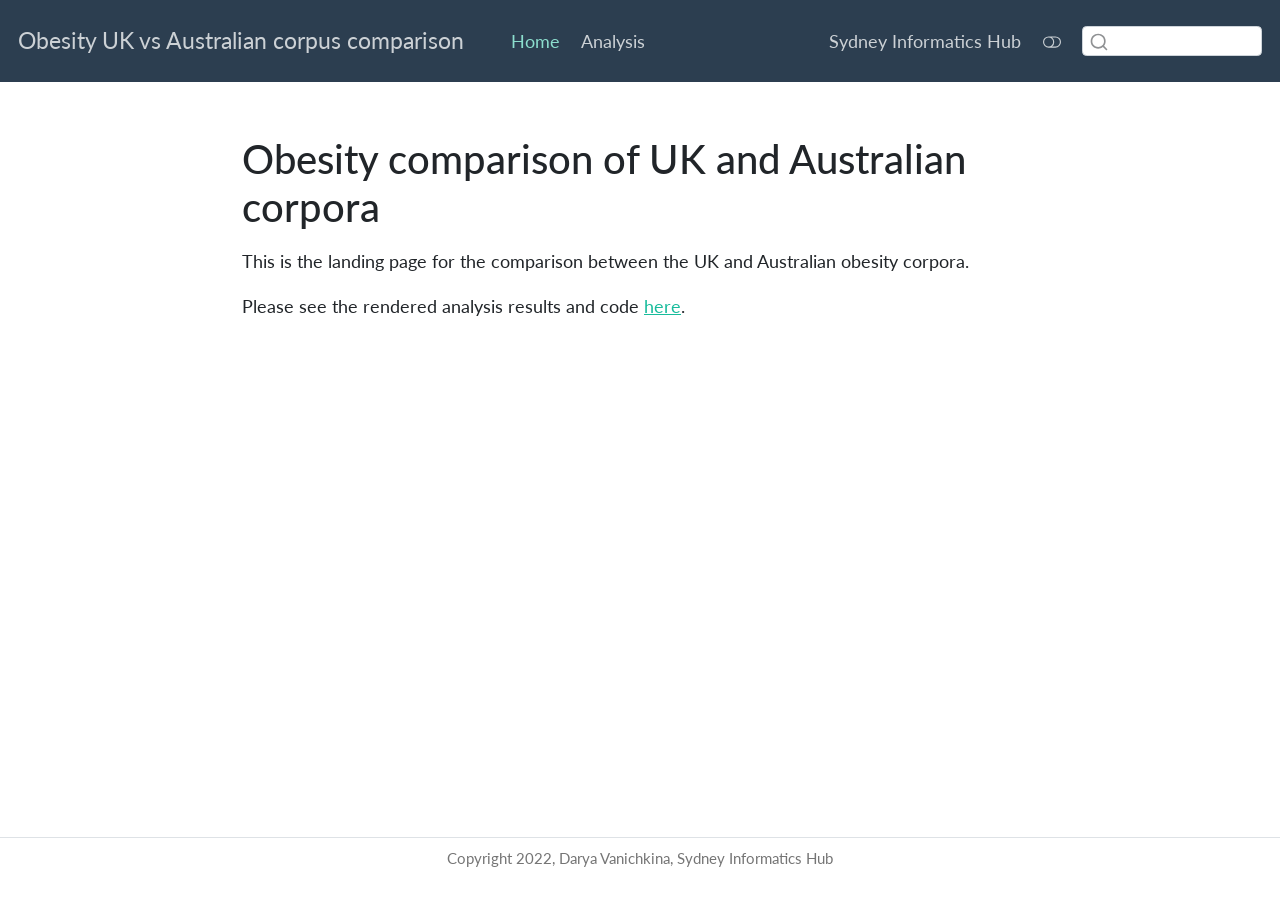
<file: docs/index.html>
<!DOCTYPE html>
<html xmlns="http://www.w3.org/1999/xhtml" lang="en" xml:lang="en"><head>

<meta charset="utf-8">
<meta name="generator" content="quarto-1.1.251">

<meta name="viewport" content="width=device-width, initial-scale=1.0, user-scalable=yes">


<title>Obesity UK vs Australian corpus comparison - Obesity comparison of UK and Australian corpora</title>
<style>
code{white-space: pre-wrap;}
span.smallcaps{font-variant: small-caps;}
div.columns{display: flex; gap: min(4vw, 1.5em);}
div.column{flex: auto; overflow-x: auto;}
div.hanging-indent{margin-left: 1.5em; text-indent: -1.5em;}
ul.task-list{list-style: none;}
ul.task-list li input[type="checkbox"] {
  width: 0.8em;
  margin: 0 0.8em 0.2em -1.6em;
  vertical-align: middle;
}
</style>


<script src="site_libs/quarto-nav/quarto-nav.js"></script>
<script src="site_libs/quarto-nav/headroom.min.js"></script>
<script src="site_libs/clipboard/clipboard.min.js"></script>
<script src="site_libs/quarto-search/autocomplete.umd.js"></script>
<script src="site_libs/quarto-search/fuse.min.js"></script>
<script src="site_libs/quarto-search/quarto-search.js"></script>
<meta name="quarto:offset" content="./">
<script src="site_libs/quarto-html/quarto.js"></script>
<script src="site_libs/quarto-html/popper.min.js"></script>
<script src="site_libs/quarto-html/tippy.umd.min.js"></script>
<link href="site_libs/quarto-html/tippy.css" rel="stylesheet">
<link href="site_libs/quarto-html/quarto-syntax-highlighting.css" rel="stylesheet" class="quarto-color-scheme" id="quarto-text-highlighting-styles">
<link href="site_libs/quarto-html/quarto-syntax-highlighting-dark.css" rel="prefetch" class="quarto-color-scheme quarto-color-alternate" id="quarto-text-highlighting-styles">
<script src="site_libs/bootstrap/bootstrap.min.js"></script>
<link href="site_libs/bootstrap/bootstrap-icons.css" rel="stylesheet">
<link href="site_libs/bootstrap/bootstrap.min.css" rel="stylesheet" class="quarto-color-scheme" id="quarto-bootstrap" data-mode="light">
<link href="site_libs/bootstrap/bootstrap-dark.min.css" rel="prefetch" class="quarto-color-scheme quarto-color-alternate" id="quarto-bootstrap" data-mode="dark">
<script id="quarto-search-options" type="application/json">{
  "location": "navbar",
  "copy-button": false,
  "collapse-after": 3,
  "panel-placement": "end",
  "type": "textbox",
  "limit": 20,
  "language": {
    "search-no-results-text": "No results",
    "search-matching-documents-text": "matching documents",
    "search-copy-link-title": "Copy link to search",
    "search-hide-matches-text": "Hide additional matches",
    "search-more-match-text": "more match in this document",
    "search-more-matches-text": "more matches in this document",
    "search-clear-button-title": "Clear",
    "search-detached-cancel-button-title": "Cancel",
    "search-submit-button-title": "Submit"
  }
}</script>


</head>

<body class="nav-fixed fullcontent">

<div id="quarto-search-results"></div>
  <header id="quarto-header" class="headroom fixed-top">
    <nav class="navbar navbar-expand-lg navbar-dark ">
      <div class="navbar-container container-fluid">
      <div class="navbar-brand-container">
    <a class="navbar-brand" href="./index.html">
    <span class="navbar-title">Obesity UK vs Australian corpus comparison</span>
    </a>
  </div>
          <button class="navbar-toggler" type="button" data-bs-toggle="collapse" data-bs-target="#navbarCollapse" aria-controls="navbarCollapse" aria-expanded="false" aria-label="Toggle navigation" onclick="if (window.quartoToggleHeadroom) { window.quartoToggleHeadroom(); }">
  <span class="navbar-toggler-icon"></span>
</button>
          <div class="collapse navbar-collapse" id="navbarCollapse">
            <ul class="navbar-nav navbar-nav-scroll me-auto">
  <li class="nav-item">
    <a class="nav-link active" href="./index.html" aria-current="page">Home</a>
  </li>  
  <li class="nav-item">
    <a class="nav-link" href="./400_analysis/ConditionAndPersonFirst.html">Analysis</a>
  </li>  
</ul>
            <ul class="navbar-nav navbar-nav-scroll ms-auto">
  <li class="nav-item">
    <a class="nav-link" href="./about.html">Sydney Informatics Hub</a>
  </li>  
</ul>
              <div class="quarto-toggle-container">
                  <a href="" class="quarto-color-scheme-toggle nav-link" onclick="window.quartoToggleColorScheme(); return false;" title="Toggle dark mode"><i class="bi"></i></a>
              </div>
              <div id="quarto-search" class="" title="Search"></div>
          </div> <!-- /navcollapse -->
      </div> <!-- /container-fluid -->
    </nav>
</header>
<!-- content -->
<div id="quarto-content" class="quarto-container page-columns page-rows-contents page-layout-article page-navbar">
<!-- sidebar -->
<!-- margin-sidebar -->
    
<!-- main -->
<div class="quarto-about-solana column-body">
  <div class="about-entity">
    <div class="entity-contents">
      <header id="title-block-header" class="quarto-title-block default">
<div class="quarto-title">
<h1 class="title">Obesity comparison of UK and Australian corpora</h1>
</div>
<div class="quarto-title-meta">
  </div>
</header> 
      <div class="about-contents"><main class="content" id="quarto-document-content">
<p>This is the landing page for the comparison between the UK and Australian obesity corpora.</p>
<p>Please see the rendered analysis results and code <a href="https://sydney-informatics-hub.github.io/obesity_ukAus/400_analysis/ConditionAndPersonFirst.html">here</a>.</p>


</main></div>
    </div>
  </div>
</div>
 <!-- /main -->
<script id="quarto-html-after-body" type="application/javascript">
window.document.addEventListener("DOMContentLoaded", function (event) {
  const toggleBodyColorMode = (bsSheetEl) => {
    const mode = bsSheetEl.getAttribute("data-mode");
    const bodyEl = window.document.querySelector("body");
    if (mode === "dark") {
      bodyEl.classList.add("quarto-dark");
      bodyEl.classList.remove("quarto-light");
    } else {
      bodyEl.classList.add("quarto-light");
      bodyEl.classList.remove("quarto-dark");
    }
  }
  const toggleBodyColorPrimary = () => {
    const bsSheetEl = window.document.querySelector("link#quarto-bootstrap");
    if (bsSheetEl) {
      toggleBodyColorMode(bsSheetEl);
    }
  }
  toggleBodyColorPrimary();  
  const disableStylesheet = (stylesheets) => {
    for (let i=0; i < stylesheets.length; i++) {
      const stylesheet = stylesheets[i];
      stylesheet.rel = 'prefetch';
    }
  }
  const enableStylesheet = (stylesheets) => {
    for (let i=0; i < stylesheets.length; i++) {
      const stylesheet = stylesheets[i];
      stylesheet.rel = 'stylesheet';
    }
  }
  const manageTransitions = (selector, allowTransitions) => {
    const els = window.document.querySelectorAll(selector);
    for (let i=0; i < els.length; i++) {
      const el = els[i];
      if (allowTransitions) {
        el.classList.remove('notransition');
      } else {
        el.classList.add('notransition');
      }
    }
  }
  const toggleColorMode = (alternate) => {
    // Switch the stylesheets
    const alternateStylesheets = window.document.querySelectorAll('link.quarto-color-scheme.quarto-color-alternate');
    manageTransitions('#quarto-margin-sidebar .nav-link', false);
    if (alternate) {
      enableStylesheet(alternateStylesheets);
      for (const sheetNode of alternateStylesheets) {
        if (sheetNode.id === "quarto-bootstrap") {
          toggleBodyColorMode(sheetNode);
        }
      }
    } else {
      disableStylesheet(alternateStylesheets);
      toggleBodyColorPrimary();
    }
    manageTransitions('#quarto-margin-sidebar .nav-link', true);
    // Switch the toggles
    const toggles = window.document.querySelectorAll('.quarto-color-scheme-toggle');
    for (let i=0; i < toggles.length; i++) {
      const toggle = toggles[i];
      if (toggle) {
        if (alternate) {
          toggle.classList.add("alternate");     
        } else {
          toggle.classList.remove("alternate");
        }
      }
    }
    // Hack to workaround the fact that safari doesn't
    // properly recolor the scrollbar when toggling (#1455)
    if (navigator.userAgent.indexOf('Safari') > 0 && navigator.userAgent.indexOf('Chrome') == -1) {
      manageTransitions("body", false);
      window.scrollTo(0, 1);
      setTimeout(() => {
        window.scrollTo(0, 0);
        manageTransitions("body", true);
      }, 40);  
    }
  }
  const isFileUrl = () => { 
    return window.location.protocol === 'file:';
  }
  const hasAlternateSentinel = () => {  
    let styleSentinel = getColorSchemeSentinel();
    if (styleSentinel !== null) {
      return styleSentinel === "alternate";
    } else {
      return false;
    }
  }
  const setStyleSentinel = (alternate) => {
    const value = alternate ? "alternate" : "default";
    if (!isFileUrl()) {
      window.localStorage.setItem("quarto-color-scheme", value);
    } else {
      localAlternateSentinel = value;
    }
  }
  const getColorSchemeSentinel = () => {
    if (!isFileUrl()) {
      const storageValue = window.localStorage.getItem("quarto-color-scheme");
      return storageValue != null ? storageValue : localAlternateSentinel;
    } else {
      return localAlternateSentinel;
    }
  }
  let localAlternateSentinel = 'default';
  // Dark / light mode switch
  window.quartoToggleColorScheme = () => {
    // Read the current dark / light value 
    let toAlternate = !hasAlternateSentinel();
    toggleColorMode(toAlternate);
    setStyleSentinel(toAlternate);
  };
  // Ensure there is a toggle, if there isn't float one in the top right
  if (window.document.querySelector('.quarto-color-scheme-toggle') === null) {
    const a = window.document.createElement('a');
    a.classList.add('top-right');
    a.classList.add('quarto-color-scheme-toggle');
    a.href = "";
    a.onclick = function() { try { window.quartoToggleColorScheme(); } catch {} return false; };
    const i = window.document.createElement("i");
    i.classList.add('bi');
    a.appendChild(i);
    window.document.body.appendChild(a);
  }
  // Switch to dark mode if need be
  if (hasAlternateSentinel()) {
    toggleColorMode(true);
  } 
  const clipboard = new window.ClipboardJS('.code-copy-button', {
    target: function(trigger) {
      return trigger.previousElementSibling;
    }
  });
  clipboard.on('success', function(e) {
    // button target
    const button = e.trigger;
    // don't keep focus
    button.blur();
    // flash "checked"
    button.classList.add('code-copy-button-checked');
    var currentTitle = button.getAttribute("title");
    button.setAttribute("title", "Copied!");
    setTimeout(function() {
      button.setAttribute("title", currentTitle);
      button.classList.remove('code-copy-button-checked');
    }, 1000);
    // clear code selection
    e.clearSelection();
  });
  function tippyHover(el, contentFn) {
    const config = {
      allowHTML: true,
      content: contentFn,
      maxWidth: 500,
      delay: 100,
      arrow: false,
      appendTo: function(el) {
          return el.parentElement;
      },
      interactive: true,
      interactiveBorder: 10,
      theme: 'quarto',
      placement: 'bottom-start'
    };
    window.tippy(el, config); 
  }
  const noterefs = window.document.querySelectorAll('a[role="doc-noteref"]');
  for (var i=0; i<noterefs.length; i++) {
    const ref = noterefs[i];
    tippyHover(ref, function() {
      // use id or data attribute instead here
      let href = ref.getAttribute('data-footnote-href') || ref.getAttribute('href');
      try { href = new URL(href).hash; } catch {}
      const id = href.replace(/^#\/?/, "");
      const note = window.document.getElementById(id);
      return note.innerHTML;
    });
  }
  var bibliorefs = window.document.querySelectorAll('a[role="doc-biblioref"]');
  for (var i=0; i<bibliorefs.length; i++) {
    const ref = bibliorefs[i];
    const cites = ref.parentNode.getAttribute('data-cites').split(' ');
    tippyHover(ref, function() {
      var popup = window.document.createElement('div');
      cites.forEach(function(cite) {
        var citeDiv = window.document.createElement('div');
        citeDiv.classList.add('hanging-indent');
        citeDiv.classList.add('csl-entry');
        var biblioDiv = window.document.getElementById('ref-' + cite);
        if (biblioDiv) {
          citeDiv.innerHTML = biblioDiv.innerHTML;
        }
        popup.appendChild(citeDiv);
      });
      return popup.innerHTML;
    });
  }
});
</script>
</div> <!-- /content -->
<footer class="footer">
  <div class="nav-footer">
      <div class="nav-footer-center">Copyright 2022, Darya Vanichkina, Sydney Informatics Hub</div>
  </div>
</footer>



</body></html>
</file>
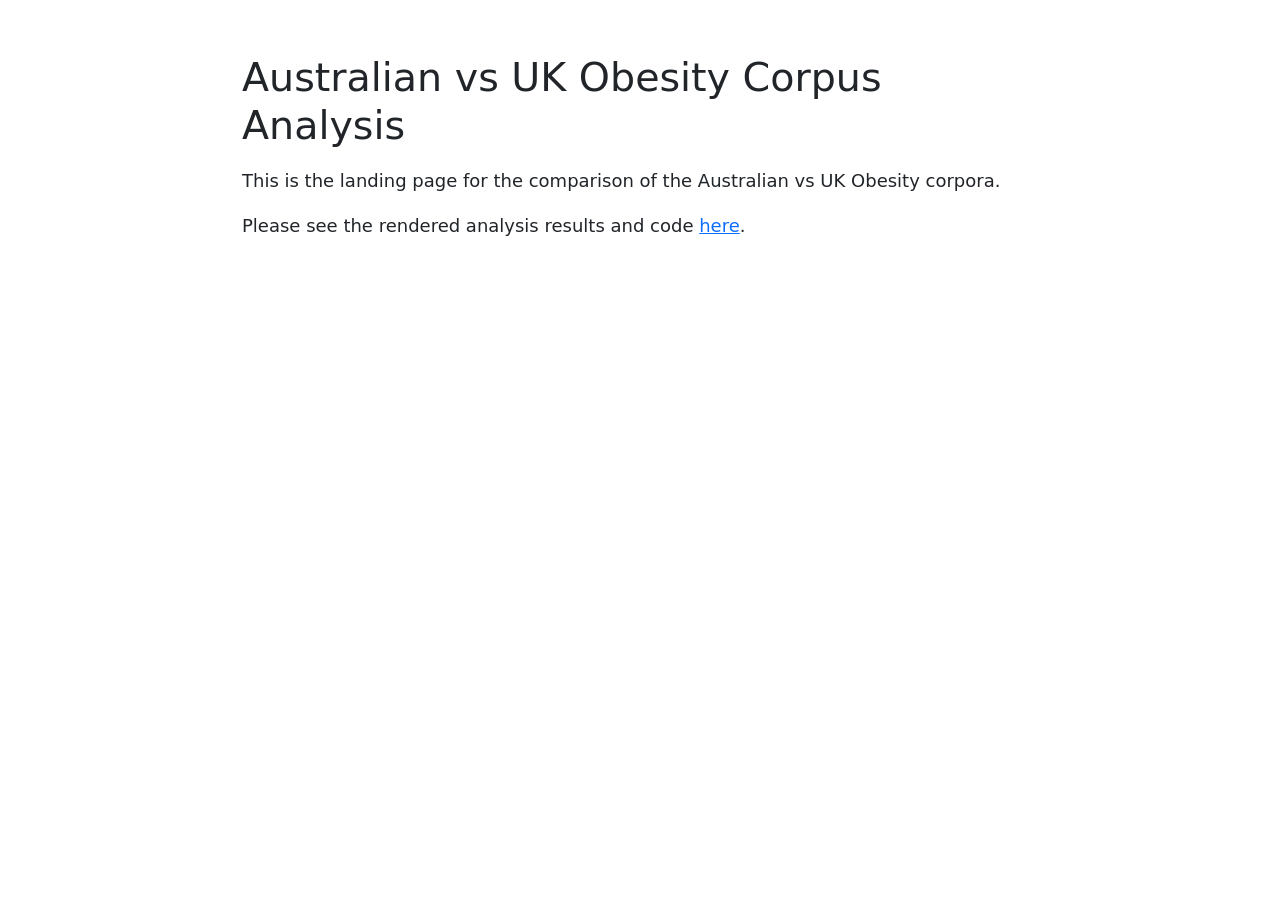
<file: README.html>
<!DOCTYPE html>
<html xmlns="http://www.w3.org/1999/xhtml" lang="en" xml:lang="en"><head>

<meta charset="utf-8">
<meta name="generator" content="quarto-1.1.251">

<meta name="viewport" content="width=device-width, initial-scale=1.0, user-scalable=yes">


<title>readme</title>
<style>
code{white-space: pre-wrap;}
span.smallcaps{font-variant: small-caps;}
div.columns{display: flex; gap: min(4vw, 1.5em);}
div.column{flex: auto; overflow-x: auto;}
div.hanging-indent{margin-left: 1.5em; text-indent: -1.5em;}
ul.task-list{list-style: none;}
ul.task-list li input[type="checkbox"] {
  width: 0.8em;
  margin: 0 0.8em 0.2em -1.6em;
  vertical-align: middle;
}
</style>


<script src="README_files/libs/clipboard/clipboard.min.js"></script>
<script src="README_files/libs/quarto-html/quarto.js"></script>
<script src="README_files/libs/quarto-html/popper.min.js"></script>
<script src="README_files/libs/quarto-html/tippy.umd.min.js"></script>
<script src="README_files/libs/quarto-html/anchor.min.js"></script>
<link href="README_files/libs/quarto-html/tippy.css" rel="stylesheet">
<link href="README_files/libs/quarto-html/quarto-syntax-highlighting.css" rel="stylesheet" id="quarto-text-highlighting-styles">
<script src="README_files/libs/bootstrap/bootstrap.min.js"></script>
<link href="README_files/libs/bootstrap/bootstrap-icons.css" rel="stylesheet">
<link href="README_files/libs/bootstrap/bootstrap.min.css" rel="stylesheet" id="quarto-bootstrap" data-mode="light">


</head>

<body class="fullcontent">

<div id="quarto-content" class="page-columns page-rows-contents page-layout-article">

<main class="content" id="quarto-document-content">



<section id="australian-vs-uk-obesity-corpus-analysis" class="level1">
<h1>Australian vs UK Obesity Corpus Analysis</h1>
<p>This is the landing page for the comparison of the Australian vs UK Obesity corpora.</p>
<p>Please see the rendered analysis results and code <a href="https://sydney-informatics-hub.github.io/PIPE-3034-obesity2-bookchapter/">here</a>.</p>
</section>

</main>
<!-- /main column -->
<script id="quarto-html-after-body" type="application/javascript">
window.document.addEventListener("DOMContentLoaded", function (event) {
  const toggleBodyColorMode = (bsSheetEl) => {
    const mode = bsSheetEl.getAttribute("data-mode");
    const bodyEl = window.document.querySelector("body");
    if (mode === "dark") {
      bodyEl.classList.add("quarto-dark");
      bodyEl.classList.remove("quarto-light");
    } else {
      bodyEl.classList.add("quarto-light");
      bodyEl.classList.remove("quarto-dark");
    }
  }
  const toggleBodyColorPrimary = () => {
    const bsSheetEl = window.document.querySelector("link#quarto-bootstrap");
    if (bsSheetEl) {
      toggleBodyColorMode(bsSheetEl);
    }
  }
  toggleBodyColorPrimary();  
  const icon = "";
  const anchorJS = new window.AnchorJS();
  anchorJS.options = {
    placement: 'right',
    icon: icon
  };
  anchorJS.add('.anchored');
  const clipboard = new window.ClipboardJS('.code-copy-button', {
    target: function(trigger) {
      return trigger.previousElementSibling;
    }
  });
  clipboard.on('success', function(e) {
    // button target
    const button = e.trigger;
    // don't keep focus
    button.blur();
    // flash "checked"
    button.classList.add('code-copy-button-checked');
    var currentTitle = button.getAttribute("title");
    button.setAttribute("title", "Copied!");
    setTimeout(function() {
      button.setAttribute("title", currentTitle);
      button.classList.remove('code-copy-button-checked');
    }, 1000);
    // clear code selection
    e.clearSelection();
  });
  function tippyHover(el, contentFn) {
    const config = {
      allowHTML: true,
      content: contentFn,
      maxWidth: 500,
      delay: 100,
      arrow: false,
      appendTo: function(el) {
          return el.parentElement;
      },
      interactive: true,
      interactiveBorder: 10,
      theme: 'quarto',
      placement: 'bottom-start'
    };
    window.tippy(el, config); 
  }
  const noterefs = window.document.querySelectorAll('a[role="doc-noteref"]');
  for (var i=0; i<noterefs.length; i++) {
    const ref = noterefs[i];
    tippyHover(ref, function() {
      // use id or data attribute instead here
      let href = ref.getAttribute('data-footnote-href') || ref.getAttribute('href');
      try { href = new URL(href).hash; } catch {}
      const id = href.replace(/^#\/?/, "");
      const note = window.document.getElementById(id);
      return note.innerHTML;
    });
  }
  var bibliorefs = window.document.querySelectorAll('a[role="doc-biblioref"]');
  for (var i=0; i<bibliorefs.length; i++) {
    const ref = bibliorefs[i];
    const cites = ref.parentNode.getAttribute('data-cites').split(' ');
    tippyHover(ref, function() {
      var popup = window.document.createElement('div');
      cites.forEach(function(cite) {
        var citeDiv = window.document.createElement('div');
        citeDiv.classList.add('hanging-indent');
        citeDiv.classList.add('csl-entry');
        var biblioDiv = window.document.getElementById('ref-' + cite);
        if (biblioDiv) {
          citeDiv.innerHTML = biblioDiv.innerHTML;
        }
        popup.appendChild(citeDiv);
      });
      return popup.innerHTML;
    });
  }
});
</script>
</div> <!-- /content -->



</body></html>
</file>
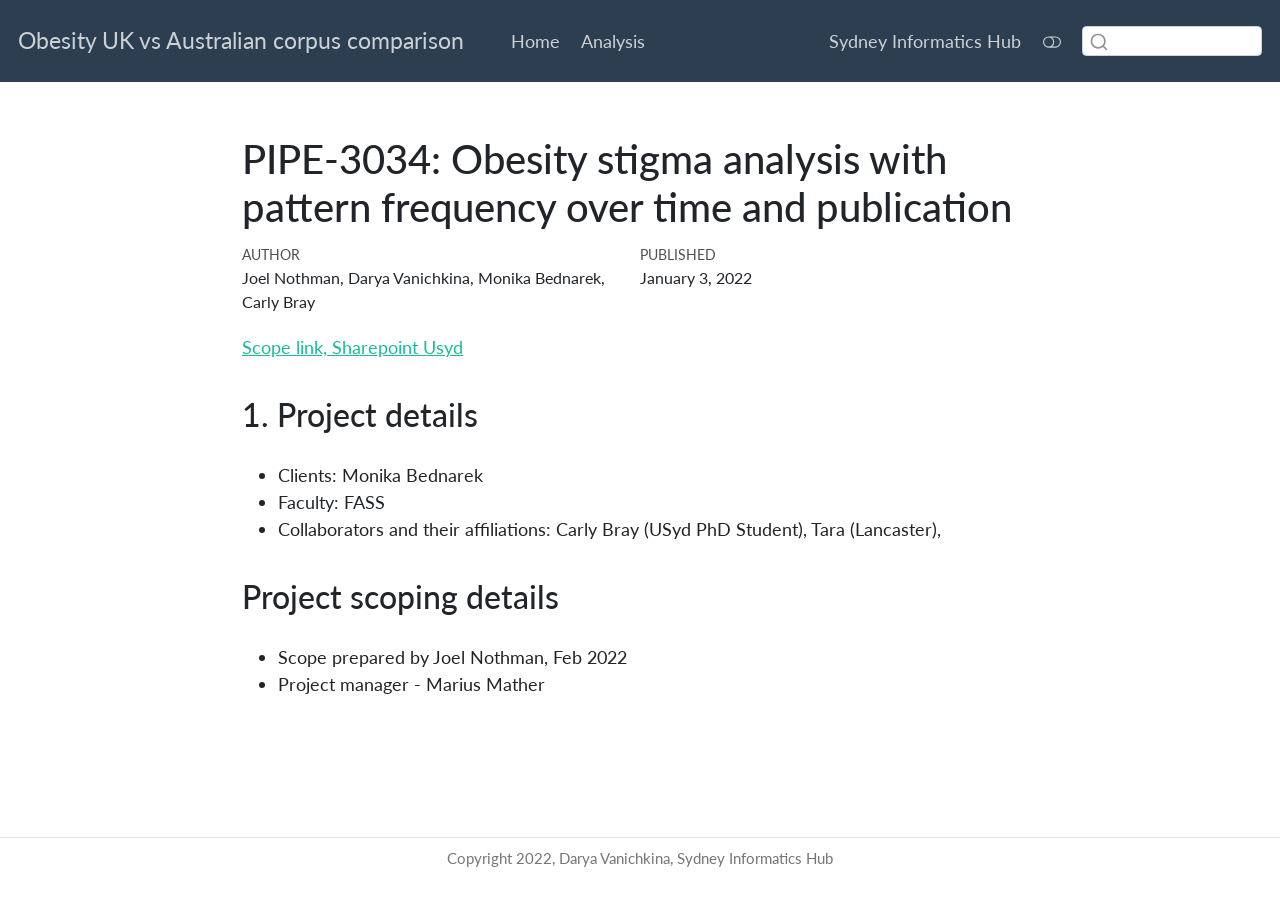
<file: docs/000_scoping/scoping.html>
<!DOCTYPE html>
<html xmlns="http://www.w3.org/1999/xhtml" lang="en" xml:lang="en"><head>

<meta charset="utf-8">
<meta name="generator" content="quarto-1.1.251">

<meta name="viewport" content="width=device-width, initial-scale=1.0, user-scalable=yes">

<meta name="author" content="Joel Nothman, Darya Vanichkina, Monika Bednarek, Carly Bray">
<meta name="dcterms.date" content="2022-01-03">

<title>Obesity UK vs Australian corpus comparison - PIPE-3034: Obesity stigma analysis with pattern frequency over time and publication</title>
<style>
code{white-space: pre-wrap;}
span.smallcaps{font-variant: small-caps;}
div.columns{display: flex; gap: min(4vw, 1.5em);}
div.column{flex: auto; overflow-x: auto;}
div.hanging-indent{margin-left: 1.5em; text-indent: -1.5em;}
ul.task-list{list-style: none;}
ul.task-list li input[type="checkbox"] {
  width: 0.8em;
  margin: 0 0.8em 0.2em -1.6em;
  vertical-align: middle;
}
</style>


<script src="../site_libs/quarto-nav/quarto-nav.js"></script>
<script src="../site_libs/quarto-nav/headroom.min.js"></script>
<script src="../site_libs/clipboard/clipboard.min.js"></script>
<script src="../site_libs/quarto-search/autocomplete.umd.js"></script>
<script src="../site_libs/quarto-search/fuse.min.js"></script>
<script src="../site_libs/quarto-search/quarto-search.js"></script>
<meta name="quarto:offset" content="../">
<script src="../site_libs/quarto-html/quarto.js"></script>
<script src="../site_libs/quarto-html/popper.min.js"></script>
<script src="../site_libs/quarto-html/tippy.umd.min.js"></script>
<link href="../site_libs/quarto-html/tippy.css" rel="stylesheet">
<link href="../site_libs/quarto-html/quarto-syntax-highlighting.css" rel="stylesheet" class="quarto-color-scheme" id="quarto-text-highlighting-styles">
<link href="../site_libs/quarto-html/quarto-syntax-highlighting-dark.css" rel="prefetch" class="quarto-color-scheme quarto-color-alternate" id="quarto-text-highlighting-styles">
<script src="../site_libs/bootstrap/bootstrap.min.js"></script>
<link href="../site_libs/bootstrap/bootstrap-icons.css" rel="stylesheet">
<link href="../site_libs/bootstrap/bootstrap.min.css" rel="stylesheet" class="quarto-color-scheme" id="quarto-bootstrap" data-mode="light">
<link href="../site_libs/bootstrap/bootstrap-dark.min.css" rel="prefetch" class="quarto-color-scheme quarto-color-alternate" id="quarto-bootstrap" data-mode="dark">
<script id="quarto-search-options" type="application/json">{
  "location": "navbar",
  "copy-button": false,
  "collapse-after": 3,
  "panel-placement": "end",
  "type": "textbox",
  "limit": 20,
  "language": {
    "search-no-results-text": "No results",
    "search-matching-documents-text": "matching documents",
    "search-copy-link-title": "Copy link to search",
    "search-hide-matches-text": "Hide additional matches",
    "search-more-match-text": "more match in this document",
    "search-more-matches-text": "more matches in this document",
    "search-clear-button-title": "Clear",
    "search-detached-cancel-button-title": "Cancel",
    "search-submit-button-title": "Submit"
  }
}</script>


</head>

<body class="nav-fixed fullcontent">

<div id="quarto-search-results"></div>
  <header id="quarto-header" class="headroom fixed-top">
    <nav class="navbar navbar-expand-lg navbar-dark ">
      <div class="navbar-container container-fluid">
      <div class="navbar-brand-container">
    <a class="navbar-brand" href="../index.html">
    <span class="navbar-title">Obesity UK vs Australian corpus comparison</span>
    </a>
  </div>
          <button class="navbar-toggler" type="button" data-bs-toggle="collapse" data-bs-target="#navbarCollapse" aria-controls="navbarCollapse" aria-expanded="false" aria-label="Toggle navigation" onclick="if (window.quartoToggleHeadroom) { window.quartoToggleHeadroom(); }">
  <span class="navbar-toggler-icon"></span>
</button>
          <div class="collapse navbar-collapse" id="navbarCollapse">
            <ul class="navbar-nav navbar-nav-scroll me-auto">
  <li class="nav-item">
    <a class="nav-link" href="../index.html">Home</a>
  </li>  
  <li class="nav-item">
    <a class="nav-link" href="../400_analysis/ConditionAndPersonFirst.html">Analysis</a>
  </li>  
</ul>
            <ul class="navbar-nav navbar-nav-scroll ms-auto">
  <li class="nav-item">
    <a class="nav-link" href="../about.html">Sydney Informatics Hub</a>
  </li>  
</ul>
              <div class="quarto-toggle-container">
                  <a href="" class="quarto-color-scheme-toggle nav-link" onclick="window.quartoToggleColorScheme(); return false;" title="Toggle dark mode"><i class="bi"></i></a>
              </div>
              <div id="quarto-search" class="" title="Search"></div>
          </div> <!-- /navcollapse -->
      </div> <!-- /container-fluid -->
    </nav>
</header>
<!-- content -->
<div id="quarto-content" class="quarto-container page-columns page-rows-contents page-layout-article page-navbar">
<!-- sidebar -->
<!-- margin-sidebar -->
    
<!-- main -->
<div class="quarto-about-solana column-body">
  <div class="about-entity">
    <div class="entity-contents">
      <header id="title-block-header" class="quarto-title-block default">
<div class="quarto-title">
<h1 class="title">PIPE-3034: Obesity stigma analysis with pattern frequency over time and publication</h1>
</div>
<div class="quarto-title-meta">
    <div>
    <div class="quarto-title-meta-heading">Author</div>
    <div class="quarto-title-meta-contents">
             <p>Joel Nothman, Darya Vanichkina, Monika Bednarek, Carly Bray </p>
          </div>
  </div>
    <div>
    <div class="quarto-title-meta-heading">Published</div>
    <div class="quarto-title-meta-contents">
      <p class="date">January 3, 2022</p>
    </div>
  </div>
  </div>
</header> 
      <div class="about-contents"><main class="content" id="quarto-document-content">
<p><a href="https://unisyd.sharepoint.com/:w:/t/SydneyInformaticsHub2/Eb2HaGckqAdMtD80k27xdhwBGpKDLwrTfxZuqYGIs0IYSQ?e=cFiVOs">Scope link, Sharepoint Usyd</a></p>
<section id="project-details" class="level2">
<h2 data-anchor-id="project-details">1. Project details</h2>
<ul>
<li>Clients: Monika Bednarek</li>
<li>Faculty: FASS</li>
<li>Collaborators and their affiliations: Carly Bray (USyd PhD Student), Tara (Lancaster),</li>
</ul>
</section>
<section id="project-scoping-details" class="level2">
<h2 data-anchor-id="project-scoping-details">Project scoping details</h2>
<ul>
<li>Scope prepared by Joel Nothman, Feb 2022</li>
<li>Project manager - Marius Mather</li>
</ul>


</section>
</main></div>
    </div>
  </div>
</div>
 <!-- /main -->
<script id="quarto-html-after-body" type="application/javascript">
window.document.addEventListener("DOMContentLoaded", function (event) {
  const toggleBodyColorMode = (bsSheetEl) => {
    const mode = bsSheetEl.getAttribute("data-mode");
    const bodyEl = window.document.querySelector("body");
    if (mode === "dark") {
      bodyEl.classList.add("quarto-dark");
      bodyEl.classList.remove("quarto-light");
    } else {
      bodyEl.classList.add("quarto-light");
      bodyEl.classList.remove("quarto-dark");
    }
  }
  const toggleBodyColorPrimary = () => {
    const bsSheetEl = window.document.querySelector("link#quarto-bootstrap");
    if (bsSheetEl) {
      toggleBodyColorMode(bsSheetEl);
    }
  }
  toggleBodyColorPrimary();  
  const disableStylesheet = (stylesheets) => {
    for (let i=0; i < stylesheets.length; i++) {
      const stylesheet = stylesheets[i];
      stylesheet.rel = 'prefetch';
    }
  }
  const enableStylesheet = (stylesheets) => {
    for (let i=0; i < stylesheets.length; i++) {
      const stylesheet = stylesheets[i];
      stylesheet.rel = 'stylesheet';
    }
  }
  const manageTransitions = (selector, allowTransitions) => {
    const els = window.document.querySelectorAll(selector);
    for (let i=0; i < els.length; i++) {
      const el = els[i];
      if (allowTransitions) {
        el.classList.remove('notransition');
      } else {
        el.classList.add('notransition');
      }
    }
  }
  const toggleColorMode = (alternate) => {
    // Switch the stylesheets
    const alternateStylesheets = window.document.querySelectorAll('link.quarto-color-scheme.quarto-color-alternate');
    manageTransitions('#quarto-margin-sidebar .nav-link', false);
    if (alternate) {
      enableStylesheet(alternateStylesheets);
      for (const sheetNode of alternateStylesheets) {
        if (sheetNode.id === "quarto-bootstrap") {
          toggleBodyColorMode(sheetNode);
        }
      }
    } else {
      disableStylesheet(alternateStylesheets);
      toggleBodyColorPrimary();
    }
    manageTransitions('#quarto-margin-sidebar .nav-link', true);
    // Switch the toggles
    const toggles = window.document.querySelectorAll('.quarto-color-scheme-toggle');
    for (let i=0; i < toggles.length; i++) {
      const toggle = toggles[i];
      if (toggle) {
        if (alternate) {
          toggle.classList.add("alternate");     
        } else {
          toggle.classList.remove("alternate");
        }
      }
    }
    // Hack to workaround the fact that safari doesn't
    // properly recolor the scrollbar when toggling (#1455)
    if (navigator.userAgent.indexOf('Safari') > 0 && navigator.userAgent.indexOf('Chrome') == -1) {
      manageTransitions("body", false);
      window.scrollTo(0, 1);
      setTimeout(() => {
        window.scrollTo(0, 0);
        manageTransitions("body", true);
      }, 40);  
    }
  }
  const isFileUrl = () => { 
    return window.location.protocol === 'file:';
  }
  const hasAlternateSentinel = () => {  
    let styleSentinel = getColorSchemeSentinel();
    if (styleSentinel !== null) {
      return styleSentinel === "alternate";
    } else {
      return false;
    }
  }
  const setStyleSentinel = (alternate) => {
    const value = alternate ? "alternate" : "default";
    if (!isFileUrl()) {
      window.localStorage.setItem("quarto-color-scheme", value);
    } else {
      localAlternateSentinel = value;
    }
  }
  const getColorSchemeSentinel = () => {
    if (!isFileUrl()) {
      const storageValue = window.localStorage.getItem("quarto-color-scheme");
      return storageValue != null ? storageValue : localAlternateSentinel;
    } else {
      return localAlternateSentinel;
    }
  }
  let localAlternateSentinel = 'default';
  // Dark / light mode switch
  window.quartoToggleColorScheme = () => {
    // Read the current dark / light value 
    let toAlternate = !hasAlternateSentinel();
    toggleColorMode(toAlternate);
    setStyleSentinel(toAlternate);
  };
  // Ensure there is a toggle, if there isn't float one in the top right
  if (window.document.querySelector('.quarto-color-scheme-toggle') === null) {
    const a = window.document.createElement('a');
    a.classList.add('top-right');
    a.classList.add('quarto-color-scheme-toggle');
    a.href = "";
    a.onclick = function() { try { window.quartoToggleColorScheme(); } catch {} return false; };
    const i = window.document.createElement("i");
    i.classList.add('bi');
    a.appendChild(i);
    window.document.body.appendChild(a);
  }
  // Switch to dark mode if need be
  if (hasAlternateSentinel()) {
    toggleColorMode(true);
  } 
  const clipboard = new window.ClipboardJS('.code-copy-button', {
    target: function(trigger) {
      return trigger.previousElementSibling;
    }
  });
  clipboard.on('success', function(e) {
    // button target
    const button = e.trigger;
    // don't keep focus
    button.blur();
    // flash "checked"
    button.classList.add('code-copy-button-checked');
    var currentTitle = button.getAttribute("title");
    button.setAttribute("title", "Copied!");
    setTimeout(function() {
      button.setAttribute("title", currentTitle);
      button.classList.remove('code-copy-button-checked');
    }, 1000);
    // clear code selection
    e.clearSelection();
  });
  function tippyHover(el, contentFn) {
    const config = {
      allowHTML: true,
      content: contentFn,
      maxWidth: 500,
      delay: 100,
      arrow: false,
      appendTo: function(el) {
          return el.parentElement;
      },
      interactive: true,
      interactiveBorder: 10,
      theme: 'quarto',
      placement: 'bottom-start'
    };
    window.tippy(el, config); 
  }
  const noterefs = window.document.querySelectorAll('a[role="doc-noteref"]');
  for (var i=0; i<noterefs.length; i++) {
    const ref = noterefs[i];
    tippyHover(ref, function() {
      // use id or data attribute instead here
      let href = ref.getAttribute('data-footnote-href') || ref.getAttribute('href');
      try { href = new URL(href).hash; } catch {}
      const id = href.replace(/^#\/?/, "");
      const note = window.document.getElementById(id);
      return note.innerHTML;
    });
  }
  var bibliorefs = window.document.querySelectorAll('a[role="doc-biblioref"]');
  for (var i=0; i<bibliorefs.length; i++) {
    const ref = bibliorefs[i];
    const cites = ref.parentNode.getAttribute('data-cites').split(' ');
    tippyHover(ref, function() {
      var popup = window.document.createElement('div');
      cites.forEach(function(cite) {
        var citeDiv = window.document.createElement('div');
        citeDiv.classList.add('hanging-indent');
        citeDiv.classList.add('csl-entry');
        var biblioDiv = window.document.getElementById('ref-' + cite);
        if (biblioDiv) {
          citeDiv.innerHTML = biblioDiv.innerHTML;
        }
        popup.appendChild(citeDiv);
      });
      return popup.innerHTML;
    });
  }
});
</script>
</div> <!-- /content -->
<footer class="footer">
  <div class="nav-footer">
      <div class="nav-footer-center">Copyright 2022, Darya Vanichkina, Sydney Informatics Hub</div>
  </div>
</footer>



</body></html>
</file>
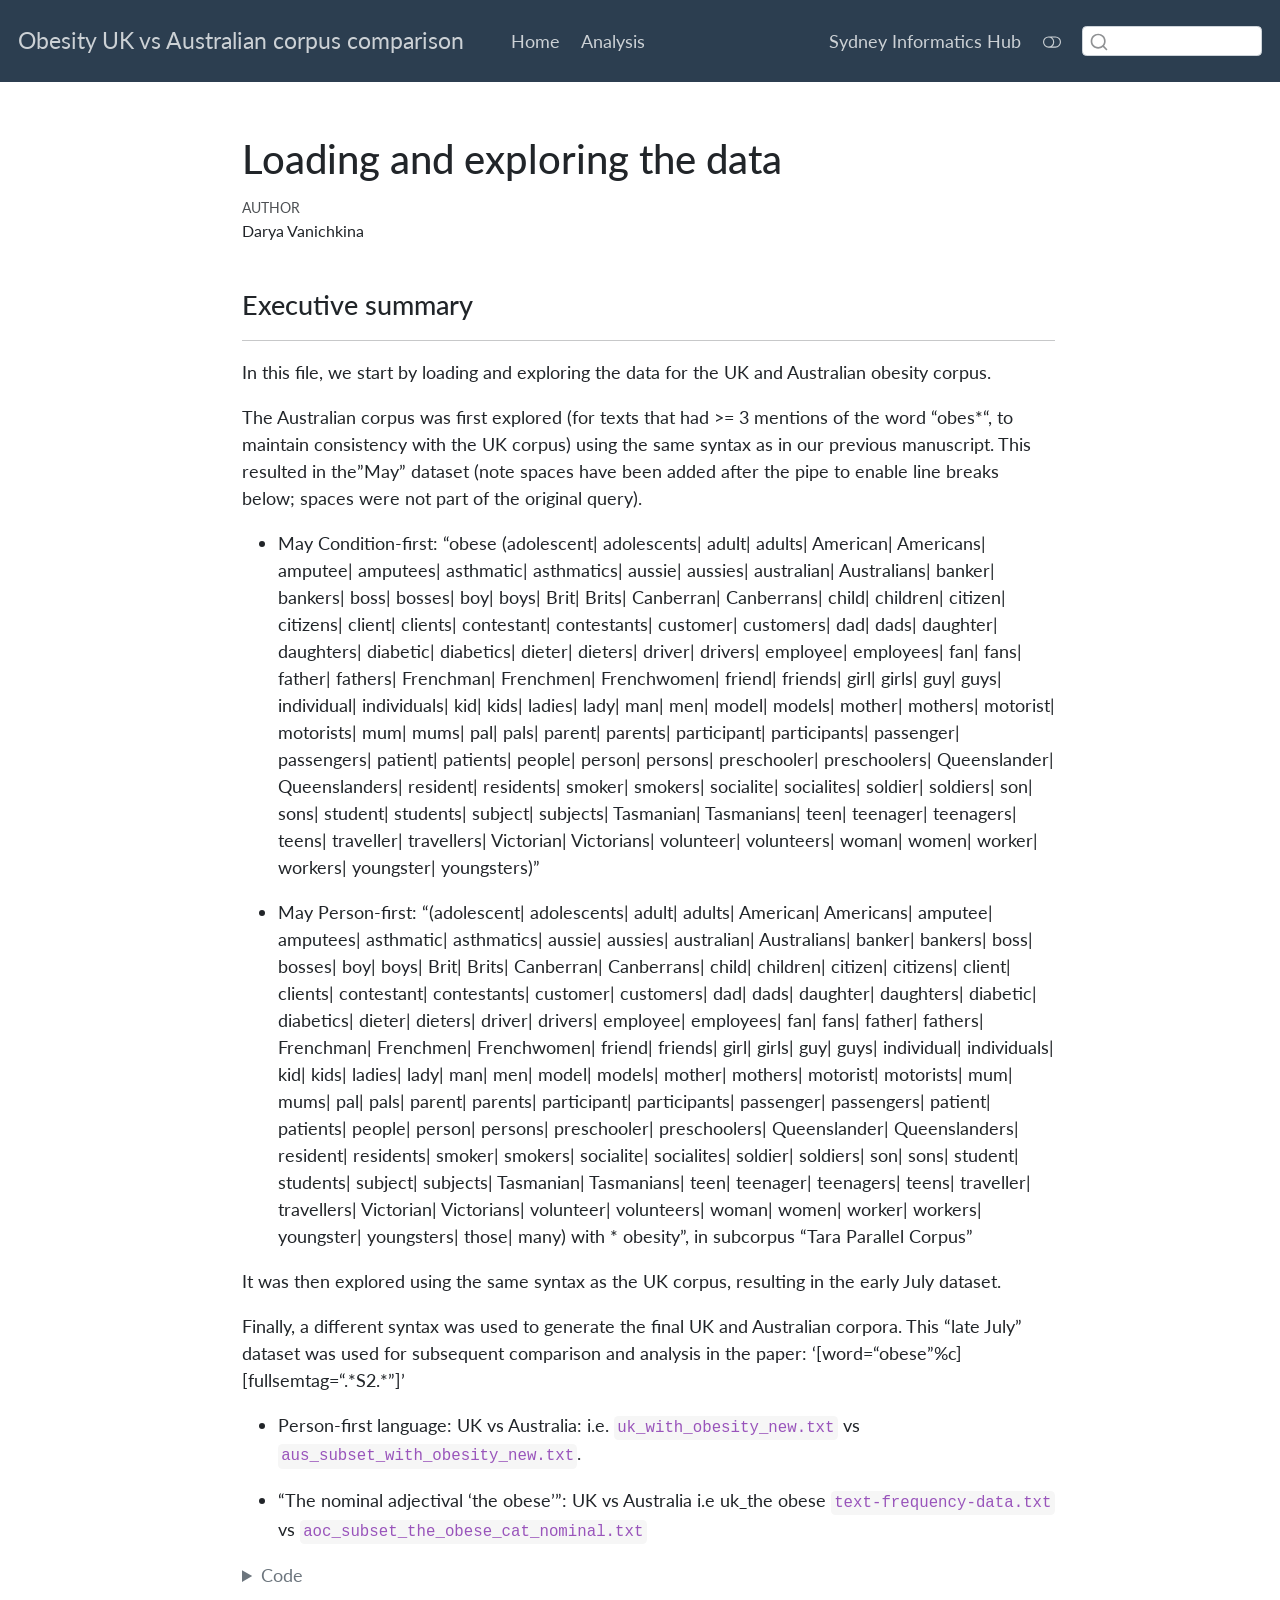
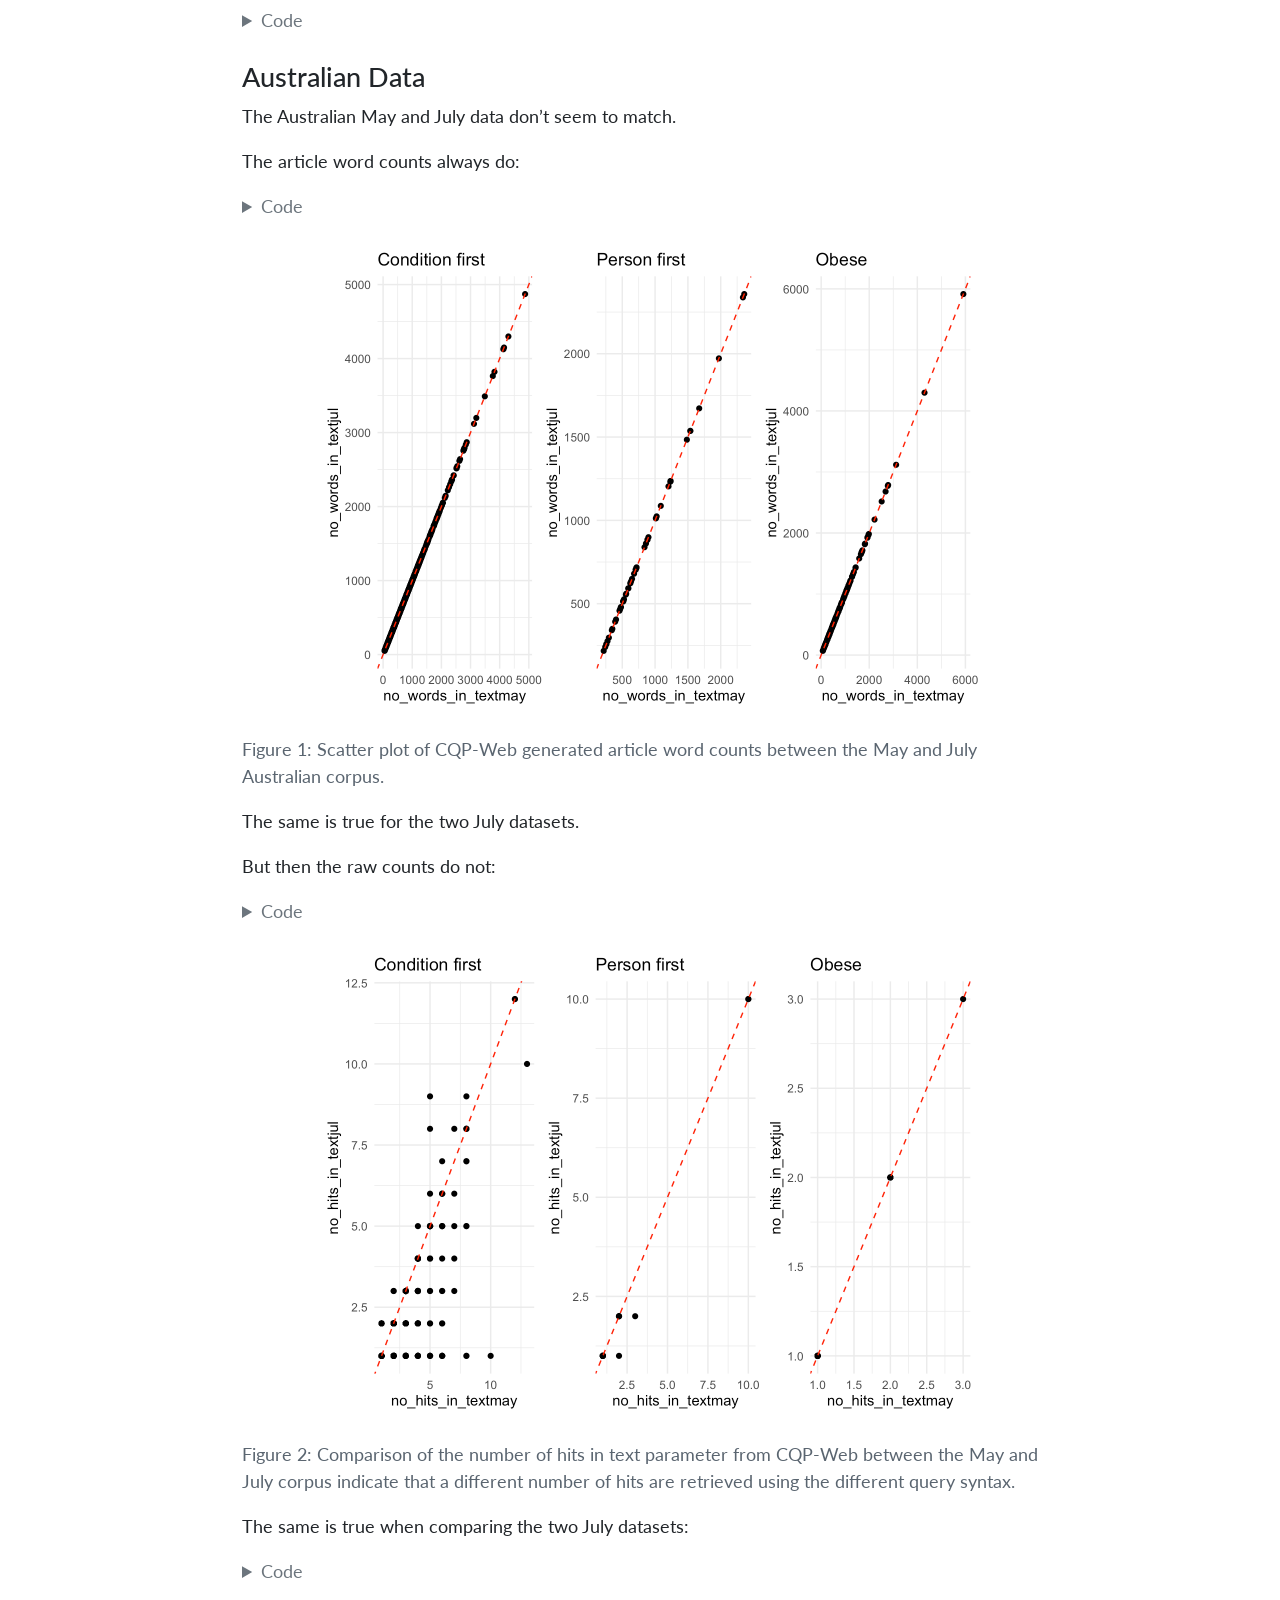
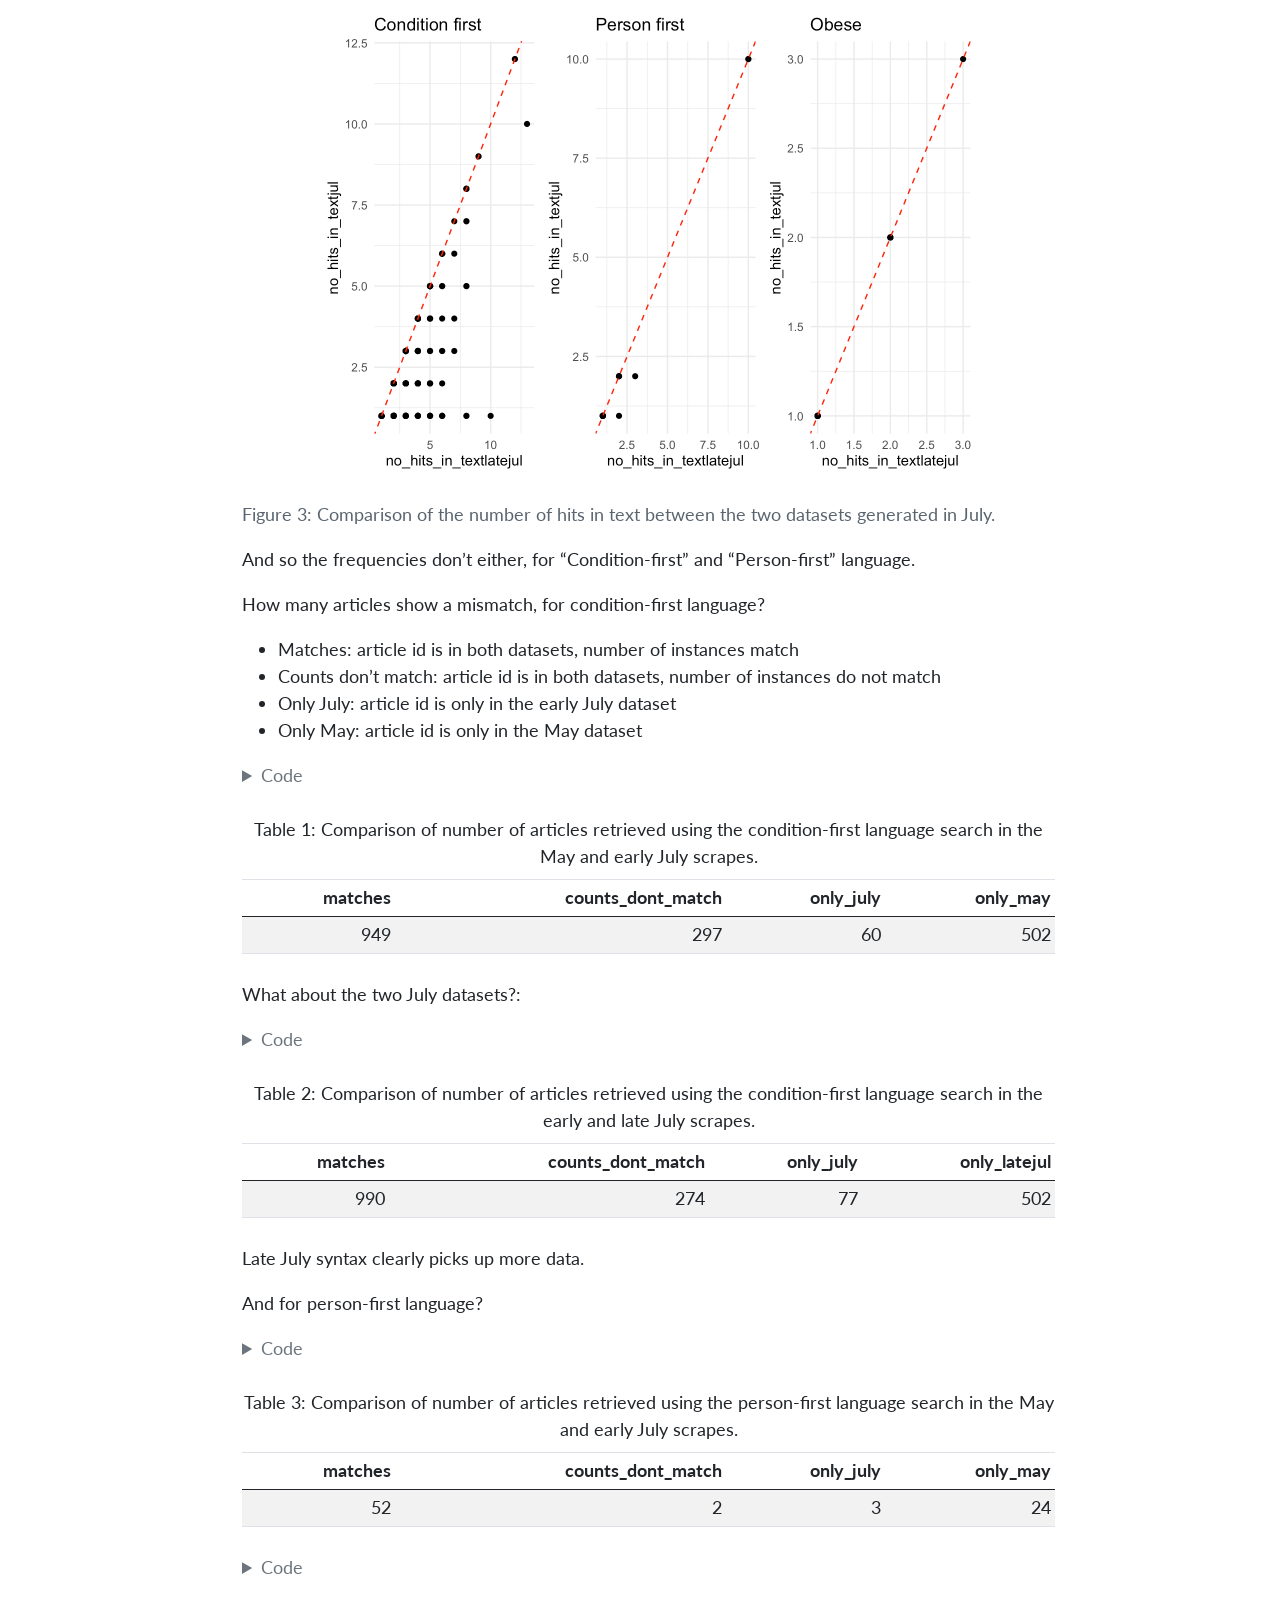
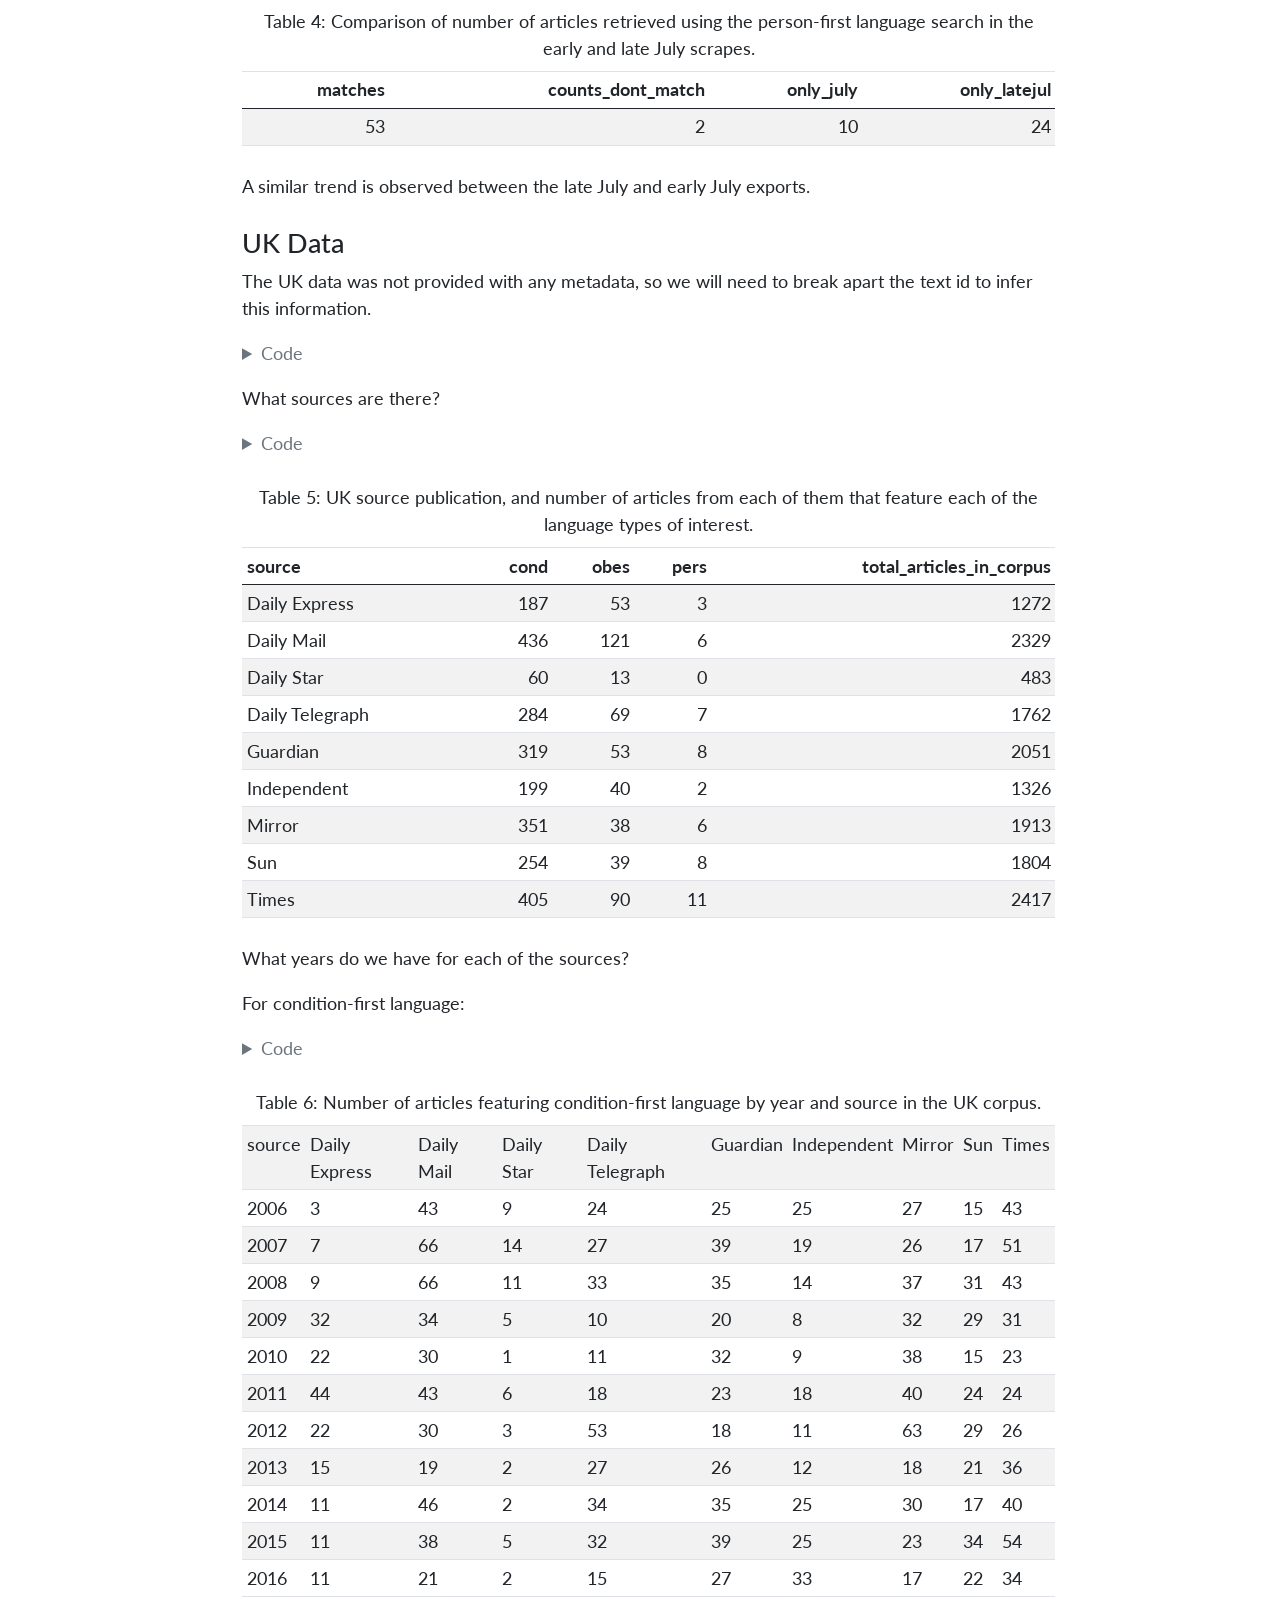
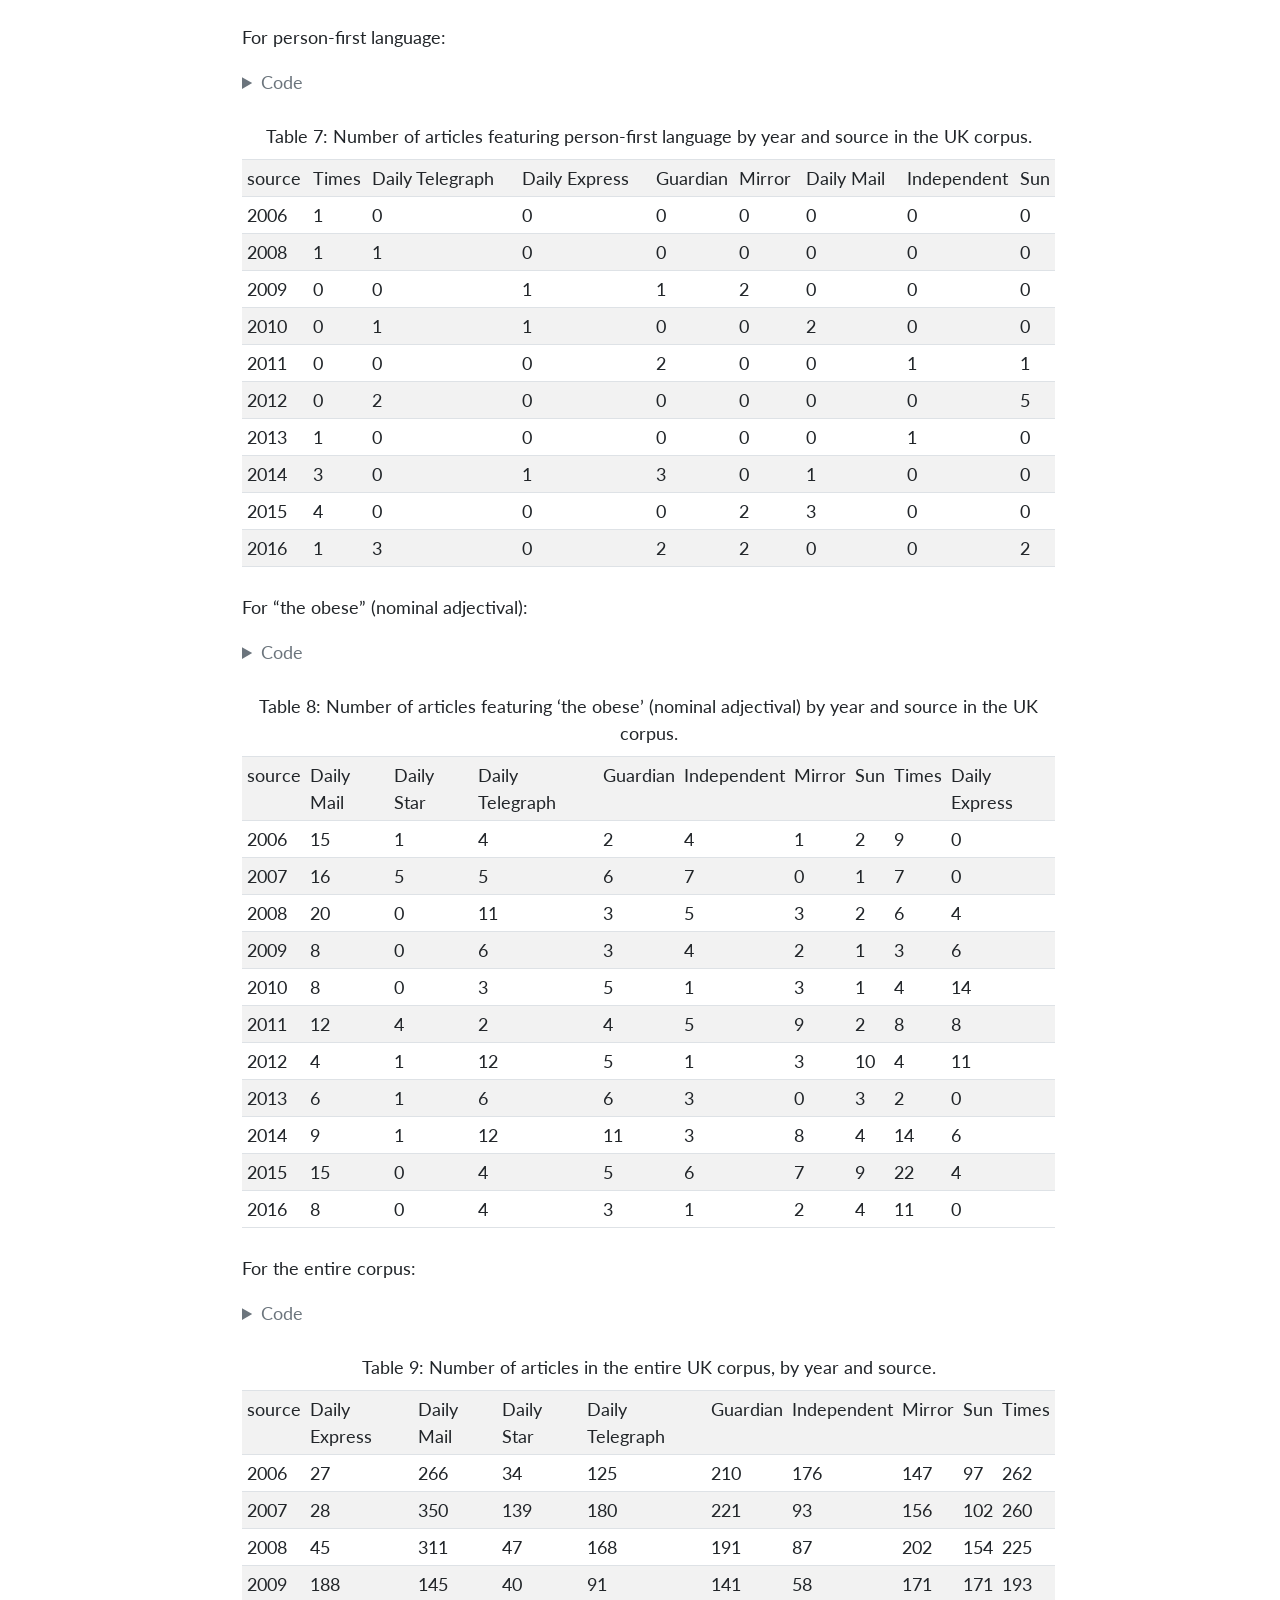
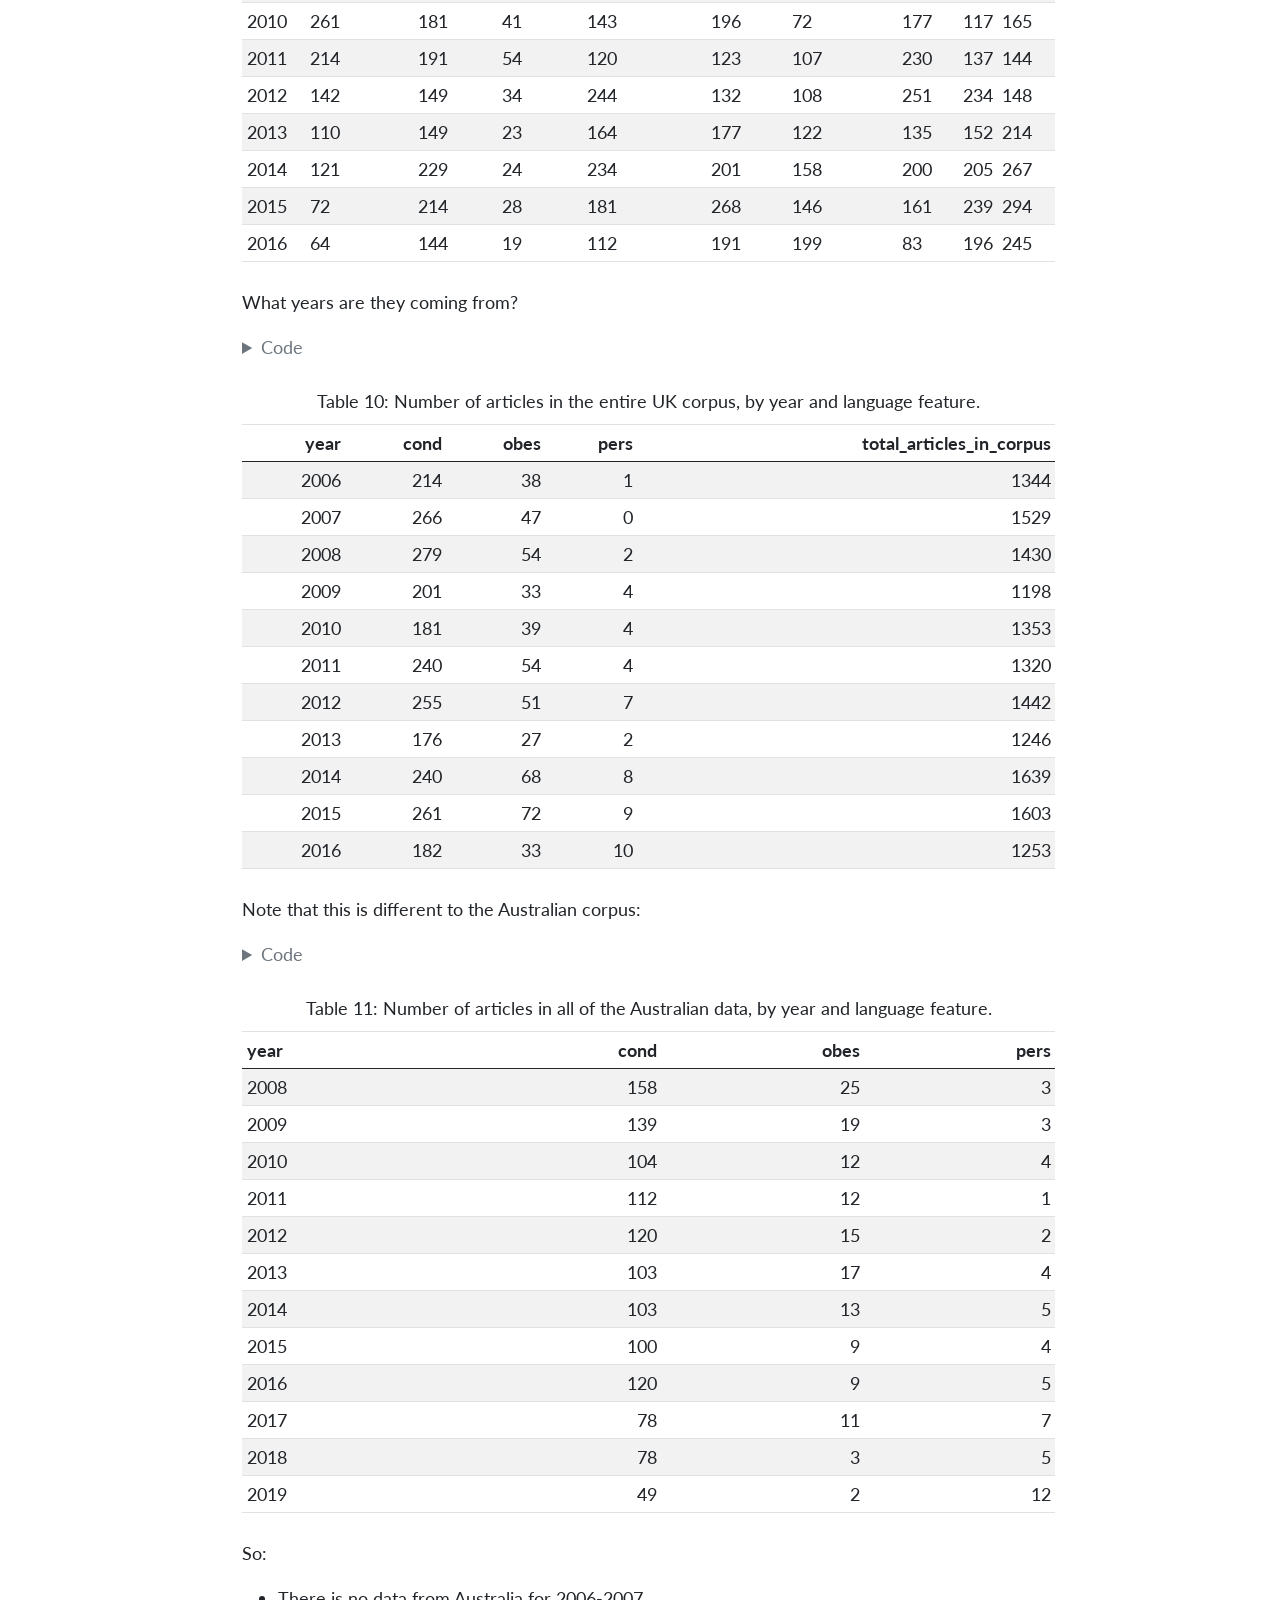
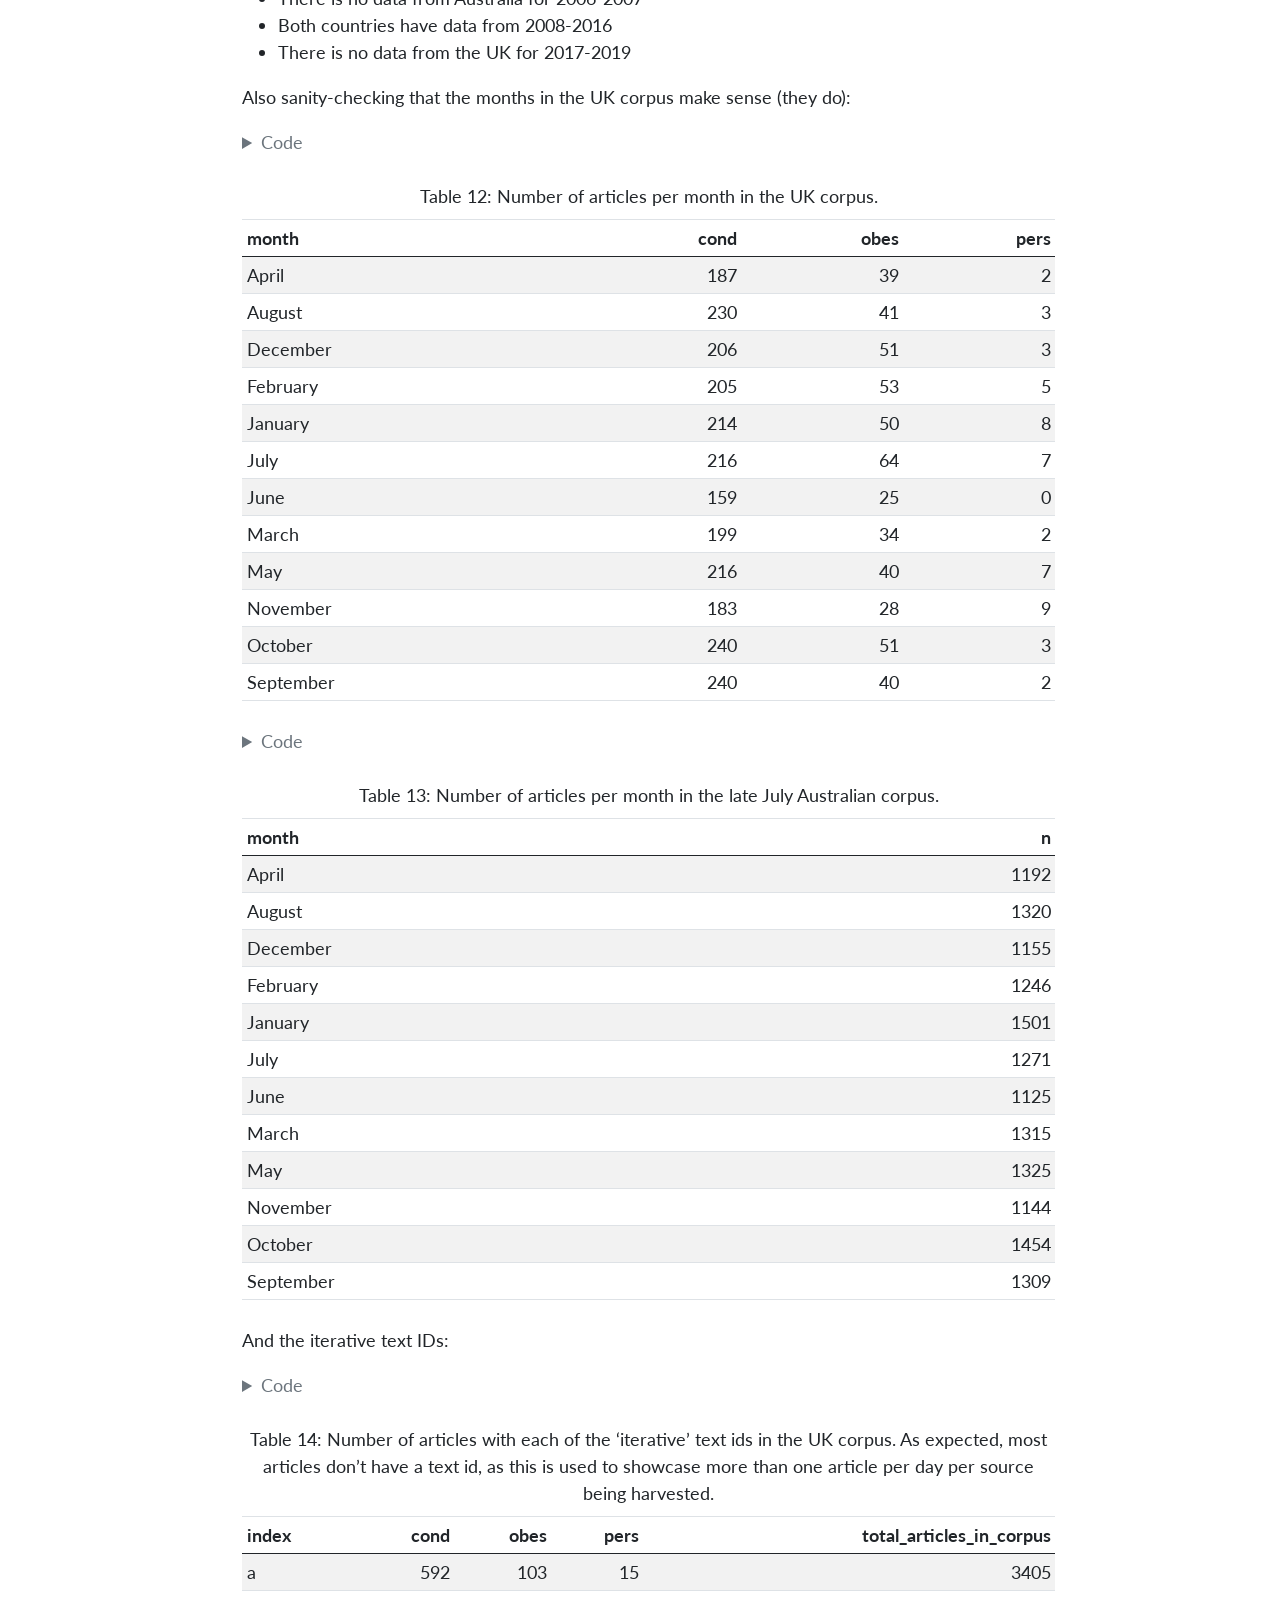
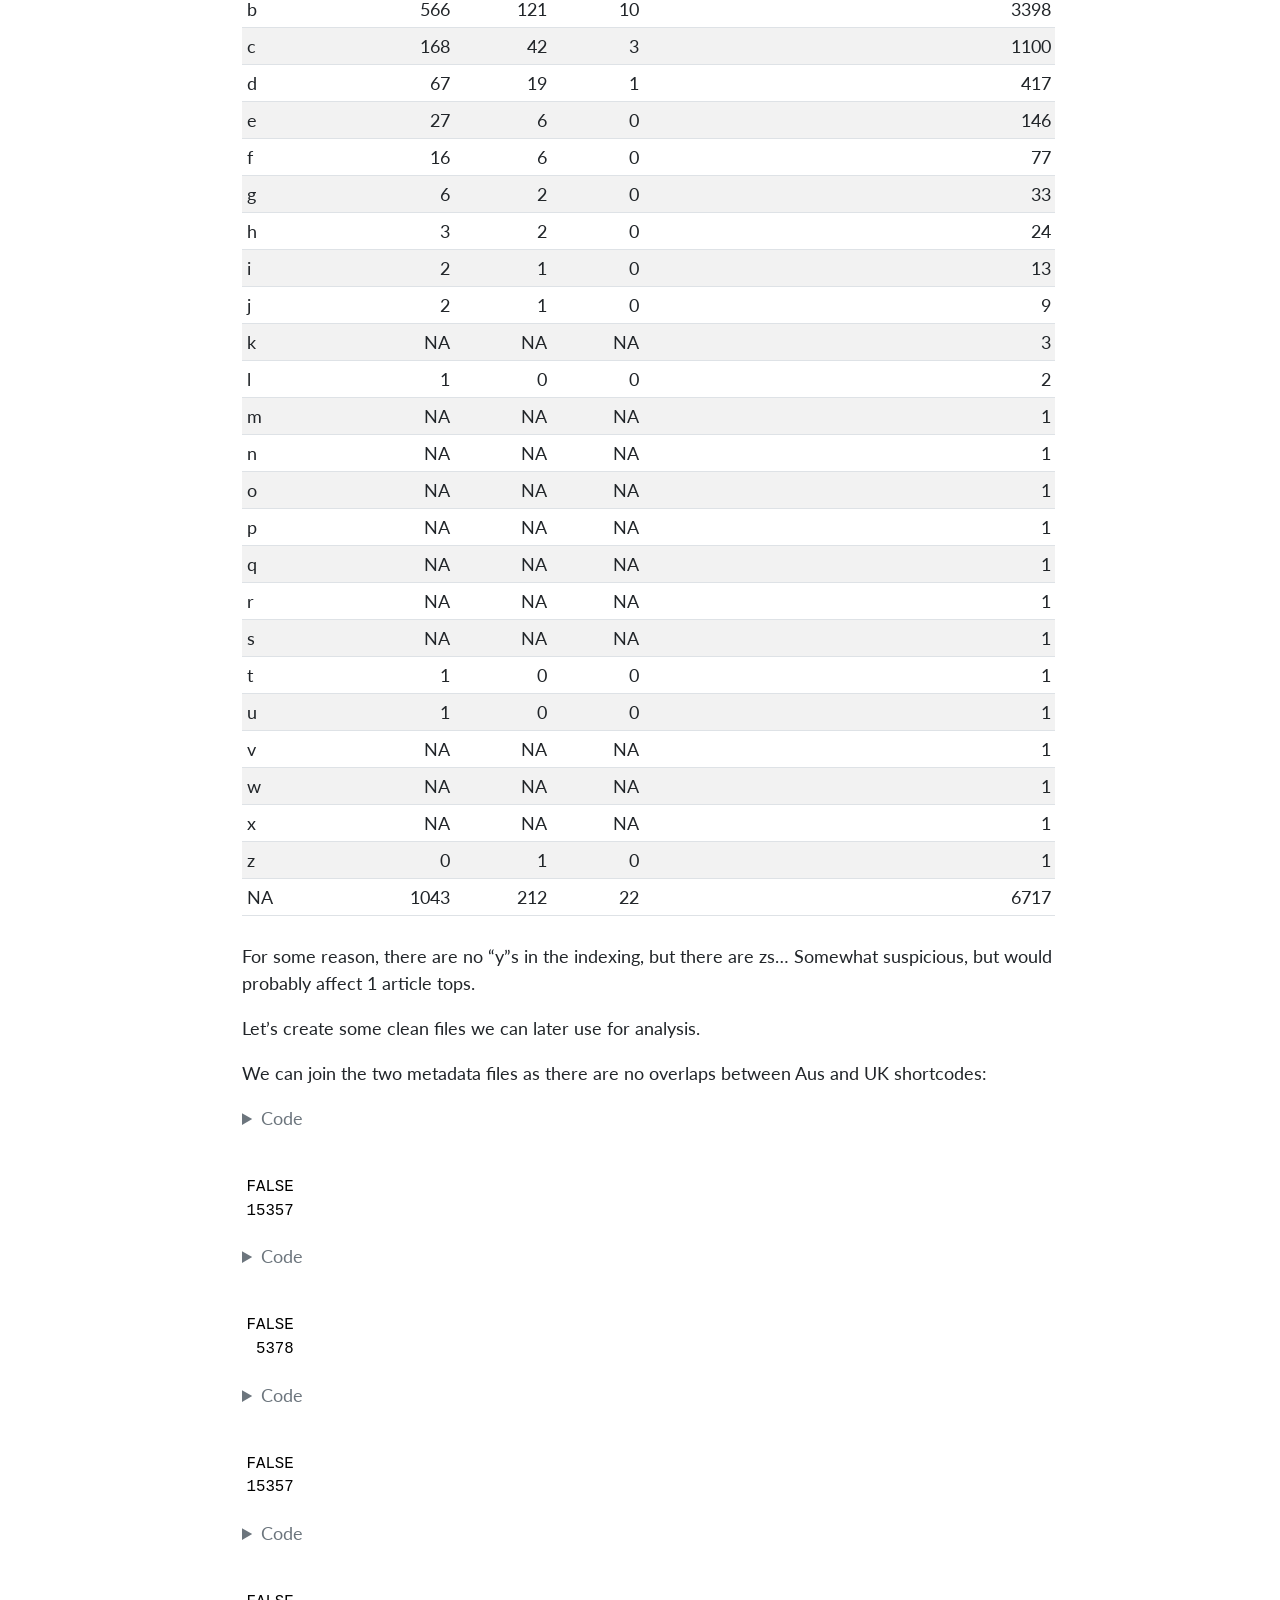
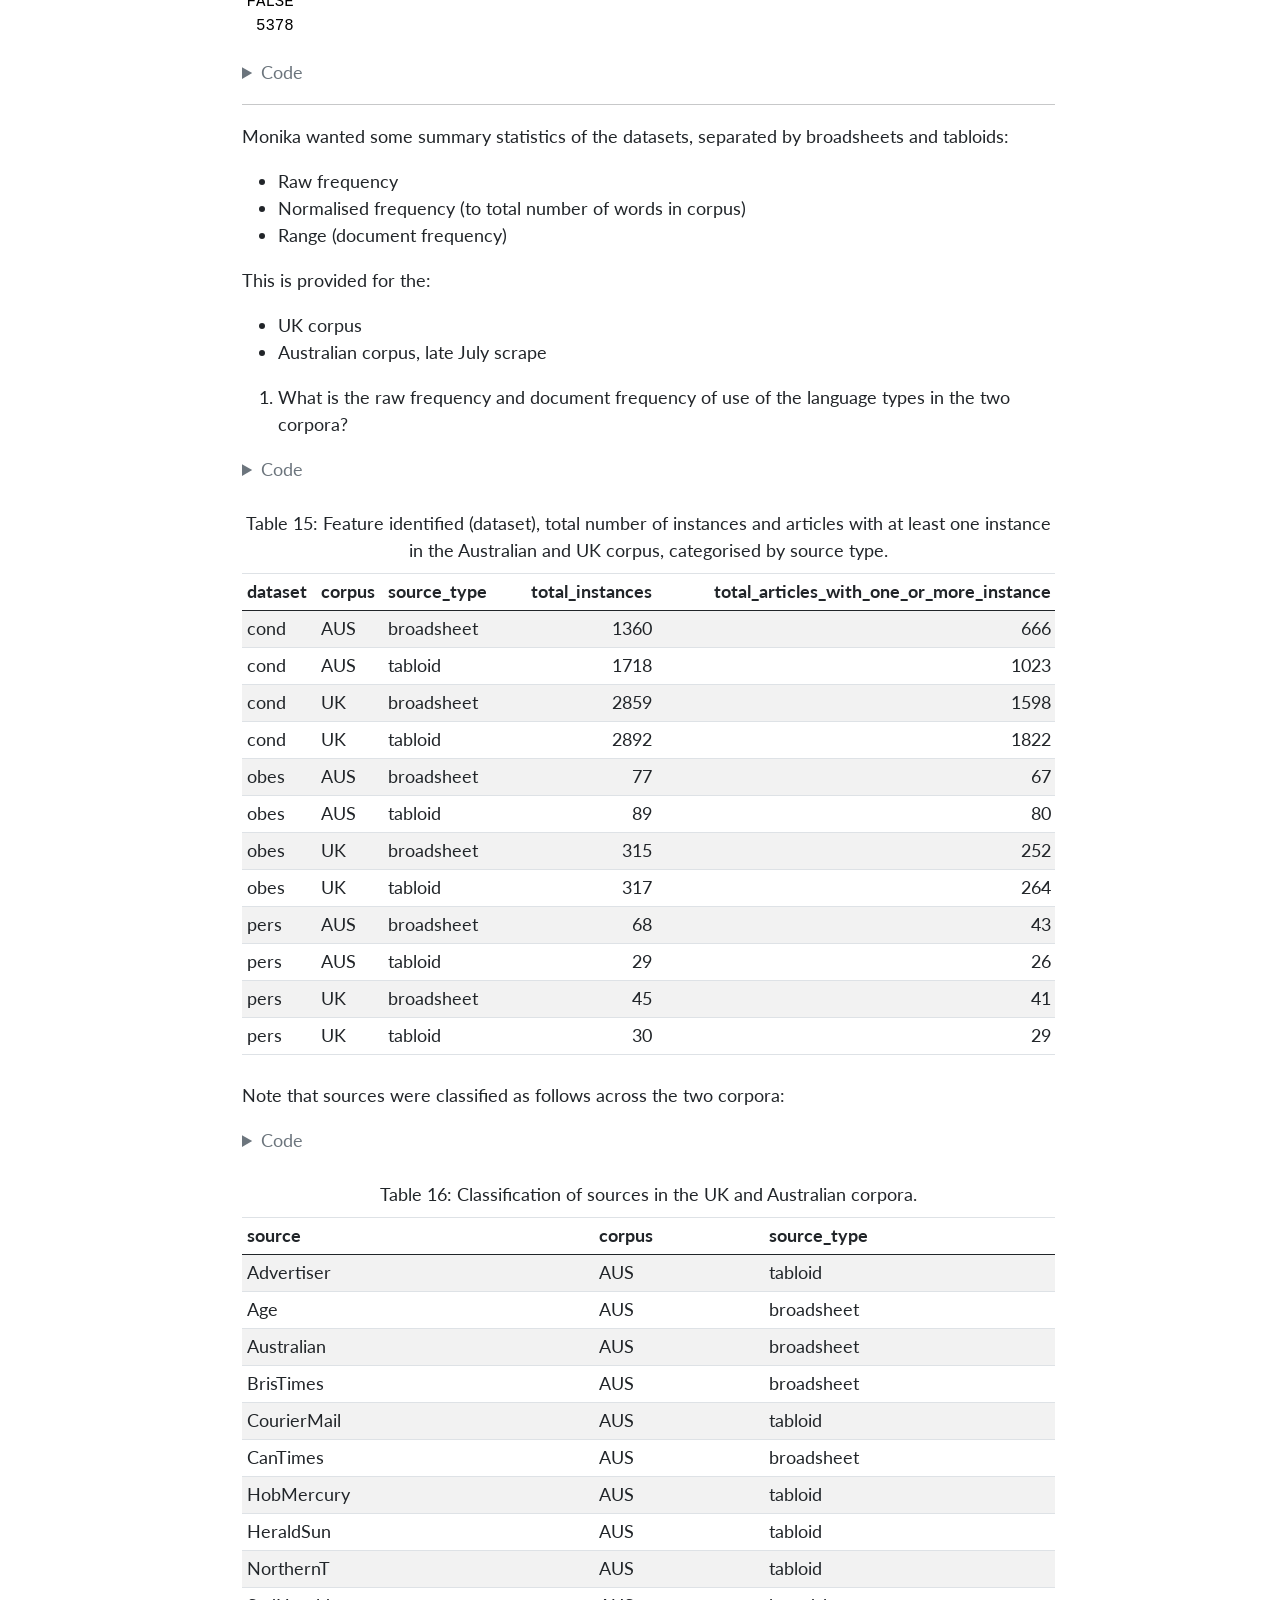
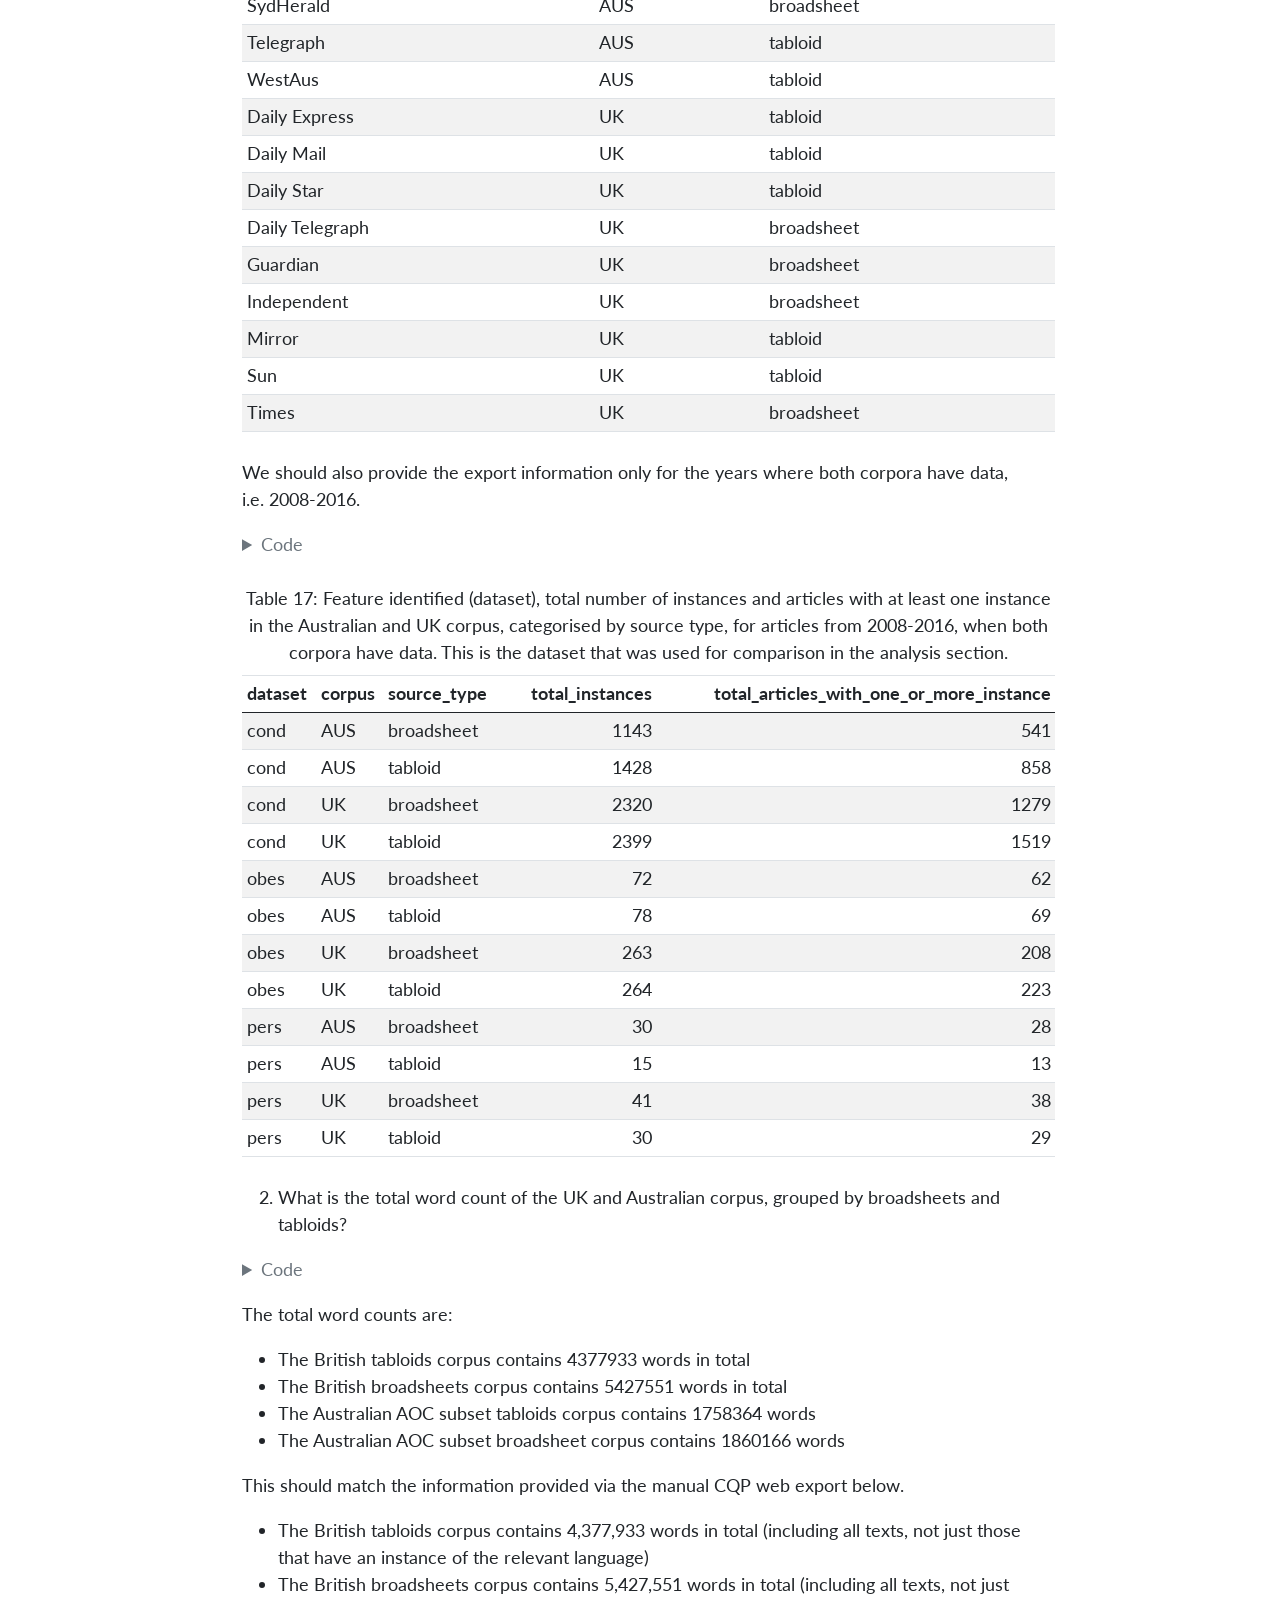
<file: docs/100_data_cleaning_scripts_EDA/dataEDA.html>
<!DOCTYPE html>
<html xmlns="http://www.w3.org/1999/xhtml" lang="en" xml:lang="en"><head>
<meta http-equiv="Content-Type" content="text/html; charset=UTF-8">
<meta charset="utf-8">
<meta name="generator" content="quarto-1.1.251">
<meta name="viewport" content="width=device-width, initial-scale=1.0, user-scalable=yes">
<meta name="author" content="Darya Vanichkina">
<title>Obesity UK vs Australian corpus comparison - Loading and exploring the data</title>
<style>
code{white-space: pre-wrap;}
span.smallcaps{font-variant: small-caps;}
div.columns{display: flex; gap: min(4vw, 1.5em);}
div.column{flex: auto; overflow-x: auto;}
div.hanging-indent{margin-left: 1.5em; text-indent: -1.5em;}
ul.task-list{list-style: none;}
ul.task-list li input[type="checkbox"] {
  width: 0.8em;
  margin: 0 0.8em 0.2em -1.6em;
  vertical-align: middle;
}
pre > code.sourceCode { white-space: pre; position: relative; }
pre > code.sourceCode > span { display: inline-block; line-height: 1.25; }
pre > code.sourceCode > span:empty { height: 1.2em; }
.sourceCode { overflow: visible; }
code.sourceCode > span { color: inherit; text-decoration: inherit; }
div.sourceCode { margin: 1em 0; }
pre.sourceCode { margin: 0; }
@media screen {
div.sourceCode { overflow: auto; }
}
@media print {
pre > code.sourceCode { white-space: pre-wrap; }
pre > code.sourceCode > span { text-indent: -5em; padding-left: 5em; }
}
pre.numberSource code
  { counter-reset: source-line 0; }
pre.numberSource code > span
  { position: relative; left: -4em; counter-increment: source-line; }
pre.numberSource code > span > a:first-child::before
  { content: counter(source-line);
    position: relative; left: -1em; text-align: right; vertical-align: baseline;
    border: none; display: inline-block;
    -webkit-touch-callout: none; -webkit-user-select: none;
    -khtml-user-select: none; -moz-user-select: none;
    -ms-user-select: none; user-select: none;
    padding: 0 4px; width: 4em;
    color: #aaaaaa;
  }
pre.numberSource { margin-left: 3em; border-left: 1px solid #aaaaaa;  padding-left: 4px; }
div.sourceCode
  {   }
@media screen {
pre > code.sourceCode > span > a:first-child::before { text-decoration: underline; }
}
code span.al { color: #ff0000; font-weight: bold; } /* Alert */
code span.an { color: #60a0b0; font-weight: bold; font-style: italic; } /* Annotation */
code span.at { color: #7d9029; } /* Attribute */
code span.bn { color: #40a070; } /* BaseN */
code span.bu { color: #008000; } /* BuiltIn */
code span.cf { color: #007020; font-weight: bold; } /* ControlFlow */
code span.ch { color: #4070a0; } /* Char */
code span.cn { color: #880000; } /* Constant */
code span.co { color: #60a0b0; font-style: italic; } /* Comment */
code span.cv { color: #60a0b0; font-weight: bold; font-style: italic; } /* CommentVar */
code span.do { color: #ba2121; font-style: italic; } /* Documentation */
code span.dt { color: #902000; } /* DataType */
code span.dv { color: #40a070; } /* DecVal */
code span.er { color: #ff0000; font-weight: bold; } /* Error */
code span.ex { } /* Extension */
code span.fl { color: #40a070; } /* Float */
code span.fu { color: #06287e; } /* Function */
code span.im { color: #008000; font-weight: bold; } /* Import */
code span.in { color: #60a0b0; font-weight: bold; font-style: italic; } /* Information */
code span.kw { color: #007020; font-weight: bold; } /* Keyword */
code span.op { color: #666666; } /* Operator */
code span.ot { color: #007020; } /* Other */
code span.pp { color: #bc7a00; } /* Preprocessor */
code span.sc { color: #4070a0; } /* SpecialChar */
code span.ss { color: #bb6688; } /* SpecialString */
code span.st { color: #4070a0; } /* String */
code span.va { color: #19177c; } /* Variable */
code span.vs { color: #4070a0; } /* VerbatimString */
code span.wa { color: #60a0b0; font-weight: bold; font-style: italic; } /* Warning */
</style>

<script src="../site_libs/quarto-nav/quarto-nav.js"></script>
<script src="../site_libs/quarto-nav/headroom.min.js"></script>
<script src="../site_libs/clipboard/clipboard.min.js"></script>
<script src="../site_libs/quarto-search/autocomplete.umd.js"></script>
<script src="../site_libs/quarto-search/fuse.min.js"></script>
<script src="../site_libs/quarto-search/quarto-search.js"></script>
<meta name="quarto:offset" content="../">
<script src="../site_libs/quarto-html/quarto.js"></script>
<script src="../site_libs/quarto-html/popper.min.js"></script>
<script src="../site_libs/quarto-html/tippy.umd.min.js"></script>
<link href="../site_libs/quarto-html/tippy.css" rel="stylesheet">
<link href="../site_libs/quarto-html/quarto-syntax-highlighting.css" rel="stylesheet" class="quarto-color-scheme" id="quarto-text-highlighting-styles">
<link href="../site_libs/quarto-html/quarto-syntax-highlighting-dark.css" rel="prefetch" class="quarto-color-scheme quarto-color-alternate" id="quarto-text-highlighting-styles">
<script src="../site_libs/bootstrap/bootstrap.min.js"></script>
<link href="../site_libs/bootstrap/bootstrap-icons.css" rel="stylesheet">
<link href="../site_libs/bootstrap/bootstrap.min.css" rel="stylesheet" class="quarto-color-scheme" id="quarto-bootstrap" data-mode="light">
<link href="../site_libs/bootstrap/bootstrap-dark.min.css" rel="prefetch" class="quarto-color-scheme quarto-color-alternate" id="quarto-bootstrap" data-mode="dark"><script id="quarto-search-options" type="application/json">{
  "location": "navbar",
  "copy-button": false,
  "collapse-after": 3,
  "panel-placement": "end",
  "type": "textbox",
  "limit": 20,
  "language": {
    "search-no-results-text": "No results",
    "search-matching-documents-text": "matching documents",
    "search-copy-link-title": "Copy link to search",
    "search-hide-matches-text": "Hide additional matches",
    "search-more-match-text": "more match in this document",
    "search-more-matches-text": "more matches in this document",
    "search-clear-button-title": "Clear",
    "search-detached-cancel-button-title": "Cancel",
    "search-submit-button-title": "Submit"
  }
}</script>
</head>
<body class="nav-fixed fullcontent">

<div id="quarto-search-results"></div>
  <header id="quarto-header" class="headroom fixed-top"><nav class="navbar navbar-expand-lg navbar-dark "><div class="navbar-container container-fluid">
      <div class="navbar-brand-container">
    <a class="navbar-brand" href="../index.html">
    <span class="navbar-title">Obesity UK vs Australian corpus comparison</span>
    </a>
  </div>
          <button class="navbar-toggler" type="button" data-bs-toggle="collapse" data-bs-target="#navbarCollapse" aria-controls="navbarCollapse" aria-expanded="false" aria-label="Toggle navigation" onclick="if (window.quartoToggleHeadroom) { window.quartoToggleHeadroom(); }">
  <span class="navbar-toggler-icon"></span>
</button>
          <div class="collapse navbar-collapse" id="navbarCollapse">
            <ul class="navbar-nav navbar-nav-scroll me-auto">
<li class="nav-item">
    <a class="nav-link" href="../index.html">Home</a>
  </li>  
  <li class="nav-item">
    <a class="nav-link" href="../400_analysis/ConditionAndPersonFirst.html">Analysis</a>
  </li>  
</ul>
<ul class="navbar-nav navbar-nav-scroll ms-auto">
<li class="nav-item">
    <a class="nav-link" href="../about.html">Sydney Informatics Hub</a>
  </li>  
</ul>
<div class="quarto-toggle-container">
                  <a href="" class="quarto-color-scheme-toggle nav-link" onclick="window.quartoToggleColorScheme(); return false;" title="Toggle dark mode"><i class="bi"></i></a>
              </div>
              <div id="quarto-search" class="" title="Search"></div>
          </div> <!-- /navcollapse -->
      </div> <!-- /container-fluid -->
    </nav></header><!-- content --><div id="quarto-content" class="quarto-container page-columns page-rows-contents page-layout-article page-navbar">
<!-- sidebar -->
<!-- margin-sidebar -->
    
<!-- main -->
<div class="quarto-about-solana column-body">
  <div class="about-entity">
    <div class="entity-contents">
      <header id="title-block-header" class="quarto-title-block default"><div class="quarto-title">
<h1 class="title">Loading and exploring the data</h1>
</div>
<div class="quarto-title-meta">
    <div>
    <div class="quarto-title-meta-heading">Author</div>
    <div class="quarto-title-meta-contents">
             <p>Darya Vanichkina </p>
          </div>
  </div>
  </div>
</header> 
      <div class="about-contents"><main class="content" id="quarto-document-content"><section id="executive-summary" class="level3"><h3 data-anchor-id="executive-summary">Executive summary</h3>
<hr>
<p>In this file, we start by loading and exploring the data for the UK and Australian obesity corpus.</p>
<p>The Australian corpus was first explored (for texts that had &gt;= 3 mentions of the word “obes*“, to maintain consistency with the UK corpus) using the same syntax as in our previous manuscript. This resulted in the”May” dataset (note spaces have been added after the pipe to enable line breaks below; spaces were not part of the original query).</p>
<ul>
<li><p>May Condition-first: “obese (adolescent| adolescents| adult| adults| American| Americans| amputee| amputees| asthmatic| asthmatics| aussie| aussies| australian| Australians| banker| bankers| boss| bosses| boy| boys| Brit| Brits| Canberran| Canberrans| child| children| citizen| citizens| client| clients| contestant| contestants| customer| customers| dad| dads| daughter| daughters| diabetic| diabetics| dieter| dieters| driver| drivers| employee| employees| fan| fans| father| fathers| Frenchman| Frenchmen| Frenchwomen| friend| friends| girl| girls| guy| guys| individual| individuals| kid| kids| ladies| lady| man| men| model| models| mother| mothers| motorist| motorists| mum| mums| pal| pals| parent| parents| participant| participants| passenger| passengers| patient| patients| people| person| persons| preschooler| preschoolers| Queenslander| Queenslanders| resident| residents| smoker| smokers| socialite| socialites| soldier| soldiers| son| sons| student| students| subject| subjects| Tasmanian| Tasmanians| teen| teenager| teenagers| teens| traveller| travellers| Victorian| Victorians| volunteer| volunteers| woman| women| worker| workers| youngster| youngsters)”</p></li>
<li><p>May Person-first: “(adolescent| adolescents| adult| adults| American| Americans| amputee| amputees| asthmatic| asthmatics| aussie| aussies| australian| Australians| banker| bankers| boss| bosses| boy| boys| Brit| Brits| Canberran| Canberrans| child| children| citizen| citizens| client| clients| contestant| contestants| customer| customers| dad| dads| daughter| daughters| diabetic| diabetics| dieter| dieters| driver| drivers| employee| employees| fan| fans| father| fathers| Frenchman| Frenchmen| Frenchwomen| friend| friends| girl| girls| guy| guys| individual| individuals| kid| kids| ladies| lady| man| men| model| models| mother| mothers| motorist| motorists| mum| mums| pal| pals| parent| parents| participant| participants| passenger| passengers| patient| patients| people| person| persons| preschooler| preschoolers| Queenslander| Queenslanders| resident| residents| smoker| smokers| socialite| socialites| soldier| soldiers| son| sons| student| students| subject| subjects| Tasmanian| Tasmanians| teen| teenager| teenagers| teens| traveller| travellers| Victorian| Victorians| volunteer| volunteers| woman| women| worker| workers| youngster| youngsters| those| many) with * obesity”, in subcorpus “Tara Parallel Corpus”</p></li>
</ul>
<p>It was then explored using the same syntax as the UK corpus, resulting in the early July dataset.</p>
<p>Finally, a different syntax was used to generate the final UK and Australian corpora. This “late July” dataset was used for subsequent comparison and analysis in the paper: ‘[word=“obese”%c] [fullsemtag=“.*S2.*”]’</p>
<ul>
<li><p>Person-first language: UK vs Australia: i.e.&nbsp;<code>uk_with_obesity_new.txt</code> vs <code>aus_subset_with_obesity_new.txt</code>.</p></li>
<li><p>“The nominal adjectival ‘the obese’”: UK vs Australia i.e uk_the obese <code>text-frequency-data.txt</code> vs <code>aoc_subset_the_obese_cat_nominal.txt</code></p></li>
</ul>
<div class="cell">
<details><summary>Code</summary><div class="sourceCode" id="cb1"><pre class="downlit sourceCode r code-with-copy"><code class="sourceCode R"><span><span class="kw"><a href="https://rdrr.io/r/base/library.html">library</a></span><span class="op">(</span><span class="va"><a href="https://here.r-lib.org/">here</a></span><span class="op">)</span></span>
<span><span class="kw"><a href="https://rdrr.io/r/base/library.html">library</a></span><span class="op">(</span><span class="va"><a href="https://github.com/sfirke/janitor">janitor</a></span><span class="op">)</span></span>
<span><span class="kw"><a href="https://rdrr.io/r/base/library.html">library</a></span><span class="op">(</span><span class="va"><a href="https://readr.tidyverse.org">readr</a></span><span class="op">)</span></span>
<span><span class="kw"><a href="https://rdrr.io/r/base/library.html">library</a></span><span class="op">(</span><span class="va"><a href="https://dplyr.tidyverse.org">dplyr</a></span><span class="op">)</span></span>
<span><span class="kw"><a href="https://rdrr.io/r/base/library.html">library</a></span><span class="op">(</span><span class="va"><a href="https://ggplot2.tidyverse.org">ggplot2</a></span><span class="op">)</span></span>
<span><span class="kw"><a href="https://rdrr.io/r/base/library.html">library</a></span><span class="op">(</span><span class="va"><a href="https://tidyr.tidyverse.org">tidyr</a></span><span class="op">)</span></span>
<span><span class="kw"><a href="https://rdrr.io/r/base/library.html">library</a></span><span class="op">(</span><span class="va"><a href="https://yihui.org/knitr/">knitr</a></span><span class="op">)</span></span>
<span><span class="kw"><a href="https://rdrr.io/r/base/library.html">library</a></span><span class="op">(</span><span class="va"><a href="https://patchwork.data-imaginist.com">patchwork</a></span><span class="op">)</span></span>
<span><span class="fu"><a href="https://ggplot2.tidyverse.org/reference/theme_get.html">theme_set</a></span><span class="op">(</span><span class="fu"><a href="https://ggplot2.tidyverse.org/reference/ggtheme.html">theme_minimal</a></span><span class="op">(</span><span class="op">)</span><span class="op">)</span></span>
<span></span>
<span></span>
<span></span>
<span></span>
<span><span class="va">read_cqpweb</span> <span class="op">&lt;-</span> <span class="kw">function</span><span class="op">(</span><span class="va">filename</span><span class="op">)</span><span class="op">{</span></span>
<span>  <span class="fu"><a href="https://rdrr.io/r/utils/read.table.html">read.csv</a></span><span class="op">(</span></span>
<span>    <span class="fu"><a href="https://here.r-lib.org//reference/here.html">here</a></span><span class="op">(</span><span class="st">"100_data_raw"</span>, <span class="va">filename</span><span class="op">)</span>, </span>
<span>    skip <span class="op">=</span> <span class="fl">3</span>, sep <span class="op">=</span> <span class="st">"\t"</span><span class="op">)</span> <span class="op">|&gt;</span> </span>
<span>    <span class="fu">janitor</span><span class="fu">::</span><span class="fu"><a href="https://rdrr.io/pkg/janitor/man/clean_names.html">clean_names</a></span><span class="op">(</span><span class="op">)</span> <span class="op">|&gt;</span> </span>
<span>  <span class="fu"><a href="https://dplyr.tidyverse.org/reference/rename.html">rename</a></span><span class="op">(</span>article_id <span class="op">=</span> <span class="va">text</span><span class="op">)</span></span>
<span><span class="op">}</span></span></code><button title="Copy to Clipboard" class="code-copy-button"><i class="bi"></i></button></pre></div>
</details>
</div>
<div class="cell">
<details><summary>Code</summary><div class="sourceCode" id="cb2"><pre class="downlit sourceCode r code-with-copy"><code class="sourceCode R"><span><span class="va">may_aus_cond</span> <span class="op">&lt;-</span> <span class="fu">read_cqpweb</span><span class="op">(</span><span class="st">"may/aoc_subset_condition_first.txt"</span><span class="op">)</span></span>
<span><span class="va">jul_aus_cond</span> <span class="op">&lt;-</span> <span class="fu">read_cqpweb</span><span class="op">(</span><span class="st">"july/aoc_subset_condition_first.txt"</span><span class="op">)</span></span>
<span><span class="va">uk_cond</span> <span class="op">&lt;-</span> <span class="fu">read_cqpweb</span><span class="op">(</span><span class="st">"british_data/uk_condition first lang text-frequency-data.txt"</span><span class="op">)</span> </span>
<span>  </span>
<span><span class="va">may_aus_pers</span> <span class="op">&lt;-</span> <span class="fu">read_cqpweb</span><span class="op">(</span><span class="st">"may/aoc_subset_person_first.txt"</span><span class="op">)</span></span>
<span><span class="va">jul_aus_pers</span> <span class="op">&lt;-</span> <span class="fu">read_cqpweb</span><span class="op">(</span><span class="st">"july/aoc_subset_person_first.txt"</span><span class="op">)</span></span>
<span><span class="va">uk_pers</span> <span class="op">&lt;-</span> <span class="fu">read_cqpweb</span><span class="op">(</span><span class="st">"british_data/uk_person first language text-frequency-data.txt"</span><span class="op">)</span> </span>
<span></span>
<span><span class="va">may_aus_obese</span> <span class="op">&lt;-</span> <span class="fu">read_cqpweb</span><span class="op">(</span><span class="st">"may/aoc_subset_the_obese_cat_nominal.txt"</span><span class="op">)</span></span>
<span><span class="va">jul_aus_obese</span> <span class="op">&lt;-</span> <span class="fu">read_cqpweb</span><span class="op">(</span><span class="st">"july/aoc_subset_the_obese_cat_nominal.txt"</span><span class="op">)</span></span>
<span><span class="va">uk_obes</span> <span class="op">&lt;-</span> <span class="fu">read_cqpweb</span><span class="op">(</span><span class="st">"british_data/uk_the obese nominal text-frequency-data.txt"</span><span class="op">)</span> </span>
<span></span>
<span><span class="co"># grab the late july datasets</span></span>
<span><span class="va">latejul_uk_cond</span> <span class="op">&lt;-</span> <span class="fu">read_cqpweb</span><span class="op">(</span><span class="st">"new_syntax_july22/uk_obese_first_new.txt"</span><span class="op">)</span></span>
<span><span class="va">latejul_au_cond</span> <span class="op">&lt;-</span> <span class="fu">read_cqpweb</span><span class="op">(</span><span class="st">"new_syntax_july22/aus_subset_obese_first_new.txt"</span><span class="op">)</span></span>
<span><span class="va">latejul_uk_pers</span> <span class="op">&lt;-</span> <span class="fu">read_cqpweb</span><span class="op">(</span><span class="st">"new_syntax_july22/uk_with_obesity_new.txt"</span><span class="op">)</span></span>
<span><span class="va">latejul_au_pers</span> <span class="op">&lt;-</span> <span class="fu">read_cqpweb</span><span class="op">(</span><span class="st">"new_syntax_july22/aus_subset_with_obesity_new.txt"</span><span class="op">)</span></span>
<span><span class="va">latejul_uk_theobese</span> <span class="op">&lt;-</span> <span class="fu">read_cqpweb</span><span class="op">(</span><span class="st">"new_syntax_july22/uk_the obese nominal text-frequency-data.txt"</span><span class="op">)</span></span>
<span><span class="va">latejul_au_theobese</span> <span class="op">&lt;-</span> <span class="fu">read_cqpweb</span><span class="op">(</span><span class="st">"new_syntax_july22/aoc_subset_the_obese_cat_nominal.txt"</span><span class="op">)</span></span>
<span><span class="va">latejul_uk_fullwc</span> <span class="op">&lt;-</span> <span class="fu">read_cqpweb</span><span class="op">(</span><span class="st">"new_syntax_july22/UK corpus text-frequency-data.txt"</span><span class="op">)</span> <span class="op">|&gt;</span> <span class="fu"><a href="https://dplyr.tidyverse.org/reference/select.html">select</a></span><span class="op">(</span><span class="va">article_id</span>, <span class="va">no_words_in_text</span><span class="op">)</span></span>
<span><span class="va">latejul_au_fullwc</span> <span class="op">&lt;-</span> <span class="fu">read_cqpweb</span><span class="op">(</span><span class="st">"new_syntax_july22/aus_subset_text_frequency_data.txt"</span><span class="op">)</span> <span class="op">|&gt;</span> <span class="fu"><a href="https://dplyr.tidyverse.org/reference/select.html">select</a></span><span class="op">(</span><span class="va">article_id</span>, <span class="va">no_words_in_text</span><span class="op">)</span></span>
<span></span>
<span><span class="co"># this is the early JULY dataset!</span></span>
<span><span class="va">all_aus</span> <span class="op">&lt;-</span> <span class="fu"><a href="https://rdrr.io/r/base/cbind.html">rbind</a></span><span class="op">(</span><span class="op">{</span><span class="va">jul_aus_cond</span> <span class="op">|&gt;</span> <span class="fu"><a href="https://dplyr.tidyverse.org/reference/mutate.html">mutate</a></span><span class="op">(</span>dataset <span class="op">=</span> <span class="st">"cond"</span><span class="op">)</span><span class="op">}</span>, </span>
<span>                <span class="op">{</span><span class="va">jul_aus_pers</span> <span class="op">|&gt;</span> <span class="fu"><a href="https://dplyr.tidyverse.org/reference/mutate.html">mutate</a></span><span class="op">(</span>dataset <span class="op">=</span> <span class="st">"pers"</span><span class="op">)</span><span class="op">}</span>, </span>
<span>                <span class="op">{</span><span class="va">jul_aus_obese</span> <span class="op">|&gt;</span> <span class="fu"><a href="https://dplyr.tidyverse.org/reference/mutate.html">mutate</a></span><span class="op">(</span>dataset <span class="op">=</span> <span class="st">"obes"</span><span class="op">)</span><span class="op">}</span><span class="op">)</span></span>
<span></span>
<span><span class="co"># late july datasets</span></span>
<span><span class="va">latejul_all_au</span> <span class="op">&lt;-</span> <span class="fu"><a href="https://rdrr.io/r/base/cbind.html">rbind</a></span><span class="op">(</span></span>
<span>  <span class="op">{</span><span class="va">latejul_au_cond</span> <span class="op">|&gt;</span> <span class="fu"><a href="https://dplyr.tidyverse.org/reference/mutate.html">mutate</a></span><span class="op">(</span>dataset <span class="op">=</span> <span class="st">"cond"</span><span class="op">)</span><span class="op">}</span>, </span>
<span>  <span class="op">{</span><span class="va">latejul_au_pers</span> <span class="op">|&gt;</span> <span class="fu"><a href="https://dplyr.tidyverse.org/reference/mutate.html">mutate</a></span><span class="op">(</span>dataset <span class="op">=</span> <span class="st">"pers"</span><span class="op">)</span><span class="op">}</span>, </span>
<span>  <span class="op">{</span><span class="va">latejul_au_theobese</span> <span class="op">|&gt;</span> <span class="fu"><a href="https://dplyr.tidyverse.org/reference/mutate.html">mutate</a></span><span class="op">(</span>dataset <span class="op">=</span> <span class="st">"obes"</span><span class="op">)</span><span class="op">}</span><span class="op">)</span></span>
<span></span>
<span><span class="va">latejul_all_uk</span> <span class="op">&lt;-</span> <span class="fu"><a href="https://rdrr.io/r/base/cbind.html">rbind</a></span><span class="op">(</span></span>
<span>  <span class="op">{</span><span class="va">latejul_uk_cond</span> <span class="op">|&gt;</span> <span class="fu"><a href="https://dplyr.tidyverse.org/reference/mutate.html">mutate</a></span><span class="op">(</span>dataset <span class="op">=</span> <span class="st">"cond"</span><span class="op">)</span><span class="op">}</span>, </span>
<span>  <span class="op">{</span><span class="va">latejul_uk_pers</span> <span class="op">|&gt;</span> <span class="fu"><a href="https://dplyr.tidyverse.org/reference/mutate.html">mutate</a></span><span class="op">(</span>dataset <span class="op">=</span> <span class="st">"pers"</span><span class="op">)</span><span class="op">}</span>, </span>
<span>  <span class="op">{</span><span class="va">latejul_uk_theobese</span> <span class="op">|&gt;</span> <span class="fu"><a href="https://dplyr.tidyverse.org/reference/mutate.html">mutate</a></span><span class="op">(</span>dataset <span class="op">=</span> <span class="st">"obes"</span><span class="op">)</span><span class="op">}</span><span class="op">)</span></span>
<span></span>
<span><span class="co"># joined datasets</span></span>
<span><span class="va">joined_cond</span> <span class="op">&lt;-</span> <span class="fu">dplyr</span><span class="fu">::</span><span class="fu"><a href="https://dplyr.tidyverse.org/reference/mutate-joins.html">full_join</a></span><span class="op">(</span></span>
<span>  <span class="fu">dplyr</span><span class="fu">::</span><span class="fu"><a href="https://dplyr.tidyverse.org/reference/mutate-joins.html">full_join</a></span><span class="op">(</span><span class="va">may_aus_cond</span>, </span>
<span>                   <span class="va">jul_aus_cond</span>, by <span class="op">=</span> <span class="st">"article_id"</span>, suffix <span class="op">=</span> <span class="fu"><a href="https://rdrr.io/r/base/c.html">c</a></span><span class="op">(</span><span class="st">"may"</span>, <span class="st">"jul"</span><span class="op">)</span><span class="op">)</span>,</span>
<span>  <span class="co"># using suffix = c("may", "jul") doesn't work</span></span>
<span>  <span class="va">latejul_au_cond</span>, by <span class="op">=</span> <span class="st">"article_id"</span><span class="op">)</span> <span class="op">|&gt;</span> <span class="fu"><a href="https://dplyr.tidyverse.org/reference/rename.html">rename</a></span><span class="op">(</span></span>
<span>        no_words_in_textlatejul <span class="op">=</span> <span class="va">no_words_in_text</span>,</span>
<span>        no_hits_in_textlatejul <span class="op">=</span> <span class="va">no_hits_in_text</span>,</span>
<span>        freq_per_million_wordslatejul <span class="op">=</span> <span class="va">freq_per_million_words</span></span>
<span>  <span class="op">)</span></span>
<span></span>
<span><span class="va">joined_pers</span> <span class="op">&lt;-</span> <span class="fu">dplyr</span><span class="fu">::</span><span class="fu"><a href="https://dplyr.tidyverse.org/reference/mutate-joins.html">full_join</a></span><span class="op">(</span><span class="fu"><a href="https://dplyr.tidyverse.org/reference/mutate-joins.html">full_join</a></span><span class="op">(</span><span class="va">may_aus_pers</span>, <span class="va">jul_aus_pers</span>, by <span class="op">=</span> <span class="st">"article_id"</span>, suffix <span class="op">=</span> <span class="fu"><a href="https://rdrr.io/r/base/c.html">c</a></span><span class="op">(</span><span class="st">"may"</span>, <span class="st">"jul"</span><span class="op">)</span><span class="op">)</span>,</span>
<span>  <span class="co"># using suffix = c("may", "jul") doesn't work</span></span>
<span>  <span class="va">latejul_au_pers</span>, by <span class="op">=</span> <span class="st">"article_id"</span><span class="op">)</span> <span class="op">|&gt;</span> <span class="fu"><a href="https://dplyr.tidyverse.org/reference/rename.html">rename</a></span><span class="op">(</span></span>
<span>        no_words_in_textlatejul <span class="op">=</span> <span class="va">no_words_in_text</span>,</span>
<span>        no_hits_in_textlatejul <span class="op">=</span> <span class="va">no_hits_in_text</span>,</span>
<span>        freq_per_million_wordslatejul <span class="op">=</span> <span class="va">freq_per_million_words</span></span>
<span>  <span class="op">)</span></span>
<span><span class="va">joined_obese</span> <span class="op">&lt;-</span> <span class="fu">dplyr</span><span class="fu">::</span><span class="fu"><a href="https://dplyr.tidyverse.org/reference/mutate-joins.html">full_join</a></span><span class="op">(</span><span class="fu"><a href="https://dplyr.tidyverse.org/reference/mutate-joins.html">full_join</a></span><span class="op">(</span><span class="va">may_aus_obese</span>, <span class="va">jul_aus_obese</span>, by <span class="op">=</span> <span class="st">"article_id"</span>, suffix <span class="op">=</span> <span class="fu"><a href="https://rdrr.io/r/base/c.html">c</a></span><span class="op">(</span><span class="st">"may"</span>, <span class="st">"jul"</span><span class="op">)</span><span class="op">)</span>,</span>
<span>  <span class="co"># using suffix = c("may", "jul") doesn't work</span></span>
<span>  <span class="va">latejul_au_theobese</span>, by <span class="op">=</span> <span class="st">"article_id"</span><span class="op">)</span> <span class="op">|&gt;</span> <span class="fu"><a href="https://dplyr.tidyverse.org/reference/rename.html">rename</a></span><span class="op">(</span></span>
<span>        no_words_in_textlatejul <span class="op">=</span> <span class="va">no_words_in_text</span>,</span>
<span>        no_hits_in_textlatejul <span class="op">=</span> <span class="va">no_hits_in_text</span>,</span>
<span>        freq_per_million_wordslatejul <span class="op">=</span> <span class="va">freq_per_million_words</span></span>
<span>  <span class="op">)</span></span>
<span></span>
<span><span class="co"># australian metadata</span></span>
<span><span class="va">aus_tabloid_anno</span> <span class="op">&lt;-</span> <span class="fu"><a href="https://readr.tidyverse.org/reference/read_delim.html">read_csv</a></span><span class="op">(</span><span class="fu">here</span><span class="fu">::</span><span class="fu"><a href="https://here.r-lib.org//reference/here.html">here</a></span><span class="op">(</span><span class="st">"100_data_raw/aus_subset_data"</span>,</span>
<span>                                    <span class="st">"addition_source_metadata.csv"</span><span class="op">)</span><span class="op">)</span> <span class="op">|&gt;</span></span>
<span>  <span class="fu"><a href="https://dplyr.tidyverse.org/reference/select.html">select</a></span><span class="op">(</span><span class="va">source</span>, <span class="va">source_type</span><span class="op">)</span></span>
<span></span>
<span><span class="va">aus_metadata</span> <span class="op">&lt;-</span> <span class="fu"><a href="https://readr.tidyverse.org/reference/read_delim.html">read_csv</a></span><span class="op">(</span><span class="fu">here</span><span class="fu">::</span><span class="fu"><a href="https://here.r-lib.org//reference/here.html">here</a></span><span class="op">(</span><span class="st">"100_data_raw/aus_subset_data"</span>,</span>
<span>                                    <span class="st">"corpus_3plus_metadata.csv"</span><span class="op">)</span><span class="op">)</span> <span class="op">|&gt;</span> <span class="fu"><a href="https://dplyr.tidyverse.org/reference/filter.html">filter</a></span><span class="op">(</span><span class="va">obesity_boolean_ukcorpus</span> <span class="op">==</span> <span class="cn">TRUE</span><span class="op">)</span> <span class="op">|&gt;</span></span>
<span>  <span class="fu"><a href="https://dplyr.tidyverse.org/reference/rename.html">rename</a></span><span class="op">(</span>source_code <span class="op">=</span> <span class="va">shortcode</span><span class="op">)</span> <span class="op">|&gt;</span></span>
<span>  <span class="fu"><a href="https://dplyr.tidyverse.org/reference/select.html">select</a></span><span class="op">(</span><span class="va">article_id</span>, <span class="va">source_code</span>, <span class="va">year</span>, <span class="va">month_metadata</span>, <span class="va">source</span>, <span class="va">date</span><span class="op">)</span> <span class="op">|&gt;</span></span>
<span>  <span class="fu"><a href="https://dplyr.tidyverse.org/reference/rename.html">rename</a></span><span class="op">(</span>month <span class="op">=</span> <span class="va">month_metadata</span><span class="op">)</span> <span class="op">|&gt;</span></span>
<span>  <span class="fu"><a href="https://dplyr.tidyverse.org/reference/mutate-joins.html">left_join</a></span><span class="op">(</span><span class="va">aus_tabloid_anno</span>, by <span class="op">=</span> <span class="st">"source"</span><span class="op">)</span> <span class="op">|&gt;</span></span>
<span>  <span class="fu"><a href="https://dplyr.tidyverse.org/reference/mutate-joins.html">left_join</a></span><span class="op">(</span><span class="va">latejul_au_fullwc</span>, by <span class="op">=</span> <span class="st">"article_id"</span><span class="op">)</span></span>
<span></span>
<span><span class="co"># this is a file I created from information in a spreadsheet Monika provided manually</span></span>
<span><span class="va">uk_source_anno</span> <span class="op">&lt;-</span> <span class="fu"><a href="https://readr.tidyverse.org/reference/read_delim.html">read_csv</a></span><span class="op">(</span><span class="fu">here</span><span class="fu">::</span><span class="fu"><a href="https://here.r-lib.org//reference/here.html">here</a></span><span class="op">(</span><span class="st">"100_data_raw"</span>, <span class="st">"british_corpus_source_annotation.csv"</span><span class="op">)</span><span class="op">)</span></span></code><button title="Copy to Clipboard" class="code-copy-button"><i class="bi"></i></button></pre></div>
</details>
</div>
</section><section id="australian-data" class="level3"><h3 data-anchor-id="australian-data">Australian Data</h3>
<p>The Australian May and July data don’t seem to match.</p>
<p>The article word counts always do:</p>
<div class="cell">
<details><summary>Code</summary><div class="sourceCode" id="cb3"><pre class="downlit sourceCode r code-with-copy"><code class="sourceCode R"><span><span class="va">p1</span> <span class="op">&lt;-</span> <span class="va">joined_cond</span> <span class="op">|&gt;</span></span>
<span>  <span class="fu"><a href="https://ggplot2.tidyverse.org/reference/ggplot.html">ggplot</a></span><span class="op">(</span><span class="fu"><a href="https://ggplot2.tidyverse.org/reference/aes.html">aes</a></span><span class="op">(</span>x <span class="op">=</span> <span class="va">no_words_in_textmay</span>,</span>
<span>             y <span class="op">=</span> <span class="va">no_words_in_textjul</span><span class="op">)</span><span class="op">)</span> <span class="op">+</span></span>
<span>  <span class="fu"><a href="https://ggplot2.tidyverse.org/reference/geom_point.html">geom_point</a></span><span class="op">(</span><span class="op">)</span> <span class="op">+</span> <span class="fu"><a href="https://ggplot2.tidyverse.org/reference/labs.html">labs</a></span><span class="op">(</span>title<span class="op">=</span><span class="st">"Condition first"</span><span class="op">)</span> <span class="op">+</span> </span>
<span>  <span class="fu"><a href="https://ggplot2.tidyverse.org/reference/geom_abline.html">geom_abline</a></span><span class="op">(</span>slope <span class="op">=</span> <span class="fl">1</span>, intercept <span class="op">=</span> <span class="fl">0</span>, lty <span class="op">=</span> <span class="fl">2</span>, col <span class="op">=</span> <span class="st">"red"</span><span class="op">)</span></span>
<span></span>
<span><span class="va">p2</span> <span class="op">&lt;-</span> <span class="va">joined_pers</span> <span class="op">|&gt;</span></span>
<span>  <span class="fu"><a href="https://ggplot2.tidyverse.org/reference/ggplot.html">ggplot</a></span><span class="op">(</span><span class="fu"><a href="https://ggplot2.tidyverse.org/reference/aes.html">aes</a></span><span class="op">(</span>x <span class="op">=</span> <span class="va">no_words_in_textmay</span>,</span>
<span>             y <span class="op">=</span> <span class="va">no_words_in_textjul</span><span class="op">)</span><span class="op">)</span> <span class="op">+</span></span>
<span>  <span class="fu"><a href="https://ggplot2.tidyverse.org/reference/geom_point.html">geom_point</a></span><span class="op">(</span><span class="op">)</span> <span class="op">+</span> <span class="fu"><a href="https://ggplot2.tidyverse.org/reference/labs.html">labs</a></span><span class="op">(</span>title<span class="op">=</span><span class="st">"Person first"</span><span class="op">)</span> <span class="op">+</span> </span>
<span>  <span class="fu"><a href="https://ggplot2.tidyverse.org/reference/geom_abline.html">geom_abline</a></span><span class="op">(</span>slope <span class="op">=</span> <span class="fl">1</span>, intercept <span class="op">=</span> <span class="fl">0</span>, lty <span class="op">=</span> <span class="fl">2</span>, col <span class="op">=</span> <span class="st">"red"</span><span class="op">)</span></span>
<span></span>
<span><span class="va">p3</span> <span class="op">&lt;-</span> <span class="va">joined_obese</span> <span class="op">|&gt;</span></span>
<span>  <span class="fu"><a href="https://ggplot2.tidyverse.org/reference/ggplot.html">ggplot</a></span><span class="op">(</span><span class="fu"><a href="https://ggplot2.tidyverse.org/reference/aes.html">aes</a></span><span class="op">(</span>x <span class="op">=</span> <span class="va">no_words_in_textmay</span>,</span>
<span>             y <span class="op">=</span> <span class="va">no_words_in_textjul</span><span class="op">)</span><span class="op">)</span> <span class="op">+</span></span>
<span>  <span class="fu"><a href="https://ggplot2.tidyverse.org/reference/geom_point.html">geom_point</a></span><span class="op">(</span><span class="op">)</span> <span class="op">+</span> <span class="fu"><a href="https://ggplot2.tidyverse.org/reference/labs.html">labs</a></span><span class="op">(</span>title<span class="op">=</span><span class="st">"Obese"</span><span class="op">)</span> <span class="op">+</span> </span>
<span>  <span class="fu"><a href="https://ggplot2.tidyverse.org/reference/geom_abline.html">geom_abline</a></span><span class="op">(</span>slope <span class="op">=</span> <span class="fl">1</span>, intercept <span class="op">=</span> <span class="fl">0</span>, lty <span class="op">=</span> <span class="fl">2</span>, col <span class="op">=</span> <span class="st">"red"</span><span class="op">)</span></span>
<span></span>
<span><span class="va">p1</span> <span class="op">|</span> <span class="va">p2</span> <span class="op">|</span> <span class="va">p3</span></span></code><button title="Copy to Clipboard" class="code-copy-button"><i class="bi"></i></button></pre></div>
</details><div class="cell-output-display">
<div id="fig-l20220930181935" class="quarto-figure quarto-figure-center">
<figure class="figure"><p><img src="dataEDA_files/figure-html/fig-l20220930181935-1.png" class="img-fluid figure-img" width="672"></p>
<p></p><figcaption class="figure-caption">Figure&nbsp;1: Scatter plot of CQP-Web generated article word counts between the May and July Australian corpus.</figcaption><p></p>
</figure>
</div>
</div>
</div>
<p>The same is true for the two July datasets.</p>
<p>But then the raw counts do not:</p>
<div class="cell">
<details><summary>Code</summary><div class="sourceCode" id="cb4"><pre class="downlit sourceCode r code-with-copy"><code class="sourceCode R"><span><span class="va">p1</span> <span class="op">&lt;-</span> <span class="va">joined_cond</span> <span class="op">|&gt;</span></span>
<span>  <span class="fu"><a href="https://ggplot2.tidyverse.org/reference/ggplot.html">ggplot</a></span><span class="op">(</span><span class="fu"><a href="https://ggplot2.tidyverse.org/reference/aes.html">aes</a></span><span class="op">(</span>x <span class="op">=</span> <span class="va">no_hits_in_textmay</span>,</span>
<span>             y <span class="op">=</span> <span class="va">no_hits_in_textjul</span><span class="op">)</span><span class="op">)</span> <span class="op">+</span></span>
<span>  <span class="fu"><a href="https://ggplot2.tidyverse.org/reference/geom_point.html">geom_point</a></span><span class="op">(</span><span class="op">)</span> <span class="op">+</span> <span class="fu"><a href="https://ggplot2.tidyverse.org/reference/labs.html">labs</a></span><span class="op">(</span>title<span class="op">=</span><span class="st">"Condition first"</span><span class="op">)</span> <span class="op">+</span> </span>
<span>  <span class="fu"><a href="https://ggplot2.tidyverse.org/reference/geom_abline.html">geom_abline</a></span><span class="op">(</span>slope <span class="op">=</span> <span class="fl">1</span>, intercept <span class="op">=</span> <span class="fl">0</span>, lty <span class="op">=</span> <span class="fl">2</span>, col <span class="op">=</span> <span class="st">"red"</span><span class="op">)</span></span>
<span></span>
<span><span class="va">p2</span> <span class="op">&lt;-</span> <span class="va">joined_pers</span> <span class="op">|&gt;</span></span>
<span>  <span class="fu"><a href="https://ggplot2.tidyverse.org/reference/ggplot.html">ggplot</a></span><span class="op">(</span><span class="fu"><a href="https://ggplot2.tidyverse.org/reference/aes.html">aes</a></span><span class="op">(</span>x <span class="op">=</span> <span class="va">no_hits_in_textmay</span>,</span>
<span>             y <span class="op">=</span> <span class="va">no_hits_in_textjul</span><span class="op">)</span><span class="op">)</span> <span class="op">+</span></span>
<span>  <span class="fu"><a href="https://ggplot2.tidyverse.org/reference/geom_point.html">geom_point</a></span><span class="op">(</span><span class="op">)</span> <span class="op">+</span> <span class="fu"><a href="https://ggplot2.tidyverse.org/reference/labs.html">labs</a></span><span class="op">(</span>title<span class="op">=</span><span class="st">"Person first"</span><span class="op">)</span> <span class="op">+</span> </span>
<span>  <span class="fu"><a href="https://ggplot2.tidyverse.org/reference/geom_abline.html">geom_abline</a></span><span class="op">(</span>slope <span class="op">=</span> <span class="fl">1</span>, intercept <span class="op">=</span> <span class="fl">0</span>, lty <span class="op">=</span> <span class="fl">2</span>, col <span class="op">=</span> <span class="st">"red"</span><span class="op">)</span></span>
<span></span>
<span><span class="va">p3</span> <span class="op">&lt;-</span> <span class="va">joined_obese</span> <span class="op">|&gt;</span></span>
<span>  <span class="fu"><a href="https://ggplot2.tidyverse.org/reference/ggplot.html">ggplot</a></span><span class="op">(</span><span class="fu"><a href="https://ggplot2.tidyverse.org/reference/aes.html">aes</a></span><span class="op">(</span>x <span class="op">=</span> <span class="va">no_hits_in_textmay</span>,</span>
<span>             y <span class="op">=</span> <span class="va">no_hits_in_textjul</span><span class="op">)</span><span class="op">)</span> <span class="op">+</span></span>
<span>  <span class="fu"><a href="https://ggplot2.tidyverse.org/reference/geom_point.html">geom_point</a></span><span class="op">(</span><span class="op">)</span> <span class="op">+</span> <span class="fu"><a href="https://ggplot2.tidyverse.org/reference/labs.html">labs</a></span><span class="op">(</span>title<span class="op">=</span><span class="st">"Obese"</span><span class="op">)</span> <span class="op">+</span> </span>
<span>  <span class="fu"><a href="https://ggplot2.tidyverse.org/reference/geom_abline.html">geom_abline</a></span><span class="op">(</span>slope <span class="op">=</span> <span class="fl">1</span>, intercept <span class="op">=</span> <span class="fl">0</span>, lty <span class="op">=</span> <span class="fl">2</span>, col <span class="op">=</span> <span class="st">"red"</span><span class="op">)</span></span>
<span></span>
<span><span class="va">p1</span> <span class="op">|</span> <span class="va">p2</span> <span class="op">|</span> <span class="va">p3</span></span></code><button title="Copy to Clipboard" class="code-copy-button"><i class="bi"></i></button></pre></div>
</details><div class="cell-output-display">
<div id="fig-l20220930182052" class="quarto-figure quarto-figure-center">
<figure class="figure"><p><img src="dataEDA_files/figure-html/fig-l20220930182052-1.png" class="img-fluid figure-img" width="672"></p>
<p></p><figcaption class="figure-caption">Figure&nbsp;2: Comparison of the number of hits in text parameter from CQP-Web between the May and July corpus indicate that a different number of hits are retrieved using the different query syntax.</figcaption><p></p>
</figure>
</div>
</div>
</div>
<p>The same is true when comparing the two July datasets:</p>
<div class="cell">
<details><summary>Code</summary><div class="sourceCode" id="cb5"><pre class="downlit sourceCode r code-with-copy"><code class="sourceCode R"><span><span class="va">p1</span> <span class="op">&lt;-</span> <span class="va">joined_cond</span> <span class="op">|&gt;</span></span>
<span>  <span class="fu"><a href="https://ggplot2.tidyverse.org/reference/ggplot.html">ggplot</a></span><span class="op">(</span><span class="fu"><a href="https://ggplot2.tidyverse.org/reference/aes.html">aes</a></span><span class="op">(</span>x <span class="op">=</span> <span class="va">no_hits_in_textlatejul</span>,</span>
<span>             y <span class="op">=</span> <span class="va">no_hits_in_textjul</span><span class="op">)</span><span class="op">)</span> <span class="op">+</span></span>
<span>  <span class="fu"><a href="https://ggplot2.tidyverse.org/reference/geom_point.html">geom_point</a></span><span class="op">(</span><span class="op">)</span> <span class="op">+</span> <span class="fu"><a href="https://ggplot2.tidyverse.org/reference/labs.html">labs</a></span><span class="op">(</span>title<span class="op">=</span><span class="st">"Condition first"</span><span class="op">)</span> <span class="op">+</span> </span>
<span>  <span class="fu"><a href="https://ggplot2.tidyverse.org/reference/geom_abline.html">geom_abline</a></span><span class="op">(</span>slope <span class="op">=</span> <span class="fl">1</span>, intercept <span class="op">=</span> <span class="fl">0</span>, lty <span class="op">=</span> <span class="fl">2</span>, col <span class="op">=</span> <span class="st">"red"</span><span class="op">)</span></span>
<span></span>
<span><span class="va">p2</span> <span class="op">&lt;-</span> <span class="va">joined_pers</span> <span class="op">|&gt;</span></span>
<span>  <span class="fu"><a href="https://ggplot2.tidyverse.org/reference/ggplot.html">ggplot</a></span><span class="op">(</span><span class="fu"><a href="https://ggplot2.tidyverse.org/reference/aes.html">aes</a></span><span class="op">(</span>x <span class="op">=</span> <span class="va">no_hits_in_textlatejul</span>,</span>
<span>             y <span class="op">=</span> <span class="va">no_hits_in_textjul</span><span class="op">)</span><span class="op">)</span> <span class="op">+</span></span>
<span>  <span class="fu"><a href="https://ggplot2.tidyverse.org/reference/geom_point.html">geom_point</a></span><span class="op">(</span><span class="op">)</span> <span class="op">+</span> <span class="fu"><a href="https://ggplot2.tidyverse.org/reference/labs.html">labs</a></span><span class="op">(</span>title<span class="op">=</span><span class="st">"Person first"</span><span class="op">)</span> <span class="op">+</span> </span>
<span>  <span class="fu"><a href="https://ggplot2.tidyverse.org/reference/geom_abline.html">geom_abline</a></span><span class="op">(</span>slope <span class="op">=</span> <span class="fl">1</span>, intercept <span class="op">=</span> <span class="fl">0</span>, lty <span class="op">=</span> <span class="fl">2</span>, col <span class="op">=</span> <span class="st">"red"</span><span class="op">)</span></span>
<span></span>
<span><span class="va">p3</span> <span class="op">&lt;-</span> <span class="va">joined_obese</span> <span class="op">|&gt;</span></span>
<span>  <span class="fu"><a href="https://ggplot2.tidyverse.org/reference/ggplot.html">ggplot</a></span><span class="op">(</span><span class="fu"><a href="https://ggplot2.tidyverse.org/reference/aes.html">aes</a></span><span class="op">(</span>x <span class="op">=</span> <span class="va">no_hits_in_textlatejul</span>,</span>
<span>             y <span class="op">=</span> <span class="va">no_hits_in_textjul</span><span class="op">)</span><span class="op">)</span> <span class="op">+</span></span>
<span>  <span class="fu"><a href="https://ggplot2.tidyverse.org/reference/geom_point.html">geom_point</a></span><span class="op">(</span><span class="op">)</span> <span class="op">+</span> <span class="fu"><a href="https://ggplot2.tidyverse.org/reference/labs.html">labs</a></span><span class="op">(</span>title<span class="op">=</span><span class="st">"Obese"</span><span class="op">)</span> <span class="op">+</span> </span>
<span>  <span class="fu"><a href="https://ggplot2.tidyverse.org/reference/geom_abline.html">geom_abline</a></span><span class="op">(</span>slope <span class="op">=</span> <span class="fl">1</span>, intercept <span class="op">=</span> <span class="fl">0</span>, lty <span class="op">=</span> <span class="fl">2</span>, col <span class="op">=</span> <span class="st">"red"</span><span class="op">)</span></span>
<span></span>
<span><span class="va">p1</span> <span class="op">|</span> <span class="va">p2</span> <span class="op">|</span> <span class="va">p3</span></span></code><button title="Copy to Clipboard" class="code-copy-button"><i class="bi"></i></button></pre></div>
</details><div class="cell-output-display">
<div id="fig-l20220930182254" class="quarto-figure quarto-figure-center">
<figure class="figure"><p><img src="dataEDA_files/figure-html/fig-l20220930182254-1.png" class="img-fluid figure-img" width="672"></p>
<p></p><figcaption class="figure-caption">Figure&nbsp;3: Comparison of the number of hits in text between the two datasets generated in July.</figcaption><p></p>
</figure>
</div>
</div>
</div>
<p>And so the frequencies don’t either, for “Condition-first” and “Person-first” language.</p>
<p>How many articles show a mismatch, for condition-first language?</p>
<ul>
<li>Matches: article id is in both datasets, number of instances match</li>
<li>Counts don’t match: article id is in both datasets, number of instances do not match</li>
<li>Only July: article id is only in the early July dataset</li>
<li>Only May: article id is only in the May dataset</li>
</ul>
<div class="cell">
<details><summary>Code</summary><div class="sourceCode" id="cb6"><pre class="downlit sourceCode r code-with-copy"><code class="sourceCode R"><span><span class="va">joined_cond</span> <span class="op">|&gt;</span> </span>
<span>  <span class="fu"><a href="https://dplyr.tidyverse.org/reference/mutate.html">mutate</a></span><span class="op">(</span>matching_count <span class="op">=</span> <span class="fu"><a href="https://rdrr.io/r/base/numeric.html">as.numeric</a></span><span class="op">(</span><span class="va">no_hits_in_textjul</span> <span class="op">==</span> <span class="va">no_hits_in_textmay</span><span class="op">)</span>,</span>
<span>         unmatching_count <span class="op">=</span> <span class="fu"><a href="https://rdrr.io/r/base/numeric.html">as.numeric</a></span><span class="op">(</span><span class="va">no_hits_in_textjul</span> <span class="op">!=</span> <span class="va">no_hits_in_textmay</span><span class="op">)</span>,</span>
<span>         only_july <span class="op">=</span> <span class="fu"><a href="https://rdrr.io/r/base/numeric.html">as.numeric</a></span><span class="op">(</span><span class="fu"><a href="https://rdrr.io/r/base/NA.html">is.na</a></span><span class="op">(</span><span class="va">no_hits_in_textmay</span><span class="op">)</span><span class="op">)</span>,</span>
<span>         only_may <span class="op">=</span> <span class="fu"><a href="https://rdrr.io/r/base/numeric.html">as.numeric</a></span><span class="op">(</span><span class="fu"><a href="https://rdrr.io/r/base/NA.html">is.na</a></span><span class="op">(</span><span class="va">no_hits_in_textjul</span><span class="op">)</span><span class="op">)</span><span class="op">)</span> <span class="op">|&gt;</span></span>
<span>  <span class="fu"><a href="https://dplyr.tidyverse.org/reference/summarise.html">summarize</a></span><span class="op">(</span>matches <span class="op">=</span> <span class="fu"><a href="https://rdrr.io/r/base/sum.html">sum</a></span><span class="op">(</span><span class="va">matching_count</span>, na.rm <span class="op">=</span> <span class="cn">T</span><span class="op">)</span>,</span>
<span>            counts_dont_match <span class="op">=</span> <span class="fu"><a href="https://rdrr.io/r/base/sum.html">sum</a></span><span class="op">(</span><span class="va">unmatching_count</span>, na.rm <span class="op">=</span> <span class="cn">T</span><span class="op">)</span>,</span>
<span>            only_july <span class="op">=</span> <span class="fu"><a href="https://rdrr.io/r/base/sum.html">sum</a></span><span class="op">(</span><span class="va">only_july</span>, na.rm <span class="op">=</span> <span class="cn">T</span><span class="op">)</span>,</span>
<span>            only_may <span class="op">=</span> <span class="fu"><a href="https://rdrr.io/r/base/sum.html">sum</a></span><span class="op">(</span><span class="va">only_may</span>, na.rm <span class="op">=</span> <span class="cn">T</span><span class="op">)</span><span class="op">)</span> <span class="op">|&gt;</span></span>
<span>  <span class="fu"><a href="https://rdrr.io/pkg/knitr/man/kable.html">kable</a></span><span class="op">(</span><span class="op">)</span></span></code><button title="Copy to Clipboard" class="code-copy-button"><i class="bi"></i></button></pre></div>
</details><div class="cell-output-display">
<div id="tbl-l20220930182321">
<table class="table table-sm table-striped">
<caption>Table&nbsp;1: Comparison of number of articles retrieved using the condition-first language search in the May and early July scrapes.</caption>
<thead><tr class="header">
<th style="text-align: right;">matches</th>
<th style="text-align: right;">counts_dont_match</th>
<th style="text-align: right;">only_july</th>
<th style="text-align: right;">only_may</th>
</tr></thead>
<tbody><tr class="odd">
<td style="text-align: right;">949</td>
<td style="text-align: right;">297</td>
<td style="text-align: right;">60</td>
<td style="text-align: right;">502</td>
</tr></tbody>
</table>
</div>
</div>
</div>
<p>What about the two July datasets?:</p>
<div class="cell">
<details><summary>Code</summary><div class="sourceCode" id="cb7"><pre class="downlit sourceCode r code-with-copy"><code class="sourceCode R"><span><span class="va">joined_cond</span> <span class="op">|&gt;</span> </span>
<span>  <span class="fu"><a href="https://dplyr.tidyverse.org/reference/mutate.html">mutate</a></span><span class="op">(</span>matching_count <span class="op">=</span> <span class="fu"><a href="https://rdrr.io/r/base/numeric.html">as.numeric</a></span><span class="op">(</span><span class="va">no_hits_in_textjul</span> <span class="op">==</span> <span class="va">no_hits_in_textlatejul</span><span class="op">)</span>,</span>
<span>         unmatching_count <span class="op">=</span> <span class="fu"><a href="https://rdrr.io/r/base/numeric.html">as.numeric</a></span><span class="op">(</span><span class="va">no_hits_in_textjul</span> <span class="op">!=</span> <span class="va">no_hits_in_textlatejul</span><span class="op">)</span>,</span>
<span>         only_july <span class="op">=</span> <span class="fu"><a href="https://rdrr.io/r/base/numeric.html">as.numeric</a></span><span class="op">(</span><span class="fu"><a href="https://rdrr.io/r/base/NA.html">is.na</a></span><span class="op">(</span><span class="va">no_hits_in_textlatejul</span><span class="op">)</span><span class="op">)</span>,</span>
<span>         only_latejul <span class="op">=</span> <span class="fu"><a href="https://rdrr.io/r/base/numeric.html">as.numeric</a></span><span class="op">(</span><span class="fu"><a href="https://rdrr.io/r/base/NA.html">is.na</a></span><span class="op">(</span><span class="va">no_hits_in_textjul</span><span class="op">)</span><span class="op">)</span><span class="op">)</span> <span class="op">|&gt;</span></span>
<span>  <span class="fu"><a href="https://dplyr.tidyverse.org/reference/summarise.html">summarize</a></span><span class="op">(</span>matches <span class="op">=</span> <span class="fu"><a href="https://rdrr.io/r/base/sum.html">sum</a></span><span class="op">(</span><span class="va">matching_count</span>, na.rm <span class="op">=</span> <span class="cn">T</span><span class="op">)</span>,</span>
<span>            counts_dont_match <span class="op">=</span> <span class="fu"><a href="https://rdrr.io/r/base/sum.html">sum</a></span><span class="op">(</span><span class="va">unmatching_count</span>, na.rm <span class="op">=</span> <span class="cn">T</span><span class="op">)</span>,</span>
<span>            only_july <span class="op">=</span> <span class="fu"><a href="https://rdrr.io/r/base/sum.html">sum</a></span><span class="op">(</span><span class="va">only_july</span>, na.rm <span class="op">=</span> <span class="cn">T</span><span class="op">)</span>,</span>
<span>            only_latejul <span class="op">=</span> <span class="fu"><a href="https://rdrr.io/r/base/sum.html">sum</a></span><span class="op">(</span><span class="va">only_latejul</span>, na.rm <span class="op">=</span> <span class="cn">T</span><span class="op">)</span><span class="op">)</span> <span class="op">|&gt;</span></span>
<span>  <span class="fu"><a href="https://rdrr.io/pkg/knitr/man/kable.html">kable</a></span><span class="op">(</span><span class="op">)</span></span></code><button title="Copy to Clipboard" class="code-copy-button"><i class="bi"></i></button></pre></div>
</details><div class="cell-output-display">
<div id="tbl-l20220930182321b">
<table class="table table-sm table-striped">
<caption>Table&nbsp;2: Comparison of number of articles retrieved using the condition-first language search in the early and late July scrapes.</caption>
<thead><tr class="header">
<th style="text-align: right;">matches</th>
<th style="text-align: right;">counts_dont_match</th>
<th style="text-align: right;">only_july</th>
<th style="text-align: right;">only_latejul</th>
</tr></thead>
<tbody><tr class="odd">
<td style="text-align: right;">990</td>
<td style="text-align: right;">274</td>
<td style="text-align: right;">77</td>
<td style="text-align: right;">502</td>
</tr></tbody>
</table>
</div>
</div>
</div>
<p>Late July syntax clearly picks up more data.</p>
<p>And for person-first language?</p>
<div class="cell">
<details><summary>Code</summary><div class="sourceCode" id="cb8"><pre class="downlit sourceCode r code-with-copy"><code class="sourceCode R"><span><span class="va">joined_pers</span> <span class="op">|&gt;</span> </span>
<span>  <span class="fu"><a href="https://dplyr.tidyverse.org/reference/mutate.html">mutate</a></span><span class="op">(</span>matching_count <span class="op">=</span> <span class="fu"><a href="https://rdrr.io/r/base/numeric.html">as.numeric</a></span><span class="op">(</span><span class="va">no_hits_in_textjul</span> <span class="op">==</span> <span class="va">no_hits_in_textmay</span><span class="op">)</span>,</span>
<span>         unmatching_count <span class="op">=</span> <span class="fu"><a href="https://rdrr.io/r/base/numeric.html">as.numeric</a></span><span class="op">(</span><span class="va">no_hits_in_textjul</span> <span class="op">!=</span> <span class="va">no_hits_in_textmay</span><span class="op">)</span>,</span>
<span>         only_july <span class="op">=</span> <span class="fu"><a href="https://rdrr.io/r/base/numeric.html">as.numeric</a></span><span class="op">(</span><span class="fu"><a href="https://rdrr.io/r/base/NA.html">is.na</a></span><span class="op">(</span><span class="va">no_hits_in_textmay</span><span class="op">)</span><span class="op">)</span>,</span>
<span>         only_may <span class="op">=</span> <span class="fu"><a href="https://rdrr.io/r/base/numeric.html">as.numeric</a></span><span class="op">(</span><span class="fu"><a href="https://rdrr.io/r/base/NA.html">is.na</a></span><span class="op">(</span><span class="va">no_hits_in_textjul</span><span class="op">)</span><span class="op">)</span><span class="op">)</span> <span class="op">|&gt;</span></span>
<span>  <span class="fu"><a href="https://dplyr.tidyverse.org/reference/summarise.html">summarize</a></span><span class="op">(</span>matches <span class="op">=</span> <span class="fu"><a href="https://rdrr.io/r/base/sum.html">sum</a></span><span class="op">(</span><span class="va">matching_count</span>, na.rm <span class="op">=</span> <span class="cn">T</span><span class="op">)</span>,</span>
<span>            counts_dont_match <span class="op">=</span> <span class="fu"><a href="https://rdrr.io/r/base/sum.html">sum</a></span><span class="op">(</span><span class="va">unmatching_count</span>, na.rm <span class="op">=</span> <span class="cn">T</span><span class="op">)</span>,</span>
<span>            only_july <span class="op">=</span> <span class="fu"><a href="https://rdrr.io/r/base/sum.html">sum</a></span><span class="op">(</span><span class="va">only_july</span>, na.rm <span class="op">=</span> <span class="cn">T</span><span class="op">)</span>,</span>
<span>            only_may <span class="op">=</span> <span class="fu"><a href="https://rdrr.io/r/base/sum.html">sum</a></span><span class="op">(</span><span class="va">only_may</span>, na.rm <span class="op">=</span> <span class="cn">T</span><span class="op">)</span><span class="op">)</span> <span class="op">|&gt;</span> <span class="fu"><a href="https://rdrr.io/pkg/knitr/man/kable.html">kable</a></span><span class="op">(</span><span class="op">)</span></span></code><button title="Copy to Clipboard" class="code-copy-button"><i class="bi"></i></button></pre></div>
</details><div class="cell-output-display">
<div id="tbl-l20220930182321c">
<table class="table table-sm table-striped">
<caption>Table&nbsp;3: Comparison of number of articles retrieved using the person-first language search in the May and early July scrapes.</caption>
<thead><tr class="header">
<th style="text-align: right;">matches</th>
<th style="text-align: right;">counts_dont_match</th>
<th style="text-align: right;">only_july</th>
<th style="text-align: right;">only_may</th>
</tr></thead>
<tbody><tr class="odd">
<td style="text-align: right;">52</td>
<td style="text-align: right;">2</td>
<td style="text-align: right;">3</td>
<td style="text-align: right;">24</td>
</tr></tbody>
</table>
</div>
</div>
</div>
<div class="cell">
<details><summary>Code</summary><div class="sourceCode" id="cb9"><pre class="downlit sourceCode r code-with-copy"><code class="sourceCode R"><span><span class="va">joined_pers</span> <span class="op">|&gt;</span> </span>
<span>  <span class="fu"><a href="https://dplyr.tidyverse.org/reference/mutate.html">mutate</a></span><span class="op">(</span>matching_count <span class="op">=</span> <span class="fu"><a href="https://rdrr.io/r/base/numeric.html">as.numeric</a></span><span class="op">(</span><span class="va">no_hits_in_textjul</span> <span class="op">==</span> <span class="va">no_hits_in_textlatejul</span><span class="op">)</span>,</span>
<span>         unmatching_count <span class="op">=</span> <span class="fu"><a href="https://rdrr.io/r/base/numeric.html">as.numeric</a></span><span class="op">(</span><span class="va">no_hits_in_textjul</span> <span class="op">!=</span> <span class="va">no_hits_in_textlatejul</span><span class="op">)</span>,</span>
<span>         only_july <span class="op">=</span> <span class="fu"><a href="https://rdrr.io/r/base/numeric.html">as.numeric</a></span><span class="op">(</span><span class="fu"><a href="https://rdrr.io/r/base/NA.html">is.na</a></span><span class="op">(</span><span class="va">no_hits_in_textlatejul</span><span class="op">)</span><span class="op">)</span>,</span>
<span>         only_latejul <span class="op">=</span> <span class="fu"><a href="https://rdrr.io/r/base/numeric.html">as.numeric</a></span><span class="op">(</span><span class="fu"><a href="https://rdrr.io/r/base/NA.html">is.na</a></span><span class="op">(</span><span class="va">no_hits_in_textjul</span><span class="op">)</span><span class="op">)</span><span class="op">)</span> <span class="op">|&gt;</span></span>
<span>  <span class="fu"><a href="https://dplyr.tidyverse.org/reference/summarise.html">summarize</a></span><span class="op">(</span>matches <span class="op">=</span> <span class="fu"><a href="https://rdrr.io/r/base/sum.html">sum</a></span><span class="op">(</span><span class="va">matching_count</span>, na.rm <span class="op">=</span> <span class="cn">T</span><span class="op">)</span>,</span>
<span>            counts_dont_match <span class="op">=</span> <span class="fu"><a href="https://rdrr.io/r/base/sum.html">sum</a></span><span class="op">(</span><span class="va">unmatching_count</span>, na.rm <span class="op">=</span> <span class="cn">T</span><span class="op">)</span>,</span>
<span>            only_july <span class="op">=</span> <span class="fu"><a href="https://rdrr.io/r/base/sum.html">sum</a></span><span class="op">(</span><span class="va">only_july</span>, na.rm <span class="op">=</span> <span class="cn">T</span><span class="op">)</span>,</span>
<span>            only_latejul <span class="op">=</span> <span class="fu"><a href="https://rdrr.io/r/base/sum.html">sum</a></span><span class="op">(</span><span class="va">only_latejul</span>, na.rm <span class="op">=</span> <span class="cn">T</span><span class="op">)</span><span class="op">)</span> <span class="op">|&gt;</span> <span class="fu"><a href="https://rdrr.io/pkg/knitr/man/kable.html">kable</a></span><span class="op">(</span><span class="op">)</span></span></code><button title="Copy to Clipboard" class="code-copy-button"><i class="bi"></i></button></pre></div>
</details><div class="cell-output-display">
<div id="tbl-l20220930182321d">
<table class="table table-sm table-striped">
<caption>Table&nbsp;4: Comparison of number of articles retrieved using the person-first language search in the early and late July scrapes.</caption>
<thead><tr class="header">
<th style="text-align: right;">matches</th>
<th style="text-align: right;">counts_dont_match</th>
<th style="text-align: right;">only_july</th>
<th style="text-align: right;">only_latejul</th>
</tr></thead>
<tbody><tr class="odd">
<td style="text-align: right;">53</td>
<td style="text-align: right;">2</td>
<td style="text-align: right;">10</td>
<td style="text-align: right;">24</td>
</tr></tbody>
</table>
</div>
</div>
</div>
<p>A similar trend is observed between the late July and early July exports.</p>
</section><section id="uk-data" class="level3"><h3 data-anchor-id="uk-data">UK Data</h3>
<p>The UK data was not provided with any metadata, so we will need to break apart the text id to infer this information.</p>
<div class="cell">
<details><summary>Code</summary><div class="sourceCode" id="cb10"><pre class="downlit sourceCode r code-with-copy"><code class="sourceCode R"><span><span class="va">clean_uk</span> <span class="op">&lt;-</span> <span class="kw">function</span><span class="op">(</span><span class="va">df</span><span class="op">)</span><span class="op">{</span></span>
<span>  <span class="va">df</span> <span class="op">|&gt;</span></span>
<span>  <span class="fu"><a href="https://dplyr.tidyverse.org/reference/mutate.html">mutate</a></span><span class="op">(</span></span>
<span>    dateid <span class="op">=</span> <span class="fu">stringr</span><span class="fu">::</span><span class="fu"><a href="https://stringr.tidyverse.org/reference/str_extract.html">str_extract</a></span><span class="op">(</span><span class="va">article_id</span>, <span class="st">"_.*"</span><span class="op">)</span>,</span>
<span>    sourceyrmo <span class="op">=</span> <span class="fu">stringr</span><span class="fu">::</span><span class="fu"><a href="https://stringr.tidyverse.org/reference/str_extract.html">str_extract</a></span><span class="op">(</span><span class="va">article_id</span>, <span class="st">".*_"</span><span class="op">)</span><span class="op">)</span> <span class="op">|&gt;</span></span>
<span>  <span class="fu"><a href="https://dplyr.tidyverse.org/reference/mutate.html">mutate</a></span><span class="op">(</span></span>
<span>    dateid <span class="op">=</span> <span class="fu">stringr</span><span class="fu">::</span><span class="fu"><a href="https://stringr.tidyverse.org/reference/str_replace.html">str_replace</a></span><span class="op">(</span><span class="va">dateid</span>, <span class="st">"_"</span>, <span class="st">""</span><span class="op">)</span>,</span>
<span>    sourceyrmo <span class="op">=</span> <span class="fu">stringr</span><span class="fu">::</span><span class="fu"><a href="https://stringr.tidyverse.org/reference/str_replace.html">str_replace</a></span><span class="op">(</span><span class="va">sourceyrmo</span>, <span class="st">"_"</span>, <span class="st">""</span><span class="op">)</span></span>
<span>  <span class="op">)</span> <span class="op">|&gt;</span></span>
<span>  <span class="fu"><a href="https://dplyr.tidyverse.org/reference/mutate.html">mutate</a></span><span class="op">(</span></span>
<span>    source_code <span class="op">=</span> <span class="fu"><a href="https://rdrr.io/r/base/substr.html">substr</a></span><span class="op">(</span><span class="va">sourceyrmo</span>, <span class="fl">1</span>, <span class="fl">2</span><span class="op">)</span>,</span>
<span>    year <span class="op">=</span> <span class="fu"><a href="https://rdrr.io/r/base/numeric.html">as.numeric</a></span><span class="op">(</span><span class="fu"><a href="https://rdrr.io/r/base/paste.html">paste0</a></span><span class="op">(</span><span class="st">"20"</span>, <span class="fu"><a href="https://rdrr.io/r/base/substr.html">substr</a></span><span class="op">(</span><span class="va">sourceyrmo</span>, <span class="fl">3</span>,<span class="fl">4</span><span class="op">)</span><span class="op">)</span><span class="op">)</span>,</span>
<span>    month <span class="op">=</span> <span class="fu"><a href="https://rdrr.io/r/base/substr.html">substr</a></span><span class="op">(</span><span class="va">sourceyrmo</span>, <span class="fl">5</span>, <span class="fu"><a href="https://rdrr.io/r/base/nchar.html">nchar</a></span><span class="op">(</span><span class="va">sourceyrmo</span><span class="op">)</span><span class="op">)</span>,</span>
<span>    day <span class="op">=</span> <span class="fu">stringr</span><span class="fu">::</span><span class="fu"><a href="https://stringr.tidyverse.org/reference/str_extract.html">str_extract</a></span><span class="op">(</span><span class="va">dateid</span>, <span class="st">"\\d+"</span><span class="op">)</span>,</span>
<span>    index <span class="op">=</span> <span class="fu">stringr</span><span class="fu">::</span><span class="fu"><a href="https://stringr.tidyverse.org/reference/str_extract.html">str_extract</a></span><span class="op">(</span><span class="va">dateid</span>, <span class="st">"[a-z]+"</span><span class="op">)</span><span class="op">)</span> <span class="op">|&gt;</span></span>
<span>  <span class="fu"><a href="https://dplyr.tidyverse.org/reference/select.html">select</a></span><span class="op">(</span><span class="op">-</span><span class="va">sourceyrmo</span>, <span class="op">-</span><span class="va">dateid</span><span class="op">)</span> <span class="op">|&gt;</span></span>
<span>    <span class="fu"><a href="https://dplyr.tidyverse.org/reference/mutate.html">mutate</a></span><span class="op">(</span>tmpdate <span class="op">=</span> <span class="fu"><a href="https://rdrr.io/r/base/paste.html">paste</a></span><span class="op">(</span><span class="va">day</span>, <span class="va">month</span>, <span class="va">year</span>, sep <span class="op">=</span> <span class="st">"/"</span><span class="op">)</span><span class="op">)</span> <span class="op">|&gt;</span></span>
<span>    <span class="fu"><a href="https://dplyr.tidyverse.org/reference/mutate.html">mutate</a></span><span class="op">(</span>date <span class="op">=</span> <span class="fu">lubridate</span><span class="fu">::</span><span class="fu"><a href="https://lubridate.tidyverse.org/reference/ymd.html">dmy</a></span><span class="op">(</span><span class="va">tmpdate</span><span class="op">)</span><span class="op">)</span> <span class="op">|&gt;</span></span>
<span>    <span class="fu"><a href="https://dplyr.tidyverse.org/reference/select.html">select</a></span><span class="op">(</span><span class="op">-</span><span class="va">tmpdate</span><span class="op">)</span> <span class="op">|&gt;</span></span>
<span>    <span class="fu"><a href="https://dplyr.tidyverse.org/reference/mutate-joins.html">left_join</a></span><span class="op">(</span><span class="va">uk_source_anno</span>, by <span class="op">=</span> <span class="st">"source_code"</span><span class="op">)</span></span>
<span><span class="op">}</span></span>
<span></span>
<span></span>
<span><span class="va">uk_cond_clean</span> <span class="op">&lt;-</span><span class="fu">clean_uk</span><span class="op">(</span><span class="va">uk_cond</span><span class="op">)</span></span>
<span><span class="va">uk_pers_clean</span> <span class="op">&lt;-</span><span class="fu">clean_uk</span><span class="op">(</span><span class="va">uk_pers</span><span class="op">)</span></span>
<span><span class="va">uk_obes_clean</span> <span class="op">&lt;-</span><span class="fu">clean_uk</span><span class="op">(</span><span class="va">uk_obes</span><span class="op">)</span></span>
<span><span class="va">latejul_uk_fullwc_clean</span> <span class="op">&lt;-</span> <span class="fu">clean_uk</span><span class="op">(</span><span class="va">latejul_uk_fullwc</span><span class="op">)</span></span>
<span><span class="va">uk_all_of_interest</span> <span class="op">&lt;-</span> <span class="fu"><a href="https://rdrr.io/r/base/cbind.html">rbind</a></span><span class="op">(</span></span>
<span>  <span class="op">{</span><span class="va">uk_cond_clean</span> <span class="op">|&gt;</span> <span class="fu"><a href="https://dplyr.tidyverse.org/reference/mutate.html">mutate</a></span><span class="op">(</span>dataset <span class="op">=</span> <span class="st">"cond"</span><span class="op">)</span><span class="op">}</span>, </span>
<span>  <span class="op">{</span><span class="va">uk_pers_clean</span> <span class="op">|&gt;</span> <span class="fu"><a href="https://dplyr.tidyverse.org/reference/mutate.html">mutate</a></span><span class="op">(</span>dataset <span class="op">=</span> <span class="st">"pers"</span><span class="op">)</span><span class="op">}</span>, </span>
<span>  <span class="op">{</span><span class="va">uk_obes_clean</span> <span class="op">|&gt;</span> <span class="fu"><a href="https://dplyr.tidyverse.org/reference/mutate.html">mutate</a></span><span class="op">(</span>dataset <span class="op">=</span> <span class="st">"obes"</span><span class="op">)</span><span class="op">}</span><span class="op">)</span></span></code><button title="Copy to Clipboard" class="code-copy-button"><i class="bi"></i></button></pre></div>
</details>
</div>
<p>What sources are there?</p>
<div class="cell">
<details><summary>Code</summary><div class="sourceCode" id="cb11"><pre class="downlit sourceCode r code-with-copy"><code class="sourceCode R"><span><span class="va">uk_all_of_interest</span> <span class="op">|&gt;</span></span>
<span>  <span class="fu"><a href="https://dplyr.tidyverse.org/reference/group_by.html">group_by</a></span><span class="op">(</span><span class="va">dataset</span><span class="op">)</span> <span class="op">|&gt;</span></span>
<span>  <span class="fu"><a href="https://dplyr.tidyverse.org/reference/count.html">count</a></span><span class="op">(</span><span class="va">source</span><span class="op">)</span> <span class="op">|&gt;</span></span>
<span>  <span class="fu"><a href="https://tidyr.tidyverse.org/reference/pivot_wider.html">pivot_wider</a></span><span class="op">(</span>names_from<span class="op">=</span><span class="va">dataset</span>, values_from <span class="op">=</span> <span class="va">n</span>, values_fill <span class="op">=</span> <span class="fl">0</span>, id_cols<span class="op">=</span><span class="va">source</span><span class="op">)</span> <span class="op">|&gt;</span></span>
<span>  <span class="fu"><a href="https://dplyr.tidyverse.org/reference/mutate-joins.html">full_join</a></span><span class="op">(</span><span class="op">{</span><span class="va">latejul_uk_fullwc_clean</span> <span class="op">|&gt;</span> <span class="fu"><a href="https://dplyr.tidyverse.org/reference/group_by.html">group_by</a></span><span class="op">(</span><span class="va">source</span><span class="op">)</span> <span class="op">|&gt;</span> <span class="fu"><a href="https://dplyr.tidyverse.org/reference/count.html">count</a></span><span class="op">(</span><span class="op">)</span> <span class="op">|&gt;</span> <span class="fu"><a href="https://dplyr.tidyverse.org/reference/rename.html">rename</a></span><span class="op">(</span>total_articles_in_corpus<span class="op">=</span><span class="va">n</span><span class="op">)</span><span class="op">}</span><span class="op">)</span> <span class="op">|&gt;</span></span>
<span>  <span class="fu"><a href="https://rdrr.io/pkg/knitr/man/kable.html">kable</a></span><span class="op">(</span><span class="op">)</span></span></code><button title="Copy to Clipboard" class="code-copy-button"><i class="bi"></i></button></pre></div>
</details><div class="cell-output-display">
<div id="tbl-l20220930183328">
<table class="table table-sm table-striped">
<caption>Table&nbsp;5: UK source publication, and number of articles from each of them that feature each of the language types of interest.</caption>
<thead><tr class="header">
<th style="text-align: left;">source</th>
<th style="text-align: right;">cond</th>
<th style="text-align: right;">obes</th>
<th style="text-align: right;">pers</th>
<th style="text-align: right;">total_articles_in_corpus</th>
</tr></thead>
<tbody>
<tr class="odd">
<td style="text-align: left;">Daily Express</td>
<td style="text-align: right;">187</td>
<td style="text-align: right;">53</td>
<td style="text-align: right;">3</td>
<td style="text-align: right;">1272</td>
</tr>
<tr class="even">
<td style="text-align: left;">Daily Mail</td>
<td style="text-align: right;">436</td>
<td style="text-align: right;">121</td>
<td style="text-align: right;">6</td>
<td style="text-align: right;">2329</td>
</tr>
<tr class="odd">
<td style="text-align: left;">Daily Star</td>
<td style="text-align: right;">60</td>
<td style="text-align: right;">13</td>
<td style="text-align: right;">0</td>
<td style="text-align: right;">483</td>
</tr>
<tr class="even">
<td style="text-align: left;">Daily Telegraph</td>
<td style="text-align: right;">284</td>
<td style="text-align: right;">69</td>
<td style="text-align: right;">7</td>
<td style="text-align: right;">1762</td>
</tr>
<tr class="odd">
<td style="text-align: left;">Guardian</td>
<td style="text-align: right;">319</td>
<td style="text-align: right;">53</td>
<td style="text-align: right;">8</td>
<td style="text-align: right;">2051</td>
</tr>
<tr class="even">
<td style="text-align: left;">Independent</td>
<td style="text-align: right;">199</td>
<td style="text-align: right;">40</td>
<td style="text-align: right;">2</td>
<td style="text-align: right;">1326</td>
</tr>
<tr class="odd">
<td style="text-align: left;">Mirror</td>
<td style="text-align: right;">351</td>
<td style="text-align: right;">38</td>
<td style="text-align: right;">6</td>
<td style="text-align: right;">1913</td>
</tr>
<tr class="even">
<td style="text-align: left;">Sun</td>
<td style="text-align: right;">254</td>
<td style="text-align: right;">39</td>
<td style="text-align: right;">8</td>
<td style="text-align: right;">1804</td>
</tr>
<tr class="odd">
<td style="text-align: left;">Times</td>
<td style="text-align: right;">405</td>
<td style="text-align: right;">90</td>
<td style="text-align: right;">11</td>
<td style="text-align: right;">2417</td>
</tr>
</tbody>
</table>
</div>
</div>
</div>
<p>What years do we have for each of the sources?</p>
<p>For condition-first language:</p>
<div class="cell">
<details><summary>Code</summary><div class="sourceCode" id="cb12"><pre class="downlit sourceCode r code-with-copy"><code class="sourceCode R"><span><span class="va">uk_all_of_interest</span> <span class="op">|&gt;</span></span>
<span>  <span class="fu"><a href="https://dplyr.tidyverse.org/reference/filter.html">filter</a></span><span class="op">(</span><span class="va">dataset</span> <span class="op">==</span> <span class="st">"cond"</span><span class="op">)</span> <span class="op">|&gt;</span></span>
<span>  <span class="fu"><a href="https://dplyr.tidyverse.org/reference/group_by.html">group_by</a></span><span class="op">(</span><span class="va">year</span><span class="op">)</span> <span class="op">|&gt;</span></span>
<span>  <span class="fu"><a href="https://dplyr.tidyverse.org/reference/count.html">count</a></span><span class="op">(</span><span class="va">source</span><span class="op">)</span> <span class="op">|&gt;</span></span>
<span>  <span class="fu"><a href="https://tidyr.tidyverse.org/reference/pivot_wider.html">pivot_wider</a></span><span class="op">(</span>names_from<span class="op">=</span><span class="va">year</span>, values_from <span class="op">=</span> <span class="va">n</span>, values_fill <span class="op">=</span> <span class="fl">0</span><span class="op">)</span> <span class="op">|&gt;</span></span>
<span>  <span class="fu"><a href="https://rdrr.io/r/base/t.html">t</a></span><span class="op">(</span><span class="op">)</span> <span class="op">|&gt;</span></span>
<span>  <span class="fu"><a href="https://rdrr.io/pkg/knitr/man/kable.html">kable</a></span><span class="op">(</span><span class="op">)</span></span></code><button title="Copy to Clipboard" class="code-copy-button"><i class="bi"></i></button></pre></div>
</details><div class="cell-output-display">
<div id="tbl-l20220930183416">
<table class="table table-sm table-striped">
<caption>Table&nbsp;6: Number of articles featuring condition-first language by year and source in the UK corpus.</caption>
<colgroup>
<col style="width: 7%">
<col style="width: 14%">
<col style="width: 11%">
<col style="width: 11%">
<col style="width: 16%">
<col style="width: 9%">
<col style="width: 12%">
<col style="width: 7%">
<col style="width: 4%">
<col style="width: 6%">
</colgroup>
<tbody>
<tr class="odd">
<td style="text-align: left;">source</td>
<td style="text-align: left;">Daily Express</td>
<td style="text-align: left;">Daily Mail</td>
<td style="text-align: left;">Daily Star</td>
<td style="text-align: left;">Daily Telegraph</td>
<td style="text-align: left;">Guardian</td>
<td style="text-align: left;">Independent</td>
<td style="text-align: left;">Mirror</td>
<td style="text-align: left;">Sun</td>
<td style="text-align: left;">Times</td>
</tr>
<tr class="even">
<td style="text-align: left;">2006</td>
<td style="text-align: left;">3</td>
<td style="text-align: left;">43</td>
<td style="text-align: left;">9</td>
<td style="text-align: left;">24</td>
<td style="text-align: left;">25</td>
<td style="text-align: left;">25</td>
<td style="text-align: left;">27</td>
<td style="text-align: left;">15</td>
<td style="text-align: left;">43</td>
</tr>
<tr class="odd">
<td style="text-align: left;">2007</td>
<td style="text-align: left;">7</td>
<td style="text-align: left;">66</td>
<td style="text-align: left;">14</td>
<td style="text-align: left;">27</td>
<td style="text-align: left;">39</td>
<td style="text-align: left;">19</td>
<td style="text-align: left;">26</td>
<td style="text-align: left;">17</td>
<td style="text-align: left;">51</td>
</tr>
<tr class="even">
<td style="text-align: left;">2008</td>
<td style="text-align: left;">9</td>
<td style="text-align: left;">66</td>
<td style="text-align: left;">11</td>
<td style="text-align: left;">33</td>
<td style="text-align: left;">35</td>
<td style="text-align: left;">14</td>
<td style="text-align: left;">37</td>
<td style="text-align: left;">31</td>
<td style="text-align: left;">43</td>
</tr>
<tr class="odd">
<td style="text-align: left;">2009</td>
<td style="text-align: left;">32</td>
<td style="text-align: left;">34</td>
<td style="text-align: left;">5</td>
<td style="text-align: left;">10</td>
<td style="text-align: left;">20</td>
<td style="text-align: left;">8</td>
<td style="text-align: left;">32</td>
<td style="text-align: left;">29</td>
<td style="text-align: left;">31</td>
</tr>
<tr class="even">
<td style="text-align: left;">2010</td>
<td style="text-align: left;">22</td>
<td style="text-align: left;">30</td>
<td style="text-align: left;">1</td>
<td style="text-align: left;">11</td>
<td style="text-align: left;">32</td>
<td style="text-align: left;">9</td>
<td style="text-align: left;">38</td>
<td style="text-align: left;">15</td>
<td style="text-align: left;">23</td>
</tr>
<tr class="odd">
<td style="text-align: left;">2011</td>
<td style="text-align: left;">44</td>
<td style="text-align: left;">43</td>
<td style="text-align: left;">6</td>
<td style="text-align: left;">18</td>
<td style="text-align: left;">23</td>
<td style="text-align: left;">18</td>
<td style="text-align: left;">40</td>
<td style="text-align: left;">24</td>
<td style="text-align: left;">24</td>
</tr>
<tr class="even">
<td style="text-align: left;">2012</td>
<td style="text-align: left;">22</td>
<td style="text-align: left;">30</td>
<td style="text-align: left;">3</td>
<td style="text-align: left;">53</td>
<td style="text-align: left;">18</td>
<td style="text-align: left;">11</td>
<td style="text-align: left;">63</td>
<td style="text-align: left;">29</td>
<td style="text-align: left;">26</td>
</tr>
<tr class="odd">
<td style="text-align: left;">2013</td>
<td style="text-align: left;">15</td>
<td style="text-align: left;">19</td>
<td style="text-align: left;">2</td>
<td style="text-align: left;">27</td>
<td style="text-align: left;">26</td>
<td style="text-align: left;">12</td>
<td style="text-align: left;">18</td>
<td style="text-align: left;">21</td>
<td style="text-align: left;">36</td>
</tr>
<tr class="even">
<td style="text-align: left;">2014</td>
<td style="text-align: left;">11</td>
<td style="text-align: left;">46</td>
<td style="text-align: left;">2</td>
<td style="text-align: left;">34</td>
<td style="text-align: left;">35</td>
<td style="text-align: left;">25</td>
<td style="text-align: left;">30</td>
<td style="text-align: left;">17</td>
<td style="text-align: left;">40</td>
</tr>
<tr class="odd">
<td style="text-align: left;">2015</td>
<td style="text-align: left;">11</td>
<td style="text-align: left;">38</td>
<td style="text-align: left;">5</td>
<td style="text-align: left;">32</td>
<td style="text-align: left;">39</td>
<td style="text-align: left;">25</td>
<td style="text-align: left;">23</td>
<td style="text-align: left;">34</td>
<td style="text-align: left;">54</td>
</tr>
<tr class="even">
<td style="text-align: left;">2016</td>
<td style="text-align: left;">11</td>
<td style="text-align: left;">21</td>
<td style="text-align: left;">2</td>
<td style="text-align: left;">15</td>
<td style="text-align: left;">27</td>
<td style="text-align: left;">33</td>
<td style="text-align: left;">17</td>
<td style="text-align: left;">22</td>
<td style="text-align: left;">34</td>
</tr>
</tbody>
</table>
</div>
</div>
</div>
<p>For person-first language:</p>
<div class="cell">
<details><summary>Code</summary><div class="sourceCode" id="cb13"><pre class="downlit sourceCode r code-with-copy"><code class="sourceCode R"><span><span class="va">uk_all_of_interest</span> <span class="op">|&gt;</span></span>
<span>  <span class="fu"><a href="https://dplyr.tidyverse.org/reference/filter.html">filter</a></span><span class="op">(</span><span class="va">dataset</span> <span class="op">==</span> <span class="st">"pers"</span><span class="op">)</span> <span class="op">|&gt;</span></span>
<span>  <span class="fu"><a href="https://dplyr.tidyverse.org/reference/group_by.html">group_by</a></span><span class="op">(</span><span class="va">year</span><span class="op">)</span> <span class="op">|&gt;</span></span>
<span>  <span class="fu"><a href="https://dplyr.tidyverse.org/reference/count.html">count</a></span><span class="op">(</span><span class="va">source</span><span class="op">)</span> <span class="op">|&gt;</span></span>
<span>  <span class="fu"><a href="https://tidyr.tidyverse.org/reference/pivot_wider.html">pivot_wider</a></span><span class="op">(</span>names_from<span class="op">=</span><span class="va">year</span>, values_from <span class="op">=</span> <span class="va">n</span>, values_fill <span class="op">=</span> <span class="fl">0</span><span class="op">)</span> <span class="op">|&gt;</span></span>
<span>  <span class="fu"><a href="https://rdrr.io/r/base/t.html">t</a></span><span class="op">(</span><span class="op">)</span> <span class="op">|&gt;</span></span>
<span>  <span class="fu"><a href="https://rdrr.io/pkg/knitr/man/kable.html">kable</a></span><span class="op">(</span><span class="op">)</span></span></code><button title="Copy to Clipboard" class="code-copy-button"><i class="bi"></i></button></pre></div>
</details><div class="cell-output-display">
<div id="tbl-l20220930183416b">
<table class="table table-sm table-striped">
<caption>Table&nbsp;7: Number of articles featuring person-first language by year and source in the UK corpus.</caption>
<colgroup>
<col style="width: 8%">
<col style="width: 6%">
<col style="width: 18%">
<col style="width: 16%">
<col style="width: 10%">
<col style="width: 8%">
<col style="width: 12%">
<col style="width: 13%">
<col style="width: 4%">
</colgroup>
<tbody>
<tr class="odd">
<td style="text-align: left;">source</td>
<td style="text-align: left;">Times</td>
<td style="text-align: left;">Daily Telegraph</td>
<td style="text-align: left;">Daily Express</td>
<td style="text-align: left;">Guardian</td>
<td style="text-align: left;">Mirror</td>
<td style="text-align: left;">Daily Mail</td>
<td style="text-align: left;">Independent</td>
<td style="text-align: left;">Sun</td>
</tr>
<tr class="even">
<td style="text-align: left;">2006</td>
<td style="text-align: left;">1</td>
<td style="text-align: left;">0</td>
<td style="text-align: left;">0</td>
<td style="text-align: left;">0</td>
<td style="text-align: left;">0</td>
<td style="text-align: left;">0</td>
<td style="text-align: left;">0</td>
<td style="text-align: left;">0</td>
</tr>
<tr class="odd">
<td style="text-align: left;">2008</td>
<td style="text-align: left;">1</td>
<td style="text-align: left;">1</td>
<td style="text-align: left;">0</td>
<td style="text-align: left;">0</td>
<td style="text-align: left;">0</td>
<td style="text-align: left;">0</td>
<td style="text-align: left;">0</td>
<td style="text-align: left;">0</td>
</tr>
<tr class="even">
<td style="text-align: left;">2009</td>
<td style="text-align: left;">0</td>
<td style="text-align: left;">0</td>
<td style="text-align: left;">1</td>
<td style="text-align: left;">1</td>
<td style="text-align: left;">2</td>
<td style="text-align: left;">0</td>
<td style="text-align: left;">0</td>
<td style="text-align: left;">0</td>
</tr>
<tr class="odd">
<td style="text-align: left;">2010</td>
<td style="text-align: left;">0</td>
<td style="text-align: left;">1</td>
<td style="text-align: left;">1</td>
<td style="text-align: left;">0</td>
<td style="text-align: left;">0</td>
<td style="text-align: left;">2</td>
<td style="text-align: left;">0</td>
<td style="text-align: left;">0</td>
</tr>
<tr class="even">
<td style="text-align: left;">2011</td>
<td style="text-align: left;">0</td>
<td style="text-align: left;">0</td>
<td style="text-align: left;">0</td>
<td style="text-align: left;">2</td>
<td style="text-align: left;">0</td>
<td style="text-align: left;">0</td>
<td style="text-align: left;">1</td>
<td style="text-align: left;">1</td>
</tr>
<tr class="odd">
<td style="text-align: left;">2012</td>
<td style="text-align: left;">0</td>
<td style="text-align: left;">2</td>
<td style="text-align: left;">0</td>
<td style="text-align: left;">0</td>
<td style="text-align: left;">0</td>
<td style="text-align: left;">0</td>
<td style="text-align: left;">0</td>
<td style="text-align: left;">5</td>
</tr>
<tr class="even">
<td style="text-align: left;">2013</td>
<td style="text-align: left;">1</td>
<td style="text-align: left;">0</td>
<td style="text-align: left;">0</td>
<td style="text-align: left;">0</td>
<td style="text-align: left;">0</td>
<td style="text-align: left;">0</td>
<td style="text-align: left;">1</td>
<td style="text-align: left;">0</td>
</tr>
<tr class="odd">
<td style="text-align: left;">2014</td>
<td style="text-align: left;">3</td>
<td style="text-align: left;">0</td>
<td style="text-align: left;">1</td>
<td style="text-align: left;">3</td>
<td style="text-align: left;">0</td>
<td style="text-align: left;">1</td>
<td style="text-align: left;">0</td>
<td style="text-align: left;">0</td>
</tr>
<tr class="even">
<td style="text-align: left;">2015</td>
<td style="text-align: left;">4</td>
<td style="text-align: left;">0</td>
<td style="text-align: left;">0</td>
<td style="text-align: left;">0</td>
<td style="text-align: left;">2</td>
<td style="text-align: left;">3</td>
<td style="text-align: left;">0</td>
<td style="text-align: left;">0</td>
</tr>
<tr class="odd">
<td style="text-align: left;">2016</td>
<td style="text-align: left;">1</td>
<td style="text-align: left;">3</td>
<td style="text-align: left;">0</td>
<td style="text-align: left;">2</td>
<td style="text-align: left;">2</td>
<td style="text-align: left;">0</td>
<td style="text-align: left;">0</td>
<td style="text-align: left;">2</td>
</tr>
</tbody>
</table>
</div>
</div>
</div>
<p>For “the obese” (nominal adjectival):</p>
<div class="cell">
<details><summary>Code</summary><div class="sourceCode" id="cb14"><pre class="downlit sourceCode r code-with-copy"><code class="sourceCode R"><span><span class="va">uk_all_of_interest</span> <span class="op">|&gt;</span></span>
<span>  <span class="fu"><a href="https://dplyr.tidyverse.org/reference/filter.html">filter</a></span><span class="op">(</span><span class="va">dataset</span> <span class="op">==</span> <span class="st">"obes"</span><span class="op">)</span> <span class="op">|&gt;</span></span>
<span>  <span class="fu"><a href="https://dplyr.tidyverse.org/reference/group_by.html">group_by</a></span><span class="op">(</span><span class="va">year</span><span class="op">)</span> <span class="op">|&gt;</span></span>
<span>  <span class="fu"><a href="https://dplyr.tidyverse.org/reference/count.html">count</a></span><span class="op">(</span><span class="va">source</span><span class="op">)</span> <span class="op">|&gt;</span></span>
<span>  <span class="fu"><a href="https://tidyr.tidyverse.org/reference/pivot_wider.html">pivot_wider</a></span><span class="op">(</span>names_from<span class="op">=</span><span class="va">year</span>, values_from <span class="op">=</span> <span class="va">n</span>, values_fill <span class="op">=</span> <span class="fl">0</span><span class="op">)</span> <span class="op">|&gt;</span></span>
<span>  <span class="fu"><a href="https://rdrr.io/r/base/t.html">t</a></span><span class="op">(</span><span class="op">)</span> <span class="op">|&gt;</span></span>
<span>  <span class="fu"><a href="https://rdrr.io/pkg/knitr/man/kable.html">kable</a></span><span class="op">(</span><span class="op">)</span></span></code><button title="Copy to Clipboard" class="code-copy-button"><i class="bi"></i></button></pre></div>
</details><div class="cell-output-display">
<div id="tbl-l20220930183416c">
<table class="table table-sm table-striped">
<caption>Table&nbsp;8: Number of articles featuring ‘the obese’ (nominal adjectival) by year and source in the UK corpus.</caption>
<colgroup>
<col style="width: 7%">
<col style="width: 11%">
<col style="width: 11%">
<col style="width: 16%">
<col style="width: 9%">
<col style="width: 12%">
<col style="width: 7%">
<col style="width: 4%">
<col style="width: 6%">
<col style="width: 14%">
</colgroup>
<tbody>
<tr class="odd">
<td style="text-align: left;">source</td>
<td style="text-align: left;">Daily Mail</td>
<td style="text-align: left;">Daily Star</td>
<td style="text-align: left;">Daily Telegraph</td>
<td style="text-align: left;">Guardian</td>
<td style="text-align: left;">Independent</td>
<td style="text-align: left;">Mirror</td>
<td style="text-align: left;">Sun</td>
<td style="text-align: left;">Times</td>
<td style="text-align: left;">Daily Express</td>
</tr>
<tr class="even">
<td style="text-align: left;">2006</td>
<td style="text-align: left;">15</td>
<td style="text-align: left;">1</td>
<td style="text-align: left;">4</td>
<td style="text-align: left;">2</td>
<td style="text-align: left;">4</td>
<td style="text-align: left;">1</td>
<td style="text-align: left;">2</td>
<td style="text-align: left;">9</td>
<td style="text-align: left;">0</td>
</tr>
<tr class="odd">
<td style="text-align: left;">2007</td>
<td style="text-align: left;">16</td>
<td style="text-align: left;">5</td>
<td style="text-align: left;">5</td>
<td style="text-align: left;">6</td>
<td style="text-align: left;">7</td>
<td style="text-align: left;">0</td>
<td style="text-align: left;">1</td>
<td style="text-align: left;">7</td>
<td style="text-align: left;">0</td>
</tr>
<tr class="even">
<td style="text-align: left;">2008</td>
<td style="text-align: left;">20</td>
<td style="text-align: left;">0</td>
<td style="text-align: left;">11</td>
<td style="text-align: left;">3</td>
<td style="text-align: left;">5</td>
<td style="text-align: left;">3</td>
<td style="text-align: left;">2</td>
<td style="text-align: left;">6</td>
<td style="text-align: left;">4</td>
</tr>
<tr class="odd">
<td style="text-align: left;">2009</td>
<td style="text-align: left;">8</td>
<td style="text-align: left;">0</td>
<td style="text-align: left;">6</td>
<td style="text-align: left;">3</td>
<td style="text-align: left;">4</td>
<td style="text-align: left;">2</td>
<td style="text-align: left;">1</td>
<td style="text-align: left;">3</td>
<td style="text-align: left;">6</td>
</tr>
<tr class="even">
<td style="text-align: left;">2010</td>
<td style="text-align: left;">8</td>
<td style="text-align: left;">0</td>
<td style="text-align: left;">3</td>
<td style="text-align: left;">5</td>
<td style="text-align: left;">1</td>
<td style="text-align: left;">3</td>
<td style="text-align: left;">1</td>
<td style="text-align: left;">4</td>
<td style="text-align: left;">14</td>
</tr>
<tr class="odd">
<td style="text-align: left;">2011</td>
<td style="text-align: left;">12</td>
<td style="text-align: left;">4</td>
<td style="text-align: left;">2</td>
<td style="text-align: left;">4</td>
<td style="text-align: left;">5</td>
<td style="text-align: left;">9</td>
<td style="text-align: left;">2</td>
<td style="text-align: left;">8</td>
<td style="text-align: left;">8</td>
</tr>
<tr class="even">
<td style="text-align: left;">2012</td>
<td style="text-align: left;">4</td>
<td style="text-align: left;">1</td>
<td style="text-align: left;">12</td>
<td style="text-align: left;">5</td>
<td style="text-align: left;">1</td>
<td style="text-align: left;">3</td>
<td style="text-align: left;">10</td>
<td style="text-align: left;">4</td>
<td style="text-align: left;">11</td>
</tr>
<tr class="odd">
<td style="text-align: left;">2013</td>
<td style="text-align: left;">6</td>
<td style="text-align: left;">1</td>
<td style="text-align: left;">6</td>
<td style="text-align: left;">6</td>
<td style="text-align: left;">3</td>
<td style="text-align: left;">0</td>
<td style="text-align: left;">3</td>
<td style="text-align: left;">2</td>
<td style="text-align: left;">0</td>
</tr>
<tr class="even">
<td style="text-align: left;">2014</td>
<td style="text-align: left;">9</td>
<td style="text-align: left;">1</td>
<td style="text-align: left;">12</td>
<td style="text-align: left;">11</td>
<td style="text-align: left;">3</td>
<td style="text-align: left;">8</td>
<td style="text-align: left;">4</td>
<td style="text-align: left;">14</td>
<td style="text-align: left;">6</td>
</tr>
<tr class="odd">
<td style="text-align: left;">2015</td>
<td style="text-align: left;">15</td>
<td style="text-align: left;">0</td>
<td style="text-align: left;">4</td>
<td style="text-align: left;">5</td>
<td style="text-align: left;">6</td>
<td style="text-align: left;">7</td>
<td style="text-align: left;">9</td>
<td style="text-align: left;">22</td>
<td style="text-align: left;">4</td>
</tr>
<tr class="even">
<td style="text-align: left;">2016</td>
<td style="text-align: left;">8</td>
<td style="text-align: left;">0</td>
<td style="text-align: left;">4</td>
<td style="text-align: left;">3</td>
<td style="text-align: left;">1</td>
<td style="text-align: left;">2</td>
<td style="text-align: left;">4</td>
<td style="text-align: left;">11</td>
<td style="text-align: left;">0</td>
</tr>
</tbody>
</table>
</div>
</div>
</div>
<p>For the entire corpus:</p>
<div class="cell">
<details><summary>Code</summary><div class="sourceCode" id="cb15"><pre class="downlit sourceCode r code-with-copy"><code class="sourceCode R"><span><span class="va">latejul_uk_fullwc_clean</span> <span class="op">|&gt;</span></span>
<span>  <span class="fu"><a href="https://dplyr.tidyverse.org/reference/group_by.html">group_by</a></span><span class="op">(</span><span class="va">year</span><span class="op">)</span> <span class="op">|&gt;</span></span>
<span>  <span class="fu"><a href="https://dplyr.tidyverse.org/reference/count.html">count</a></span><span class="op">(</span><span class="va">source</span><span class="op">)</span> <span class="op">|&gt;</span></span>
<span>  <span class="fu"><a href="https://tidyr.tidyverse.org/reference/pivot_wider.html">pivot_wider</a></span><span class="op">(</span>names_from<span class="op">=</span><span class="va">year</span>, values_from <span class="op">=</span> <span class="va">n</span>, values_fill <span class="op">=</span> <span class="fl">0</span><span class="op">)</span> <span class="op">|&gt;</span></span>
<span>  <span class="fu"><a href="https://rdrr.io/r/base/t.html">t</a></span><span class="op">(</span><span class="op">)</span> <span class="op">|&gt;</span></span>
<span>  <span class="fu"><a href="https://rdrr.io/pkg/knitr/man/kable.html">kable</a></span><span class="op">(</span><span class="op">)</span></span></code><button title="Copy to Clipboard" class="code-copy-button"><i class="bi"></i></button></pre></div>
</details><div class="cell-output-display">
<div id="tbl-l20220930183531z">
<table class="table table-sm table-striped">
<caption>Table&nbsp;9: Number of articles in the entire UK corpus, by year and source.</caption>
<colgroup>
<col style="width: 7%">
<col style="width: 14%">
<col style="width: 11%">
<col style="width: 11%">
<col style="width: 16%">
<col style="width: 9%">
<col style="width: 12%">
<col style="width: 7%">
<col style="width: 4%">
<col style="width: 6%">
</colgroup>
<tbody>
<tr class="odd">
<td style="text-align: left;">source</td>
<td style="text-align: left;">Daily Express</td>
<td style="text-align: left;">Daily Mail</td>
<td style="text-align: left;">Daily Star</td>
<td style="text-align: left;">Daily Telegraph</td>
<td style="text-align: left;">Guardian</td>
<td style="text-align: left;">Independent</td>
<td style="text-align: left;">Mirror</td>
<td style="text-align: left;">Sun</td>
<td style="text-align: left;">Times</td>
</tr>
<tr class="even">
<td style="text-align: left;">2006</td>
<td style="text-align: left;">27</td>
<td style="text-align: left;">266</td>
<td style="text-align: left;">34</td>
<td style="text-align: left;">125</td>
<td style="text-align: left;">210</td>
<td style="text-align: left;">176</td>
<td style="text-align: left;">147</td>
<td style="text-align: left;">97</td>
<td style="text-align: left;">262</td>
</tr>
<tr class="odd">
<td style="text-align: left;">2007</td>
<td style="text-align: left;">28</td>
<td style="text-align: left;">350</td>
<td style="text-align: left;">139</td>
<td style="text-align: left;">180</td>
<td style="text-align: left;">221</td>
<td style="text-align: left;">93</td>
<td style="text-align: left;">156</td>
<td style="text-align: left;">102</td>
<td style="text-align: left;">260</td>
</tr>
<tr class="even">
<td style="text-align: left;">2008</td>
<td style="text-align: left;">45</td>
<td style="text-align: left;">311</td>
<td style="text-align: left;">47</td>
<td style="text-align: left;">168</td>
<td style="text-align: left;">191</td>
<td style="text-align: left;">87</td>
<td style="text-align: left;">202</td>
<td style="text-align: left;">154</td>
<td style="text-align: left;">225</td>
</tr>
<tr class="odd">
<td style="text-align: left;">2009</td>
<td style="text-align: left;">188</td>
<td style="text-align: left;">145</td>
<td style="text-align: left;">40</td>
<td style="text-align: left;">91</td>
<td style="text-align: left;">141</td>
<td style="text-align: left;">58</td>
<td style="text-align: left;">171</td>
<td style="text-align: left;">171</td>
<td style="text-align: left;">193</td>
</tr>
<tr class="even">
<td style="text-align: left;">2010</td>
<td style="text-align: left;">261</td>
<td style="text-align: left;">181</td>
<td style="text-align: left;">41</td>
<td style="text-align: left;">143</td>
<td style="text-align: left;">196</td>
<td style="text-align: left;">72</td>
<td style="text-align: left;">177</td>
<td style="text-align: left;">117</td>
<td style="text-align: left;">165</td>
</tr>
<tr class="odd">
<td style="text-align: left;">2011</td>
<td style="text-align: left;">214</td>
<td style="text-align: left;">191</td>
<td style="text-align: left;">54</td>
<td style="text-align: left;">120</td>
<td style="text-align: left;">123</td>
<td style="text-align: left;">107</td>
<td style="text-align: left;">230</td>
<td style="text-align: left;">137</td>
<td style="text-align: left;">144</td>
</tr>
<tr class="even">
<td style="text-align: left;">2012</td>
<td style="text-align: left;">142</td>
<td style="text-align: left;">149</td>
<td style="text-align: left;">34</td>
<td style="text-align: left;">244</td>
<td style="text-align: left;">132</td>
<td style="text-align: left;">108</td>
<td style="text-align: left;">251</td>
<td style="text-align: left;">234</td>
<td style="text-align: left;">148</td>
</tr>
<tr class="odd">
<td style="text-align: left;">2013</td>
<td style="text-align: left;">110</td>
<td style="text-align: left;">149</td>
<td style="text-align: left;">23</td>
<td style="text-align: left;">164</td>
<td style="text-align: left;">177</td>
<td style="text-align: left;">122</td>
<td style="text-align: left;">135</td>
<td style="text-align: left;">152</td>
<td style="text-align: left;">214</td>
</tr>
<tr class="even">
<td style="text-align: left;">2014</td>
<td style="text-align: left;">121</td>
<td style="text-align: left;">229</td>
<td style="text-align: left;">24</td>
<td style="text-align: left;">234</td>
<td style="text-align: left;">201</td>
<td style="text-align: left;">158</td>
<td style="text-align: left;">200</td>
<td style="text-align: left;">205</td>
<td style="text-align: left;">267</td>
</tr>
<tr class="odd">
<td style="text-align: left;">2015</td>
<td style="text-align: left;">72</td>
<td style="text-align: left;">214</td>
<td style="text-align: left;">28</td>
<td style="text-align: left;">181</td>
<td style="text-align: left;">268</td>
<td style="text-align: left;">146</td>
<td style="text-align: left;">161</td>
<td style="text-align: left;">239</td>
<td style="text-align: left;">294</td>
</tr>
<tr class="even">
<td style="text-align: left;">2016</td>
<td style="text-align: left;">64</td>
<td style="text-align: left;">144</td>
<td style="text-align: left;">19</td>
<td style="text-align: left;">112</td>
<td style="text-align: left;">191</td>
<td style="text-align: left;">199</td>
<td style="text-align: left;">83</td>
<td style="text-align: left;">196</td>
<td style="text-align: left;">245</td>
</tr>
</tbody>
</table>
</div>
</div>
</div>
<p>What years are they coming from?</p>
<div class="cell">
<details><summary>Code</summary><div class="sourceCode" id="cb16"><pre class="downlit sourceCode r code-with-copy"><code class="sourceCode R"><span><span class="va">uk_all_of_interest</span> <span class="op">|&gt;</span></span>
<span>  <span class="fu"><a href="https://dplyr.tidyverse.org/reference/group_by.html">group_by</a></span><span class="op">(</span><span class="va">dataset</span><span class="op">)</span> <span class="op">|&gt;</span></span>
<span>  <span class="fu"><a href="https://dplyr.tidyverse.org/reference/count.html">count</a></span><span class="op">(</span><span class="va">year</span><span class="op">)</span> <span class="op">|&gt;</span></span>
<span>  <span class="fu"><a href="https://tidyr.tidyverse.org/reference/pivot_wider.html">pivot_wider</a></span><span class="op">(</span>names_from<span class="op">=</span><span class="va">dataset</span>, values_from <span class="op">=</span> <span class="va">n</span>, values_fill <span class="op">=</span> <span class="fl">0</span>, id_cols<span class="op">=</span><span class="va">year</span><span class="op">)</span> <span class="op">|&gt;</span></span>
<span>  <span class="fu"><a href="https://dplyr.tidyverse.org/reference/mutate-joins.html">full_join</a></span><span class="op">(</span><span class="op">{</span><span class="va">latejul_uk_fullwc_clean</span> <span class="op">|&gt;</span> <span class="fu"><a href="https://dplyr.tidyverse.org/reference/group_by.html">group_by</a></span><span class="op">(</span><span class="va">year</span><span class="op">)</span> <span class="op">|&gt;</span> <span class="fu"><a href="https://dplyr.tidyverse.org/reference/count.html">count</a></span><span class="op">(</span><span class="va">year</span><span class="op">)</span> <span class="op">|&gt;</span> <span class="fu"><a href="https://dplyr.tidyverse.org/reference/rename.html">rename</a></span><span class="op">(</span>total_articles_in_corpus<span class="op">=</span><span class="va">n</span><span class="op">)</span><span class="op">}</span><span class="op">)</span> <span class="op">|&gt;</span></span>
<span>  <span class="fu"><a href="https://rdrr.io/pkg/knitr/man/kable.html">kable</a></span><span class="op">(</span><span class="op">)</span></span></code><button title="Copy to Clipboard" class="code-copy-button"><i class="bi"></i></button></pre></div>
</details><div class="cell-output-display">
<div id="tbl-l20220930183531">
<table class="table table-sm table-striped">
<caption>Table&nbsp;10: Number of articles in the entire UK corpus, by year and language feature.</caption>
<thead><tr class="header">
<th style="text-align: right;">year</th>
<th style="text-align: right;">cond</th>
<th style="text-align: right;">obes</th>
<th style="text-align: right;">pers</th>
<th style="text-align: right;">total_articles_in_corpus</th>
</tr></thead>
<tbody>
<tr class="odd">
<td style="text-align: right;">2006</td>
<td style="text-align: right;">214</td>
<td style="text-align: right;">38</td>
<td style="text-align: right;">1</td>
<td style="text-align: right;">1344</td>
</tr>
<tr class="even">
<td style="text-align: right;">2007</td>
<td style="text-align: right;">266</td>
<td style="text-align: right;">47</td>
<td style="text-align: right;">0</td>
<td style="text-align: right;">1529</td>
</tr>
<tr class="odd">
<td style="text-align: right;">2008</td>
<td style="text-align: right;">279</td>
<td style="text-align: right;">54</td>
<td style="text-align: right;">2</td>
<td style="text-align: right;">1430</td>
</tr>
<tr class="even">
<td style="text-align: right;">2009</td>
<td style="text-align: right;">201</td>
<td style="text-align: right;">33</td>
<td style="text-align: right;">4</td>
<td style="text-align: right;">1198</td>
</tr>
<tr class="odd">
<td style="text-align: right;">2010</td>
<td style="text-align: right;">181</td>
<td style="text-align: right;">39</td>
<td style="text-align: right;">4</td>
<td style="text-align: right;">1353</td>
</tr>
<tr class="even">
<td style="text-align: right;">2011</td>
<td style="text-align: right;">240</td>
<td style="text-align: right;">54</td>
<td style="text-align: right;">4</td>
<td style="text-align: right;">1320</td>
</tr>
<tr class="odd">
<td style="text-align: right;">2012</td>
<td style="text-align: right;">255</td>
<td style="text-align: right;">51</td>
<td style="text-align: right;">7</td>
<td style="text-align: right;">1442</td>
</tr>
<tr class="even">
<td style="text-align: right;">2013</td>
<td style="text-align: right;">176</td>
<td style="text-align: right;">27</td>
<td style="text-align: right;">2</td>
<td style="text-align: right;">1246</td>
</tr>
<tr class="odd">
<td style="text-align: right;">2014</td>
<td style="text-align: right;">240</td>
<td style="text-align: right;">68</td>
<td style="text-align: right;">8</td>
<td style="text-align: right;">1639</td>
</tr>
<tr class="even">
<td style="text-align: right;">2015</td>
<td style="text-align: right;">261</td>
<td style="text-align: right;">72</td>
<td style="text-align: right;">9</td>
<td style="text-align: right;">1603</td>
</tr>
<tr class="odd">
<td style="text-align: right;">2016</td>
<td style="text-align: right;">182</td>
<td style="text-align: right;">33</td>
<td style="text-align: right;">10</td>
<td style="text-align: right;">1253</td>
</tr>
</tbody>
</table>
</div>
</div>
</div>
<p>Note that this is different to the Australian corpus:</p>
<div class="cell">
<details><summary>Code</summary><div class="sourceCode" id="cb17"><pre class="downlit sourceCode r code-with-copy"><code class="sourceCode R"><span><span class="va">all_aus</span> <span class="op">|&gt;</span></span>
<span>  <span class="fu"><a href="https://dplyr.tidyverse.org/reference/group_by.html">group_by</a></span><span class="op">(</span><span class="va">dataset</span><span class="op">)</span> <span class="op">|&gt;</span></span>
<span>  <span class="fu"><a href="https://dplyr.tidyverse.org/reference/mutate.html">mutate</a></span><span class="op">(</span>year <span class="op">=</span> <span class="fu"><a href="https://rdrr.io/r/base/paste.html">paste0</a></span><span class="op">(</span><span class="st">"20"</span>, <span class="fu"><a href="https://rdrr.io/r/base/substr.html">substr</a></span><span class="op">(</span><span class="va">article_id</span>,<span class="fl">3</span>, <span class="fl">4</span><span class="op">)</span><span class="op">)</span><span class="op">)</span> <span class="op">|&gt;</span></span>
<span>  <span class="fu"><a href="https://dplyr.tidyverse.org/reference/count.html">count</a></span><span class="op">(</span><span class="va">year</span><span class="op">)</span> <span class="op">|&gt;</span></span>
<span>  <span class="fu"><a href="https://tidyr.tidyverse.org/reference/pivot_wider.html">pivot_wider</a></span><span class="op">(</span>names_from<span class="op">=</span><span class="va">dataset</span>, values_from <span class="op">=</span> <span class="va">n</span>, values_fill <span class="op">=</span> <span class="fl">0</span>, id_cols<span class="op">=</span><span class="va">year</span><span class="op">)</span> <span class="op">|&gt;</span></span>
<span>  <span class="fu"><a href="https://rdrr.io/pkg/knitr/man/kable.html">kable</a></span><span class="op">(</span><span class="op">)</span></span></code><button title="Copy to Clipboard" class="code-copy-button"><i class="bi"></i></button></pre></div>
</details><div class="cell-output-display">
<div id="tbl-l20220930183531f">
<table class="table table-sm table-striped">
<caption>Table&nbsp;11: Number of articles in all of the Australian data, by year and language feature.</caption>
<thead><tr class="header">
<th style="text-align: left;">year</th>
<th style="text-align: right;">cond</th>
<th style="text-align: right;">obes</th>
<th style="text-align: right;">pers</th>
</tr></thead>
<tbody>
<tr class="odd">
<td style="text-align: left;">2008</td>
<td style="text-align: right;">158</td>
<td style="text-align: right;">25</td>
<td style="text-align: right;">3</td>
</tr>
<tr class="even">
<td style="text-align: left;">2009</td>
<td style="text-align: right;">139</td>
<td style="text-align: right;">19</td>
<td style="text-align: right;">3</td>
</tr>
<tr class="odd">
<td style="text-align: left;">2010</td>
<td style="text-align: right;">104</td>
<td style="text-align: right;">12</td>
<td style="text-align: right;">4</td>
</tr>
<tr class="even">
<td style="text-align: left;">2011</td>
<td style="text-align: right;">112</td>
<td style="text-align: right;">12</td>
<td style="text-align: right;">1</td>
</tr>
<tr class="odd">
<td style="text-align: left;">2012</td>
<td style="text-align: right;">120</td>
<td style="text-align: right;">15</td>
<td style="text-align: right;">2</td>
</tr>
<tr class="even">
<td style="text-align: left;">2013</td>
<td style="text-align: right;">103</td>
<td style="text-align: right;">17</td>
<td style="text-align: right;">4</td>
</tr>
<tr class="odd">
<td style="text-align: left;">2014</td>
<td style="text-align: right;">103</td>
<td style="text-align: right;">13</td>
<td style="text-align: right;">5</td>
</tr>
<tr class="even">
<td style="text-align: left;">2015</td>
<td style="text-align: right;">100</td>
<td style="text-align: right;">9</td>
<td style="text-align: right;">4</td>
</tr>
<tr class="odd">
<td style="text-align: left;">2016</td>
<td style="text-align: right;">120</td>
<td style="text-align: right;">9</td>
<td style="text-align: right;">5</td>
</tr>
<tr class="even">
<td style="text-align: left;">2017</td>
<td style="text-align: right;">78</td>
<td style="text-align: right;">11</td>
<td style="text-align: right;">7</td>
</tr>
<tr class="odd">
<td style="text-align: left;">2018</td>
<td style="text-align: right;">78</td>
<td style="text-align: right;">3</td>
<td style="text-align: right;">5</td>
</tr>
<tr class="even">
<td style="text-align: left;">2019</td>
<td style="text-align: right;">49</td>
<td style="text-align: right;">2</td>
<td style="text-align: right;">12</td>
</tr>
</tbody>
</table>
</div>
</div>
</div>
<p>So:</p>
<ul>
<li>There is no data from Australia for 2006-2007</li>
<li>Both countries have data from 2008-2016</li>
<li>There is no data from the UK for 2017-2019</li>
</ul>
<p>Also sanity-checking that the months in the UK corpus make sense (they do):</p>
<div class="cell">
<details><summary>Code</summary><div class="sourceCode" id="cb18"><pre class="downlit sourceCode r code-with-copy"><code class="sourceCode R"><span><span class="va">uk_all_of_interest</span> <span class="op">|&gt;</span></span>
<span>  <span class="fu"><a href="https://dplyr.tidyverse.org/reference/group_by.html">group_by</a></span><span class="op">(</span><span class="va">dataset</span><span class="op">)</span> <span class="op">|&gt;</span></span>
<span>  <span class="fu"><a href="https://dplyr.tidyverse.org/reference/count.html">count</a></span><span class="op">(</span><span class="va">month</span><span class="op">)</span> <span class="op">|&gt;</span></span>
<span>  <span class="fu"><a href="https://tidyr.tidyverse.org/reference/pivot_wider.html">pivot_wider</a></span><span class="op">(</span>names_from<span class="op">=</span><span class="va">dataset</span>, values_from <span class="op">=</span> <span class="va">n</span>, values_fill <span class="op">=</span> <span class="fl">0</span>, id_cols<span class="op">=</span><span class="va">month</span><span class="op">)</span> <span class="op">|&gt;</span></span>
<span>  <span class="fu"><a href="https://rdrr.io/pkg/knitr/man/kable.html">kable</a></span><span class="op">(</span><span class="op">)</span></span></code><button title="Copy to Clipboard" class="code-copy-button"><i class="bi"></i></button></pre></div>
</details><div class="cell-output-display">
<div id="tbl-l20220930183905">
<table class="table table-sm table-striped">
<caption>Table&nbsp;12: Number of articles per month in the UK corpus.</caption>
<thead><tr class="header">
<th style="text-align: left;">month</th>
<th style="text-align: right;">cond</th>
<th style="text-align: right;">obes</th>
<th style="text-align: right;">pers</th>
</tr></thead>
<tbody>
<tr class="odd">
<td style="text-align: left;">April</td>
<td style="text-align: right;">187</td>
<td style="text-align: right;">39</td>
<td style="text-align: right;">2</td>
</tr>
<tr class="even">
<td style="text-align: left;">August</td>
<td style="text-align: right;">230</td>
<td style="text-align: right;">41</td>
<td style="text-align: right;">3</td>
</tr>
<tr class="odd">
<td style="text-align: left;">December</td>
<td style="text-align: right;">206</td>
<td style="text-align: right;">51</td>
<td style="text-align: right;">3</td>
</tr>
<tr class="even">
<td style="text-align: left;">February</td>
<td style="text-align: right;">205</td>
<td style="text-align: right;">53</td>
<td style="text-align: right;">5</td>
</tr>
<tr class="odd">
<td style="text-align: left;">January</td>
<td style="text-align: right;">214</td>
<td style="text-align: right;">50</td>
<td style="text-align: right;">8</td>
</tr>
<tr class="even">
<td style="text-align: left;">July</td>
<td style="text-align: right;">216</td>
<td style="text-align: right;">64</td>
<td style="text-align: right;">7</td>
</tr>
<tr class="odd">
<td style="text-align: left;">June</td>
<td style="text-align: right;">159</td>
<td style="text-align: right;">25</td>
<td style="text-align: right;">0</td>
</tr>
<tr class="even">
<td style="text-align: left;">March</td>
<td style="text-align: right;">199</td>
<td style="text-align: right;">34</td>
<td style="text-align: right;">2</td>
</tr>
<tr class="odd">
<td style="text-align: left;">May</td>
<td style="text-align: right;">216</td>
<td style="text-align: right;">40</td>
<td style="text-align: right;">7</td>
</tr>
<tr class="even">
<td style="text-align: left;">November</td>
<td style="text-align: right;">183</td>
<td style="text-align: right;">28</td>
<td style="text-align: right;">9</td>
</tr>
<tr class="odd">
<td style="text-align: left;">October</td>
<td style="text-align: right;">240</td>
<td style="text-align: right;">51</td>
<td style="text-align: right;">3</td>
</tr>
<tr class="even">
<td style="text-align: left;">September</td>
<td style="text-align: right;">240</td>
<td style="text-align: right;">40</td>
<td style="text-align: right;">2</td>
</tr>
</tbody>
</table>
</div>
</div>
</div>
<div class="cell">
<details><summary>Code</summary><div class="sourceCode" id="cb19"><pre class="downlit sourceCode r code-with-copy"><code class="sourceCode R"><span><span class="va">latejul_uk_fullwc_clean</span> <span class="op">|&gt;</span></span>
<span>  <span class="fu"><a href="https://dplyr.tidyverse.org/reference/count.html">count</a></span><span class="op">(</span><span class="va">month</span><span class="op">)</span> <span class="op">|&gt;</span></span>
<span>  <span class="fu"><a href="https://rdrr.io/pkg/knitr/man/kable.html">kable</a></span><span class="op">(</span><span class="op">)</span></span></code><button title="Copy to Clipboard" class="code-copy-button"><i class="bi"></i></button></pre></div>
</details><div class="cell-output-display">
<div id="tbl-l20220930183905b">
<table class="table table-sm table-striped">
<caption>Table&nbsp;13: Number of articles per month in the late July Australian corpus.</caption>
<thead><tr class="header">
<th style="text-align: left;">month</th>
<th style="text-align: right;">n</th>
</tr></thead>
<tbody>
<tr class="odd">
<td style="text-align: left;">April</td>
<td style="text-align: right;">1192</td>
</tr>
<tr class="even">
<td style="text-align: left;">August</td>
<td style="text-align: right;">1320</td>
</tr>
<tr class="odd">
<td style="text-align: left;">December</td>
<td style="text-align: right;">1155</td>
</tr>
<tr class="even">
<td style="text-align: left;">February</td>
<td style="text-align: right;">1246</td>
</tr>
<tr class="odd">
<td style="text-align: left;">January</td>
<td style="text-align: right;">1501</td>
</tr>
<tr class="even">
<td style="text-align: left;">July</td>
<td style="text-align: right;">1271</td>
</tr>
<tr class="odd">
<td style="text-align: left;">June</td>
<td style="text-align: right;">1125</td>
</tr>
<tr class="even">
<td style="text-align: left;">March</td>
<td style="text-align: right;">1315</td>
</tr>
<tr class="odd">
<td style="text-align: left;">May</td>
<td style="text-align: right;">1325</td>
</tr>
<tr class="even">
<td style="text-align: left;">November</td>
<td style="text-align: right;">1144</td>
</tr>
<tr class="odd">
<td style="text-align: left;">October</td>
<td style="text-align: right;">1454</td>
</tr>
<tr class="even">
<td style="text-align: left;">September</td>
<td style="text-align: right;">1309</td>
</tr>
</tbody>
</table>
</div>
</div>
</div>
<p>And the iterative text IDs:</p>
<div class="cell">
<details><summary>Code</summary><div class="sourceCode" id="cb20"><pre class="downlit sourceCode r code-with-copy"><code class="sourceCode R"><span><span class="va">uk_all_of_interest</span> <span class="op">|&gt;</span></span>
<span>  <span class="fu"><a href="https://dplyr.tidyverse.org/reference/group_by.html">group_by</a></span><span class="op">(</span><span class="va">dataset</span><span class="op">)</span> <span class="op">|&gt;</span></span>
<span>  <span class="fu"><a href="https://dplyr.tidyverse.org/reference/count.html">count</a></span><span class="op">(</span><span class="va">index</span><span class="op">)</span> <span class="op">|&gt;</span></span>
<span>  <span class="fu"><a href="https://tidyr.tidyverse.org/reference/pivot_wider.html">pivot_wider</a></span><span class="op">(</span>names_from<span class="op">=</span><span class="va">dataset</span>, values_from <span class="op">=</span> <span class="va">n</span>, values_fill <span class="op">=</span> <span class="fl">0</span>, id_cols<span class="op">=</span><span class="va">index</span><span class="op">)</span> <span class="op">|&gt;</span></span>
<span>  <span class="fu"><a href="https://dplyr.tidyverse.org/reference/mutate-joins.html">full_join</a></span><span class="op">(</span><span class="op">{</span><span class="va">latejul_uk_fullwc_clean</span> <span class="op">|&gt;</span> <span class="fu"><a href="https://dplyr.tidyverse.org/reference/group_by.html">group_by</a></span><span class="op">(</span><span class="va">index</span><span class="op">)</span> <span class="op">|&gt;</span> <span class="fu"><a href="https://dplyr.tidyverse.org/reference/count.html">count</a></span><span class="op">(</span><span class="va">index</span><span class="op">)</span> <span class="op">|&gt;</span> <span class="fu"><a href="https://dplyr.tidyverse.org/reference/rename.html">rename</a></span><span class="op">(</span>total_articles_in_corpus<span class="op">=</span><span class="va">n</span><span class="op">)</span><span class="op">}</span><span class="op">)</span> <span class="op">|&gt;</span></span>
<span>  <span class="fu"><a href="https://dplyr.tidyverse.org/reference/arrange.html">arrange</a></span><span class="op">(</span><span class="va">index</span><span class="op">)</span> <span class="op">|&gt;</span></span>
<span>  <span class="fu"><a href="https://rdrr.io/pkg/knitr/man/kable.html">kable</a></span><span class="op">(</span><span class="op">)</span></span></code><button title="Copy to Clipboard" class="code-copy-button"><i class="bi"></i></button></pre></div>
</details><div class="cell-output-display">
<div id="tbl-l20220930183954">
<table class="table table-sm table-striped">
<caption>Table&nbsp;14: Number of articles with each of the ‘iterative’ text ids in the UK corpus. As expected, most articles don’t have a text id, as this is used to showcase more than one article per day per source being harvested.</caption>
<thead><tr class="header">
<th style="text-align: left;">index</th>
<th style="text-align: right;">cond</th>
<th style="text-align: right;">obes</th>
<th style="text-align: right;">pers</th>
<th style="text-align: right;">total_articles_in_corpus</th>
</tr></thead>
<tbody>
<tr class="odd">
<td style="text-align: left;">a</td>
<td style="text-align: right;">592</td>
<td style="text-align: right;">103</td>
<td style="text-align: right;">15</td>
<td style="text-align: right;">3405</td>
</tr>
<tr class="even">
<td style="text-align: left;">b</td>
<td style="text-align: right;">566</td>
<td style="text-align: right;">121</td>
<td style="text-align: right;">10</td>
<td style="text-align: right;">3398</td>
</tr>
<tr class="odd">
<td style="text-align: left;">c</td>
<td style="text-align: right;">168</td>
<td style="text-align: right;">42</td>
<td style="text-align: right;">3</td>
<td style="text-align: right;">1100</td>
</tr>
<tr class="even">
<td style="text-align: left;">d</td>
<td style="text-align: right;">67</td>
<td style="text-align: right;">19</td>
<td style="text-align: right;">1</td>
<td style="text-align: right;">417</td>
</tr>
<tr class="odd">
<td style="text-align: left;">e</td>
<td style="text-align: right;">27</td>
<td style="text-align: right;">6</td>
<td style="text-align: right;">0</td>
<td style="text-align: right;">146</td>
</tr>
<tr class="even">
<td style="text-align: left;">f</td>
<td style="text-align: right;">16</td>
<td style="text-align: right;">6</td>
<td style="text-align: right;">0</td>
<td style="text-align: right;">77</td>
</tr>
<tr class="odd">
<td style="text-align: left;">g</td>
<td style="text-align: right;">6</td>
<td style="text-align: right;">2</td>
<td style="text-align: right;">0</td>
<td style="text-align: right;">33</td>
</tr>
<tr class="even">
<td style="text-align: left;">h</td>
<td style="text-align: right;">3</td>
<td style="text-align: right;">2</td>
<td style="text-align: right;">0</td>
<td style="text-align: right;">24</td>
</tr>
<tr class="odd">
<td style="text-align: left;">i</td>
<td style="text-align: right;">2</td>
<td style="text-align: right;">1</td>
<td style="text-align: right;">0</td>
<td style="text-align: right;">13</td>
</tr>
<tr class="even">
<td style="text-align: left;">j</td>
<td style="text-align: right;">2</td>
<td style="text-align: right;">1</td>
<td style="text-align: right;">0</td>
<td style="text-align: right;">9</td>
</tr>
<tr class="odd">
<td style="text-align: left;">k</td>
<td style="text-align: right;">NA</td>
<td style="text-align: right;">NA</td>
<td style="text-align: right;">NA</td>
<td style="text-align: right;">3</td>
</tr>
<tr class="even">
<td style="text-align: left;">l</td>
<td style="text-align: right;">1</td>
<td style="text-align: right;">0</td>
<td style="text-align: right;">0</td>
<td style="text-align: right;">2</td>
</tr>
<tr class="odd">
<td style="text-align: left;">m</td>
<td style="text-align: right;">NA</td>
<td style="text-align: right;">NA</td>
<td style="text-align: right;">NA</td>
<td style="text-align: right;">1</td>
</tr>
<tr class="even">
<td style="text-align: left;">n</td>
<td style="text-align: right;">NA</td>
<td style="text-align: right;">NA</td>
<td style="text-align: right;">NA</td>
<td style="text-align: right;">1</td>
</tr>
<tr class="odd">
<td style="text-align: left;">o</td>
<td style="text-align: right;">NA</td>
<td style="text-align: right;">NA</td>
<td style="text-align: right;">NA</td>
<td style="text-align: right;">1</td>
</tr>
<tr class="even">
<td style="text-align: left;">p</td>
<td style="text-align: right;">NA</td>
<td style="text-align: right;">NA</td>
<td style="text-align: right;">NA</td>
<td style="text-align: right;">1</td>
</tr>
<tr class="odd">
<td style="text-align: left;">q</td>
<td style="text-align: right;">NA</td>
<td style="text-align: right;">NA</td>
<td style="text-align: right;">NA</td>
<td style="text-align: right;">1</td>
</tr>
<tr class="even">
<td style="text-align: left;">r</td>
<td style="text-align: right;">NA</td>
<td style="text-align: right;">NA</td>
<td style="text-align: right;">NA</td>
<td style="text-align: right;">1</td>
</tr>
<tr class="odd">
<td style="text-align: left;">s</td>
<td style="text-align: right;">NA</td>
<td style="text-align: right;">NA</td>
<td style="text-align: right;">NA</td>
<td style="text-align: right;">1</td>
</tr>
<tr class="even">
<td style="text-align: left;">t</td>
<td style="text-align: right;">1</td>
<td style="text-align: right;">0</td>
<td style="text-align: right;">0</td>
<td style="text-align: right;">1</td>
</tr>
<tr class="odd">
<td style="text-align: left;">u</td>
<td style="text-align: right;">1</td>
<td style="text-align: right;">0</td>
<td style="text-align: right;">0</td>
<td style="text-align: right;">1</td>
</tr>
<tr class="even">
<td style="text-align: left;">v</td>
<td style="text-align: right;">NA</td>
<td style="text-align: right;">NA</td>
<td style="text-align: right;">NA</td>
<td style="text-align: right;">1</td>
</tr>
<tr class="odd">
<td style="text-align: left;">w</td>
<td style="text-align: right;">NA</td>
<td style="text-align: right;">NA</td>
<td style="text-align: right;">NA</td>
<td style="text-align: right;">1</td>
</tr>
<tr class="even">
<td style="text-align: left;">x</td>
<td style="text-align: right;">NA</td>
<td style="text-align: right;">NA</td>
<td style="text-align: right;">NA</td>
<td style="text-align: right;">1</td>
</tr>
<tr class="odd">
<td style="text-align: left;">z</td>
<td style="text-align: right;">0</td>
<td style="text-align: right;">1</td>
<td style="text-align: right;">0</td>
<td style="text-align: right;">1</td>
</tr>
<tr class="even">
<td style="text-align: left;">NA</td>
<td style="text-align: right;">1043</td>
<td style="text-align: right;">212</td>
<td style="text-align: right;">22</td>
<td style="text-align: right;">6717</td>
</tr>
</tbody>
</table>
</div>
</div>
</div>
<p>For some reason, there are no “y”s in the indexing, but there are zs… Somewhat suspicious, but would probably affect 1 article tops.</p>
<p>Let’s create some clean files we can later use for analysis.</p>
<p>We can join the two metadata files as there are no overlaps between Aus and UK shortcodes:</p>
<div class="cell">
<details><summary>Code</summary><div class="sourceCode" id="cb21"><pre class="downlit sourceCode r code-with-copy"><code class="sourceCode R"><span><span class="co"># we can join the two metadata files as there are no overlaps between Aus and UK shortcodes etc</span></span>
<span><span class="fu"><a href="https://rdrr.io/r/base/table.html">table</a></span><span class="op">(</span><span class="va">latejul_uk_fullwc_clean</span><span class="op">$</span><span class="va">article_id</span> <span class="op"><a href="https://rdrr.io/r/base/match.html">%in%</a></span> <span class="va">aus_metadata</span><span class="op">$</span><span class="va">article_id</span><span class="op">)</span></span></code><button title="Copy to Clipboard" class="code-copy-button"><i class="bi"></i></button></pre></div>
</details><div class="cell-output cell-output-stdout">
<pre><code>
FALSE 
15357 </code></pre>
</div>
<details><summary>Code</summary><div class="sourceCode" id="cb23"><pre class="downlit sourceCode r code-with-copy"><code class="sourceCode R"><span><span class="fu"><a href="https://rdrr.io/r/base/table.html">table</a></span><span class="op">(</span><span class="va">aus_metadata</span><span class="op">$</span><span class="va">article_id</span> <span class="op"><a href="https://rdrr.io/r/base/match.html">%in%</a></span> <span class="va">latejul_uk_fullwc_clean</span><span class="op">$</span><span class="va">article_id</span><span class="op">)</span></span></code><button title="Copy to Clipboard" class="code-copy-button"><i class="bi"></i></button></pre></div>
</details><div class="cell-output cell-output-stdout">
<pre><code>
FALSE 
 5378 </code></pre>
</div>
<details><summary>Code</summary><div class="sourceCode" id="cb25"><pre class="downlit sourceCode r code-with-copy"><code class="sourceCode R"><span><span class="fu"><a href="https://rdrr.io/r/base/table.html">table</a></span><span class="op">(</span><span class="va">latejul_uk_fullwc_clean</span><span class="op">$</span><span class="va">source_code</span> <span class="op"><a href="https://rdrr.io/r/base/match.html">%in%</a></span> <span class="va">aus_metadata</span><span class="op">$</span><span class="va">source_code</span><span class="op">)</span></span></code><button title="Copy to Clipboard" class="code-copy-button"><i class="bi"></i></button></pre></div>
</details><div class="cell-output cell-output-stdout">
<pre><code>
FALSE 
15357 </code></pre>
</div>
<details><summary>Code</summary><div class="sourceCode" id="cb27"><pre class="downlit sourceCode r code-with-copy"><code class="sourceCode R"><span><span class="fu"><a href="https://rdrr.io/r/base/table.html">table</a></span><span class="op">(</span><span class="va">aus_metadata</span><span class="op">$</span><span class="va">source_code</span> <span class="op"><a href="https://rdrr.io/r/base/match.html">%in%</a></span> <span class="va">latejul_uk_fullwc_clean</span><span class="op">$</span><span class="va">source_code</span><span class="op">)</span></span></code><button title="Copy to Clipboard" class="code-copy-button"><i class="bi"></i></button></pre></div>
</details><div class="cell-output cell-output-stdout">
<pre><code>
FALSE 
 5378 </code></pre>
</div>
</div>
<div class="cell">
<details><summary>Code</summary><div class="sourceCode" id="cb29"><pre class="downlit sourceCode r code-with-copy"><code class="sourceCode R"><span><span class="va">full_metadata</span> <span class="op">&lt;-</span></span>
<span>  <span class="fu">dplyr</span><span class="fu">::</span><span class="fu"><a href="https://dplyr.tidyverse.org/reference/bind.html">bind_rows</a></span><span class="op">(</span><span class="op">{</span></span>
<span>  <span class="va">latejul_uk_fullwc_clean</span> <span class="op">|&gt;</span> <span class="fu"><a href="https://dplyr.tidyverse.org/reference/mutate.html">mutate</a></span><span class="op">(</span>corpus <span class="op">=</span> <span class="st">"UK"</span><span class="op">)</span></span>
<span><span class="op">}</span>, </span>
<span><span class="op">{</span></span>
<span>  <span class="va">aus_metadata</span> <span class="op">|&gt;</span> <span class="fu"><a href="https://dplyr.tidyverse.org/reference/mutate.html">mutate</a></span><span class="op">(</span>corpus <span class="op">=</span> <span class="st">"AUS"</span><span class="op">)</span></span>
<span><span class="op">}</span><span class="op">)</span></span>
<span></span>
<span><span class="fu"><a href="https://readr.tidyverse.org/reference/write_delim.html">write_csv</a></span><span class="op">(</span><span class="va">latejul_all_au</span>, </span>
<span>          <span class="fu">here</span><span class="fu">::</span><span class="fu"><a href="https://here.r-lib.org//reference/here.html">here</a></span><span class="op">(</span><span class="st">"200_data_clean/"</span>, <span class="st">"australian_corpus_of_interest.csv"</span><span class="op">)</span><span class="op">)</span></span>
<span><span class="fu"><a href="https://readr.tidyverse.org/reference/write_delim.html">write_csv</a></span><span class="op">(</span><span class="op">{</span><span class="va">latejul_all_uk</span> <span class="op">|&gt;</span> <span class="fu"><a href="https://dplyr.tidyverse.org/reference/select.html">select</a></span><span class="op">(</span><span class="fu"><a href="https://rdrr.io/r/base/names.html">names</a></span><span class="op">(</span><span class="va">all_aus</span><span class="op">)</span><span class="op">)</span><span class="op">}</span>, </span>
<span>          <span class="fu">here</span><span class="fu">::</span><span class="fu"><a href="https://here.r-lib.org//reference/here.html">here</a></span><span class="op">(</span><span class="st">"200_data_clean/"</span>, <span class="st">"uk_corpus_of_interest.csv"</span><span class="op">)</span><span class="op">)</span></span>
<span><span class="fu"><a href="https://readr.tidyverse.org/reference/write_delim.html">write_csv</a></span><span class="op">(</span><span class="va">full_metadata</span>, </span>
<span>          <span class="fu">here</span><span class="fu">::</span><span class="fu"><a href="https://here.r-lib.org//reference/here.html">here</a></span><span class="op">(</span><span class="st">"200_data_clean/"</span>, <span class="st">"full_metadata.csv"</span><span class="op">)</span><span class="op">)</span></span>
<span></span>
<span><span class="va">australian</span> <span class="op">&lt;-</span> <span class="fu"><a href="https://dplyr.tidyverse.org/reference/mutate-joins.html">left_join</a></span><span class="op">(</span><span class="op">{</span><span class="va">latejul_all_au</span> <span class="op">|&gt;</span> <span class="fu"><a href="https://dplyr.tidyverse.org/reference/select.html">select</a></span><span class="op">(</span><span class="op">-</span><span class="va">no_words_in_text</span><span class="op">)</span><span class="op">}</span>, </span>
<span>                        <span class="va">full_metadata</span>, by <span class="op">=</span> <span class="st">"article_id"</span><span class="op">)</span></span>
<span><span class="va">uk</span> <span class="op">&lt;-</span> <span class="fu"><a href="https://dplyr.tidyverse.org/reference/mutate-joins.html">left_join</a></span><span class="op">(</span><span class="op">{</span><span class="va">latejul_all_uk</span> <span class="op">|&gt;</span> <span class="fu"><a href="https://dplyr.tidyverse.org/reference/select.html">select</a></span><span class="op">(</span><span class="op">-</span><span class="va">no_words_in_text</span><span class="op">)</span><span class="op">}</span>, </span>
<span>                <span class="va">full_metadata</span>, by <span class="op">=</span> <span class="st">"article_id"</span><span class="op">)</span></span>
<span><span class="va">both_datasets</span> <span class="op">&lt;-</span> <span class="fu"><a href="https://rdrr.io/r/base/cbind.html">rbind</a></span><span class="op">(</span><span class="va">australian</span>, <span class="va">uk</span><span class="op">)</span></span>
<span></span>
<span><span class="fu"><a href="https://readr.tidyverse.org/reference/write_delim.html">write_csv</a></span><span class="op">(</span><span class="va">both_datasets</span>, </span>
<span>          <span class="fu">here</span><span class="fu">::</span><span class="fu"><a href="https://here.r-lib.org//reference/here.html">here</a></span><span class="op">(</span><span class="st">"200_data_clean/"</span>, <span class="st">"both_datasets.csv"</span><span class="op">)</span><span class="op">)</span></span></code><button title="Copy to Clipboard" class="code-copy-button"><i class="bi"></i></button></pre></div>
</details>
</div>
<hr>
<p>Monika wanted some summary statistics of the datasets, separated by broadsheets and tabloids:</p>
<ul>
<li>Raw frequency</li>
<li>Normalised frequency (to total number of words in corpus)</li>
<li>Range (document frequency)</li>
</ul>
<p>This is provided for the:</p>
<ul>
<li>UK corpus</li>
<li>Australian corpus, late July scrape</li>
</ul>
<ol type="1">
<li>What is the raw frequency and document frequency of use of the language types in the two corpora?</li>
</ol>
<div class="cell">
<details><summary>Code</summary><div class="sourceCode" id="cb30"><pre class="downlit sourceCode r code-with-copy"><code class="sourceCode R"><span><span class="va">freq_calc</span> <span class="op">&lt;-</span> <span class="va">both_datasets</span> <span class="op">|&gt;</span> </span>
<span>  <span class="fu"><a href="https://dplyr.tidyverse.org/reference/group_by.html">group_by</a></span><span class="op">(</span><span class="va">dataset</span>, <span class="va">corpus</span>, <span class="va">source_type</span><span class="op">)</span> <span class="op">|&gt;</span></span>
<span>  <span class="fu"><a href="https://dplyr.tidyverse.org/reference/summarise.html">summarise</a></span><span class="op">(</span>total_instances <span class="op">=</span> <span class="fu"><a href="https://rdrr.io/r/base/sum.html">sum</a></span><span class="op">(</span><span class="va">no_hits_in_text</span><span class="op">)</span>,</span>
<span>            total_articles_with_one_or_more_instance <span class="op">=</span> <span class="fu"><a href="https://dplyr.tidyverse.org/reference/context.html">n</a></span><span class="op">(</span><span class="op">)</span><span class="op">)</span> </span>
<span><span class="va">freq_calc</span> <span class="op">|&gt;</span></span>
<span>  <span class="fu"><a href="https://rdrr.io/pkg/knitr/man/kable.html">kable</a></span><span class="op">(</span><span class="op">)</span></span></code><button title="Copy to Clipboard" class="code-copy-button"><i class="bi"></i></button></pre></div>
</details><div class="cell-output-display">
<div id="tbl-l20220930184147">
<table class="table table-sm table-striped">
<caption>Table&nbsp;15: Feature identified (dataset), total number of instances and articles with at least one instance in the Australian and UK corpus, categorised by source type.</caption>
<colgroup>
<col style="width: 9%">
<col style="width: 8%">
<col style="width: 14%">
<col style="width: 19%">
<col style="width: 48%">
</colgroup>
<thead><tr class="header">
<th style="text-align: left;">dataset</th>
<th style="text-align: left;">corpus</th>
<th style="text-align: left;">source_type</th>
<th style="text-align: right;">total_instances</th>
<th style="text-align: right;">total_articles_with_one_or_more_instance</th>
</tr></thead>
<tbody>
<tr class="odd">
<td style="text-align: left;">cond</td>
<td style="text-align: left;">AUS</td>
<td style="text-align: left;">broadsheet</td>
<td style="text-align: right;">1360</td>
<td style="text-align: right;">666</td>
</tr>
<tr class="even">
<td style="text-align: left;">cond</td>
<td style="text-align: left;">AUS</td>
<td style="text-align: left;">tabloid</td>
<td style="text-align: right;">1718</td>
<td style="text-align: right;">1023</td>
</tr>
<tr class="odd">
<td style="text-align: left;">cond</td>
<td style="text-align: left;">UK</td>
<td style="text-align: left;">broadsheet</td>
<td style="text-align: right;">2859</td>
<td style="text-align: right;">1598</td>
</tr>
<tr class="even">
<td style="text-align: left;">cond</td>
<td style="text-align: left;">UK</td>
<td style="text-align: left;">tabloid</td>
<td style="text-align: right;">2892</td>
<td style="text-align: right;">1822</td>
</tr>
<tr class="odd">
<td style="text-align: left;">obes</td>
<td style="text-align: left;">AUS</td>
<td style="text-align: left;">broadsheet</td>
<td style="text-align: right;">77</td>
<td style="text-align: right;">67</td>
</tr>
<tr class="even">
<td style="text-align: left;">obes</td>
<td style="text-align: left;">AUS</td>
<td style="text-align: left;">tabloid</td>
<td style="text-align: right;">89</td>
<td style="text-align: right;">80</td>
</tr>
<tr class="odd">
<td style="text-align: left;">obes</td>
<td style="text-align: left;">UK</td>
<td style="text-align: left;">broadsheet</td>
<td style="text-align: right;">315</td>
<td style="text-align: right;">252</td>
</tr>
<tr class="even">
<td style="text-align: left;">obes</td>
<td style="text-align: left;">UK</td>
<td style="text-align: left;">tabloid</td>
<td style="text-align: right;">317</td>
<td style="text-align: right;">264</td>
</tr>
<tr class="odd">
<td style="text-align: left;">pers</td>
<td style="text-align: left;">AUS</td>
<td style="text-align: left;">broadsheet</td>
<td style="text-align: right;">68</td>
<td style="text-align: right;">43</td>
</tr>
<tr class="even">
<td style="text-align: left;">pers</td>
<td style="text-align: left;">AUS</td>
<td style="text-align: left;">tabloid</td>
<td style="text-align: right;">29</td>
<td style="text-align: right;">26</td>
</tr>
<tr class="odd">
<td style="text-align: left;">pers</td>
<td style="text-align: left;">UK</td>
<td style="text-align: left;">broadsheet</td>
<td style="text-align: right;">45</td>
<td style="text-align: right;">41</td>
</tr>
<tr class="even">
<td style="text-align: left;">pers</td>
<td style="text-align: left;">UK</td>
<td style="text-align: left;">tabloid</td>
<td style="text-align: right;">30</td>
<td style="text-align: right;">29</td>
</tr>
</tbody>
</table>
</div>
</div>
</div>
<p>Note that sources were classified as follows across the two corpora:</p>
<div class="cell">
<details><summary>Code</summary><div class="sourceCode" id="cb31"><pre class="downlit sourceCode r code-with-copy"><code class="sourceCode R"><span><span class="va">both_datasets</span> <span class="op">|&gt;</span> </span>
<span>  <span class="fu"><a href="https://dplyr.tidyverse.org/reference/select.html">select</a></span><span class="op">(</span><span class="va">source</span>, <span class="va">corpus</span>, <span class="va">source_type</span><span class="op">)</span> <span class="op">|&gt;</span> </span>
<span>  <span class="fu"><a href="https://dplyr.tidyverse.org/reference/distinct.html">distinct</a></span><span class="op">(</span><span class="op">)</span> <span class="op">|&gt;</span></span>
<span>  <span class="fu"><a href="https://rdrr.io/pkg/knitr/man/kable.html">kable</a></span><span class="op">(</span><span class="op">)</span></span></code><button title="Copy to Clipboard" class="code-copy-button"><i class="bi"></i></button></pre></div>
</details><div class="cell-output-display">
<div id="tbl-l20220930184341">
<table class="table table-sm table-striped">
<caption>Table&nbsp;16: Classification of sources in the UK and Australian corpora.</caption>
<thead><tr class="header">
<th style="text-align: left;">source</th>
<th style="text-align: left;">corpus</th>
<th style="text-align: left;">source_type</th>
</tr></thead>
<tbody>
<tr class="odd">
<td style="text-align: left;">Advertiser</td>
<td style="text-align: left;">AUS</td>
<td style="text-align: left;">tabloid</td>
</tr>
<tr class="even">
<td style="text-align: left;">Age</td>
<td style="text-align: left;">AUS</td>
<td style="text-align: left;">broadsheet</td>
</tr>
<tr class="odd">
<td style="text-align: left;">Australian</td>
<td style="text-align: left;">AUS</td>
<td style="text-align: left;">broadsheet</td>
</tr>
<tr class="even">
<td style="text-align: left;">BrisTimes</td>
<td style="text-align: left;">AUS</td>
<td style="text-align: left;">broadsheet</td>
</tr>
<tr class="odd">
<td style="text-align: left;">CourierMail</td>
<td style="text-align: left;">AUS</td>
<td style="text-align: left;">tabloid</td>
</tr>
<tr class="even">
<td style="text-align: left;">CanTimes</td>
<td style="text-align: left;">AUS</td>
<td style="text-align: left;">broadsheet</td>
</tr>
<tr class="odd">
<td style="text-align: left;">HobMercury</td>
<td style="text-align: left;">AUS</td>
<td style="text-align: left;">tabloid</td>
</tr>
<tr class="even">
<td style="text-align: left;">HeraldSun</td>
<td style="text-align: left;">AUS</td>
<td style="text-align: left;">tabloid</td>
</tr>
<tr class="odd">
<td style="text-align: left;">NorthernT</td>
<td style="text-align: left;">AUS</td>
<td style="text-align: left;">tabloid</td>
</tr>
<tr class="even">
<td style="text-align: left;">SydHerald</td>
<td style="text-align: left;">AUS</td>
<td style="text-align: left;">broadsheet</td>
</tr>
<tr class="odd">
<td style="text-align: left;">Telegraph</td>
<td style="text-align: left;">AUS</td>
<td style="text-align: left;">tabloid</td>
</tr>
<tr class="even">
<td style="text-align: left;">WestAus</td>
<td style="text-align: left;">AUS</td>
<td style="text-align: left;">tabloid</td>
</tr>
<tr class="odd">
<td style="text-align: left;">Daily Express</td>
<td style="text-align: left;">UK</td>
<td style="text-align: left;">tabloid</td>
</tr>
<tr class="even">
<td style="text-align: left;">Daily Mail</td>
<td style="text-align: left;">UK</td>
<td style="text-align: left;">tabloid</td>
</tr>
<tr class="odd">
<td style="text-align: left;">Daily Star</td>
<td style="text-align: left;">UK</td>
<td style="text-align: left;">tabloid</td>
</tr>
<tr class="even">
<td style="text-align: left;">Daily Telegraph</td>
<td style="text-align: left;">UK</td>
<td style="text-align: left;">broadsheet</td>
</tr>
<tr class="odd">
<td style="text-align: left;">Guardian</td>
<td style="text-align: left;">UK</td>
<td style="text-align: left;">broadsheet</td>
</tr>
<tr class="even">
<td style="text-align: left;">Independent</td>
<td style="text-align: left;">UK</td>
<td style="text-align: left;">broadsheet</td>
</tr>
<tr class="odd">
<td style="text-align: left;">Mirror</td>
<td style="text-align: left;">UK</td>
<td style="text-align: left;">tabloid</td>
</tr>
<tr class="even">
<td style="text-align: left;">Sun</td>
<td style="text-align: left;">UK</td>
<td style="text-align: left;">tabloid</td>
</tr>
<tr class="odd">
<td style="text-align: left;">Times</td>
<td style="text-align: left;">UK</td>
<td style="text-align: left;">broadsheet</td>
</tr>
</tbody>
</table>
</div>
</div>
</div>
<p>We should also provide the export information only for the years where both corpora have data, i.e.&nbsp;2008-2016.</p>
<div class="cell">
<details><summary>Code</summary><div class="sourceCode" id="cb32"><pre class="downlit sourceCode r code-with-copy"><code class="sourceCode R"><span><span class="va">freq_calc_bothyears</span> <span class="op">&lt;-</span> <span class="va">both_datasets</span> <span class="op">|&gt;</span> </span>
<span>  <span class="fu"><a href="https://dplyr.tidyverse.org/reference/filter.html">filter</a></span><span class="op">(</span><span class="va">year</span> <span class="op">&gt;=</span> <span class="fl">2008</span> <span class="op">&amp;</span> <span class="va">year</span> <span class="op">&lt;=</span><span class="fl">2016</span><span class="op">)</span> <span class="op">|&gt;</span></span>
<span>  <span class="fu"><a href="https://dplyr.tidyverse.org/reference/group_by.html">group_by</a></span><span class="op">(</span><span class="va">dataset</span>, <span class="va">corpus</span>, <span class="va">source_type</span><span class="op">)</span> <span class="op">|&gt;</span></span>
<span>  <span class="fu"><a href="https://dplyr.tidyverse.org/reference/summarise.html">summarise</a></span><span class="op">(</span>total_instances <span class="op">=</span> <span class="fu"><a href="https://rdrr.io/r/base/sum.html">sum</a></span><span class="op">(</span><span class="va">no_hits_in_text</span><span class="op">)</span>,</span>
<span>            total_articles_with_one_or_more_instance <span class="op">=</span> <span class="fu"><a href="https://dplyr.tidyverse.org/reference/context.html">n</a></span><span class="op">(</span><span class="op">)</span><span class="op">)</span> </span>
<span></span>
<span><span class="va">freq_calc_bothyears</span> <span class="op">|&gt;</span></span>
<span>  <span class="fu"><a href="https://rdrr.io/pkg/knitr/man/kable.html">kable</a></span><span class="op">(</span><span class="op">)</span></span></code><button title="Copy to Clipboard" class="code-copy-button"><i class="bi"></i></button></pre></div>
</details><div class="cell-output-display">
<div id="tbl-l20220930184147b">
<table class="table table-sm table-striped">
<caption>Table&nbsp;17: Feature identified (dataset), total number of instances and articles with at least one instance in the Australian and UK corpus, categorised by source type, for articles from 2008-2016, when both corpora have data. This is the dataset that was used for comparison in the analysis section.</caption>
<colgroup>
<col style="width: 9%">
<col style="width: 8%">
<col style="width: 14%">
<col style="width: 19%">
<col style="width: 48%">
</colgroup>
<thead><tr class="header">
<th style="text-align: left;">dataset</th>
<th style="text-align: left;">corpus</th>
<th style="text-align: left;">source_type</th>
<th style="text-align: right;">total_instances</th>
<th style="text-align: right;">total_articles_with_one_or_more_instance</th>
</tr></thead>
<tbody>
<tr class="odd">
<td style="text-align: left;">cond</td>
<td style="text-align: left;">AUS</td>
<td style="text-align: left;">broadsheet</td>
<td style="text-align: right;">1143</td>
<td style="text-align: right;">541</td>
</tr>
<tr class="even">
<td style="text-align: left;">cond</td>
<td style="text-align: left;">AUS</td>
<td style="text-align: left;">tabloid</td>
<td style="text-align: right;">1428</td>
<td style="text-align: right;">858</td>
</tr>
<tr class="odd">
<td style="text-align: left;">cond</td>
<td style="text-align: left;">UK</td>
<td style="text-align: left;">broadsheet</td>
<td style="text-align: right;">2320</td>
<td style="text-align: right;">1279</td>
</tr>
<tr class="even">
<td style="text-align: left;">cond</td>
<td style="text-align: left;">UK</td>
<td style="text-align: left;">tabloid</td>
<td style="text-align: right;">2399</td>
<td style="text-align: right;">1519</td>
</tr>
<tr class="odd">
<td style="text-align: left;">obes</td>
<td style="text-align: left;">AUS</td>
<td style="text-align: left;">broadsheet</td>
<td style="text-align: right;">72</td>
<td style="text-align: right;">62</td>
</tr>
<tr class="even">
<td style="text-align: left;">obes</td>
<td style="text-align: left;">AUS</td>
<td style="text-align: left;">tabloid</td>
<td style="text-align: right;">78</td>
<td style="text-align: right;">69</td>
</tr>
<tr class="odd">
<td style="text-align: left;">obes</td>
<td style="text-align: left;">UK</td>
<td style="text-align: left;">broadsheet</td>
<td style="text-align: right;">263</td>
<td style="text-align: right;">208</td>
</tr>
<tr class="even">
<td style="text-align: left;">obes</td>
<td style="text-align: left;">UK</td>
<td style="text-align: left;">tabloid</td>
<td style="text-align: right;">264</td>
<td style="text-align: right;">223</td>
</tr>
<tr class="odd">
<td style="text-align: left;">pers</td>
<td style="text-align: left;">AUS</td>
<td style="text-align: left;">broadsheet</td>
<td style="text-align: right;">30</td>
<td style="text-align: right;">28</td>
</tr>
<tr class="even">
<td style="text-align: left;">pers</td>
<td style="text-align: left;">AUS</td>
<td style="text-align: left;">tabloid</td>
<td style="text-align: right;">15</td>
<td style="text-align: right;">13</td>
</tr>
<tr class="odd">
<td style="text-align: left;">pers</td>
<td style="text-align: left;">UK</td>
<td style="text-align: left;">broadsheet</td>
<td style="text-align: right;">41</td>
<td style="text-align: right;">38</td>
</tr>
<tr class="even">
<td style="text-align: left;">pers</td>
<td style="text-align: left;">UK</td>
<td style="text-align: left;">tabloid</td>
<td style="text-align: right;">30</td>
<td style="text-align: right;">29</td>
</tr>
</tbody>
</table>
</div>
</div>
</div>
<ol start="2" type="1">
<li>What is the total word count of the UK and Australian corpus, grouped by broadsheets and tabloids?</li>
</ol>
<div class="cell">
<details><summary>Code</summary><div class="sourceCode" id="cb33"><pre class="downlit sourceCode r code-with-copy"><code class="sourceCode R"><span><span class="va">get_total_wc</span> <span class="op">&lt;-</span> <span class="kw">function</span><span class="op">(</span><span class="va">metadata_df</span>, <span class="va">crp</span>, <span class="va">st</span><span class="op">)</span><span class="op">{</span></span>
<span>  <span class="va">metadata_df</span> <span class="op">|&gt;</span> </span>
<span>  <span class="fu"><a href="https://dplyr.tidyverse.org/reference/filter.html">filter</a></span><span class="op">(</span><span class="va">corpus</span> <span class="op">==</span> <span class="va">crp</span><span class="op">)</span> <span class="op">|&gt;</span> </span>
<span>  <span class="fu"><a href="https://dplyr.tidyverse.org/reference/filter.html">filter</a></span><span class="op">(</span><span class="va">source_type</span> <span class="op">==</span> <span class="va">st</span><span class="op">)</span> <span class="op">|&gt;</span> </span>
<span>  <span class="fu"><a href="https://dplyr.tidyverse.org/reference/mutate.html">mutate</a></span><span class="op">(</span>x <span class="op">=</span> <span class="fu"><a href="https://rdrr.io/r/base/sum.html">sum</a></span><span class="op">(</span><span class="va">no_words_in_text</span><span class="op">)</span><span class="op">)</span> <span class="op">|&gt;</span></span>
<span>  <span class="fu"><a href="https://dplyr.tidyverse.org/reference/select.html">select</a></span><span class="op">(</span><span class="va">x</span><span class="op">)</span> <span class="op">|&gt;</span></span>
<span>  <span class="fu"><a href="https://dplyr.tidyverse.org/reference/distinct.html">distinct</a></span><span class="op">(</span><span class="op">)</span> <span class="op">|&gt;</span></span>
<span>  <span class="fu"><a href="https://dplyr.tidyverse.org/reference/pull.html">pull</a></span><span class="op">(</span><span class="va">x</span><span class="op">)</span></span>
<span><span class="op">}</span></span>
<span></span>
<span><span class="va">get_total_wc_bothyears</span> <span class="op">&lt;-</span> <span class="kw">function</span><span class="op">(</span><span class="va">metadata_df</span>, <span class="va">crp</span>, <span class="va">st</span><span class="op">)</span><span class="op">{</span></span>
<span>  <span class="va">metadata_df</span> <span class="op">|&gt;</span> </span>
<span>  <span class="fu"><a href="https://dplyr.tidyverse.org/reference/filter.html">filter</a></span><span class="op">(</span><span class="va">year</span> <span class="op">&gt;=</span> <span class="fl">2008</span> <span class="op">&amp;</span> <span class="va">year</span> <span class="op">&lt;=</span><span class="fl">2016</span><span class="op">)</span> <span class="op">|&gt;</span></span>
<span>  <span class="fu"><a href="https://dplyr.tidyverse.org/reference/filter.html">filter</a></span><span class="op">(</span><span class="va">corpus</span> <span class="op">==</span> <span class="va">crp</span><span class="op">)</span> <span class="op">|&gt;</span> </span>
<span>  <span class="fu"><a href="https://dplyr.tidyverse.org/reference/filter.html">filter</a></span><span class="op">(</span><span class="va">source_type</span> <span class="op">==</span> <span class="va">st</span><span class="op">)</span> <span class="op">|&gt;</span> </span>
<span>  <span class="fu"><a href="https://dplyr.tidyverse.org/reference/mutate.html">mutate</a></span><span class="op">(</span>x <span class="op">=</span> <span class="fu"><a href="https://rdrr.io/r/base/sum.html">sum</a></span><span class="op">(</span><span class="va">no_words_in_text</span><span class="op">)</span><span class="op">)</span> <span class="op">|&gt;</span></span>
<span>  <span class="fu"><a href="https://dplyr.tidyverse.org/reference/select.html">select</a></span><span class="op">(</span><span class="va">x</span><span class="op">)</span> <span class="op">|&gt;</span></span>
<span>  <span class="fu"><a href="https://dplyr.tidyverse.org/reference/distinct.html">distinct</a></span><span class="op">(</span><span class="op">)</span> <span class="op">|&gt;</span></span>
<span>  <span class="fu"><a href="https://dplyr.tidyverse.org/reference/pull.html">pull</a></span><span class="op">(</span><span class="va">x</span><span class="op">)</span></span>
<span><span class="op">}</span></span>
<span>  </span>
<span>  </span>
<span></span>
<span><span class="va">total_words_aus_broad</span> <span class="op">&lt;-</span> <span class="fu">get_total_wc</span><span class="op">(</span><span class="va">full_metadata</span>,</span>
<span>                                      crp <span class="op">=</span> <span class="st">"AUS"</span>,</span>
<span>                                      st <span class="op">=</span> <span class="st">"broadsheet"</span><span class="op">)</span></span>
<span><span class="va">total_words_aus_tab</span> <span class="op">&lt;-</span> <span class="fu">get_total_wc</span><span class="op">(</span><span class="va">full_metadata</span>,</span>
<span>                                    crp <span class="op">=</span> <span class="st">"AUS"</span>,</span>
<span>                                    st <span class="op">=</span> <span class="st">"tabloid"</span><span class="op">)</span></span>
<span><span class="va">total_words_uk_broad</span> <span class="op">&lt;-</span> <span class="fu">get_total_wc</span><span class="op">(</span><span class="va">full_metadata</span>,</span>
<span>                                      crp <span class="op">=</span> <span class="st">"UK"</span>,</span>
<span>                                      st <span class="op">=</span> <span class="st">"broadsheet"</span><span class="op">)</span></span>
<span><span class="va">total_words_uk_tab</span> <span class="op">&lt;-</span> <span class="fu">get_total_wc</span><span class="op">(</span><span class="va">full_metadata</span>,</span>
<span>                                    crp <span class="op">=</span> <span class="st">"UK"</span>,</span>
<span>                                    st <span class="op">=</span> <span class="st">"tabloid"</span><span class="op">)</span></span>
<span><span class="va">total_words_aus_broad_bothyears</span> <span class="op">&lt;-</span> <span class="fu">get_total_wc_bothyears</span><span class="op">(</span><span class="va">full_metadata</span>,</span>
<span>                                      crp <span class="op">=</span> <span class="st">"AUS"</span>,</span>
<span>                                      st <span class="op">=</span> <span class="st">"broadsheet"</span><span class="op">)</span></span>
<span><span class="va">total_words_aus_tab_bothyears</span> <span class="op">&lt;-</span> <span class="fu">get_total_wc_bothyears</span><span class="op">(</span><span class="va">full_metadata</span>,</span>
<span>                                    crp <span class="op">=</span> <span class="st">"AUS"</span>,</span>
<span>                                    st <span class="op">=</span> <span class="st">"tabloid"</span><span class="op">)</span></span>
<span><span class="va">total_words_uk_broad_bothyears</span> <span class="op">&lt;-</span> <span class="fu">get_total_wc_bothyears</span><span class="op">(</span><span class="va">full_metadata</span>,</span>
<span>                                      crp <span class="op">=</span> <span class="st">"UK"</span>,</span>
<span>                                      st <span class="op">=</span> <span class="st">"broadsheet"</span><span class="op">)</span></span>
<span><span class="va">total_words_uk_tab_bothyears</span> <span class="op">&lt;-</span> <span class="fu">get_total_wc_bothyears</span><span class="op">(</span><span class="va">full_metadata</span>,</span>
<span>                                    crp <span class="op">=</span> <span class="st">"UK"</span>,</span>
<span>                                    st <span class="op">=</span> <span class="st">"tabloid"</span><span class="op">)</span></span></code><button title="Copy to Clipboard" class="code-copy-button"><i class="bi"></i></button></pre></div>
</details>
</div>
<p>The total word counts are:</p>
<ul>
<li>The British tabloids corpus contains 4377933 words in total</li>
<li>The British broadsheets corpus contains 5427551 words in total</li>
<li>The Australian AOC subset tabloids corpus contains 1758364 words</li>
<li>The Australian AOC subset broadsheet corpus contains 1860166 words</li>
</ul>
<p>This should match the information provided via the manual CQP web export below.</p>
<ul>
<li>The British tabloids corpus contains 4,377,933 words in total (including all texts, not just those that have an instance of the relevant language)</li>
<li>The British broadsheets corpus contains 5,427,551 words in total (including all texts, not just those that have an instance of the relevant language)</li>
<li>The Australian AOC subset tabloids corpus contains 1,758,364 words (all included)</li>
<li>The Australian AOC subset broadsheet corpus contains 1,860,166 words (all included)</li>
</ul>
<p>The word counts for the years 2008 - 2016, when we have data for both corpora, are:</p>
<ul>
<li>The British tabloids corpus contains 3596164 words in total</li>
<li>The British broadsheets corpus contains 4333157 words in total</li>
<li>The Australian AOC subset tabloids corpus contains 1418041 words</li>
<li>The Australian AOC subset broadsheet corpus contains 1446391 words</li>
</ul></section><section id="normalised-frequency" class="level2"><h2 data-anchor-id="normalised-frequency">Normalised frequency</h2>
<p>What is the normalised frequency of each of the language types?</p>
<div class="cell">
<details><summary>Code</summary><div class="sourceCode" id="cb34"><pre class="downlit sourceCode r code-with-copy"><code class="sourceCode R"><span><span class="va">get_norm_freq</span> <span class="op">&lt;-</span> <span class="kw">function</span><span class="op">(</span><span class="va">df</span>, <span class="va">wc_aus_broad</span>, <span class="va">wc_aus_tab</span>, <span class="va">wc_uk_broad</span>, <span class="va">wc_uk_tab</span><span class="op">)</span><span class="op">{</span></span>
<span>  <span class="va">df</span> <span class="op">|&gt;</span> </span>
<span>  <span class="fu"><a href="https://dplyr.tidyverse.org/reference/group_by.html">group_by</a></span><span class="op">(</span><span class="va">dataset</span>, <span class="va">corpus</span>, <span class="va">source_type</span><span class="op">)</span> <span class="op">|&gt;</span></span>
<span>  <span class="fu"><a href="https://dplyr.tidyverse.org/reference/summarise.html">summarise</a></span><span class="op">(</span>total_instances <span class="op">=</span> <span class="fu"><a href="https://rdrr.io/r/base/sum.html">sum</a></span><span class="op">(</span><span class="va">no_hits_in_text</span><span class="op">)</span><span class="op">)</span> <span class="op">|&gt;</span></span>
<span>  <span class="co"># create tmp column b/c case_when doesn't work with multiple conditions</span></span>
<span>  <span class="fu"><a href="https://dplyr.tidyverse.org/reference/mutate.html">mutate</a></span><span class="op">(</span>tmp <span class="op">=</span> <span class="fu"><a href="https://rdrr.io/r/base/paste.html">paste0</a></span><span class="op">(</span><span class="va">corpus</span>, <span class="va">source_type</span><span class="op">)</span><span class="op">)</span> <span class="op">|&gt;</span></span>
<span>  <span class="fu"><a href="https://dplyr.tidyverse.org/reference/group_by.html">ungroup</a></span><span class="op">(</span><span class="op">)</span> <span class="op">|&gt;</span></span>
<span>  <span class="fu"><a href="https://dplyr.tidyverse.org/reference/mutate.html">mutate</a></span><span class="op">(</span>total_words_in_corpus <span class="op">=</span> <span class="fu"><a href="https://dplyr.tidyverse.org/reference/case_when.html">case_when</a></span><span class="op">(</span></span>
<span>    <span class="va">tmp</span> <span class="op">==</span> <span class="st">"AUSbroadsheet"</span> <span class="op">~</span> <span class="va">wc_aus_broad</span>,</span>
<span>    <span class="va">tmp</span> <span class="op">==</span> <span class="st">"AUStabloid"</span> <span class="op">~</span> <span class="va">wc_aus_tab</span>,</span>
<span>    <span class="va">tmp</span> <span class="op">==</span> <span class="st">"UKbroadsheet"</span> <span class="op">~</span> <span class="va">wc_uk_broad</span>,</span>
<span>    <span class="va">tmp</span> <span class="op">==</span> <span class="st">"UKtabloid"</span> <span class="op">~</span> <span class="va">wc_uk_tab</span></span>
<span>  <span class="op">)</span><span class="op">)</span> <span class="op">|&gt;</span></span>
<span>  <span class="fu"><a href="https://dplyr.tidyverse.org/reference/select.html">select</a></span><span class="op">(</span><span class="op">-</span><span class="va">tmp</span><span class="op">)</span> <span class="op">|&gt;</span></span>
<span>  <span class="fu"><a href="https://dplyr.tidyverse.org/reference/mutate.html">mutate</a></span><span class="op">(</span>normalised_corpus_per_million <span class="op">=</span> <span class="fl">10</span><span class="op">^</span><span class="fl">6</span><span class="op">*</span><span class="va">total_instances</span><span class="op">/</span><span class="va">total_words_in_corpus</span><span class="op">)</span> </span>
<span><span class="op">}</span></span>
<span></span>
<span><span class="va">freq_normalised</span> <span class="op">&lt;-</span> <span class="fu">get_norm_freq</span><span class="op">(</span><span class="va">both_datasets</span>,</span>
<span>                                 <span class="va">total_words_aus_broad</span>,</span>
<span>                                 <span class="va">total_words_aus_tab</span>,</span>
<span>                                 <span class="va">total_words_uk_broad</span>,</span>
<span>                                 <span class="va">total_words_uk_tab</span><span class="op">)</span></span>
<span>  </span>
<span><span class="va">freq_normalised_bothyears</span> <span class="op">&lt;-</span> <span class="va">both_datasets</span> <span class="op">|&gt;</span> </span>
<span>  <span class="fu"><a href="https://dplyr.tidyverse.org/reference/filter.html">filter</a></span><span class="op">(</span><span class="va">year</span> <span class="op">&gt;=</span> <span class="fl">2008</span> <span class="op">&amp;</span> <span class="va">year</span> <span class="op">&lt;=</span><span class="fl">2016</span><span class="op">)</span> <span class="op">|&gt;</span></span>
<span>  <span class="fu">get_norm_freq</span><span class="op">(</span></span>
<span>    <span class="va">total_words_aus_broad_bothyears</span>,</span>
<span>    <span class="va">total_words_aus_tab_bothyears</span>,</span>
<span>    <span class="va">total_words_uk_broad_bothyears</span>,</span>
<span>    <span class="va">total_words_uk_tab_bothyears</span><span class="op">)</span></span>
<span></span>
<span><span class="va">freq_normalised</span> <span class="op">|&gt;</span></span>
<span>  <span class="fu"><a href="https://rdrr.io/pkg/knitr/man/kable.html">kable</a></span><span class="op">(</span><span class="op">)</span></span></code><button title="Copy to Clipboard" class="code-copy-button"><i class="bi"></i></button></pre></div>
</details><div class="cell-output-display">
<div id="tbl-l20220930185332">
<table class="table table-sm table-striped">
<caption>Table&nbsp;18: Normalised frequency, instances per million words as counted using CQP-web, across the entire UK and Australian corpora.</caption>
<colgroup>
<col style="width: 8%">
<col style="width: 7%">
<col style="width: 12%">
<col style="width: 16%">
<col style="width: 23%">
<col style="width: 31%">
</colgroup>
<thead><tr class="header">
<th style="text-align: left;">dataset</th>
<th style="text-align: left;">corpus</th>
<th style="text-align: left;">source_type</th>
<th style="text-align: right;">total_instances</th>
<th style="text-align: right;">total_words_in_corpus</th>
<th style="text-align: right;">normalised_corpus_per_million</th>
</tr></thead>
<tbody>
<tr class="odd">
<td style="text-align: left;">cond</td>
<td style="text-align: left;">AUS</td>
<td style="text-align: left;">broadsheet</td>
<td style="text-align: right;">1360</td>
<td style="text-align: right;">1860166</td>
<td style="text-align: right;">731.117545</td>
</tr>
<tr class="even">
<td style="text-align: left;">cond</td>
<td style="text-align: left;">AUS</td>
<td style="text-align: left;">tabloid</td>
<td style="text-align: right;">1718</td>
<td style="text-align: right;">1758364</td>
<td style="text-align: right;">977.044571</td>
</tr>
<tr class="odd">
<td style="text-align: left;">cond</td>
<td style="text-align: left;">UK</td>
<td style="text-align: left;">broadsheet</td>
<td style="text-align: right;">2859</td>
<td style="text-align: right;">5427551</td>
<td style="text-align: right;">526.756911</td>
</tr>
<tr class="even">
<td style="text-align: left;">cond</td>
<td style="text-align: left;">UK</td>
<td style="text-align: left;">tabloid</td>
<td style="text-align: right;">2892</td>
<td style="text-align: right;">4377933</td>
<td style="text-align: right;">660.585715</td>
</tr>
<tr class="odd">
<td style="text-align: left;">obes</td>
<td style="text-align: left;">AUS</td>
<td style="text-align: left;">broadsheet</td>
<td style="text-align: right;">77</td>
<td style="text-align: right;">1860166</td>
<td style="text-align: right;">41.394155</td>
</tr>
<tr class="even">
<td style="text-align: left;">obes</td>
<td style="text-align: left;">AUS</td>
<td style="text-align: left;">tabloid</td>
<td style="text-align: right;">89</td>
<td style="text-align: right;">1758364</td>
<td style="text-align: right;">50.615231</td>
</tr>
<tr class="odd">
<td style="text-align: left;">obes</td>
<td style="text-align: left;">UK</td>
<td style="text-align: left;">broadsheet</td>
<td style="text-align: right;">315</td>
<td style="text-align: right;">5427551</td>
<td style="text-align: right;">58.037225</td>
</tr>
<tr class="even">
<td style="text-align: left;">obes</td>
<td style="text-align: left;">UK</td>
<td style="text-align: left;">tabloid</td>
<td style="text-align: right;">317</td>
<td style="text-align: right;">4377933</td>
<td style="text-align: right;">72.408600</td>
</tr>
<tr class="odd">
<td style="text-align: left;">pers</td>
<td style="text-align: left;">AUS</td>
<td style="text-align: left;">broadsheet</td>
<td style="text-align: right;">68</td>
<td style="text-align: right;">1860166</td>
<td style="text-align: right;">36.555877</td>
</tr>
<tr class="even">
<td style="text-align: left;">pers</td>
<td style="text-align: left;">AUS</td>
<td style="text-align: left;">tabloid</td>
<td style="text-align: right;">29</td>
<td style="text-align: right;">1758364</td>
<td style="text-align: right;">16.492603</td>
</tr>
<tr class="odd">
<td style="text-align: left;">pers</td>
<td style="text-align: left;">UK</td>
<td style="text-align: left;">broadsheet</td>
<td style="text-align: right;">45</td>
<td style="text-align: right;">5427551</td>
<td style="text-align: right;">8.291032</td>
</tr>
<tr class="even">
<td style="text-align: left;">pers</td>
<td style="text-align: left;">UK</td>
<td style="text-align: left;">tabloid</td>
<td style="text-align: right;">30</td>
<td style="text-align: right;">4377933</td>
<td style="text-align: right;">6.852549</td>
</tr>
</tbody>
</table>
</div>
</div>
</div>
<p>What about the normalised frequency across the time period where we have data for both corpora?</p>
<div class="cell">
<details><summary>Code</summary><div class="sourceCode" id="cb35"><pre class="downlit sourceCode r code-with-copy"><code class="sourceCode R"><span><span class="va">freq_normalised_bothyears</span> <span class="op">|&gt;</span></span>
<span>  <span class="fu"><a href="https://rdrr.io/pkg/knitr/man/kable.html">kable</a></span><span class="op">(</span><span class="op">)</span></span></code><button title="Copy to Clipboard" class="code-copy-button"><i class="bi"></i></button></pre></div>
</details><div class="cell-output-display">
<div id="tbl-l20220930185332b">
<table class="table table-sm table-striped">
<caption>Table&nbsp;19: Normalised frequency, instances per million words as counted using CQP-web, across the UK and Australian corpora between 2008 and 2016, when we have data from both countries (i.e.&nbsp;the final corpus used for comparison).</caption>
<colgroup>
<col style="width: 8%">
<col style="width: 7%">
<col style="width: 12%">
<col style="width: 16%">
<col style="width: 23%">
<col style="width: 31%">
</colgroup>
<thead><tr class="header">
<th style="text-align: left;">dataset</th>
<th style="text-align: left;">corpus</th>
<th style="text-align: left;">source_type</th>
<th style="text-align: right;">total_instances</th>
<th style="text-align: right;">total_words_in_corpus</th>
<th style="text-align: right;">normalised_corpus_per_million</th>
</tr></thead>
<tbody>
<tr class="odd">
<td style="text-align: left;">cond</td>
<td style="text-align: left;">AUS</td>
<td style="text-align: left;">broadsheet</td>
<td style="text-align: right;">1143</td>
<td style="text-align: right;">1446391</td>
<td style="text-align: right;">790.242749</td>
</tr>
<tr class="even">
<td style="text-align: left;">cond</td>
<td style="text-align: left;">AUS</td>
<td style="text-align: left;">tabloid</td>
<td style="text-align: right;">1428</td>
<td style="text-align: right;">1418041</td>
<td style="text-align: right;">1007.023069</td>
</tr>
<tr class="odd">
<td style="text-align: left;">cond</td>
<td style="text-align: left;">UK</td>
<td style="text-align: left;">broadsheet</td>
<td style="text-align: right;">2320</td>
<td style="text-align: right;">4333157</td>
<td style="text-align: right;">535.406402</td>
</tr>
<tr class="even">
<td style="text-align: left;">cond</td>
<td style="text-align: left;">UK</td>
<td style="text-align: left;">tabloid</td>
<td style="text-align: right;">2399</td>
<td style="text-align: right;">3596164</td>
<td style="text-align: right;">667.099721</td>
</tr>
<tr class="odd">
<td style="text-align: left;">obes</td>
<td style="text-align: left;">AUS</td>
<td style="text-align: left;">broadsheet</td>
<td style="text-align: right;">72</td>
<td style="text-align: right;">1446391</td>
<td style="text-align: right;">49.779071</td>
</tr>
<tr class="even">
<td style="text-align: left;">obes</td>
<td style="text-align: left;">AUS</td>
<td style="text-align: left;">tabloid</td>
<td style="text-align: right;">78</td>
<td style="text-align: right;">1418041</td>
<td style="text-align: right;">55.005462</td>
</tr>
<tr class="odd">
<td style="text-align: left;">obes</td>
<td style="text-align: left;">UK</td>
<td style="text-align: left;">broadsheet</td>
<td style="text-align: right;">263</td>
<td style="text-align: right;">4333157</td>
<td style="text-align: right;">60.694778</td>
</tr>
<tr class="even">
<td style="text-align: left;">obes</td>
<td style="text-align: left;">UK</td>
<td style="text-align: left;">tabloid</td>
<td style="text-align: right;">264</td>
<td style="text-align: right;">3596164</td>
<td style="text-align: right;">73.411557</td>
</tr>
<tr class="odd">
<td style="text-align: left;">pers</td>
<td style="text-align: left;">AUS</td>
<td style="text-align: left;">broadsheet</td>
<td style="text-align: right;">30</td>
<td style="text-align: right;">1446391</td>
<td style="text-align: right;">20.741280</td>
</tr>
<tr class="even">
<td style="text-align: left;">pers</td>
<td style="text-align: left;">AUS</td>
<td style="text-align: left;">tabloid</td>
<td style="text-align: right;">15</td>
<td style="text-align: right;">1418041</td>
<td style="text-align: right;">10.577973</td>
</tr>
<tr class="odd">
<td style="text-align: left;">pers</td>
<td style="text-align: left;">UK</td>
<td style="text-align: left;">broadsheet</td>
<td style="text-align: right;">41</td>
<td style="text-align: right;">4333157</td>
<td style="text-align: right;">9.461923</td>
</tr>
<tr class="even">
<td style="text-align: left;">pers</td>
<td style="text-align: left;">UK</td>
<td style="text-align: left;">tabloid</td>
<td style="text-align: right;">30</td>
<td style="text-align: right;">3596164</td>
<td style="text-align: right;">8.342222</td>
</tr>
</tbody>
</table>
</div>
</div>
</div>
<div class="cell">
<details><summary>Code</summary><div class="sourceCode" id="cb36"><pre class="downlit sourceCode r code-with-copy"><code class="sourceCode R"><span><span class="va">export_summary_stats</span> <span class="op">&lt;-</span> <span class="kw">function</span><span class="op">(</span><span class="va">freq_calc1</span>, <span class="va">freq_norm</span>, <span class="va">outfile</span><span class="op">)</span><span class="op">{</span></span>
<span>  <span class="fu"><a href="https://rdrr.io/r/base/cbind.html">rbind</a></span><span class="op">(</span></span>
<span>  <span class="op">{</span><span class="va">freq_calc1</span> <span class="op"><a href="https://magrittr.tidyverse.org/reference/pipe.html">%&gt;%</a></span></span>
<span>  <span class="fu"><a href="https://tidyr.tidyverse.org/reference/pivot_longer.html">pivot_longer</a></span><span class="op">(</span>cols <span class="op">=</span> <span class="fu"><a href="https://rdrr.io/r/base/c.html">c</a></span><span class="op">(</span><span class="st">"total_instances"</span>, <span class="st">"total_articles_with_one_or_more_instance"</span><span class="op">)</span><span class="op">)</span><span class="op">}</span>,</span>
<span>  <span class="op">{</span><span class="va">freq_norm</span> <span class="op"><a href="https://magrittr.tidyverse.org/reference/pipe.html">%&gt;%</a></span> </span>
<span>  <span class="fu"><a href="https://dplyr.tidyverse.org/reference/select.html">select</a></span><span class="op">(</span><span class="op">-</span><span class="va">total_instances</span>, <span class="op">-</span><span class="va">total_words_in_corpus</span><span class="op">)</span> <span class="op"><a href="https://magrittr.tidyverse.org/reference/pipe.html">%&gt;%</a></span></span>
<span>  <span class="fu"><a href="https://tidyr.tidyverse.org/reference/pivot_longer.html">pivot_longer</a></span><span class="op">(</span>cols <span class="op">=</span> <span class="st">"normalised_corpus_per_million"</span><span class="op">)</span><span class="op">}</span><span class="op">)</span> <span class="op"><a href="https://magrittr.tidyverse.org/reference/pipe.html">%&gt;%</a></span></span>
<span>  <span class="fu"><a href="https://tidyr.tidyverse.org/reference/pivot_wider.html">pivot_wider</a></span><span class="op">(</span>names_from <span class="op">=</span> <span class="va">corpus</span>, values_from <span class="op">=</span> <span class="va">value</span><span class="op">)</span> <span class="op"><a href="https://magrittr.tidyverse.org/reference/pipe.html">%&gt;%</a></span></span>
<span>  <span class="co"># reorder in the order Monika has in her xlsx file</span></span>
<span>  <span class="fu"><a href="https://dplyr.tidyverse.org/reference/mutate.html">mutate</a></span><span class="op">(</span>dataset <span class="op">=</span> <span class="fu"><a href="https://rdrr.io/r/base/factor.html">factor</a></span><span class="op">(</span><span class="va">dataset</span>, levels <span class="op">=</span> <span class="fu"><a href="https://rdrr.io/r/base/c.html">c</a></span><span class="op">(</span><span class="st">"pers"</span>, <span class="st">"cond"</span>, <span class="st">"obes"</span><span class="op">)</span><span class="op">)</span>,</span>
<span>         source_type <span class="op">=</span> <span class="fu"><a href="https://rdrr.io/r/base/factor.html">factor</a></span><span class="op">(</span><span class="va">source_type</span>, levels <span class="op">=</span> <span class="fu"><a href="https://rdrr.io/r/base/c.html">c</a></span><span class="op">(</span><span class="st">"tabloid"</span>, <span class="st">"broadsheet"</span><span class="op">)</span><span class="op">)</span>,</span>
<span>         name <span class="op">=</span> <span class="fu"><a href="https://rdrr.io/r/base/factor.html">factor</a></span><span class="op">(</span><span class="va">name</span>,</span>
<span>                       levels <span class="op">=</span> <span class="fu"><a href="https://rdrr.io/r/base/c.html">c</a></span><span class="op">(</span><span class="st">"total_instances"</span>,</span>
<span>                                  <span class="st">"normalised_corpus_per_million"</span>,</span>
<span>                                  <span class="st">"total_articles_with_one_or_more_instance"</span><span class="op">)</span><span class="op">)</span></span>
<span>         <span class="op">)</span> <span class="op"><a href="https://magrittr.tidyverse.org/reference/pipe.html">%&gt;%</a></span></span>
<span>  <span class="fu"><a href="https://dplyr.tidyverse.org/reference/arrange.html">arrange</a></span><span class="op">(</span><span class="va">dataset</span>, <span class="va">source_type</span>, <span class="va">name</span><span class="op">)</span> <span class="op"><a href="https://magrittr.tidyverse.org/reference/pipe.html">%&gt;%</a></span></span>
<span>  <span class="fu"><a href="https://readr.tidyverse.org/reference/write_delim.html">write_csv</a></span><span class="op">(</span>file <span class="op">=</span> <span class="fu">here</span><span class="fu">::</span><span class="fu"><a href="https://here.r-lib.org//reference/here.html">here</a></span><span class="op">(</span><span class="st">"300_data_processed"</span>, <span class="fu"><a href="https://rdrr.io/r/base/paste.html">paste0</a></span><span class="op">(</span><span class="va">outfile</span>, <span class="st">".csv"</span><span class="op">)</span><span class="op">)</span><span class="op">)</span></span>
<span><span class="op">}</span></span>
<span></span>
<span><span class="co"># export so Monika can copy-paste into csv file</span></span>
<span><span class="fu">export_summary_stats</span><span class="op">(</span>freq_calc1 <span class="op">=</span> <span class="va">freq_calc</span>,</span>
<span>                     freq_norm <span class="op">=</span> <span class="va">freq_normalised</span>,</span>
<span>                     outfile <span class="op">=</span> <span class="st">"all_data"</span><span class="op">)</span></span>
<span></span>
<span><span class="fu">export_summary_stats</span><span class="op">(</span>freq_calc1 <span class="op">=</span> <span class="va">freq_calc_bothyears</span>,</span>
<span>                     freq_norm <span class="op">=</span> <span class="va">freq_normalised_bothyears</span>,</span>
<span>                     outfile <span class="op">=</span> <span class="st">"overlapping_years"</span><span class="op">)</span></span>
<span></span>
<span><span class="co"># how many words in corpus?</span></span>
<span><span class="fu"><a href="https://rdrr.io/r/base/cbind.html">rbind</a></span><span class="op">(</span></span>
<span>  <span class="op">{</span><span class="va">freq_normalised_bothyears</span> <span class="op">|&gt;</span> </span>
<span>  <span class="fu"><a href="https://dplyr.tidyverse.org/reference/select.html">select</a></span><span class="op">(</span><span class="va">corpus</span>, <span class="va">source_type</span>, <span class="va">total_words_in_corpus</span><span class="op">)</span> <span class="op">|&gt;</span></span>
<span>  <span class="fu"><a href="https://dplyr.tidyverse.org/reference/distinct.html">distinct</a></span><span class="op">(</span><span class="op">)</span> <span class="op">|&gt;</span></span>
<span>  <span class="fu"><a href="https://dplyr.tidyverse.org/reference/mutate.html">mutate</a></span><span class="op">(</span>period <span class="op">=</span> <span class="st">"2008-2016"</span><span class="op">)</span><span class="op">}</span>,</span>
<span>  <span class="op">{</span><span class="va">freq_normalised</span> <span class="op">|&gt;</span></span>
<span>  <span class="fu"><a href="https://dplyr.tidyverse.org/reference/select.html">select</a></span><span class="op">(</span><span class="va">corpus</span>, <span class="va">source_type</span>, <span class="va">total_words_in_corpus</span><span class="op">)</span> <span class="op">|&gt;</span></span>
<span>  <span class="fu"><a href="https://dplyr.tidyverse.org/reference/distinct.html">distinct</a></span><span class="op">(</span><span class="op">)</span> <span class="op">|&gt;</span></span>
<span>  <span class="fu"><a href="https://dplyr.tidyverse.org/reference/mutate.html">mutate</a></span><span class="op">(</span>period <span class="op">=</span> <span class="st">"alltime"</span><span class="op">)</span><span class="op">}</span></span>
<span><span class="op">)</span> <span class="op"><a href="https://magrittr.tidyverse.org/reference/pipe.html">%&gt;%</a></span></span>
<span>  <span class="fu"><a href="https://tidyr.tidyverse.org/reference/pivot_wider.html">pivot_wider</a></span><span class="op">(</span>names_from <span class="op">=</span> <span class="va">period</span>, values_from <span class="op">=</span> <span class="va">total_words_in_corpus</span><span class="op">)</span> <span class="op">|&gt;</span></span>
<span>  <span class="fu"><a href="https://readr.tidyverse.org/reference/write_delim.html">write_csv</a></span><span class="op">(</span>file <span class="op">=</span> <span class="fu">here</span><span class="fu">::</span><span class="fu"><a href="https://here.r-lib.org//reference/here.html">here</a></span><span class="op">(</span><span class="st">"300_data_processed"</span>, <span class="st">"wordcounts_corpus.csv"</span><span class="op">)</span><span class="op">)</span></span></code><button title="Copy to Clipboard" class="code-copy-button"><i class="bi"></i></button></pre></div>
</details>
</div>
<p>A small sanity check about the differences:</p>
<p>As discussed above:</p>
<ul>
<li>There is no data from Australia for 2006-2007</li>
<li>Both countries have data from 2008-2016</li>
<li>There is no data from the UK for 2017-2019</li>
</ul>
<p>How many articles with how many words do we have in Australia in 2017 - 2019?</p>
<div class="cell">
<details><summary>Code</summary><div class="sourceCode" id="cb37"><pre class="downlit sourceCode r code-with-copy"><code class="sourceCode R"><span><span class="va">aus_missing_summary</span> <span class="op">&lt;-</span> <span class="va">aus_metadata</span> <span class="op">|&gt;</span></span>
<span>  <span class="fu"><a href="https://dplyr.tidyverse.org/reference/filter.html">filter</a></span><span class="op">(</span><span class="va">year</span> <span class="op">&gt;=</span> <span class="fl">2017</span><span class="op">)</span> <span class="op">|&gt;</span></span>
<span>  <span class="fu"><a href="https://dplyr.tidyverse.org/reference/group_by.html">group_by</a></span><span class="op">(</span><span class="va">year</span>, <span class="va">source_type</span><span class="op">)</span> <span class="op">|&gt;</span> </span>
<span>  <span class="fu"><a href="https://dplyr.tidyverse.org/reference/summarise.html">summarise</a></span><span class="op">(</span>count <span class="op">=</span> <span class="fu"><a href="https://dplyr.tidyverse.org/reference/context.html">n</a></span><span class="op">(</span><span class="op">)</span>,</span>
<span>            wc <span class="op">=</span> <span class="fu"><a href="https://rdrr.io/r/base/sum.html">sum</a></span><span class="op">(</span><span class="va">no_words_in_text</span><span class="op">)</span><span class="op">)</span> <span class="op">|&gt;</span></span>
<span>  <span class="fu"><a href="https://tidyr.tidyverse.org/reference/pivot_wider.html">pivot_wider</a></span><span class="op">(</span>names_from <span class="op">=</span> <span class="va">source_type</span>, values_from <span class="op">=</span> <span class="fu"><a href="https://rdrr.io/r/base/c.html">c</a></span><span class="op">(</span><span class="st">"count"</span>, <span class="st">"wc"</span><span class="op">)</span><span class="op">)</span></span>
<span></span>
<span><span class="va">aus_full_summary</span> <span class="op">&lt;-</span> <span class="va">aus_metadata</span> <span class="op">|&gt;</span></span>
<span>  <span class="fu"><a href="https://dplyr.tidyverse.org/reference/group_by.html">group_by</a></span><span class="op">(</span><span class="va">year</span>, <span class="va">source_type</span><span class="op">)</span> <span class="op">|&gt;</span> </span>
<span>  <span class="fu"><a href="https://dplyr.tidyverse.org/reference/summarise.html">summarise</a></span><span class="op">(</span>count <span class="op">=</span> <span class="fu"><a href="https://dplyr.tidyverse.org/reference/context.html">n</a></span><span class="op">(</span><span class="op">)</span>,</span>
<span>            wc <span class="op">=</span> <span class="fu"><a href="https://rdrr.io/r/base/sum.html">sum</a></span><span class="op">(</span><span class="va">no_words_in_text</span><span class="op">)</span><span class="op">)</span> <span class="op">|&gt;</span></span>
<span>  <span class="fu"><a href="https://tidyr.tidyverse.org/reference/pivot_wider.html">pivot_wider</a></span><span class="op">(</span>names_from <span class="op">=</span> <span class="va">source_type</span>, values_from <span class="op">=</span> <span class="fu"><a href="https://rdrr.io/r/base/c.html">c</a></span><span class="op">(</span><span class="st">"count"</span>, <span class="st">"wc"</span><span class="op">)</span><span class="op">)</span></span>
<span></span>
<span><span class="va">aus_missing_summary</span> <span class="op">|&gt;</span> <span class="fu"><a href="https://rdrr.io/pkg/knitr/man/kable.html">kable</a></span><span class="op">(</span><span class="op">)</span></span></code><button title="Copy to Clipboard" class="code-copy-button"><i class="bi"></i></button></pre></div>
</details><div class="cell-output-display">
<div id="tbl-l20220930185538">
<table class="table table-sm table-striped">
<caption>Table&nbsp;20: Number of articles and their word count, from Australian tabloids and broadsheets, filtered out from the dataset due to no matching data existing from the UK.</caption>
<thead><tr class="header">
<th style="text-align: right;">year</th>
<th style="text-align: right;">count_broadsheet</th>
<th style="text-align: right;">count_tabloid</th>
<th style="text-align: right;">wc_broadsheet</th>
<th style="text-align: right;">wc_tabloid</th>
</tr></thead>
<tbody>
<tr class="odd">
<td style="text-align: right;">2017</td>
<td style="text-align: right;">179</td>
<td style="text-align: right;">218</td>
<td style="text-align: right;">147728</td>
<td style="text-align: right;">122405</td>
</tr>
<tr class="even">
<td style="text-align: right;">2018</td>
<td style="text-align: right;">182</td>
<td style="text-align: right;">246</td>
<td style="text-align: right;">170085</td>
<td style="text-align: right;">140285</td>
</tr>
<tr class="odd">
<td style="text-align: right;">2019</td>
<td style="text-align: right;">108</td>
<td style="text-align: right;">166</td>
<td style="text-align: right;">95962</td>
<td style="text-align: right;">77633</td>
</tr>
</tbody>
</table>
</div>
</div>
</div>
<p>Total filtered out from Australian corpus:</p>
<div class="cell">
<details><summary>Code</summary><div class="sourceCode" id="cb38"><pre class="downlit sourceCode r code-with-copy"><code class="sourceCode R"><span><span class="va">summary_clean</span> <span class="op">&lt;-</span> <span class="kw">function</span><span class="op">(</span><span class="va">df</span><span class="op">)</span> <span class="op">{</span></span>
<span>  <span class="va">x</span> <span class="op">&lt;-</span> <span class="va">df</span> <span class="op">|&gt;</span></span>
<span>    <span class="fu"><a href="https://dplyr.tidyverse.org/reference/group_by.html">ungroup</a></span><span class="op">(</span><span class="op">)</span> <span class="op">|&gt;</span></span>
<span>    <span class="fu"><a href="https://dplyr.tidyverse.org/reference/summarise.html">summarise</a></span><span class="op">(</span><span class="fu"><a href="https://dplyr.tidyverse.org/reference/across.html">across</a></span><span class="op">(</span><span class="fu"><a href="https://tidyselect.r-lib.org/reference/everything.html">everything</a></span><span class="op">(</span><span class="op">)</span>, <span class="va">sum</span><span class="op">)</span><span class="op">)</span> <span class="op">|&gt;</span></span>
<span>    <span class="fu"><a href="https://dplyr.tidyverse.org/reference/select.html">select</a></span><span class="op">(</span><span class="op">-</span><span class="va">year</span><span class="op">)</span> <span class="op">|&gt;</span></span>
<span>    <span class="fu">data.table</span><span class="fu">::</span><span class="fu"><a href="https://Rdatatable.gitlab.io/data.table/reference/transpose.html">transpose</a></span><span class="op">(</span><span class="op">)</span> </span>
<span>  <span class="va">x</span><span class="op">$</span><span class="va">variable</span> <span class="op">&lt;-</span> <span class="fu"><a href="https://rdrr.io/r/base/colnames.html">colnames</a></span><span class="op">(</span><span class="va">df</span><span class="op">)</span><span class="op">[</span><span class="fu"><a href="https://rdrr.io/r/base/colnames.html">colnames</a></span><span class="op">(</span><span class="va">df</span><span class="op">)</span> <span class="op">!=</span> <span class="st">"year"</span><span class="op">]</span></span>
<span>  <span class="va">x</span> <span class="op">|&gt;</span> <span class="fu"><a href="https://dplyr.tidyverse.org/reference/select.html">select</a></span><span class="op">(</span><span class="va">variable</span>, <span class="va">V1</span><span class="op">)</span></span>
<span><span class="op">}</span></span>
<span></span>
<span><span class="fu">summary_clean</span><span class="op">(</span><span class="va">aus_full_summary</span><span class="op">)</span> <span class="op">|&gt;</span></span>
<span>  <span class="fu"><a href="https://dplyr.tidyverse.org/reference/rename.html">rename</a></span><span class="op">(</span>full_dataset <span class="op">=</span> <span class="va">V1</span><span class="op">)</span> <span class="op">|&gt;</span></span>
<span>  <span class="fu"><a href="https://dplyr.tidyverse.org/reference/mutate-joins.html">left_join</a></span><span class="op">(</span></span>
<span>  <span class="op">{</span><span class="fu">summary_clean</span><span class="op">(</span><span class="va">aus_missing_summary</span><span class="op">)</span> <span class="op">|&gt;</span></span>
<span>  <span class="fu"><a href="https://dplyr.tidyverse.org/reference/rename.html">rename</a></span><span class="op">(</span>filtered_out <span class="op">=</span> <span class="va">V1</span><span class="op">)</span><span class="op">}</span></span>
<span>  <span class="op">)</span> <span class="op">|&gt;</span> <span class="fu"><a href="https://dplyr.tidyverse.org/reference/mutate.html">mutate</a></span><span class="op">(</span></span>
<span>    remaining <span class="op">=</span> <span class="va">full_dataset</span> <span class="op">-</span> <span class="va">filtered_out</span>,</span>
<span>    perc_filt_out <span class="op">=</span> <span class="fu"><a href="https://rdrr.io/r/base/Round.html">round</a></span><span class="op">(</span><span class="fl">100</span><span class="op">*</span> <span class="va">filtered_out</span><span class="op">/</span><span class="va">full_dataset</span>, digits <span class="op">=</span> <span class="fl">2</span><span class="op">)</span></span>
<span>  <span class="op">)</span> <span class="op">|&gt;</span> <span class="fu"><a href="https://rdrr.io/pkg/knitr/man/kable.html">kable</a></span><span class="op">(</span><span class="op">)</span></span></code><button title="Copy to Clipboard" class="code-copy-button"><i class="bi"></i></button></pre></div>
</details><div class="cell-output-display">
<div id="tbl-l20220930185538c">
<table class="table table-sm table-striped">
<caption>Table&nbsp;21: Proportion of data filtered out from the Australian corpus.</caption>
<colgroup>
<col style="width: 25%">
<col style="width: 19%">
<col style="width: 19%">
<col style="width: 14%">
<col style="width: 20%">
</colgroup>
<thead><tr class="header">
<th style="text-align: left;">variable</th>
<th style="text-align: right;">full_dataset</th>
<th style="text-align: right;">filtered_out</th>
<th style="text-align: right;">remaining</th>
<th style="text-align: right;">perc_filt_out</th>
</tr></thead>
<tbody>
<tr class="odd">
<td style="text-align: left;">count_broadsheet</td>
<td style="text-align: right;">2210</td>
<td style="text-align: right;">469</td>
<td style="text-align: right;">1741</td>
<td style="text-align: right;">21.22</td>
</tr>
<tr class="even">
<td style="text-align: left;">count_tabloid</td>
<td style="text-align: right;">3168</td>
<td style="text-align: right;">630</td>
<td style="text-align: right;">2538</td>
<td style="text-align: right;">19.89</td>
</tr>
<tr class="odd">
<td style="text-align: left;">wc_broadsheet</td>
<td style="text-align: right;">1860166</td>
<td style="text-align: right;">413775</td>
<td style="text-align: right;">1446391</td>
<td style="text-align: right;">22.24</td>
</tr>
<tr class="even">
<td style="text-align: left;">wc_tabloid</td>
<td style="text-align: right;">1758364</td>
<td style="text-align: right;">340323</td>
<td style="text-align: right;">1418041</td>
<td style="text-align: right;">19.35</td>
</tr>
</tbody>
</table>
</div>
</div>
</div>
<p>How many articles with how many words do we have in the UK in 2006 - 2007?</p>
<div class="cell">
<details><summary>Code</summary><div class="sourceCode" id="cb39"><pre class="downlit sourceCode r code-with-copy"><code class="sourceCode R"><span><span class="va">uk_missing_summary</span> <span class="op">&lt;-</span> <span class="va">full_metadata</span> <span class="op">|&gt;</span></span>
<span>  <span class="fu"><a href="https://dplyr.tidyverse.org/reference/filter.html">filter</a></span><span class="op">(</span><span class="va">corpus</span> <span class="op">==</span> <span class="st">"UK"</span><span class="op">)</span> <span class="op">|&gt;</span></span>
<span>  <span class="fu"><a href="https://dplyr.tidyverse.org/reference/filter.html">filter</a></span><span class="op">(</span><span class="va">year</span> <span class="op">&lt;=</span> <span class="fl">2007</span><span class="op">)</span> <span class="op">|&gt;</span></span>
<span>  <span class="fu"><a href="https://dplyr.tidyverse.org/reference/group_by.html">group_by</a></span><span class="op">(</span><span class="va">year</span>, <span class="va">source_type</span><span class="op">)</span> <span class="op">|&gt;</span> </span>
<span>  <span class="fu"><a href="https://dplyr.tidyverse.org/reference/summarise.html">summarise</a></span><span class="op">(</span>count <span class="op">=</span> <span class="fu"><a href="https://dplyr.tidyverse.org/reference/context.html">n</a></span><span class="op">(</span><span class="op">)</span>,</span>
<span>            wc <span class="op">=</span> <span class="fu"><a href="https://rdrr.io/r/base/sum.html">sum</a></span><span class="op">(</span><span class="va">no_words_in_text</span><span class="op">)</span><span class="op">)</span> <span class="op">|&gt;</span></span>
<span>  <span class="fu"><a href="https://tidyr.tidyverse.org/reference/pivot_wider.html">pivot_wider</a></span><span class="op">(</span>names_from <span class="op">=</span> <span class="va">source_type</span>, values_from <span class="op">=</span> <span class="fu"><a href="https://rdrr.io/r/base/c.html">c</a></span><span class="op">(</span><span class="st">"count"</span>, <span class="st">"wc"</span><span class="op">)</span><span class="op">)</span></span>
<span></span>
<span><span class="va">uk_missing_summary</span> <span class="op">|&gt;</span> <span class="fu"><a href="https://rdrr.io/pkg/knitr/man/kable.html">kable</a></span><span class="op">(</span><span class="op">)</span></span></code><button title="Copy to Clipboard" class="code-copy-button"><i class="bi"></i></button></pre></div>
</details><div class="cell-output-display">
<div id="tbl-l20220930185538d">
<table class="table table-sm table-striped">
<caption>Table&nbsp;22: Number of articles and their word count, from UK tabloids and broadsheets, filtered out from the dataset due to no matching data existing from Australia.</caption>
<thead><tr class="header">
<th style="text-align: right;">year</th>
<th style="text-align: right;">count_broadsheet</th>
<th style="text-align: right;">count_tabloid</th>
<th style="text-align: right;">wc_broadsheet</th>
<th style="text-align: right;">wc_tabloid</th>
</tr></thead>
<tbody>
<tr class="odd">
<td style="text-align: right;">2006</td>
<td style="text-align: right;">773</td>
<td style="text-align: right;">571</td>
<td style="text-align: right;">554728</td>
<td style="text-align: right;">338643</td>
</tr>
<tr class="even">
<td style="text-align: right;">2007</td>
<td style="text-align: right;">754</td>
<td style="text-align: right;">775</td>
<td style="text-align: right;">539666</td>
<td style="text-align: right;">443126</td>
</tr>
</tbody>
</table>
</div>
</div>
</div>
<p>Total filtered out from UK corpus:</p>
<div class="cell">
<details><summary>Code</summary><div class="sourceCode" id="cb40"><pre class="downlit sourceCode r code-with-copy"><code class="sourceCode R"><span><span class="va">uk_full_summary</span> <span class="op">&lt;-</span>  <span class="va">full_metadata</span> <span class="op">|&gt;</span></span>
<span>  <span class="fu"><a href="https://dplyr.tidyverse.org/reference/filter.html">filter</a></span><span class="op">(</span><span class="va">corpus</span> <span class="op">==</span> <span class="st">"UK"</span><span class="op">)</span> <span class="op">|&gt;</span></span>
<span>  <span class="fu"><a href="https://dplyr.tidyverse.org/reference/group_by.html">group_by</a></span><span class="op">(</span><span class="va">year</span>, <span class="va">source_type</span><span class="op">)</span> <span class="op">|&gt;</span> </span>
<span>  <span class="fu"><a href="https://dplyr.tidyverse.org/reference/summarise.html">summarise</a></span><span class="op">(</span>count <span class="op">=</span> <span class="fu"><a href="https://dplyr.tidyverse.org/reference/context.html">n</a></span><span class="op">(</span><span class="op">)</span>,</span>
<span>            wc <span class="op">=</span> <span class="fu"><a href="https://rdrr.io/r/base/sum.html">sum</a></span><span class="op">(</span><span class="va">no_words_in_text</span><span class="op">)</span><span class="op">)</span> <span class="op">|&gt;</span></span>
<span>  <span class="fu"><a href="https://tidyr.tidyverse.org/reference/pivot_wider.html">pivot_wider</a></span><span class="op">(</span>names_from <span class="op">=</span> <span class="va">source_type</span>, values_from <span class="op">=</span> <span class="fu"><a href="https://rdrr.io/r/base/c.html">c</a></span><span class="op">(</span><span class="st">"count"</span>, <span class="st">"wc"</span><span class="op">)</span><span class="op">)</span></span>
<span></span>
<span><span class="fu">summary_clean</span><span class="op">(</span><span class="va">uk_full_summary</span><span class="op">)</span> <span class="op">|&gt;</span></span>
<span>  <span class="fu"><a href="https://dplyr.tidyverse.org/reference/rename.html">rename</a></span><span class="op">(</span>full_dataset <span class="op">=</span> <span class="va">V1</span><span class="op">)</span> <span class="op">|&gt;</span></span>
<span>  <span class="fu"><a href="https://dplyr.tidyverse.org/reference/mutate-joins.html">left_join</a></span><span class="op">(</span></span>
<span>  <span class="op">{</span><span class="fu">summary_clean</span><span class="op">(</span><span class="va">uk_missing_summary</span><span class="op">)</span> <span class="op">|&gt;</span></span>
<span>  <span class="fu"><a href="https://dplyr.tidyverse.org/reference/rename.html">rename</a></span><span class="op">(</span>filtered_out <span class="op">=</span> <span class="va">V1</span><span class="op">)</span><span class="op">}</span></span>
<span>  <span class="op">)</span> <span class="op">|&gt;</span> <span class="fu"><a href="https://dplyr.tidyverse.org/reference/mutate.html">mutate</a></span><span class="op">(</span></span>
<span>    remaining <span class="op">=</span> <span class="va">full_dataset</span> <span class="op">-</span> <span class="va">filtered_out</span>,</span>
<span>    perc_filt_out <span class="op">=</span> <span class="fu"><a href="https://rdrr.io/r/base/Round.html">round</a></span><span class="op">(</span><span class="fl">100</span><span class="op">*</span> <span class="va">filtered_out</span><span class="op">/</span><span class="va">full_dataset</span>, digits <span class="op">=</span> <span class="fl">2</span><span class="op">)</span></span>
<span>  <span class="op">)</span> <span class="op">|&gt;</span> <span class="fu"><a href="https://rdrr.io/pkg/knitr/man/kable.html">kable</a></span><span class="op">(</span><span class="op">)</span></span></code><button title="Copy to Clipboard" class="code-copy-button"><i class="bi"></i></button></pre></div>
</details><div class="cell-output-display">
<div id="tbl-l20220930185538z">
<table class="table table-sm table-striped">
<caption>Table&nbsp;23: Proportion of data filtered out from the UK corpus.</caption>
<colgroup>
<col style="width: 25%">
<col style="width: 19%">
<col style="width: 19%">
<col style="width: 14%">
<col style="width: 20%">
</colgroup>
<thead><tr class="header">
<th style="text-align: left;">variable</th>
<th style="text-align: right;">full_dataset</th>
<th style="text-align: right;">filtered_out</th>
<th style="text-align: right;">remaining</th>
<th style="text-align: right;">perc_filt_out</th>
</tr></thead>
<tbody>
<tr class="odd">
<td style="text-align: left;">count_broadsheet</td>
<td style="text-align: right;">7556</td>
<td style="text-align: right;">1527</td>
<td style="text-align: right;">6029</td>
<td style="text-align: right;">20.21</td>
</tr>
<tr class="even">
<td style="text-align: left;">count_tabloid</td>
<td style="text-align: right;">7801</td>
<td style="text-align: right;">1346</td>
<td style="text-align: right;">6455</td>
<td style="text-align: right;">17.25</td>
</tr>
<tr class="odd">
<td style="text-align: left;">wc_broadsheet</td>
<td style="text-align: right;">5427551</td>
<td style="text-align: right;">1094394</td>
<td style="text-align: right;">4333157</td>
<td style="text-align: right;">20.16</td>
</tr>
<tr class="even">
<td style="text-align: left;">wc_tabloid</td>
<td style="text-align: right;">4377933</td>
<td style="text-align: right;">781769</td>
<td style="text-align: right;">3596164</td>
<td style="text-align: right;">17.86</td>
</tr>
</tbody>
</table>
</div>
</div>
</div>


</section></main></div>
    </div>
  </div>
</div>
<!-- /main --><script id="quarto-html-after-body" type="application/javascript">
window.document.addEventListener("DOMContentLoaded", function (event) {
  const toggleBodyColorMode = (bsSheetEl) => {
    const mode = bsSheetEl.getAttribute("data-mode");
    const bodyEl = window.document.querySelector("body");
    if (mode === "dark") {
      bodyEl.classList.add("quarto-dark");
      bodyEl.classList.remove("quarto-light");
    } else {
      bodyEl.classList.add("quarto-light");
      bodyEl.classList.remove("quarto-dark");
    }
  }
  const toggleBodyColorPrimary = () => {
    const bsSheetEl = window.document.querySelector("link#quarto-bootstrap");
    if (bsSheetEl) {
      toggleBodyColorMode(bsSheetEl);
    }
  }
  toggleBodyColorPrimary();  
  const disableStylesheet = (stylesheets) => {
    for (let i=0; i < stylesheets.length; i++) {
      const stylesheet = stylesheets[i];
      stylesheet.rel = 'prefetch';
    }
  }
  const enableStylesheet = (stylesheets) => {
    for (let i=0; i < stylesheets.length; i++) {
      const stylesheet = stylesheets[i];
      stylesheet.rel = 'stylesheet';
    }
  }
  const manageTransitions = (selector, allowTransitions) => {
    const els = window.document.querySelectorAll(selector);
    for (let i=0; i < els.length; i++) {
      const el = els[i];
      if (allowTransitions) {
        el.classList.remove('notransition');
      } else {
        el.classList.add('notransition');
      }
    }
  }
  const toggleColorMode = (alternate) => {
    // Switch the stylesheets
    const alternateStylesheets = window.document.querySelectorAll('link.quarto-color-scheme.quarto-color-alternate');
    manageTransitions('#quarto-margin-sidebar .nav-link', false);
    if (alternate) {
      enableStylesheet(alternateStylesheets);
      for (const sheetNode of alternateStylesheets) {
        if (sheetNode.id === "quarto-bootstrap") {
          toggleBodyColorMode(sheetNode);
        }
      }
    } else {
      disableStylesheet(alternateStylesheets);
      toggleBodyColorPrimary();
    }
    manageTransitions('#quarto-margin-sidebar .nav-link', true);
    // Switch the toggles
    const toggles = window.document.querySelectorAll('.quarto-color-scheme-toggle');
    for (let i=0; i < toggles.length; i++) {
      const toggle = toggles[i];
      if (toggle) {
        if (alternate) {
          toggle.classList.add("alternate");     
        } else {
          toggle.classList.remove("alternate");
        }
      }
    }
    // Hack to workaround the fact that safari doesn't
    // properly recolor the scrollbar when toggling (#1455)
    if (navigator.userAgent.indexOf('Safari') > 0 && navigator.userAgent.indexOf('Chrome') == -1) {
      manageTransitions("body", false);
      window.scrollTo(0, 1);
      setTimeout(() => {
        window.scrollTo(0, 0);
        manageTransitions("body", true);
      }, 40);  
    }
  }
  const isFileUrl = () => { 
    return window.location.protocol === 'file:';
  }
  const hasAlternateSentinel = () => {  
    let styleSentinel = getColorSchemeSentinel();
    if (styleSentinel !== null) {
      return styleSentinel === "alternate";
    } else {
      return false;
    }
  }
  const setStyleSentinel = (alternate) => {
    const value = alternate ? "alternate" : "default";
    if (!isFileUrl()) {
      window.localStorage.setItem("quarto-color-scheme", value);
    } else {
      localAlternateSentinel = value;
    }
  }
  const getColorSchemeSentinel = () => {
    if (!isFileUrl()) {
      const storageValue = window.localStorage.getItem("quarto-color-scheme");
      return storageValue != null ? storageValue : localAlternateSentinel;
    } else {
      return localAlternateSentinel;
    }
  }
  let localAlternateSentinel = 'default';
  // Dark / light mode switch
  window.quartoToggleColorScheme = () => {
    // Read the current dark / light value 
    let toAlternate = !hasAlternateSentinel();
    toggleColorMode(toAlternate);
    setStyleSentinel(toAlternate);
  };
  // Ensure there is a toggle, if there isn't float one in the top right
  if (window.document.querySelector('.quarto-color-scheme-toggle') === null) {
    const a = window.document.createElement('a');
    a.classList.add('top-right');
    a.classList.add('quarto-color-scheme-toggle');
    a.href = "";
    a.onclick = function() { try { window.quartoToggleColorScheme(); } catch {} return false; };
    const i = window.document.createElement("i");
    i.classList.add('bi');
    a.appendChild(i);
    window.document.body.appendChild(a);
  }
  // Switch to dark mode if need be
  if (hasAlternateSentinel()) {
    toggleColorMode(true);
  } 
  const clipboard = new window.ClipboardJS('.code-copy-button', {
    target: function(trigger) {
      return trigger.previousElementSibling;
    }
  });
  clipboard.on('success', function(e) {
    // button target
    const button = e.trigger;
    // don't keep focus
    button.blur();
    // flash "checked"
    button.classList.add('code-copy-button-checked');
    var currentTitle = button.getAttribute("title");
    button.setAttribute("title", "Copied!");
    setTimeout(function() {
      button.setAttribute("title", currentTitle);
      button.classList.remove('code-copy-button-checked');
    }, 1000);
    // clear code selection
    e.clearSelection();
  });
  function tippyHover(el, contentFn) {
    const config = {
      allowHTML: true,
      content: contentFn,
      maxWidth: 500,
      delay: 100,
      arrow: false,
      appendTo: function(el) {
          return el.parentElement;
      },
      interactive: true,
      interactiveBorder: 10,
      theme: 'quarto',
      placement: 'bottom-start'
    };
    window.tippy(el, config); 
  }
  const noterefs = window.document.querySelectorAll('a[role="doc-noteref"]');
  for (var i=0; i<noterefs.length; i++) {
    const ref = noterefs[i];
    tippyHover(ref, function() {
      // use id or data attribute instead here
      let href = ref.getAttribute('data-footnote-href') || ref.getAttribute('href');
      try { href = new URL(href).hash; } catch {}
      const id = href.replace(/^#\/?/, "");
      const note = window.document.getElementById(id);
      return note.innerHTML;
    });
  }
  var bibliorefs = window.document.querySelectorAll('a[role="doc-biblioref"]');
  for (var i=0; i<bibliorefs.length; i++) {
    const ref = bibliorefs[i];
    const cites = ref.parentNode.getAttribute('data-cites').split(' ');
    tippyHover(ref, function() {
      var popup = window.document.createElement('div');
      cites.forEach(function(cite) {
        var citeDiv = window.document.createElement('div');
        citeDiv.classList.add('hanging-indent');
        citeDiv.classList.add('csl-entry');
        var biblioDiv = window.document.getElementById('ref-' + cite);
        if (biblioDiv) {
          citeDiv.innerHTML = biblioDiv.innerHTML;
        }
        popup.appendChild(citeDiv);
      });
      return popup.innerHTML;
    });
  }
});
</script>
</div> <!-- /content -->
<footer class="footer"><div class="nav-footer">
      <div class="nav-footer-center">Copyright 2022, Darya Vanichkina, Sydney Informatics Hub</div>
  </div>
</footer>


</body></html>
</file>
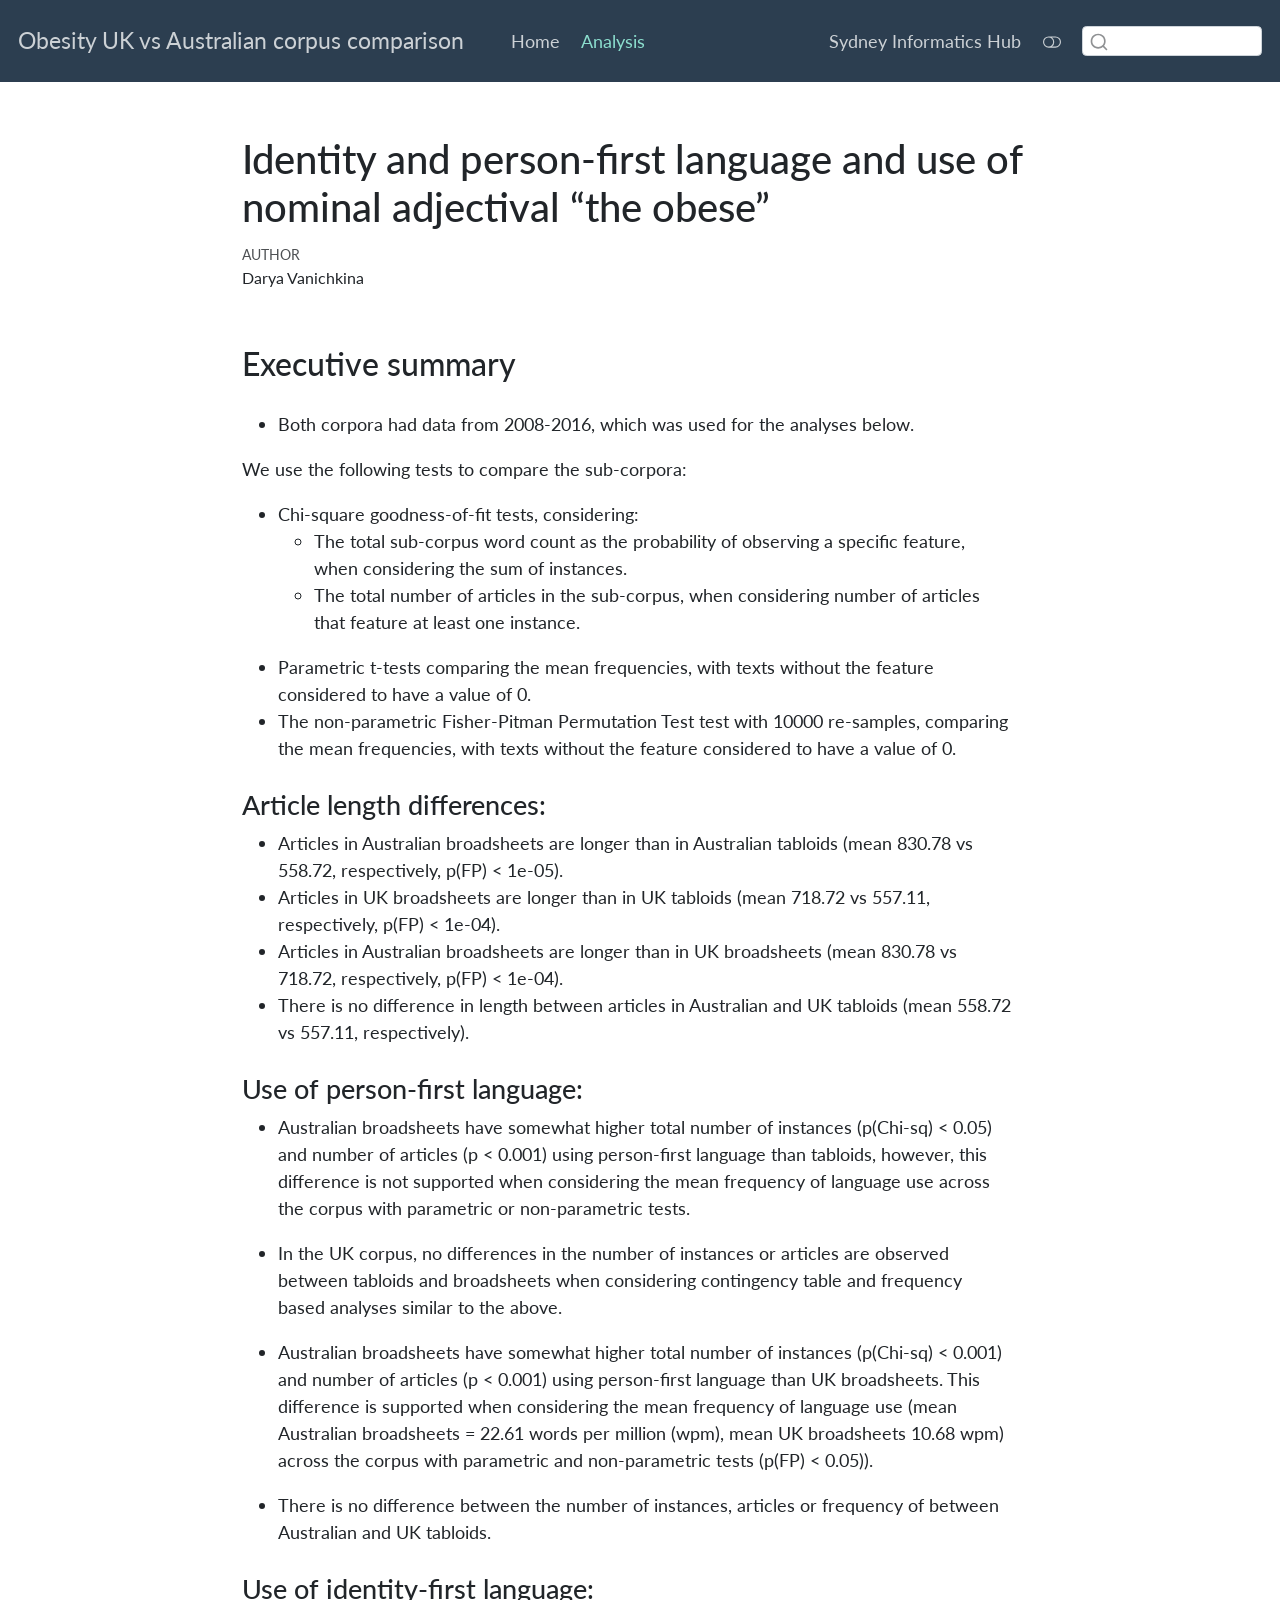
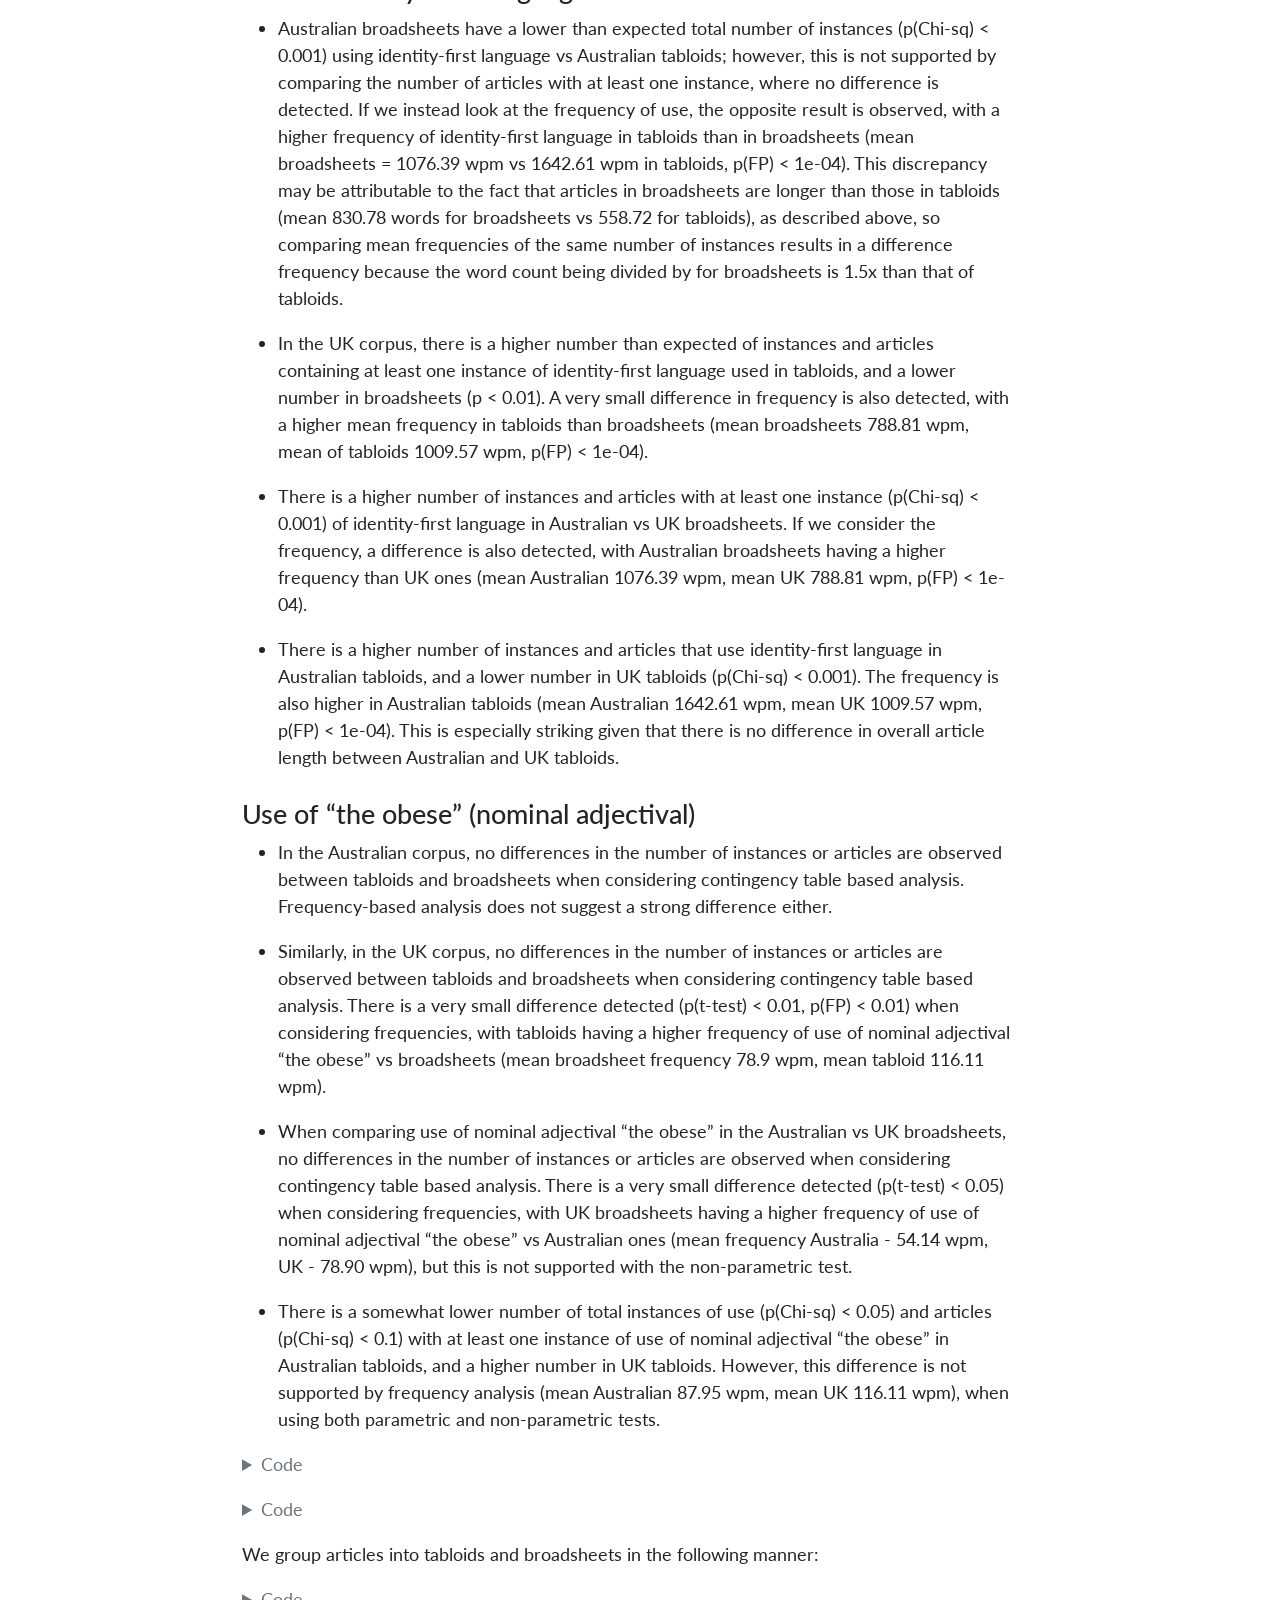
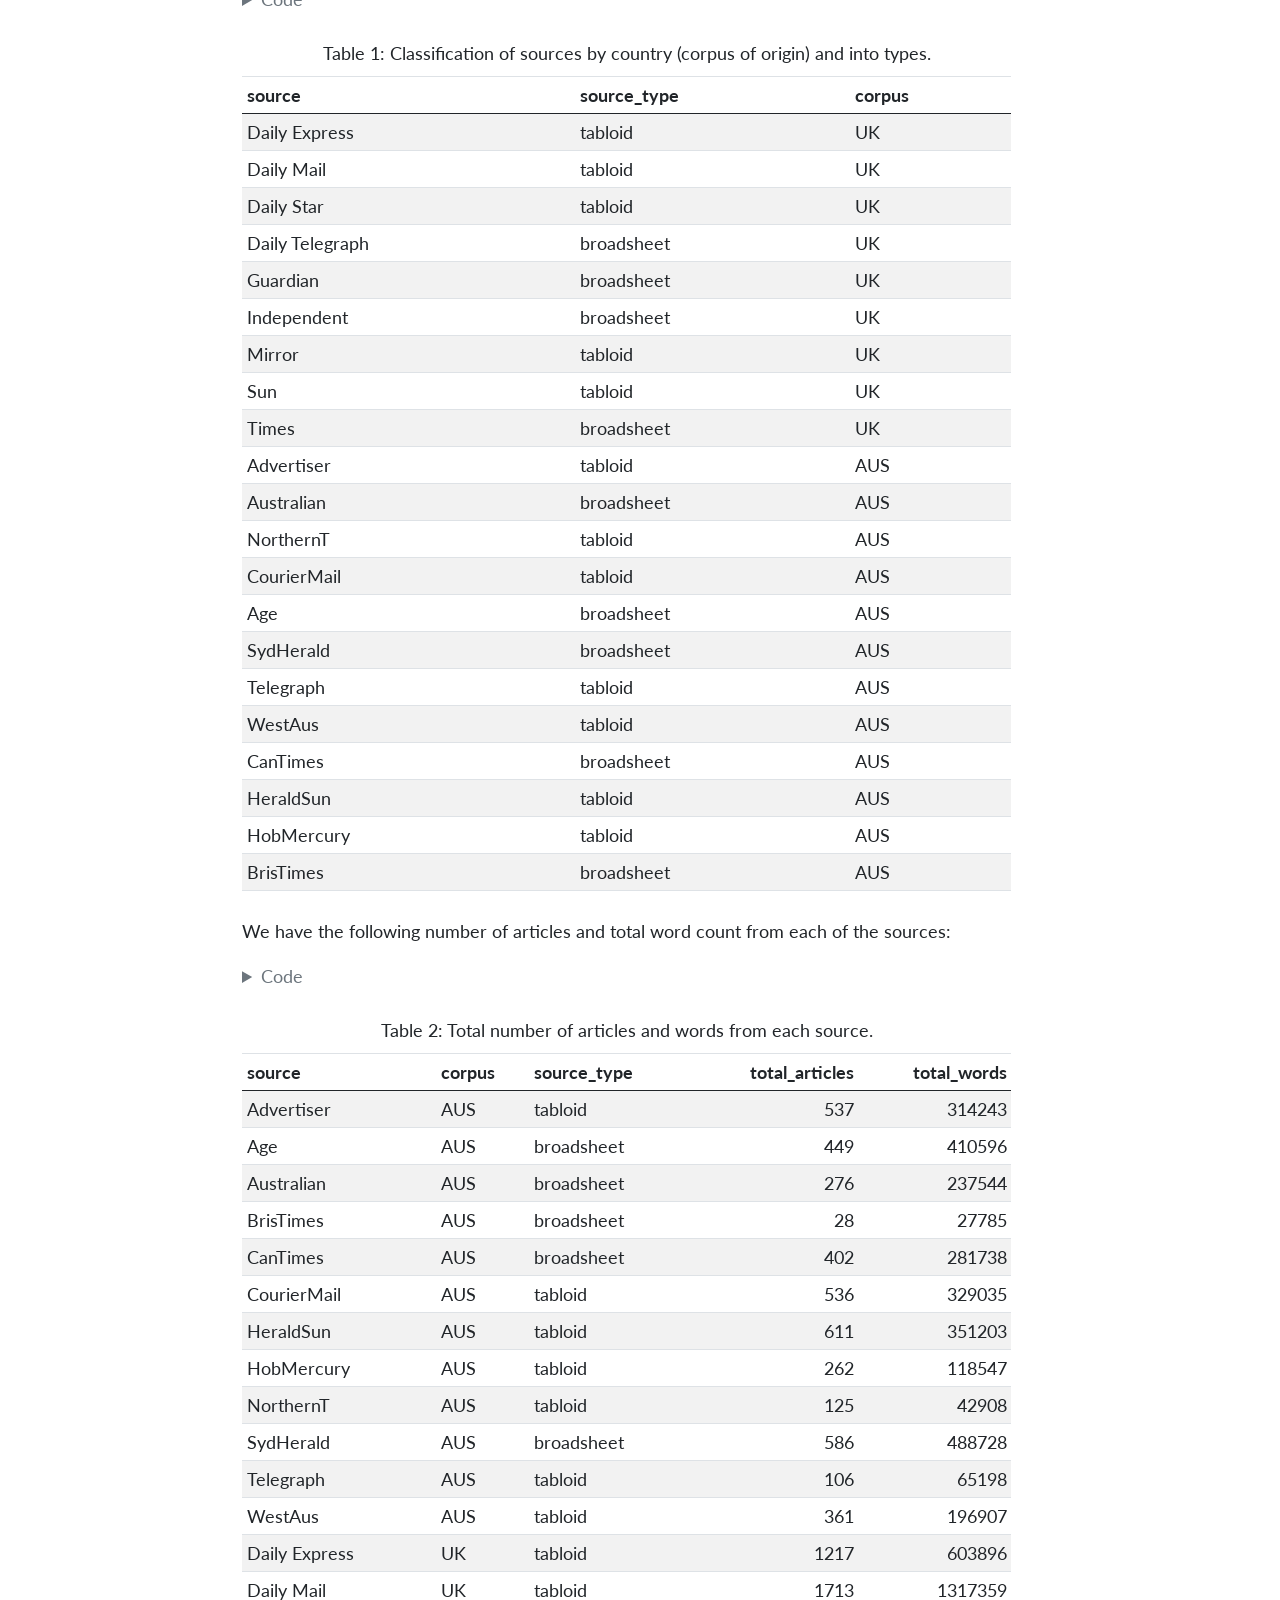
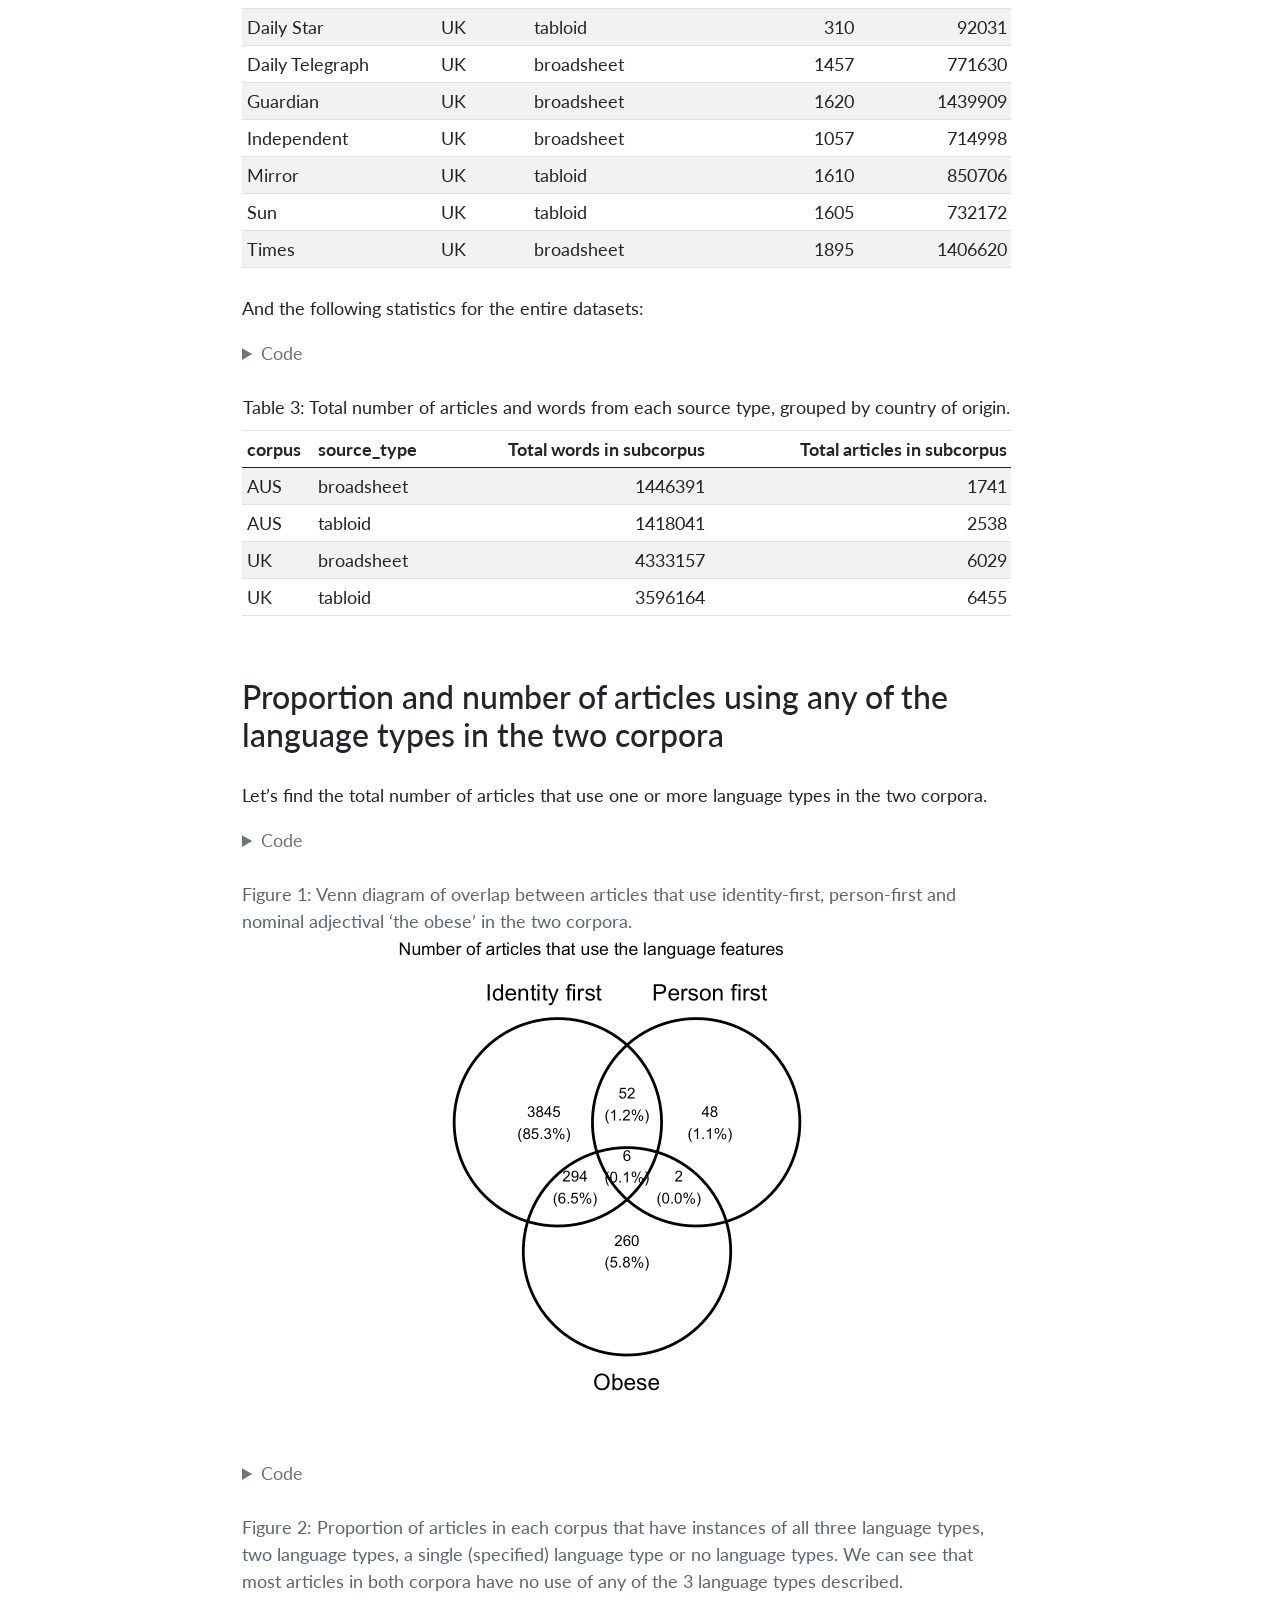
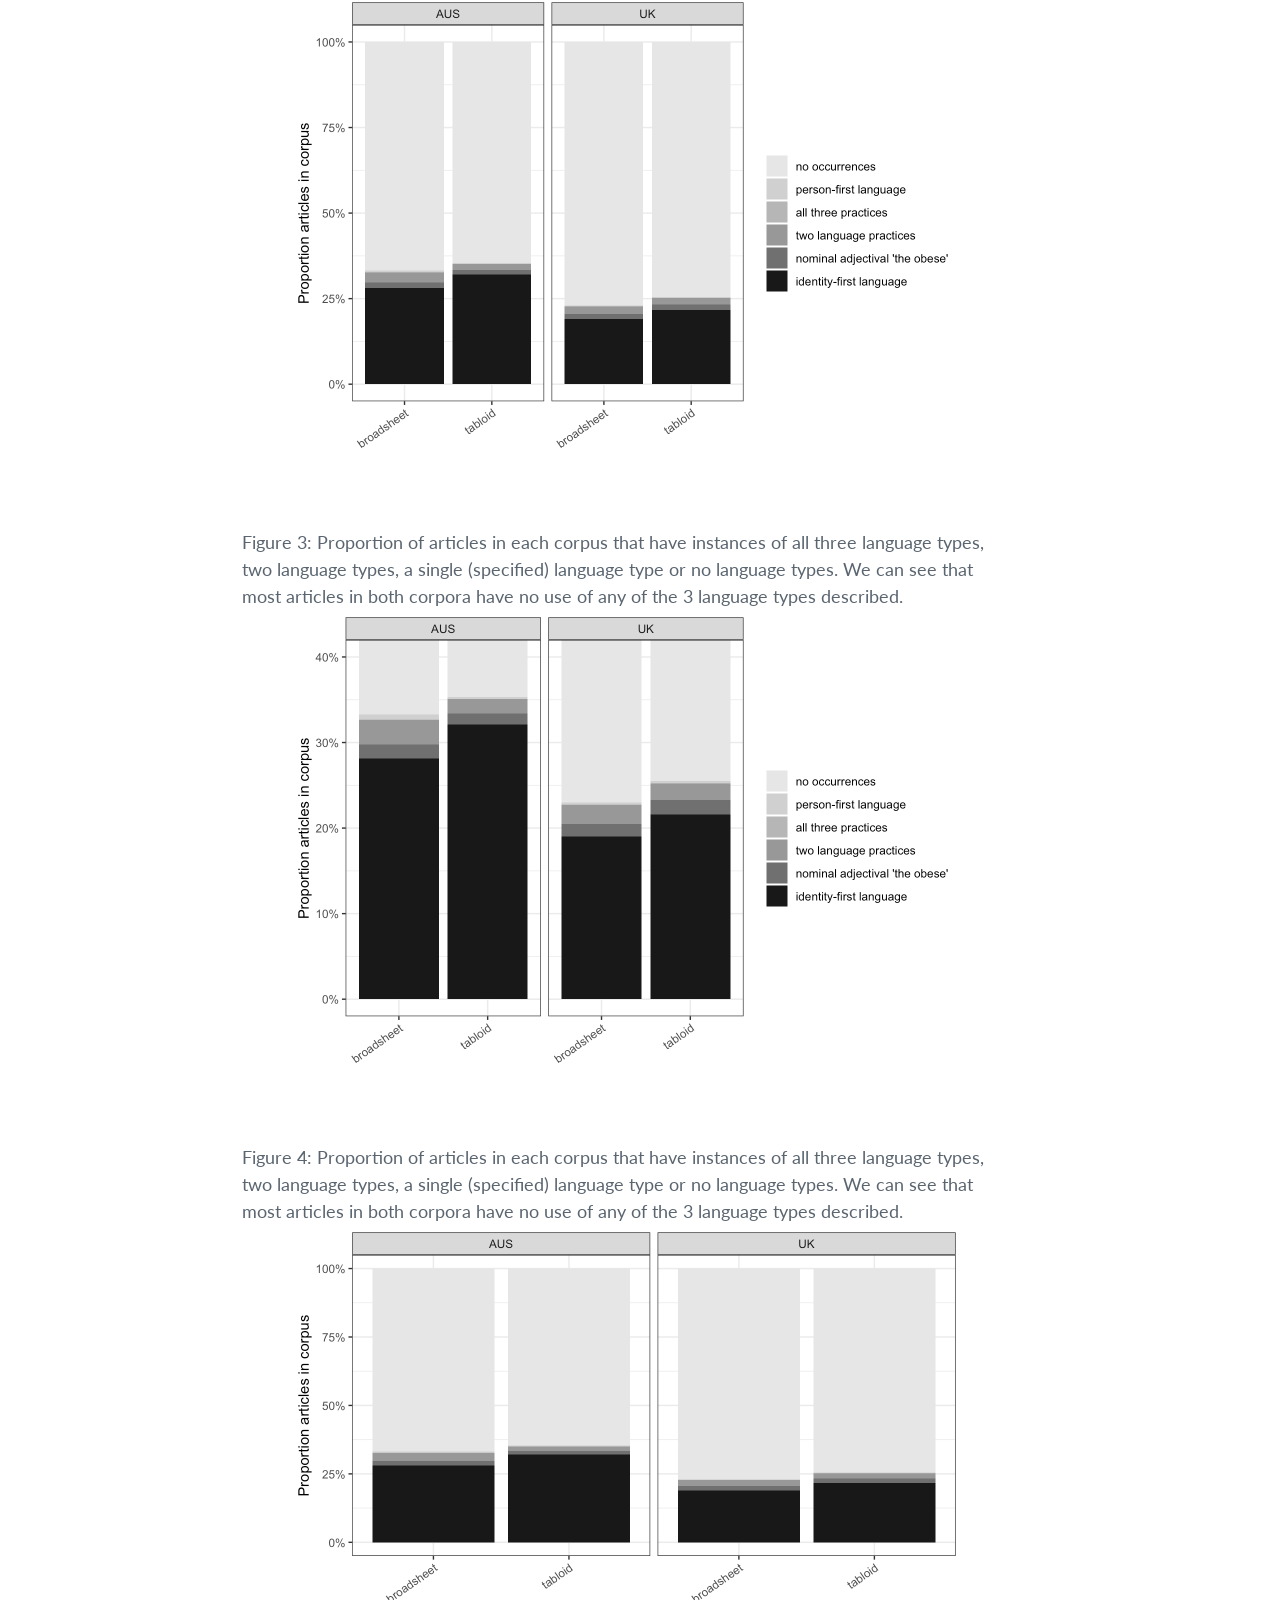
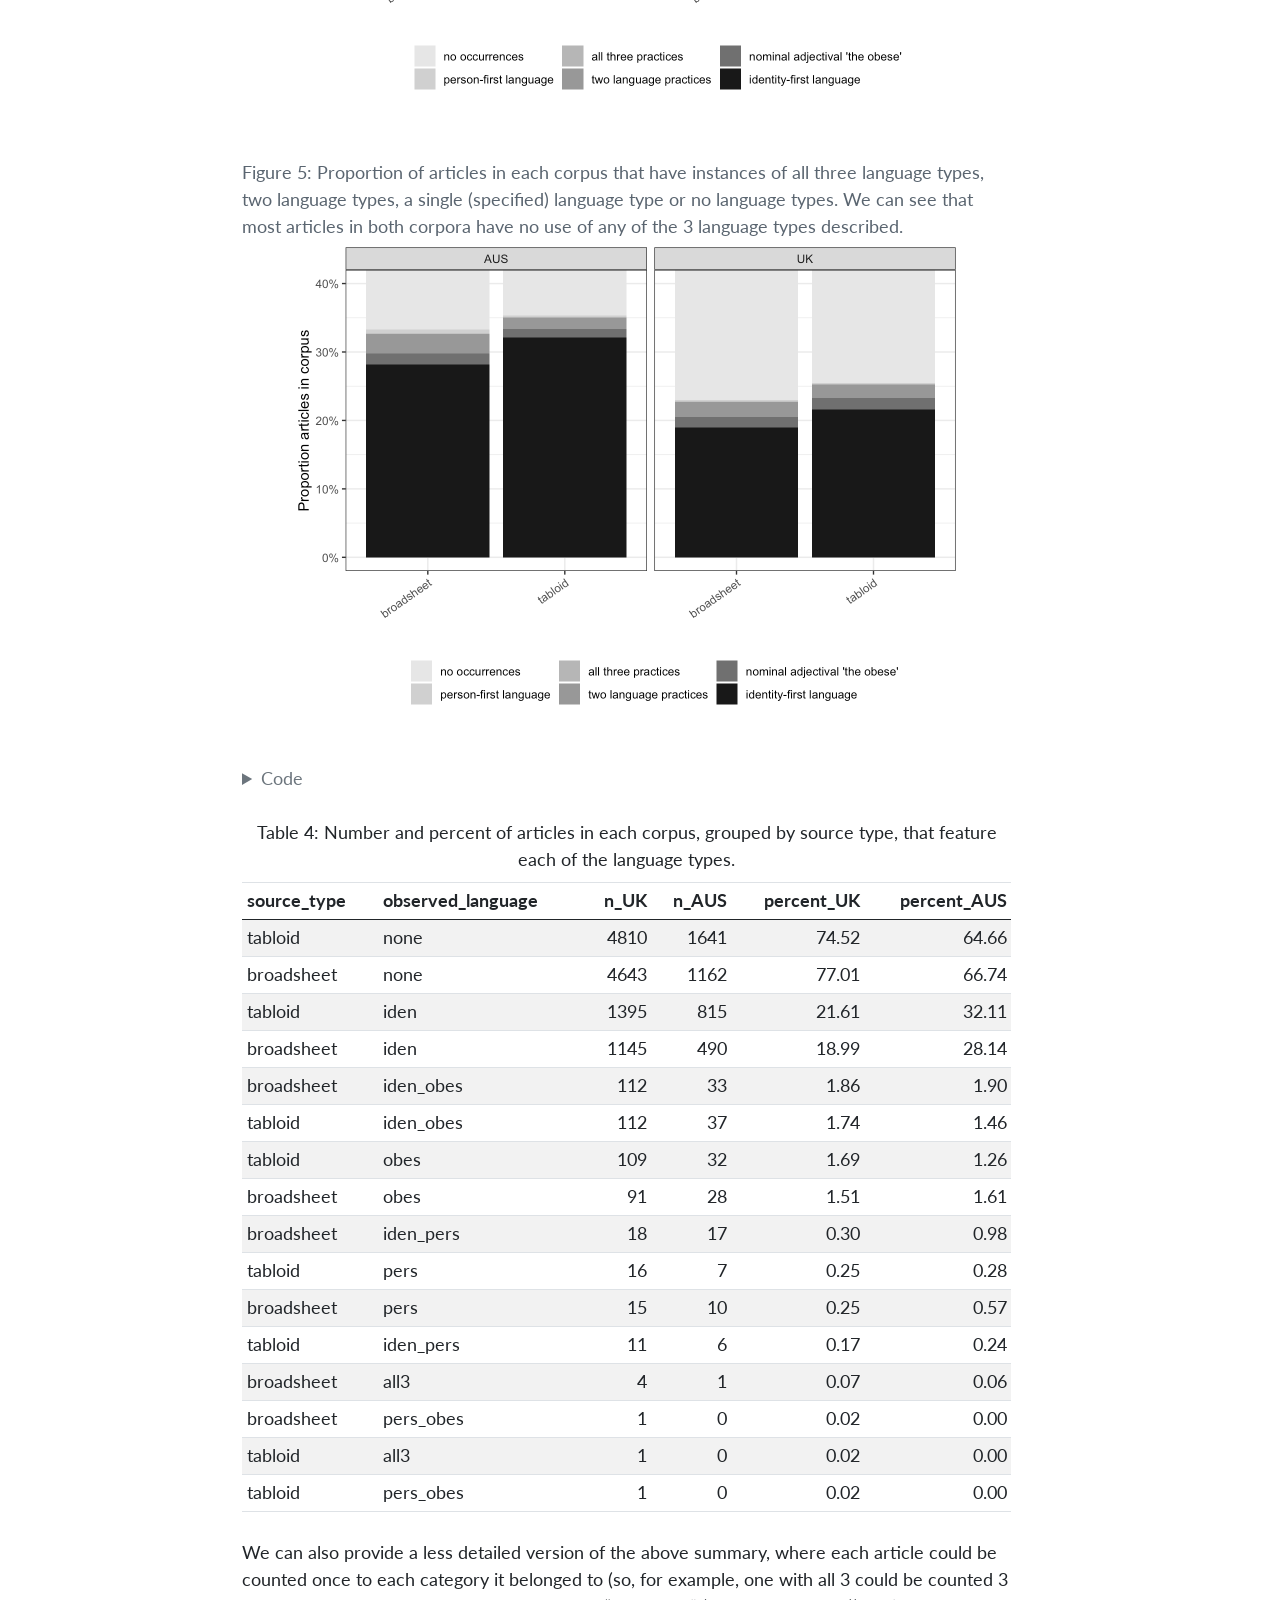
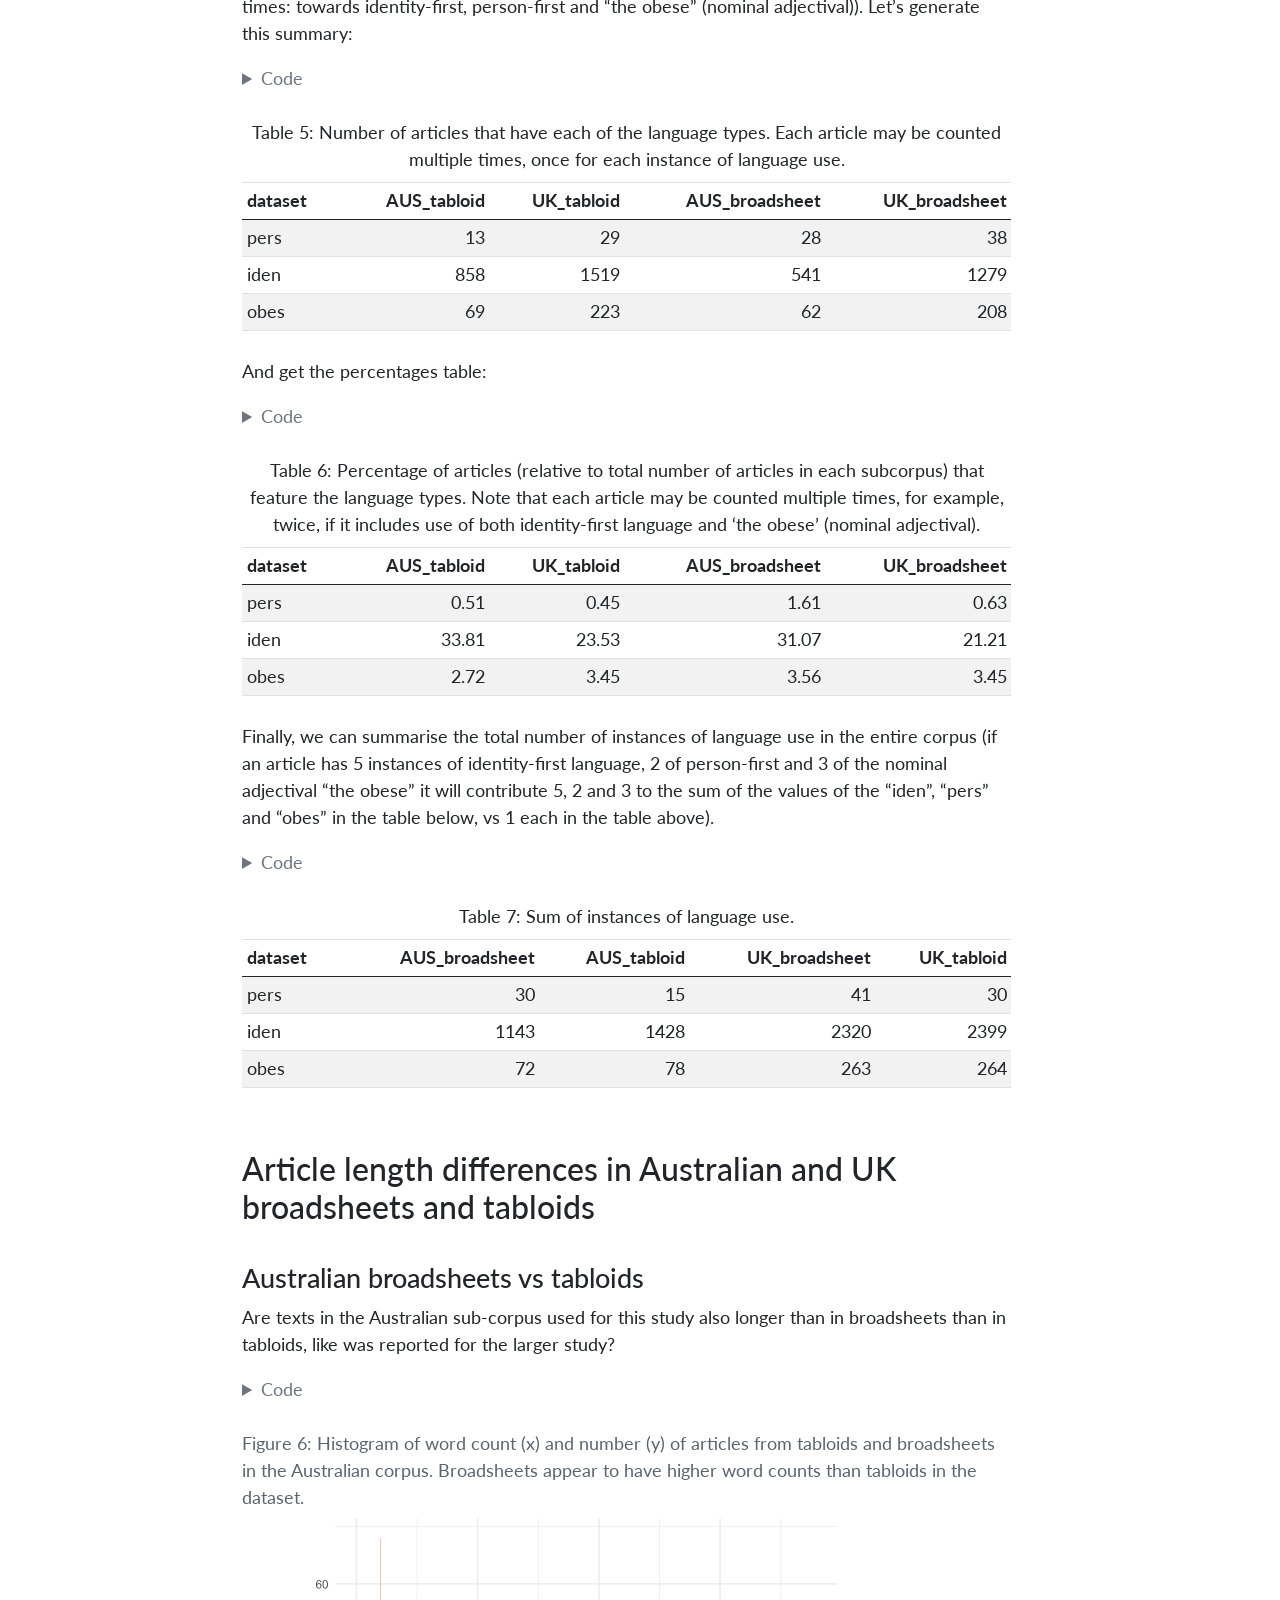
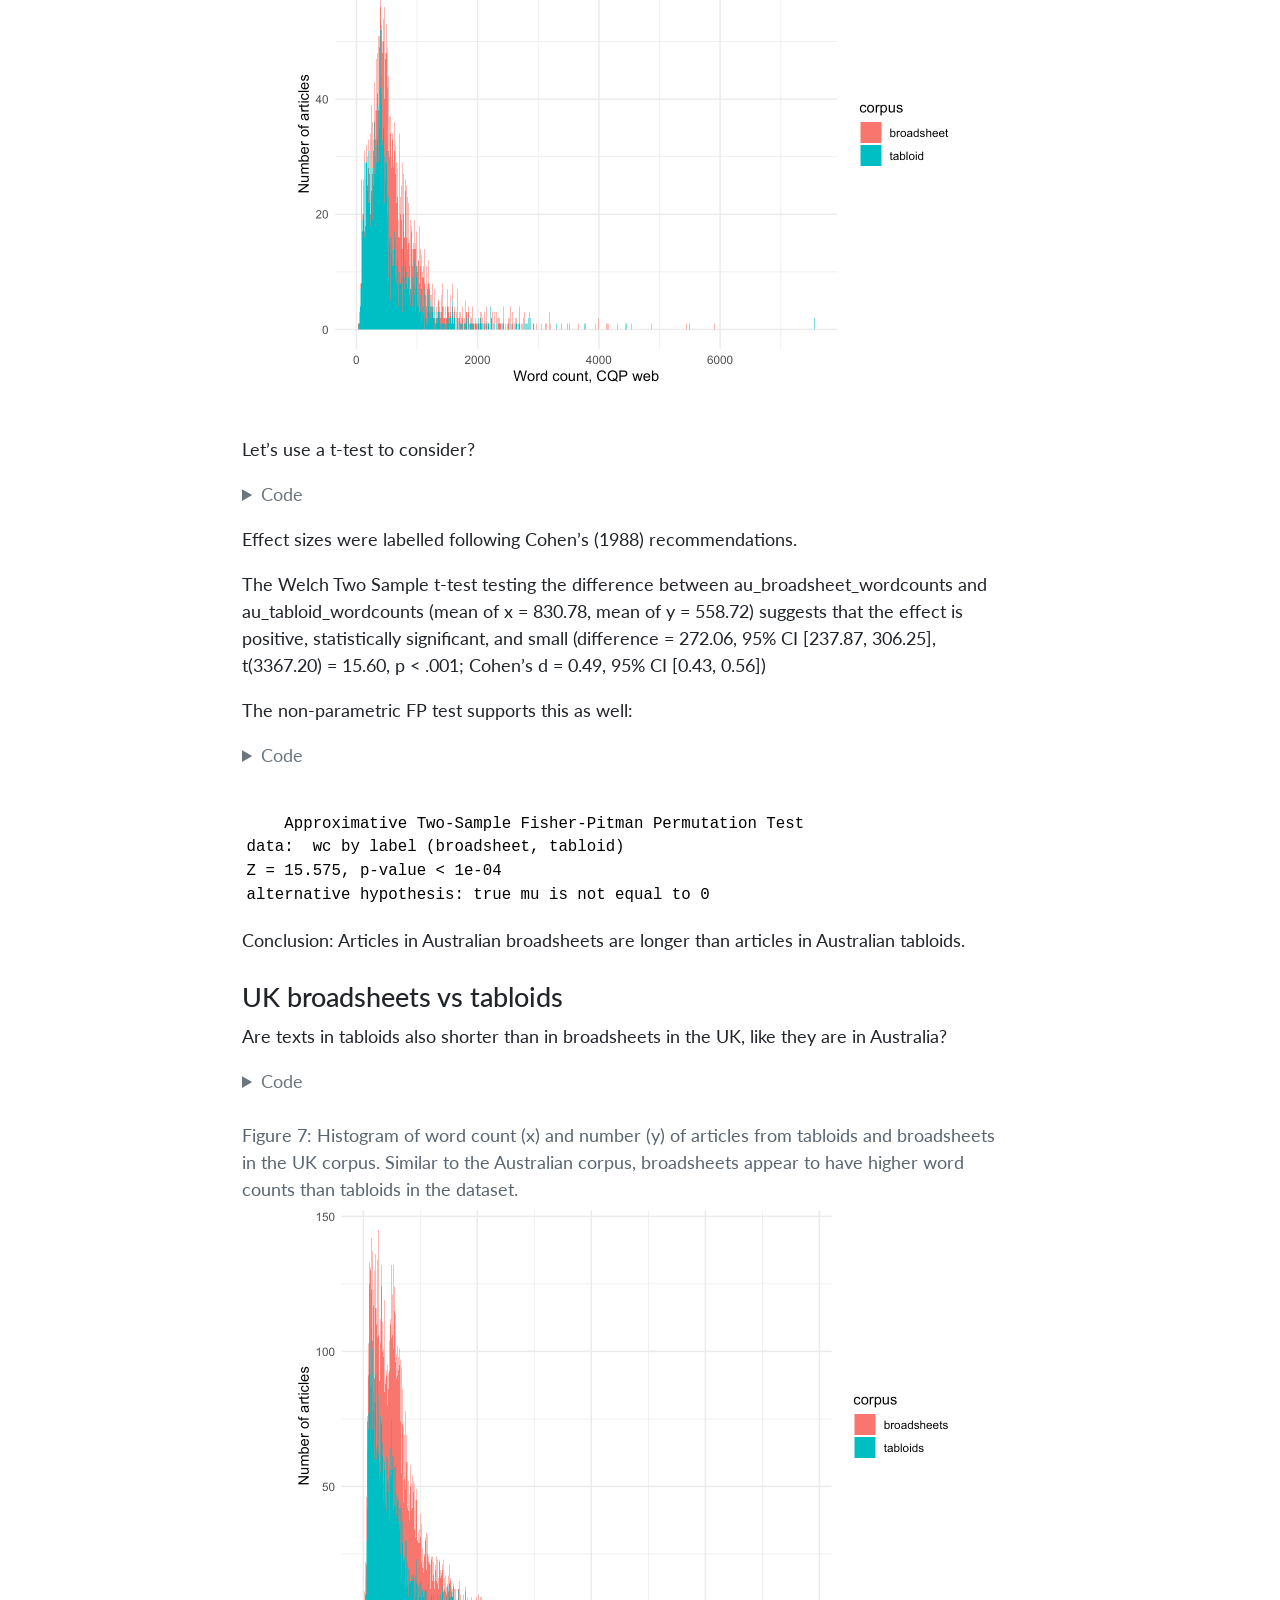
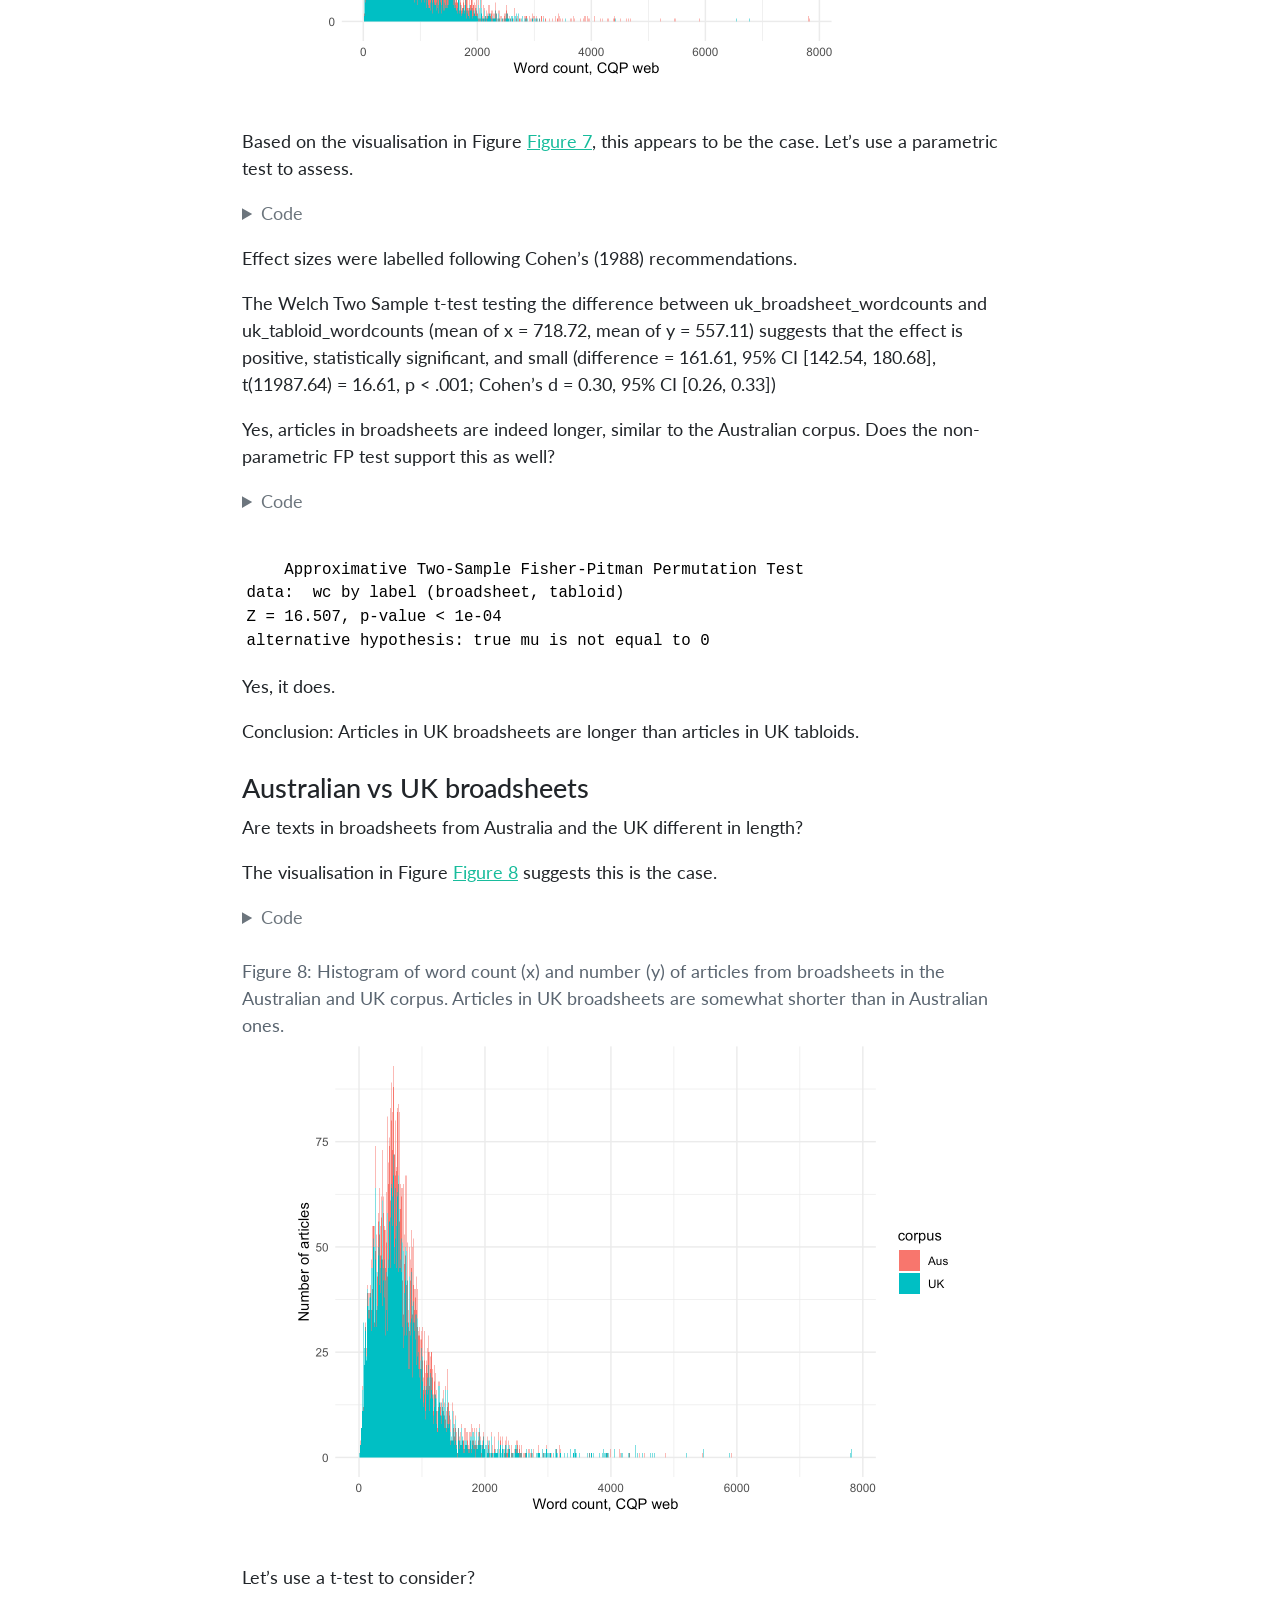
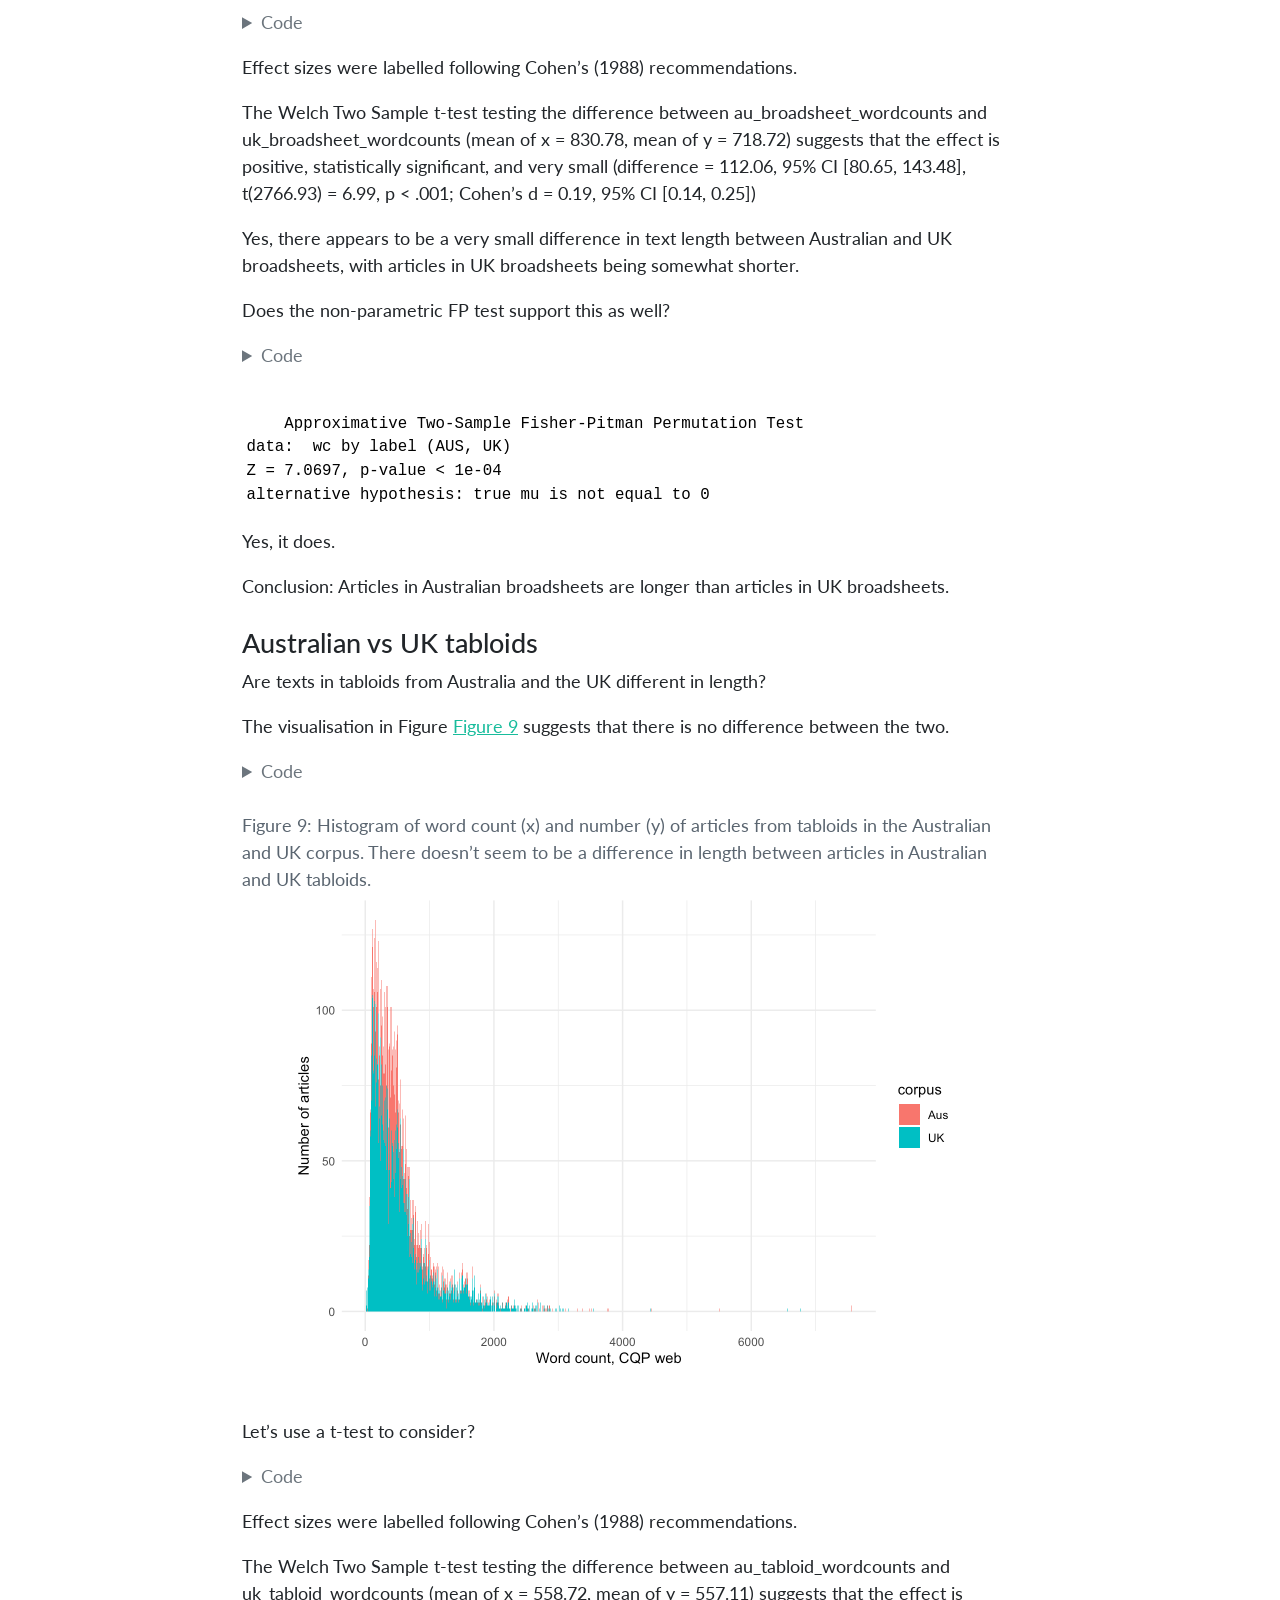
<file: docs/400_analysis/ConditionAndPersonFirst.html>
<!DOCTYPE html>
<html xmlns="http://www.w3.org/1999/xhtml" lang="en" xml:lang="en"><head>
<meta http-equiv="Content-Type" content="text/html; charset=UTF-8">
<meta charset="utf-8">
<meta name="generator" content="quarto-1.1.251">
<meta name="viewport" content="width=device-width, initial-scale=1.0, user-scalable=yes">
<meta name="author" content="Darya Vanichkina">
<title>Obesity UK vs Australian corpus comparison - Identity and person-first language and use of nominal adjectival “the obese”</title>
<style>
code{white-space: pre-wrap;}
span.smallcaps{font-variant: small-caps;}
div.columns{display: flex; gap: min(4vw, 1.5em);}
div.column{flex: auto; overflow-x: auto;}
div.hanging-indent{margin-left: 1.5em; text-indent: -1.5em;}
ul.task-list{list-style: none;}
ul.task-list li input[type="checkbox"] {
  width: 0.8em;
  margin: 0 0.8em 0.2em -1.6em;
  vertical-align: middle;
}
pre > code.sourceCode { white-space: pre; position: relative; }
pre > code.sourceCode > span { display: inline-block; line-height: 1.25; }
pre > code.sourceCode > span:empty { height: 1.2em; }
.sourceCode { overflow: visible; }
code.sourceCode > span { color: inherit; text-decoration: inherit; }
div.sourceCode { margin: 1em 0; }
pre.sourceCode { margin: 0; }
@media screen {
div.sourceCode { overflow: auto; }
}
@media print {
pre > code.sourceCode { white-space: pre-wrap; }
pre > code.sourceCode > span { text-indent: -5em; padding-left: 5em; }
}
pre.numberSource code
  { counter-reset: source-line 0; }
pre.numberSource code > span
  { position: relative; left: -4em; counter-increment: source-line; }
pre.numberSource code > span > a:first-child::before
  { content: counter(source-line);
    position: relative; left: -1em; text-align: right; vertical-align: baseline;
    border: none; display: inline-block;
    -webkit-touch-callout: none; -webkit-user-select: none;
    -khtml-user-select: none; -moz-user-select: none;
    -ms-user-select: none; user-select: none;
    padding: 0 4px; width: 4em;
    color: #aaaaaa;
  }
pre.numberSource { margin-left: 3em; border-left: 1px solid #aaaaaa;  padding-left: 4px; }
div.sourceCode
  {   }
@media screen {
pre > code.sourceCode > span > a:first-child::before { text-decoration: underline; }
}
code span.al { color: #ff0000; font-weight: bold; } /* Alert */
code span.an { color: #60a0b0; font-weight: bold; font-style: italic; } /* Annotation */
code span.at { color: #7d9029; } /* Attribute */
code span.bn { color: #40a070; } /* BaseN */
code span.bu { color: #008000; } /* BuiltIn */
code span.cf { color: #007020; font-weight: bold; } /* ControlFlow */
code span.ch { color: #4070a0; } /* Char */
code span.cn { color: #880000; } /* Constant */
code span.co { color: #60a0b0; font-style: italic; } /* Comment */
code span.cv { color: #60a0b0; font-weight: bold; font-style: italic; } /* CommentVar */
code span.do { color: #ba2121; font-style: italic; } /* Documentation */
code span.dt { color: #902000; } /* DataType */
code span.dv { color: #40a070; } /* DecVal */
code span.er { color: #ff0000; font-weight: bold; } /* Error */
code span.ex { } /* Extension */
code span.fl { color: #40a070; } /* Float */
code span.fu { color: #06287e; } /* Function */
code span.im { color: #008000; font-weight: bold; } /* Import */
code span.in { color: #60a0b0; font-weight: bold; font-style: italic; } /* Information */
code span.kw { color: #007020; font-weight: bold; } /* Keyword */
code span.op { color: #666666; } /* Operator */
code span.ot { color: #007020; } /* Other */
code span.pp { color: #bc7a00; } /* Preprocessor */
code span.sc { color: #4070a0; } /* SpecialChar */
code span.ss { color: #bb6688; } /* SpecialString */
code span.st { color: #4070a0; } /* String */
code span.va { color: #19177c; } /* Variable */
code span.vs { color: #4070a0; } /* VerbatimString */
code span.wa { color: #60a0b0; font-weight: bold; font-style: italic; } /* Warning */
</style>

<script src="../site_libs/quarto-nav/quarto-nav.js"></script>
<script src="../site_libs/quarto-nav/headroom.min.js"></script>
<script src="../site_libs/clipboard/clipboard.min.js"></script>
<script src="../site_libs/quarto-search/autocomplete.umd.js"></script>
<script src="../site_libs/quarto-search/fuse.min.js"></script>
<script src="../site_libs/quarto-search/quarto-search.js"></script>
<meta name="quarto:offset" content="../">
<script src="../site_libs/quarto-html/quarto.js"></script>
<script src="../site_libs/quarto-html/popper.min.js"></script>
<script src="../site_libs/quarto-html/tippy.umd.min.js"></script>
<link href="../site_libs/quarto-html/tippy.css" rel="stylesheet">
<link href="../site_libs/quarto-html/quarto-syntax-highlighting.css" rel="stylesheet" class="quarto-color-scheme" id="quarto-text-highlighting-styles">
<link href="../site_libs/quarto-html/quarto-syntax-highlighting-dark.css" rel="prefetch" class="quarto-color-scheme quarto-color-alternate" id="quarto-text-highlighting-styles">
<script src="../site_libs/bootstrap/bootstrap.min.js"></script>
<link href="../site_libs/bootstrap/bootstrap-icons.css" rel="stylesheet">
<link href="../site_libs/bootstrap/bootstrap.min.css" rel="stylesheet" class="quarto-color-scheme" id="quarto-bootstrap" data-mode="light">
<link href="../site_libs/bootstrap/bootstrap-dark.min.css" rel="prefetch" class="quarto-color-scheme quarto-color-alternate" id="quarto-bootstrap" data-mode="dark"><script id="quarto-search-options" type="application/json">{
  "location": "navbar",
  "copy-button": false,
  "collapse-after": 3,
  "panel-placement": "end",
  "type": "textbox",
  "limit": 20,
  "language": {
    "search-no-results-text": "No results",
    "search-matching-documents-text": "matching documents",
    "search-copy-link-title": "Copy link to search",
    "search-hide-matches-text": "Hide additional matches",
    "search-more-match-text": "more match in this document",
    "search-more-matches-text": "more matches in this document",
    "search-clear-button-title": "Clear",
    "search-detached-cancel-button-title": "Cancel",
    "search-submit-button-title": "Submit"
  }
}</script>
</head>
<body class="nav-fixed fullcontent">

<div id="quarto-search-results"></div>
  <header id="quarto-header" class="headroom fixed-top"><nav class="navbar navbar-expand-lg navbar-dark "><div class="navbar-container container-fluid">
      <div class="navbar-brand-container">
    <a class="navbar-brand" href="../index.html">
    <span class="navbar-title">Obesity UK vs Australian corpus comparison</span>
    </a>
  </div>
          <button class="navbar-toggler" type="button" data-bs-toggle="collapse" data-bs-target="#navbarCollapse" aria-controls="navbarCollapse" aria-expanded="false" aria-label="Toggle navigation" onclick="if (window.quartoToggleHeadroom) { window.quartoToggleHeadroom(); }">
  <span class="navbar-toggler-icon"></span>
</button>
          <div class="collapse navbar-collapse" id="navbarCollapse">
            <ul class="navbar-nav navbar-nav-scroll me-auto">
<li class="nav-item">
    <a class="nav-link" href="../index.html">Home</a>
  </li>  
  <li class="nav-item">
    <a class="nav-link active" href="../400_analysis/ConditionAndPersonFirst.html" aria-current="page">Analysis</a>
  </li>  
</ul>
<ul class="navbar-nav navbar-nav-scroll ms-auto">
<li class="nav-item">
    <a class="nav-link" href="../about.html">Sydney Informatics Hub</a>
  </li>  
</ul>
<div class="quarto-toggle-container">
                  <a href="" class="quarto-color-scheme-toggle nav-link" onclick="window.quartoToggleColorScheme(); return false;" title="Toggle dark mode"><i class="bi"></i></a>
              </div>
              <div id="quarto-search" class="" title="Search"></div>
          </div> <!-- /navcollapse -->
      </div> <!-- /container-fluid -->
    </nav></header><!-- content --><div id="quarto-content" class="quarto-container page-columns page-rows-contents page-layout-article page-navbar">
<!-- sidebar -->
<!-- margin-sidebar -->
    
<!-- main -->
<div class="quarto-about-solana column-body">
  <div class="about-entity">
    <div class="entity-contents">
      <header id="title-block-header" class="quarto-title-block default"><div class="quarto-title">
<h1 class="title">Identity and person-first language and use of nominal adjectival “the obese”</h1>
</div>
<div class="quarto-title-meta">
    <div>
    <div class="quarto-title-meta-heading">Author</div>
    <div class="quarto-title-meta-contents">
             <p>Darya Vanichkina </p>
          </div>
  </div>
  </div>
</header> 
      <div class="about-contents"><main class="content" id="quarto-document-content"><section id="executive-summary" class="level2"><h2 data-anchor-id="executive-summary">Executive summary</h2>
<ul>
<li>Both corpora had data from 2008-2016, which was used for the analyses below.</li>
</ul>
<p>We use the following tests to compare the sub-corpora:</p>
<ul>
<li>Chi-square goodness-of-fit tests, considering:
<ul>
<li>The total sub-corpus word count as the probability of observing a specific feature, when considering the sum of instances.</li>
<li>The total number of articles in the sub-corpus, when considering number of articles that feature at least one instance.</li>
</ul>
</li>
<li>Parametric t-tests comparing the mean frequencies, with texts without the feature considered to have a value of 0.</li>
<li>The non-parametric Fisher-Pitman Permutation Test test with 10000 re-samples, comparing the mean frequencies, with texts without the feature considered to have a value of 0.</li>
</ul>
<section id="article-length-differences" class="level3"><h3 data-anchor-id="article-length-differences">Article length differences:</h3>
<ul>
<li>Articles in Australian broadsheets are longer than in Australian tabloids (mean 830.78 vs 558.72, respectively, p(FP) &lt; 1e-05).</li>
<li>Articles in UK broadsheets are longer than in UK tabloids (mean 718.72 vs 557.11, respectively, p(FP) &lt; 1e-04).</li>
<li>Articles in Australian broadsheets are longer than in UK broadsheets (mean 830.78 vs 718.72, respectively, p(FP) &lt; 1e-04).</li>
<li>There is no difference in length between articles in Australian and UK tabloids (mean 558.72 vs 557.11, respectively).</li>
</ul></section><section id="use-of-person-first-language" class="level3"><h3 data-anchor-id="use-of-person-first-language">Use of person-first language:</h3>
<ul>
<li><p>Australian broadsheets have somewhat higher total number of instances (p(Chi-sq) &lt; 0.05) and number of articles (p &lt; 0.001) using person-first language than tabloids, however, this difference is not supported when considering the mean frequency of language use across the corpus with parametric or non-parametric tests.</p></li>
<li><p>In the UK corpus, no differences in the number of instances or articles are observed between tabloids and broadsheets when considering contingency table and frequency based analyses similar to the above.</p></li>
<li><p>Australian broadsheets have somewhat higher total number of instances (p(Chi-sq) &lt; 0.001) and number of articles (p &lt; 0.001) using person-first language than UK broadsheets. This difference is supported when considering the mean frequency of language use (mean Australian broadsheets = 22.61 words per million (wpm), mean UK broadsheets 10.68 wpm) across the corpus with parametric and non-parametric tests (p(FP) &lt; 0.05)).</p></li>
<li><p>There is no difference between the number of instances, articles or frequency of between Australian and UK tabloids.</p></li>
</ul></section><section id="use-of-identity-first-language" class="level3"><h3 data-anchor-id="use-of-identity-first-language">Use of identity-first language:</h3>
<ul>
<li><p>Australian broadsheets have a lower than expected total number of instances (p(Chi-sq) &lt; 0.001) using identity-first language vs Australian tabloids; however, this is not supported by comparing the number of articles with at least one instance, where no difference is detected. If we instead look at the frequency of use, the opposite result is observed, with a higher frequency of identity-first language in tabloids than in broadsheets (mean broadsheets = 1076.39 wpm vs 1642.61 wpm in tabloids, p(FP) &lt; 1e-04). This discrepancy may be attributable to the fact that articles in broadsheets are longer than those in tabloids (mean 830.78 words for broadsheets vs 558.72 for tabloids), as described above, so comparing mean frequencies of the same number of instances results in a difference frequency because the word count being divided by for broadsheets is 1.5x than that of tabloids.</p></li>
<li><p>In the UK corpus, there is a higher number than expected of instances and articles containing at least one instance of identity-first language used in tabloids, and a lower number in broadsheets (p &lt; 0.01). A very small difference in frequency is also detected, with a higher mean frequency in tabloids than broadsheets (mean broadsheets 788.81 wpm, mean of tabloids 1009.57 wpm, p(FP) &lt; 1e-04).</p></li>
<li><p>There is a higher number of instances and articles with at least one instance (p(Chi-sq) &lt; 0.001) of identity-first language in Australian vs UK broadsheets. If we consider the frequency, a difference is also detected, with Australian broadsheets having a higher frequency than UK ones (mean Australian 1076.39 wpm, mean UK 788.81 wpm, p(FP) &lt; 1e-04).</p></li>
<li><p>There is a higher number of instances and articles that use identity-first language in Australian tabloids, and a lower number in UK tabloids (p(Chi-sq) &lt; 0.001). The frequency is also higher in Australian tabloids (mean Australian 1642.61 wpm, mean UK 1009.57 wpm, p(FP) &lt; 1e-04). This is especially striking given that there is no difference in overall article length between Australian and UK tabloids.</p></li>
</ul></section><section id="use-of-the-obese-nominal-adjectival" class="level3"><h3 data-anchor-id="use-of-the-obese-nominal-adjectival">Use of “the obese” (nominal adjectival)</h3>
<ul>
<li><p>In the Australian corpus, no differences in the number of instances or articles are observed between tabloids and broadsheets when considering contingency table based analysis. Frequency-based analysis does not suggest a strong difference either.</p></li>
<li><p>Similarly, in the UK corpus, no differences in the number of instances or articles are observed between tabloids and broadsheets when considering contingency table based analysis. There is a very small difference detected (p(t-test) &lt; 0.01, p(FP) &lt; 0.01) when considering frequencies, with tabloids having a higher frequency of use of nominal adjectival “the obese” vs broadsheets (mean broadsheet frequency 78.9 wpm, mean tabloid 116.11 wpm).</p></li>
<li><p>When comparing use of nominal adjectival “the obese” in the Australian vs UK broadsheets, no differences in the number of instances or articles are observed when considering contingency table based analysis. There is a very small difference detected (p(t-test) &lt; 0.05) when considering frequencies, with UK broadsheets having a higher frequency of use of nominal adjectival “the obese” vs Australian ones (mean frequency Australia - 54.14 wpm, UK - 78.90 wpm), but this is not supported with the non-parametric test.</p></li>
<li><p>There is a somewhat lower number of total instances of use (p(Chi-sq) &lt; 0.05) and articles (p(Chi-sq) &lt; 0.1) with at least one instance of use of nominal adjectival “the obese” in Australian tabloids, and a higher number in UK tabloids. However, this difference is not supported by frequency analysis (mean Australian 87.95 wpm, mean UK 116.11 wpm), when using both parametric and non-parametric tests.</p></li>
</ul>
<div class="cell">
<details><summary>Code</summary><div class="sourceCode" id="cb1"><pre class="downlit sourceCode r code-with-copy"><code class="sourceCode R"><span><span class="kw"><a href="https://rdrr.io/r/base/library.html">library</a></span><span class="op">(</span><span class="va"><a href="https://here.r-lib.org/">here</a></span><span class="op">)</span></span>
<span><span class="kw"><a href="https://rdrr.io/r/base/library.html">library</a></span><span class="op">(</span><span class="va"><a href="https://readr.tidyverse.org">readr</a></span><span class="op">)</span></span>
<span><span class="kw"><a href="https://rdrr.io/r/base/library.html">library</a></span><span class="op">(</span><span class="va"><a href="https://dplyr.tidyverse.org">dplyr</a></span><span class="op">)</span></span>
<span><span class="kw"><a href="https://rdrr.io/r/base/library.html">library</a></span><span class="op">(</span><span class="va"><a href="https://ggplot2.tidyverse.org">ggplot2</a></span><span class="op">)</span></span>
<span><span class="kw"><a href="https://rdrr.io/r/base/library.html">library</a></span><span class="op">(</span><span class="va"><a href="https://tidyr.tidyverse.org">tidyr</a></span><span class="op">)</span></span>
<span><span class="kw"><a href="https://rdrr.io/r/base/library.html">library</a></span><span class="op">(</span><span class="va"><a href="https://yihui.org/knitr/">knitr</a></span><span class="op">)</span></span>
<span><span class="kw"><a href="https://rdrr.io/r/base/library.html">library</a></span><span class="op">(</span><span class="va"><a href="https://patchwork.data-imaginist.com">patchwork</a></span><span class="op">)</span></span>
<span><span class="kw"><a href="https://rdrr.io/r/base/library.html">library</a></span><span class="op">(</span><span class="va"><a href="https://github.com/taiyun/corrplot">corrplot</a></span><span class="op">)</span></span>
<span><span class="kw"><a href="https://rdrr.io/r/base/library.html">library</a></span><span class="op">(</span><span class="va"><a href="http://coin.r-forge.r-project.org">coin</a></span><span class="op">)</span></span>
<span><span class="kw"><a href="https://rdrr.io/r/base/library.html">library</a></span><span class="op">(</span><span class="va">ggvenn</span><span class="op">)</span></span>
<span><span class="fu"><a href="https://ggplot2.tidyverse.org/reference/theme_get.html">theme_set</a></span><span class="op">(</span><span class="fu"><a href="https://ggplot2.tidyverse.org/reference/ggtheme.html">theme_minimal</a></span><span class="op">(</span><span class="op">)</span><span class="op">)</span></span></code><button title="Copy to Clipboard" class="code-copy-button"><i class="bi"></i></button></pre></div>
</details>
</div>
<div class="cell">
<details><summary>Code</summary><div class="sourceCode" id="cb2"><pre class="downlit sourceCode r code-with-copy"><code class="sourceCode R"><span><span class="va">metadata</span> <span class="op">&lt;-</span><span class="fu"><a href="https://readr.tidyverse.org/reference/read_delim.html">read_csv</a></span><span class="op">(</span><span class="fu">here</span><span class="fu">::</span><span class="fu"><a href="https://here.r-lib.org//reference/here.html">here</a></span><span class="op">(</span><span class="st">"200_data_clean/"</span>, <span class="st">"full_metadata.csv"</span><span class="op">)</span><span class="op">)</span> <span class="op">|&gt;</span> </span>
<span>  <span class="co"># get data for correct time window</span></span>
<span>  <span class="fu"><a href="https://dplyr.tidyverse.org/reference/filter.html">filter</a></span><span class="op">(</span><span class="va">year</span> <span class="op">&gt;=</span> <span class="fl">2008</span> <span class="op">&amp;</span> <span class="va">year</span> <span class="op">&lt;=</span><span class="fl">2016</span><span class="op">)</span></span>
<span><span class="va">both_datasets</span> <span class="op">&lt;-</span>  <span class="fu"><a href="https://readr.tidyverse.org/reference/read_delim.html">read_csv</a></span><span class="op">(</span><span class="fu">here</span><span class="fu">::</span><span class="fu"><a href="https://here.r-lib.org//reference/here.html">here</a></span><span class="op">(</span><span class="st">"200_data_clean/"</span>, <span class="st">"both_datasets.csv"</span><span class="op">)</span><span class="op">)</span> <span class="op">|&gt;</span> </span>
<span>  <span class="co"># get data for correct time window</span></span>
<span>  <span class="fu"><a href="https://dplyr.tidyverse.org/reference/filter.html">filter</a></span><span class="op">(</span><span class="va">year</span> <span class="op">&gt;=</span> <span class="fl">2008</span> <span class="op">&amp;</span> <span class="va">year</span> <span class="op">&lt;=</span><span class="fl">2016</span><span class="op">)</span> <span class="op">|&gt;</span></span>
<span>  <span class="co"># change cond to iden to match what's in final article text</span></span>
<span>  <span class="fu"><a href="https://dplyr.tidyverse.org/reference/mutate.html">mutate</a></span><span class="op">(</span>dataset <span class="op">=</span> <span class="fu"><a href="https://dplyr.tidyverse.org/reference/case_when.html">case_when</a></span><span class="op">(</span><span class="va">dataset</span> <span class="op">==</span> <span class="st">"cond"</span> <span class="op">~</span> <span class="st">"iden"</span>, <span class="cn">TRUE</span> <span class="op">~</span> <span class="va">dataset</span><span class="op">)</span><span class="op">)</span></span>
<span></span>
<span><span class="kw"><a href="https://rdrr.io/r/base/source.html">source</a></span><span class="op">(</span><span class="fu">here</span><span class="fu">::</span><span class="fu"><a href="https://here.r-lib.org//reference/here.html">here</a></span><span class="op">(</span><span class="st">"400_analysis"</span>, <span class="st">"functions.R"</span><span class="op">)</span><span class="op">)</span></span>
<span></span>
<span><span class="co"># get some wordcounts </span></span>
<span><span class="va">au_tabloid_wordcounts</span> <span class="op">&lt;-</span> <span class="fu">get_wc</span><span class="op">(</span></span>
<span>  corpuslabel <span class="op">=</span> <span class="st">"AUS"</span>,</span>
<span>  sourcetypelabel <span class="op">=</span> <span class="st">"tabloid"</span><span class="op">)</span></span>
<span></span>
<span><span class="va">au_broadsheet_wordcounts</span> <span class="op">&lt;-</span> <span class="fu">get_wc</span><span class="op">(</span></span>
<span>  corpuslabel <span class="op">=</span> <span class="st">"AUS"</span>,</span>
<span>  sourcetypelabel <span class="op">=</span> <span class="st">"broadsheet"</span><span class="op">)</span></span>
<span></span>
<span><span class="va">uk_tabloid_wordcounts</span> <span class="op">&lt;-</span> <span class="fu">get_wc</span><span class="op">(</span></span>
<span>  corpuslabel <span class="op">=</span> <span class="st">"UK"</span>,</span>
<span>  sourcetypelabel <span class="op">=</span> <span class="st">"tabloid"</span><span class="op">)</span></span>
<span></span>
<span><span class="va">uk_broadsheet_wordcounts</span> <span class="op">&lt;-</span> <span class="fu">get_wc</span><span class="op">(</span></span>
<span>  corpuslabel <span class="op">=</span> <span class="st">"UK"</span>,</span>
<span>  sourcetypelabel <span class="op">=</span> <span class="st">"broadsheet"</span><span class="op">)</span></span>
<span></span>
<span></span>
<span><span class="va">frequency_table</span> <span class="op">&lt;-</span></span>
<span>  <span class="va">metadata</span> <span class="op">|&gt;</span></span>
<span>  <span class="fu"><a href="https://dplyr.tidyverse.org/reference/select.html">select</a></span><span class="op">(</span><span class="va">article_id</span>, <span class="va">corpus</span>, <span class="va">source_type</span><span class="op">)</span> <span class="op">|&gt;</span> </span>
<span>  <span class="fu"><a href="https://dplyr.tidyverse.org/reference/mutate-joins.html">left_join</a></span><span class="op">(</span></span>
<span>  <span class="op">{</span></span>
<span>  <span class="co"># this gets a frequency table per article where</span></span>
<span>  <span class="co"># a language type is used</span></span>
<span>  <span class="va">both_datasets</span> <span class="op">|&gt;</span></span>
<span>  <span class="fu"><a href="https://dplyr.tidyverse.org/reference/select.html">select</a></span><span class="op">(</span><span class="va">dataset</span>, <span class="va">article_id</span>, <span class="va">freq_per_million_words</span><span class="op">)</span> <span class="op">|&gt;</span></span>
<span>  <span class="fu"><a href="https://tidyr.tidyverse.org/reference/pivot_wider.html">pivot_wider</a></span><span class="op">(</span>names_from <span class="op">=</span> <span class="va">dataset</span>, </span>
<span>      names_glue <span class="op">=</span> <span class="st">"{dataset}_freq"</span>,</span>
<span>      values_from <span class="op">=</span> <span class="va">freq_per_million_words</span>,</span>
<span>      values_fill <span class="op">=</span> <span class="fl">0</span><span class="op">)</span><span class="op">}</span></span>
<span>  <span class="op">)</span> <span class="op">|&gt;</span></span>
<span>  <span class="fu"><a href="https://tidyr.tidyverse.org/reference/replace_na.html">replace_na</a></span><span class="op">(</span><span class="fu"><a href="https://rdrr.io/r/base/list.html">list</a></span><span class="op">(</span>iden_freq <span class="op">=</span> <span class="fl">0</span>, </span>
<span>      pers_freq <span class="op">=</span> <span class="fl">0</span>,</span>
<span>      obes_freq <span class="op">=</span> <span class="fl">0</span><span class="op">)</span><span class="op">)</span></span></code><button title="Copy to Clipboard" class="code-copy-button"><i class="bi"></i></button></pre></div>
</details>
</div>
<p>We group articles into tabloids and broadsheets in the following manner:</p>
<div class="cell">
<details><summary>Code</summary><div class="sourceCode" id="cb3"><pre class="downlit sourceCode r code-with-copy"><code class="sourceCode R"><span><span class="va">metadata</span> <span class="op">|&gt;</span></span>
<span>  <span class="fu"><a href="https://dplyr.tidyverse.org/reference/select.html">select</a></span><span class="op">(</span><span class="va">source</span>, <span class="va">source_type</span>, <span class="va">corpus</span><span class="op">)</span> <span class="op">|&gt;</span></span>
<span>  <span class="fu"><a href="https://dplyr.tidyverse.org/reference/distinct.html">distinct</a></span><span class="op">(</span><span class="op">)</span> <span class="op">|&gt;</span></span>
<span>  <span class="fu"><a href="https://rdrr.io/pkg/knitr/man/kable.html">kable</a></span><span class="op">(</span><span class="op">)</span></span></code><button title="Copy to Clipboard" class="code-copy-button"><i class="bi"></i></button></pre></div>
</details><div class="cell-output-display">
<div id="tbl-l20220930141925">
<table class="table table-sm table-striped">
<caption>Table&nbsp;1: Classification of sources by country (corpus of origin) and into types.</caption>
<thead><tr class="header">
<th style="text-align: left;">source</th>
<th style="text-align: left;">source_type</th>
<th style="text-align: left;">corpus</th>
</tr></thead>
<tbody>
<tr class="odd">
<td style="text-align: left;">Daily Express</td>
<td style="text-align: left;">tabloid</td>
<td style="text-align: left;">UK</td>
</tr>
<tr class="even">
<td style="text-align: left;">Daily Mail</td>
<td style="text-align: left;">tabloid</td>
<td style="text-align: left;">UK</td>
</tr>
<tr class="odd">
<td style="text-align: left;">Daily Star</td>
<td style="text-align: left;">tabloid</td>
<td style="text-align: left;">UK</td>
</tr>
<tr class="even">
<td style="text-align: left;">Daily Telegraph</td>
<td style="text-align: left;">broadsheet</td>
<td style="text-align: left;">UK</td>
</tr>
<tr class="odd">
<td style="text-align: left;">Guardian</td>
<td style="text-align: left;">broadsheet</td>
<td style="text-align: left;">UK</td>
</tr>
<tr class="even">
<td style="text-align: left;">Independent</td>
<td style="text-align: left;">broadsheet</td>
<td style="text-align: left;">UK</td>
</tr>
<tr class="odd">
<td style="text-align: left;">Mirror</td>
<td style="text-align: left;">tabloid</td>
<td style="text-align: left;">UK</td>
</tr>
<tr class="even">
<td style="text-align: left;">Sun</td>
<td style="text-align: left;">tabloid</td>
<td style="text-align: left;">UK</td>
</tr>
<tr class="odd">
<td style="text-align: left;">Times</td>
<td style="text-align: left;">broadsheet</td>
<td style="text-align: left;">UK</td>
</tr>
<tr class="even">
<td style="text-align: left;">Advertiser</td>
<td style="text-align: left;">tabloid</td>
<td style="text-align: left;">AUS</td>
</tr>
<tr class="odd">
<td style="text-align: left;">Australian</td>
<td style="text-align: left;">broadsheet</td>
<td style="text-align: left;">AUS</td>
</tr>
<tr class="even">
<td style="text-align: left;">NorthernT</td>
<td style="text-align: left;">tabloid</td>
<td style="text-align: left;">AUS</td>
</tr>
<tr class="odd">
<td style="text-align: left;">CourierMail</td>
<td style="text-align: left;">tabloid</td>
<td style="text-align: left;">AUS</td>
</tr>
<tr class="even">
<td style="text-align: left;">Age</td>
<td style="text-align: left;">broadsheet</td>
<td style="text-align: left;">AUS</td>
</tr>
<tr class="odd">
<td style="text-align: left;">SydHerald</td>
<td style="text-align: left;">broadsheet</td>
<td style="text-align: left;">AUS</td>
</tr>
<tr class="even">
<td style="text-align: left;">Telegraph</td>
<td style="text-align: left;">tabloid</td>
<td style="text-align: left;">AUS</td>
</tr>
<tr class="odd">
<td style="text-align: left;">WestAus</td>
<td style="text-align: left;">tabloid</td>
<td style="text-align: left;">AUS</td>
</tr>
<tr class="even">
<td style="text-align: left;">CanTimes</td>
<td style="text-align: left;">broadsheet</td>
<td style="text-align: left;">AUS</td>
</tr>
<tr class="odd">
<td style="text-align: left;">HeraldSun</td>
<td style="text-align: left;">tabloid</td>
<td style="text-align: left;">AUS</td>
</tr>
<tr class="even">
<td style="text-align: left;">HobMercury</td>
<td style="text-align: left;">tabloid</td>
<td style="text-align: left;">AUS</td>
</tr>
<tr class="odd">
<td style="text-align: left;">BrisTimes</td>
<td style="text-align: left;">broadsheet</td>
<td style="text-align: left;">AUS</td>
</tr>
</tbody>
</table>
</div>
</div>
</div>
<p>We have the following number of articles and total word count from each of the sources:</p>
<div class="cell">
<details><summary>Code</summary><div class="sourceCode" id="cb4"><pre class="downlit sourceCode r code-with-copy"><code class="sourceCode R"><span><span class="va">corpus_stats_grouped</span> <span class="op">&lt;-</span></span>
<span>  <span class="va">metadata</span> <span class="op">|&gt;</span> </span>
<span>  <span class="fu"><a href="https://dplyr.tidyverse.org/reference/group_by.html">group_by</a></span><span class="op">(</span><span class="va">source</span>, <span class="va">corpus</span>,<span class="va">source_type</span><span class="op">)</span> <span class="op">|&gt;</span> </span>
<span>  <span class="fu"><a href="https://dplyr.tidyverse.org/reference/summarise.html">summarise</a></span><span class="op">(</span>total_articles <span class="op">=</span> <span class="fu"><a href="https://dplyr.tidyverse.org/reference/context.html">n</a></span><span class="op">(</span><span class="op">)</span>, total_words <span class="op">=</span> <span class="fu"><a href="https://rdrr.io/r/base/sum.html">sum</a></span><span class="op">(</span><span class="va">no_words_in_text</span><span class="op">)</span><span class="op">)</span> <span class="op">|&gt;</span></span>
<span>  <span class="fu"><a href="https://dplyr.tidyverse.org/reference/arrange.html">arrange</a></span><span class="op">(</span><span class="va">corpus</span>, <span class="va">source</span><span class="op">)</span></span>
<span><span class="va">corpus_stats_grouped</span> <span class="op">|&gt;</span> <span class="fu"><a href="https://rdrr.io/pkg/knitr/man/kable.html">kable</a></span><span class="op">(</span><span class="op">)</span></span></code><button title="Copy to Clipboard" class="code-copy-button"><i class="bi"></i></button></pre></div>
</details><div class="cell-output-display">
<div id="tbl-l20220930adfasdf">
<table class="table table-sm table-striped">
<caption>Table&nbsp;2: Total number of articles and words from each source.</caption>
<thead><tr class="header">
<th style="text-align: left;">source</th>
<th style="text-align: left;">corpus</th>
<th style="text-align: left;">source_type</th>
<th style="text-align: right;">total_articles</th>
<th style="text-align: right;">total_words</th>
</tr></thead>
<tbody>
<tr class="odd">
<td style="text-align: left;">Advertiser</td>
<td style="text-align: left;">AUS</td>
<td style="text-align: left;">tabloid</td>
<td style="text-align: right;">537</td>
<td style="text-align: right;">314243</td>
</tr>
<tr class="even">
<td style="text-align: left;">Age</td>
<td style="text-align: left;">AUS</td>
<td style="text-align: left;">broadsheet</td>
<td style="text-align: right;">449</td>
<td style="text-align: right;">410596</td>
</tr>
<tr class="odd">
<td style="text-align: left;">Australian</td>
<td style="text-align: left;">AUS</td>
<td style="text-align: left;">broadsheet</td>
<td style="text-align: right;">276</td>
<td style="text-align: right;">237544</td>
</tr>
<tr class="even">
<td style="text-align: left;">BrisTimes</td>
<td style="text-align: left;">AUS</td>
<td style="text-align: left;">broadsheet</td>
<td style="text-align: right;">28</td>
<td style="text-align: right;">27785</td>
</tr>
<tr class="odd">
<td style="text-align: left;">CanTimes</td>
<td style="text-align: left;">AUS</td>
<td style="text-align: left;">broadsheet</td>
<td style="text-align: right;">402</td>
<td style="text-align: right;">281738</td>
</tr>
<tr class="even">
<td style="text-align: left;">CourierMail</td>
<td style="text-align: left;">AUS</td>
<td style="text-align: left;">tabloid</td>
<td style="text-align: right;">536</td>
<td style="text-align: right;">329035</td>
</tr>
<tr class="odd">
<td style="text-align: left;">HeraldSun</td>
<td style="text-align: left;">AUS</td>
<td style="text-align: left;">tabloid</td>
<td style="text-align: right;">611</td>
<td style="text-align: right;">351203</td>
</tr>
<tr class="even">
<td style="text-align: left;">HobMercury</td>
<td style="text-align: left;">AUS</td>
<td style="text-align: left;">tabloid</td>
<td style="text-align: right;">262</td>
<td style="text-align: right;">118547</td>
</tr>
<tr class="odd">
<td style="text-align: left;">NorthernT</td>
<td style="text-align: left;">AUS</td>
<td style="text-align: left;">tabloid</td>
<td style="text-align: right;">125</td>
<td style="text-align: right;">42908</td>
</tr>
<tr class="even">
<td style="text-align: left;">SydHerald</td>
<td style="text-align: left;">AUS</td>
<td style="text-align: left;">broadsheet</td>
<td style="text-align: right;">586</td>
<td style="text-align: right;">488728</td>
</tr>
<tr class="odd">
<td style="text-align: left;">Telegraph</td>
<td style="text-align: left;">AUS</td>
<td style="text-align: left;">tabloid</td>
<td style="text-align: right;">106</td>
<td style="text-align: right;">65198</td>
</tr>
<tr class="even">
<td style="text-align: left;">WestAus</td>
<td style="text-align: left;">AUS</td>
<td style="text-align: left;">tabloid</td>
<td style="text-align: right;">361</td>
<td style="text-align: right;">196907</td>
</tr>
<tr class="odd">
<td style="text-align: left;">Daily Express</td>
<td style="text-align: left;">UK</td>
<td style="text-align: left;">tabloid</td>
<td style="text-align: right;">1217</td>
<td style="text-align: right;">603896</td>
</tr>
<tr class="even">
<td style="text-align: left;">Daily Mail</td>
<td style="text-align: left;">UK</td>
<td style="text-align: left;">tabloid</td>
<td style="text-align: right;">1713</td>
<td style="text-align: right;">1317359</td>
</tr>
<tr class="odd">
<td style="text-align: left;">Daily Star</td>
<td style="text-align: left;">UK</td>
<td style="text-align: left;">tabloid</td>
<td style="text-align: right;">310</td>
<td style="text-align: right;">92031</td>
</tr>
<tr class="even">
<td style="text-align: left;">Daily Telegraph</td>
<td style="text-align: left;">UK</td>
<td style="text-align: left;">broadsheet</td>
<td style="text-align: right;">1457</td>
<td style="text-align: right;">771630</td>
</tr>
<tr class="odd">
<td style="text-align: left;">Guardian</td>
<td style="text-align: left;">UK</td>
<td style="text-align: left;">broadsheet</td>
<td style="text-align: right;">1620</td>
<td style="text-align: right;">1439909</td>
</tr>
<tr class="even">
<td style="text-align: left;">Independent</td>
<td style="text-align: left;">UK</td>
<td style="text-align: left;">broadsheet</td>
<td style="text-align: right;">1057</td>
<td style="text-align: right;">714998</td>
</tr>
<tr class="odd">
<td style="text-align: left;">Mirror</td>
<td style="text-align: left;">UK</td>
<td style="text-align: left;">tabloid</td>
<td style="text-align: right;">1610</td>
<td style="text-align: right;">850706</td>
</tr>
<tr class="even">
<td style="text-align: left;">Sun</td>
<td style="text-align: left;">UK</td>
<td style="text-align: left;">tabloid</td>
<td style="text-align: right;">1605</td>
<td style="text-align: right;">732172</td>
</tr>
<tr class="odd">
<td style="text-align: left;">Times</td>
<td style="text-align: left;">UK</td>
<td style="text-align: left;">broadsheet</td>
<td style="text-align: right;">1895</td>
<td style="text-align: right;">1406620</td>
</tr>
</tbody>
</table>
</div>
</div>
</div>
<p>And the following statistics for the entire datasets:</p>
<div class="cell">
<details><summary>Code</summary><div class="sourceCode" id="cb5"><pre class="downlit sourceCode r code-with-copy"><code class="sourceCode R"><span><span class="va">corpus_stats_grouped</span> <span class="op">|&gt;</span></span>
<span>  <span class="fu"><a href="https://dplyr.tidyverse.org/reference/group_by.html">ungroup</a></span><span class="op">(</span><span class="op">)</span><span class="op">|&gt;</span></span>
<span>  <span class="fu"><a href="https://dplyr.tidyverse.org/reference/group_by.html">group_by</a></span><span class="op">(</span><span class="va">corpus</span>,<span class="va">source_type</span><span class="op">)</span> <span class="op">|&gt;</span></span>
<span>  <span class="fu"><a href="https://dplyr.tidyverse.org/reference/summarise.html">summarise</a></span><span class="op">(</span>all_words_corpus <span class="op">=</span> <span class="fu"><a href="https://rdrr.io/r/base/sum.html">sum</a></span><span class="op">(</span><span class="va">total_words</span><span class="op">)</span>,</span>
<span>         all_articles <span class="op">=</span> <span class="fu"><a href="https://rdrr.io/r/base/sum.html">sum</a></span><span class="op">(</span><span class="va">total_articles</span><span class="op">)</span><span class="op">)</span> <span class="op">|&gt;</span></span>
<span>  <span class="fu"><a href="https://dplyr.tidyverse.org/reference/rename.html">rename</a></span><span class="op">(</span>`Total words in subcorpus` <span class="op">=</span> <span class="va">all_words_corpus</span>, </span>
<span>         `Total articles in subcorpus`<span class="op">=</span> <span class="va">all_articles</span><span class="op">)</span> <span class="op">|&gt;</span></span>
<span>  <span class="fu"><a href="https://rdrr.io/pkg/knitr/man/kable.html">kable</a></span><span class="op">(</span><span class="op">)</span></span></code><button title="Copy to Clipboard" class="code-copy-button"><i class="bi"></i></button></pre></div>
</details><div class="cell-output-display">
<div id="tbl-l20220930adad">
<table class="table table-sm table-striped">
<caption>Table&nbsp;3: Total number of articles and words from each source type, grouped by country of origin.</caption>
<colgroup>
<col style="width: 9%">
<col style="width: 16%">
<col style="width: 34%">
<col style="width: 38%">
</colgroup>
<thead><tr class="header">
<th style="text-align: left;">corpus</th>
<th style="text-align: left;">source_type</th>
<th style="text-align: right;">Total words in subcorpus</th>
<th style="text-align: right;">Total articles in subcorpus</th>
</tr></thead>
<tbody>
<tr class="odd">
<td style="text-align: left;">AUS</td>
<td style="text-align: left;">broadsheet</td>
<td style="text-align: right;">1446391</td>
<td style="text-align: right;">1741</td>
</tr>
<tr class="even">
<td style="text-align: left;">AUS</td>
<td style="text-align: left;">tabloid</td>
<td style="text-align: right;">1418041</td>
<td style="text-align: right;">2538</td>
</tr>
<tr class="odd">
<td style="text-align: left;">UK</td>
<td style="text-align: left;">broadsheet</td>
<td style="text-align: right;">4333157</td>
<td style="text-align: right;">6029</td>
</tr>
<tr class="even">
<td style="text-align: left;">UK</td>
<td style="text-align: left;">tabloid</td>
<td style="text-align: right;">3596164</td>
<td style="text-align: right;">6455</td>
</tr>
</tbody>
</table>
</div>
</div>
</div>
</section></section><section id="proportion-and-number-of-articles-using-any-of-the-language-types-in-the-two-corpora" class="level2"><h2 data-anchor-id="proportion-and-number-of-articles-using-any-of-the-language-types-in-the-two-corpora">Proportion and number of articles using any of the language types in the two corpora</h2>
<p>Let’s find the total number of articles that use one or more language types in the two corpora.</p>
<div class="cell">
<details><summary>Code</summary><div class="sourceCode" id="cb6"><pre class="downlit sourceCode r code-with-copy"><code class="sourceCode R"><span><span class="va">article_id_iden</span> <span class="op">&lt;-</span> <span class="fu">get_article_ids</span><span class="op">(</span><span class="va">both_datasets</span>, <span class="st">"iden"</span><span class="op">)</span></span>
<span><span class="va">article_id_pers</span> <span class="op">&lt;-</span> <span class="fu">get_article_ids</span><span class="op">(</span><span class="va">both_datasets</span>, <span class="st">"pers"</span><span class="op">)</span></span>
<span><span class="va">article_id_obes</span> <span class="op">&lt;-</span> <span class="fu">get_article_ids</span><span class="op">(</span><span class="va">both_datasets</span>, <span class="st">"obes"</span><span class="op">)</span></span>
<span></span>
<span><span class="fu"><a href="https://rdrr.io/pkg/ggvenn/man/ggvenn.html">ggvenn</a></span><span class="op">(</span><span class="fu"><a href="https://rdrr.io/r/base/list.html">list</a></span><span class="op">(</span></span>
<span>  `Identity first` <span class="op">=</span> <span class="va">article_id_iden</span>,</span>
<span>  `Person first` <span class="op">=</span> <span class="va">article_id_pers</span>,</span>
<span>  `Obese` <span class="op">=</span> <span class="va">article_id_obes</span><span class="op">)</span>,</span>
<span>  fill_color <span class="op">=</span> <span class="fu"><a href="https://rdrr.io/r/base/c.html">c</a></span><span class="op">(</span><span class="st">"white"</span>, <span class="st">"white"</span>, <span class="st">"white"</span><span class="op">)</span><span class="op">)</span> <span class="op">+</span></span>
<span>  <span class="fu"><a href="https://ggplot2.tidyverse.org/reference/labs.html">labs</a></span><span class="op">(</span>title <span class="op">=</span> <span class="st">"Number of articles that use the language features"</span><span class="op">)</span></span>
<span></span>
<span><span class="va">for_stacked_chart</span> <span class="op">&lt;-</span></span>
<span>  <span class="va">metadata</span> <span class="op">|&gt;</span></span>
<span>  <span class="fu"><a href="https://dplyr.tidyverse.org/reference/select.html">select</a></span><span class="op">(</span><span class="va">article_id</span>, <span class="va">corpus</span>, <span class="va">source_type</span><span class="op">)</span> <span class="op">|&gt;</span></span>
<span>  <span class="fu"><a href="https://dplyr.tidyverse.org/reference/mutate.html">mutate</a></span><span class="op">(</span>grp <span class="op">=</span> <span class="fu"><a href="https://dplyr.tidyverse.org/reference/case_when.html">case_when</a></span><span class="op">(</span></span>
<span>  <span class="va">article_id</span> <span class="op"><a href="https://rdrr.io/r/base/match.html">%in%</a></span> <span class="fu">base</span><span class="fu">::</span><span class="fu"><a href="https://rdrr.io/r/base/sets.html">intersect</a></span><span class="op">(</span><span class="fu">base</span><span class="fu">::</span><span class="fu"><a href="https://rdrr.io/r/base/sets.html">intersect</a></span><span class="op">(</span><span class="va">article_id_iden</span>, <span class="va">article_id_pers</span><span class="op">)</span>, <span class="va">article_id_obes</span><span class="op">)</span> <span class="op">~</span> <span class="st">"all3"</span>,</span>
<span>  <span class="co"># two</span></span>
<span>  <span class="va">article_id</span> <span class="op"><a href="https://rdrr.io/r/base/match.html">%in%</a></span> <span class="fu">base</span><span class="fu">::</span><span class="fu"><a href="https://rdrr.io/r/base/sets.html">intersect</a></span><span class="op">(</span><span class="va">article_id_iden</span>, <span class="va">article_id_pers</span><span class="op">)</span> <span class="op">~</span> <span class="st">"iden_pers"</span>,</span>
<span>  <span class="va">article_id</span> <span class="op"><a href="https://rdrr.io/r/base/match.html">%in%</a></span> <span class="fu">base</span><span class="fu">::</span><span class="fu"><a href="https://rdrr.io/r/base/sets.html">intersect</a></span><span class="op">(</span><span class="va">article_id_obes</span>, <span class="va">article_id_iden</span><span class="op">)</span> <span class="op">~</span> <span class="st">"iden_obes"</span>,</span>
<span>  <span class="va">article_id</span> <span class="op"><a href="https://rdrr.io/r/base/match.html">%in%</a></span> <span class="fu">base</span><span class="fu">::</span><span class="fu"><a href="https://rdrr.io/r/base/sets.html">intersect</a></span><span class="op">(</span><span class="va">article_id_obes</span>, <span class="va">article_id_pers</span><span class="op">)</span> <span class="op">~</span> <span class="st">"pers_obes"</span>,</span>
<span>  <span class="co"># one</span></span>
<span>  <span class="va">article_id</span> <span class="op"><a href="https://rdrr.io/r/base/match.html">%in%</a></span> <span class="va">article_id_iden</span> <span class="op">~</span> <span class="st">"iden"</span>,</span>
<span>  <span class="va">article_id</span> <span class="op"><a href="https://rdrr.io/r/base/match.html">%in%</a></span> <span class="va">article_id_pers</span> <span class="op">~</span> <span class="st">"pers"</span>,</span>
<span>  <span class="va">article_id</span> <span class="op"><a href="https://rdrr.io/r/base/match.html">%in%</a></span> <span class="va">article_id_obes</span> <span class="op">~</span> <span class="st">"obes"</span>,</span>
<span>  <span class="co"># none</span></span>
<span>  <span class="cn">TRUE</span> <span class="op">~</span> <span class="st">"none"</span></span>
<span>  <span class="op">)</span><span class="op">)</span> </span>
<span></span>
<span><span class="fu"><a href="https://ggplot2.tidyverse.org/reference/ggsave.html">ggsave</a></span><span class="op">(</span>device <span class="op">=</span> <span class="st">"png"</span>,</span>
<span>   <span class="fu">here</span><span class="fu">::</span><span class="fu"><a href="https://here.r-lib.org//reference/here.html">here</a></span><span class="op">(</span><span class="st">"400_analysis"</span>,<span class="st">"venn.png"</span><span class="op">)</span>,</span>
<span>   bg <span class="op">=</span> <span class="st">"white"</span>,</span>
<span>   width <span class="op">=</span> <span class="fl">10</span>,</span>
<span>   height <span class="op">=</span> <span class="fl">4</span><span class="op">)</span></span></code><button title="Copy to Clipboard" class="code-copy-button"><i class="bi"></i></button></pre></div>
</details><div class="cell-output-display">
<div id="fig-l20220930141919" class="quarto-figure quarto-figure-center">
<figure class="figure"><p></p><figcaption class="figure-caption">Figure&nbsp;1: Venn diagram of overlap between articles that use identity-first, person-first and nominal adjectival ‘the obese’ in the two corpora.</figcaption><p></p>
<p><img src="ConditionAndPersonFirst_files/figure-html/fig-l20220930141919-1.png" class="img-fluid figure-img" width="672"></p>
</figure>
</div>
</div>
</div>
<div class="cell">
<details><summary>Code</summary><div class="sourceCode" id="cb7"><pre class="downlit sourceCode r code-with-copy"><code class="sourceCode R"><span><span class="va">for_stacked_chart_data</span> <span class="op">&lt;-</span> <span class="va">for_stacked_chart</span> <span class="op">|&gt;</span> </span>
<span>  <span class="fu"><a href="https://dplyr.tidyverse.org/reference/mutate.html">mutate</a></span><span class="op">(</span>group <span class="op">=</span> <span class="fu"><a href="https://dplyr.tidyverse.org/reference/case_when.html">case_when</a></span><span class="op">(</span></span>
<span>  <span class="va">grp</span> <span class="op">==</span> <span class="st">"iden_obes"</span> <span class="op">~</span> <span class="st">"two"</span>,</span>
<span>  <span class="va">grp</span> <span class="op">==</span> <span class="st">"pers_obes"</span> <span class="op">~</span> <span class="st">"two"</span>,</span>
<span>  <span class="va">grp</span> <span class="op">==</span> <span class="st">"iden_pers"</span> <span class="op">~</span> <span class="st">"two"</span>,</span>
<span>  <span class="cn">TRUE</span> <span class="op">~</span> <span class="va">grp</span></span>
<span>  <span class="op">)</span><span class="op">)</span>  <span class="op">|&gt;</span></span>
<span>  <span class="fu"><a href="https://dplyr.tidyverse.org/reference/mutate.html">mutate</a></span><span class="op">(</span>group <span class="op">=</span> <span class="fu"><a href="https://rdrr.io/r/base/factor.html">factor</a></span><span class="op">(</span><span class="va">group</span>, </span>
<span> levels <span class="op">=</span> <span class="fu"><a href="https://rdrr.io/r/base/c.html">c</a></span><span class="op">(</span><span class="st">"none"</span>, <span class="st">"pers"</span>, <span class="st">"all3"</span>, <span class="st">"two"</span>, <span class="st">"iden_obes"</span>, <span class="st">"pers_obes"</span>,<span class="st">"iden_pers"</span>, <span class="st">"obes"</span>,  <span class="st">"iden"</span><span class="op">)</span>,</span>
<span> labels <span class="op">=</span> <span class="fu"><a href="https://rdrr.io/r/base/c.html">c</a></span><span class="op">(</span></span>
<span> <span class="st">"no occurrences"</span>,</span>
<span> <span class="st">"person-first language"</span>,</span>
<span> <span class="st">"all three practices"</span>,</span>
<span> <span class="st">"two language practices"</span>,</span>
<span> <span class="st">"iden_obes"</span>, <span class="st">"pers_obes"</span>,<span class="st">"iden_pers"</span>,</span>
<span> <span class="st">"nominal adjectival 'the obese'"</span>,</span>
<span> <span class="st">"identity-first language"</span></span>
<span> <span class="op">)</span><span class="op">)</span><span class="op">)</span> </span>
<span></span>
<span><span class="va">for_stacked_chart_data</span> <span class="op">|&gt;</span></span>
<span> <span class="co">#    mutate(group = factor(group, </span></span>
<span> <span class="co"># labels = c(</span></span>
<span> <span class="co"># "NoOccurence",</span></span>
<span> <span class="co"># "Person-first",</span></span>
<span> <span class="co"># "All3",</span></span>
<span> <span class="co"># "2of3",</span></span>
<span> <span class="co"># "Obese",</span></span>
<span> <span class="co"># "identity-first"</span></span>
<span> <span class="co"># ))) |&gt;</span></span>
<span>  <span class="fu"><a href="https://dplyr.tidyverse.org/reference/group_by.html">group_by</a></span><span class="op">(</span><span class="va">group</span>, <span class="va">source_type</span>, <span class="va">corpus</span><span class="op">)</span> <span class="op">|&gt;</span></span>
<span>  <span class="fu"><a href="https://dplyr.tidyverse.org/reference/summarise.html">summarise</a></span><span class="op">(</span>n_articles <span class="op">=</span> <span class="fu"><a href="https://dplyr.tidyverse.org/reference/context.html">n</a></span><span class="op">(</span><span class="op">)</span><span class="op">)</span> <span class="op">|&gt;</span></span>
<span>  <span class="fu"><a href="https://dplyr.tidyverse.org/reference/group_by.html">ungroup</a></span><span class="op">(</span><span class="op">)</span> <span class="op">|&gt;</span></span>
<span>  <span class="fu"><a href="https://dplyr.tidyverse.org/reference/group_by.html">group_by</a></span><span class="op">(</span><span class="va">source_type</span>, <span class="va">corpus</span><span class="op">)</span> <span class="op">|&gt;</span></span>
<span>  <span class="fu"><a href="https://dplyr.tidyverse.org/reference/mutate.html">mutate</a></span><span class="op">(</span>total <span class="op">=</span> <span class="fu"><a href="https://rdrr.io/r/base/sum.html">sum</a></span><span class="op">(</span><span class="va">n_articles</span><span class="op">)</span>, proportion_articles <span class="op">=</span> <span class="fu"><a href="https://rdrr.io/r/base/Round.html">round</a></span><span class="op">(</span><span class="fl">100</span> <span class="op">*</span> <span class="va">n_articles</span><span class="op">/</span><span class="va">total</span>, <span class="fl">2</span><span class="op">)</span><span class="op">)</span> <span class="op">|&gt;</span></span>
<span>  <span class="fu"><a href="https://dplyr.tidyverse.org/reference/select.html">select</a></span><span class="op">(</span><span class="op">-</span><span class="va">total</span>, <span class="op">-</span><span class="va">n_articles</span><span class="op">)</span> <span class="op">|&gt;</span></span>
<span>  <span class="fu"><a href="https://tidyr.tidyverse.org/reference/pivot_wider.html">pivot_wider</a></span><span class="op">(</span>values_from <span class="op">=</span> <span class="va">proportion_articles</span>, names_from <span class="op">=</span> <span class="va">group</span>, values_fill <span class="op">=</span> <span class="fl">0</span><span class="op">)</span> <span class="op">|&gt;</span></span>
<span>  <span class="fu"><a href="https://readr.tidyverse.org/reference/write_delim.html">write_csv</a></span><span class="op">(</span><span class="fu">here</span><span class="fu">::</span><span class="fu"><a href="https://here.r-lib.org//reference/here.html">here</a></span><span class="op">(</span><span class="st">"300_data_processed"</span>, <span class="st">"percentage_table.csv"</span><span class="op">)</span><span class="op">)</span></span>
<span></span>
<span></span>
<span></span>
<span></span>
<span><span class="va">mfig</span> <span class="op">&lt;-</span></span>
<span>  <span class="va">for_stacked_chart_data</span> <span class="op">|&gt;</span></span>
<span>  <span class="fu"><a href="https://ggplot2.tidyverse.org/reference/ggplot.html">ggplot</a></span><span class="op">(</span><span class="op">)</span> <span class="op">+</span> </span>
<span>  <span class="fu"><a href="https://ggplot2.tidyverse.org/reference/geom_bar.html">geom_bar</a></span><span class="op">(</span></span>
<span>  <span class="fu"><a href="https://ggplot2.tidyverse.org/reference/aes.html">aes</a></span><span class="op">(</span>fill<span class="op">=</span><span class="va">group</span>, </span>
<span>    x<span class="op">=</span><span class="va">source_type</span><span class="op">)</span>,</span>
<span>  position<span class="op">=</span><span class="st">"fill"</span><span class="op">)</span> <span class="op">+</span> </span>
<span>  <span class="fu"><a href="https://ggplot2.tidyverse.org/reference/facet_grid.html">facet_grid</a></span><span class="op">(</span><span class="op">~</span><span class="va">corpus</span><span class="op">)</span> <span class="op">+</span> <span class="fu"><a href="https://ggplot2.tidyverse.org/reference/ggtheme.html">theme_bw</a></span><span class="op">(</span><span class="op">)</span> <span class="op">+</span> </span>
<span>  <span class="fu"><a href="https://ggplot2.tidyverse.org/reference/scale_brewer.html">scale_fill_brewer</a></span><span class="op">(</span>palette <span class="op">=</span> <span class="st">"Accent"</span><span class="op">)</span> <span class="op">+</span></span>
<span> <span class="fu"><a href="https://ggplot2.tidyverse.org/reference/scale_continuous.html">scale_y_continuous</a></span><span class="op">(</span>name <span class="op">=</span> <span class="st">"Proportion articles in corpus"</span>,</span>
<span>        labels <span class="op">=</span> <span class="fu">scales</span><span class="fu">::</span><span class="va"><a href="https://scales.r-lib.org/reference/percent_format.html">percent</a></span><span class="op">)</span> <span class="op">+</span></span>
<span> <span class="co"># set axis limits in coord_cartesian</span></span>
<span> <span class="fu"><a href="https://ggplot2.tidyverse.org/reference/scale_grey.html">scale_fill_grey</a></span><span class="op">(</span>start <span class="op">=</span> <span class="fl">0.9</span>, end <span class="op">=</span> <span class="fl">0.1</span><span class="op">)</span> <span class="op">+</span> </span>
<span>  <span class="fu"><a href="https://ggplot2.tidyverse.org/reference/theme.html">theme</a></span><span class="op">(</span>axis.text.x <span class="op">=</span> <span class="fu"><a href="https://ggplot2.tidyverse.org/reference/element.html">element_text</a></span><span class="op">(</span>angle <span class="op">=</span> <span class="fl">35</span>, vjust <span class="op">=</span> <span class="fl">1</span>, hjust<span class="op">=</span><span class="fl">1</span><span class="op">)</span><span class="op">)</span> <span class="op">+</span></span>
<span>  <span class="fu"><a href="https://ggplot2.tidyverse.org/reference/labs.html">labs</a></span><span class="op">(</span>x <span class="op">=</span> <span class="st">""</span>,</span>
<span>   fill <span class="op">=</span> <span class="st">""</span><span class="op">)</span></span>
<span></span>
<span><span class="va">mfig</span></span>
<span><span class="fu"><a href="https://ggplot2.tidyverse.org/reference/ggsave.html">ggsave</a></span><span class="op">(</span>device <span class="op">=</span> <span class="st">"png"</span>,</span>
<span>   <span class="fu">here</span><span class="fu">::</span><span class="fu"><a href="https://here.r-lib.org//reference/here.html">here</a></span><span class="op">(</span><span class="st">"400_analysis"</span>,<span class="st">"b_w_proportion_to100.png"</span><span class="op">)</span>,</span>
<span>   bg <span class="op">=</span> <span class="st">"white"</span>,</span>
<span>   width <span class="op">=</span> <span class="fl">10</span>,</span>
<span>   height <span class="op">=</span> <span class="fl">4</span><span class="op">)</span></span>
<span></span>
<span><span class="va">mfig</span> <span class="op">+</span> <span class="fu"><a href="https://ggplot2.tidyverse.org/reference/coord_cartesian.html">coord_cartesian</a></span><span class="op">(</span>ylim <span class="op">=</span> <span class="fu"><a href="https://rdrr.io/r/base/c.html">c</a></span><span class="op">(</span><span class="fl">0</span>, <span class="fl">0.4</span><span class="op">)</span><span class="op">)</span> </span>
<span><span class="fu"><a href="https://ggplot2.tidyverse.org/reference/ggsave.html">ggsave</a></span><span class="op">(</span>device <span class="op">=</span> <span class="st">"png"</span>,</span>
<span>   <span class="fu">here</span><span class="fu">::</span><span class="fu"><a href="https://here.r-lib.org//reference/here.html">here</a></span><span class="op">(</span><span class="st">"400_analysis"</span>,<span class="st">"b_w_proportion.png"</span><span class="op">)</span>,</span>
<span>   bg <span class="op">=</span> <span class="st">"white"</span>,</span>
<span>   width <span class="op">=</span> <span class="fl">10</span>,</span>
<span>   height <span class="op">=</span> <span class="fl">4</span><span class="op">)</span></span>
<span></span>
<span><span class="va">mfig</span> <span class="op">+</span> <span class="fu"><a href="https://ggplot2.tidyverse.org/reference/theme.html">theme</a></span><span class="op">(</span>legend.position <span class="op">=</span> <span class="st">"bottom"</span><span class="op">)</span></span>
<span><span class="fu"><a href="https://ggplot2.tidyverse.org/reference/ggsave.html">ggsave</a></span><span class="op">(</span>device <span class="op">=</span> <span class="st">"png"</span>,</span>
<span>   <span class="fu">here</span><span class="fu">::</span><span class="fu"><a href="https://here.r-lib.org//reference/here.html">here</a></span><span class="op">(</span><span class="st">"400_analysis"</span>,<span class="st">"b_w_proportion_legendbottom_to100.png"</span><span class="op">)</span>,</span>
<span>   bg <span class="op">=</span> <span class="st">"white"</span>,</span>
<span>   width <span class="op">=</span> <span class="fl">12</span>,</span>
<span>   height <span class="op">=</span> <span class="fl">4</span><span class="op">)</span></span>
<span></span>
<span><span class="va">mfig</span> <span class="op">+</span> <span class="fu"><a href="https://ggplot2.tidyverse.org/reference/theme.html">theme</a></span><span class="op">(</span>legend.position <span class="op">=</span> <span class="st">"bottom"</span><span class="op">)</span> <span class="op">+</span> <span class="fu"><a href="https://ggplot2.tidyverse.org/reference/coord_cartesian.html">coord_cartesian</a></span><span class="op">(</span>ylim <span class="op">=</span> <span class="fu"><a href="https://rdrr.io/r/base/c.html">c</a></span><span class="op">(</span><span class="fl">0</span>, <span class="fl">0.4</span><span class="op">)</span><span class="op">)</span> </span>
<span><span class="fu"><a href="https://ggplot2.tidyverse.org/reference/ggsave.html">ggsave</a></span><span class="op">(</span>device <span class="op">=</span> <span class="st">"png"</span>,</span>
<span>   <span class="fu">here</span><span class="fu">::</span><span class="fu"><a href="https://here.r-lib.org//reference/here.html">here</a></span><span class="op">(</span><span class="st">"400_analysis"</span>,<span class="st">"b_w_proportion_legendbottom.png"</span><span class="op">)</span>,</span>
<span>   bg <span class="op">=</span> <span class="st">"white"</span>,</span>
<span>   width <span class="op">=</span> <span class="fl">12</span>,</span>
<span>   height <span class="op">=</span> <span class="fl">4</span><span class="op">)</span></span></code><button title="Copy to Clipboard" class="code-copy-button"><i class="bi"></i></button></pre></div>
</details><div class="cell-output-display">
<div id="fig-l20220930141902-1" class="quarto-figure quarto-figure-center">
<figure class="figure"><p></p><figcaption class="figure-caption">Figure&nbsp;2: Proportion of articles in each corpus that have instances of all three language types, two language types, a single (specified) language type or no language types. We can see that most articles in both corpora have no use of any of the 3 language types described.</figcaption><p></p>
<p><img src="ConditionAndPersonFirst_files/figure-html/fig-l20220930141902-1.png" class="img-fluid figure-img" width="672"></p>
</figure>
</div>
</div>
<div class="cell-output-display">
<div id="fig-l20220930141902-2" class="quarto-figure quarto-figure-center">
<figure class="figure"><p></p><figcaption class="figure-caption">Figure&nbsp;3: Proportion of articles in each corpus that have instances of all three language types, two language types, a single (specified) language type or no language types. We can see that most articles in both corpora have no use of any of the 3 language types described.</figcaption><p></p>
<p><img src="ConditionAndPersonFirst_files/figure-html/fig-l20220930141902-2.png" class="img-fluid figure-img" width="672"></p>
</figure>
</div>
</div>
<div class="cell-output-display">
<div id="fig-l20220930141902-3" class="quarto-figure quarto-figure-center">
<figure class="figure"><p></p><figcaption class="figure-caption">Figure&nbsp;4: Proportion of articles in each corpus that have instances of all three language types, two language types, a single (specified) language type or no language types. We can see that most articles in both corpora have no use of any of the 3 language types described.</figcaption><p></p>
<p><img src="ConditionAndPersonFirst_files/figure-html/fig-l20220930141902-3.png" class="img-fluid figure-img" width="672"></p>
</figure>
</div>
</div>
<div class="cell-output-display">
<div id="fig-l20220930141902-4" class="quarto-figure quarto-figure-center">
<figure class="figure"><p></p><figcaption class="figure-caption">Figure&nbsp;5: Proportion of articles in each corpus that have instances of all three language types, two language types, a single (specified) language type or no language types. We can see that most articles in both corpora have no use of any of the 3 language types described.</figcaption><p></p>
<p><img src="ConditionAndPersonFirst_files/figure-html/fig-l20220930141902-4.png" class="img-fluid figure-img" width="672"></p>
</figure>
</div>
</div>
</div>
<div class="cell">
<details><summary>Code</summary><div class="sourceCode" id="cb8"><pre class="downlit sourceCode r code-with-copy"><code class="sourceCode R"><span><span class="va">corpus_articles_grouped</span> <span class="op">&lt;-</span> <span class="va">for_stacked_chart</span> <span class="op">|&gt;</span></span>
<span>  <span class="fu"><a href="https://dplyr.tidyverse.org/reference/group_by.html">group_by</a></span><span class="op">(</span><span class="va">corpus</span>, <span class="va">source_type</span><span class="op">)</span> <span class="op">|&gt;</span></span>
<span>  <span class="fu"><a href="https://dplyr.tidyverse.org/reference/count.html">count</a></span><span class="op">(</span><span class="op">)</span> <span class="op">|&gt;</span> </span>
<span>  <span class="fu"><a href="https://dplyr.tidyverse.org/reference/rename.html">rename</a></span><span class="op">(</span>total_articles <span class="op">=</span> <span class="va">n</span><span class="op">)</span></span>
<span></span>
<span><span class="va">for_stacked_chart</span> <span class="op">|&gt;</span> </span>
<span>  <span class="fu"><a href="https://dplyr.tidyverse.org/reference/group_by.html">group_by</a></span><span class="op">(</span><span class="va">corpus</span>, <span class="va">source_type</span><span class="op">)</span> <span class="op">|&gt;</span></span>
<span>  <span class="fu"><a href="https://dplyr.tidyverse.org/reference/count.html">count</a></span><span class="op">(</span><span class="va">grp</span><span class="op">)</span> <span class="op">|&gt;</span></span>
<span>  <span class="fu"><a href="https://dplyr.tidyverse.org/reference/arrange.html">arrange</a></span><span class="op">(</span><span class="op">-</span><span class="va">n</span><span class="op">)</span> <span class="op">|&gt;</span></span>
<span>  <span class="fu"><a href="https://dplyr.tidyverse.org/reference/mutate-joins.html">left_join</a></span><span class="op">(</span><span class="va">corpus_articles_grouped</span><span class="op">)</span> <span class="op">|&gt;</span></span>
<span>  <span class="fu"><a href="https://dplyr.tidyverse.org/reference/mutate.html">mutate</a></span><span class="op">(</span>percent <span class="op">=</span> <span class="fu"><a href="https://rdrr.io/r/base/Round.html">round</a></span><span class="op">(</span><span class="fl">100</span> <span class="op">*</span> <span class="va">n</span><span class="op">/</span><span class="va">total_articles</span>, <span class="fl">2</span><span class="op">)</span><span class="op">)</span> <span class="op">|&gt;</span></span>
<span>  <span class="fu"><a href="https://dplyr.tidyverse.org/reference/select.html">select</a></span><span class="op">(</span><span class="op">-</span><span class="va">total_articles</span><span class="op">)</span> <span class="op">|&gt;</span></span>
<span>  <span class="fu"><a href="https://tidyr.tidyverse.org/reference/pivot_wider.html">pivot_wider</a></span><span class="op">(</span>names_from <span class="op">=</span> <span class="va">corpus</span>, values_from <span class="op">=</span> <span class="fu"><a href="https://rdrr.io/r/base/c.html">c</a></span><span class="op">(</span><span class="va">n</span>, <span class="va">percent</span><span class="op">)</span>, values_fill <span class="op">=</span> <span class="fl">0</span><span class="op">)</span> <span class="op">|&gt;</span></span>
<span>  <span class="fu"><a href="https://dplyr.tidyverse.org/reference/rename.html">rename</a></span><span class="op">(</span>observed_language <span class="op">=</span> <span class="va">grp</span><span class="op">)</span> <span class="op">|&gt;</span></span>
<span>  <span class="fu"><a href="https://rdrr.io/pkg/knitr/man/kable.html">kable</a></span><span class="op">(</span><span class="op">)</span></span></code><button title="Copy to Clipboard" class="code-copy-button"><i class="bi"></i></button></pre></div>
</details><div class="cell-output-display">
<div id="tbl-l20220930143330">
<table class="table table-sm table-striped">
<caption>Table&nbsp;4: Number and percent of articles in each corpus, grouped by source type, that feature each of the language types.</caption>
<thead><tr class="header">
<th style="text-align: left;">source_type</th>
<th style="text-align: left;">observed_language</th>
<th style="text-align: right;">n_UK</th>
<th style="text-align: right;">n_AUS</th>
<th style="text-align: right;">percent_UK</th>
<th style="text-align: right;">percent_AUS</th>
</tr></thead>
<tbody>
<tr class="odd">
<td style="text-align: left;">tabloid</td>
<td style="text-align: left;">none</td>
<td style="text-align: right;">4810</td>
<td style="text-align: right;">1641</td>
<td style="text-align: right;">74.52</td>
<td style="text-align: right;">64.66</td>
</tr>
<tr class="even">
<td style="text-align: left;">broadsheet</td>
<td style="text-align: left;">none</td>
<td style="text-align: right;">4643</td>
<td style="text-align: right;">1162</td>
<td style="text-align: right;">77.01</td>
<td style="text-align: right;">66.74</td>
</tr>
<tr class="odd">
<td style="text-align: left;">tabloid</td>
<td style="text-align: left;">iden</td>
<td style="text-align: right;">1395</td>
<td style="text-align: right;">815</td>
<td style="text-align: right;">21.61</td>
<td style="text-align: right;">32.11</td>
</tr>
<tr class="even">
<td style="text-align: left;">broadsheet</td>
<td style="text-align: left;">iden</td>
<td style="text-align: right;">1145</td>
<td style="text-align: right;">490</td>
<td style="text-align: right;">18.99</td>
<td style="text-align: right;">28.14</td>
</tr>
<tr class="odd">
<td style="text-align: left;">broadsheet</td>
<td style="text-align: left;">iden_obes</td>
<td style="text-align: right;">112</td>
<td style="text-align: right;">33</td>
<td style="text-align: right;">1.86</td>
<td style="text-align: right;">1.90</td>
</tr>
<tr class="even">
<td style="text-align: left;">tabloid</td>
<td style="text-align: left;">iden_obes</td>
<td style="text-align: right;">112</td>
<td style="text-align: right;">37</td>
<td style="text-align: right;">1.74</td>
<td style="text-align: right;">1.46</td>
</tr>
<tr class="odd">
<td style="text-align: left;">tabloid</td>
<td style="text-align: left;">obes</td>
<td style="text-align: right;">109</td>
<td style="text-align: right;">32</td>
<td style="text-align: right;">1.69</td>
<td style="text-align: right;">1.26</td>
</tr>
<tr class="even">
<td style="text-align: left;">broadsheet</td>
<td style="text-align: left;">obes</td>
<td style="text-align: right;">91</td>
<td style="text-align: right;">28</td>
<td style="text-align: right;">1.51</td>
<td style="text-align: right;">1.61</td>
</tr>
<tr class="odd">
<td style="text-align: left;">broadsheet</td>
<td style="text-align: left;">iden_pers</td>
<td style="text-align: right;">18</td>
<td style="text-align: right;">17</td>
<td style="text-align: right;">0.30</td>
<td style="text-align: right;">0.98</td>
</tr>
<tr class="even">
<td style="text-align: left;">tabloid</td>
<td style="text-align: left;">pers</td>
<td style="text-align: right;">16</td>
<td style="text-align: right;">7</td>
<td style="text-align: right;">0.25</td>
<td style="text-align: right;">0.28</td>
</tr>
<tr class="odd">
<td style="text-align: left;">broadsheet</td>
<td style="text-align: left;">pers</td>
<td style="text-align: right;">15</td>
<td style="text-align: right;">10</td>
<td style="text-align: right;">0.25</td>
<td style="text-align: right;">0.57</td>
</tr>
<tr class="even">
<td style="text-align: left;">tabloid</td>
<td style="text-align: left;">iden_pers</td>
<td style="text-align: right;">11</td>
<td style="text-align: right;">6</td>
<td style="text-align: right;">0.17</td>
<td style="text-align: right;">0.24</td>
</tr>
<tr class="odd">
<td style="text-align: left;">broadsheet</td>
<td style="text-align: left;">all3</td>
<td style="text-align: right;">4</td>
<td style="text-align: right;">1</td>
<td style="text-align: right;">0.07</td>
<td style="text-align: right;">0.06</td>
</tr>
<tr class="even">
<td style="text-align: left;">broadsheet</td>
<td style="text-align: left;">pers_obes</td>
<td style="text-align: right;">1</td>
<td style="text-align: right;">0</td>
<td style="text-align: right;">0.02</td>
<td style="text-align: right;">0.00</td>
</tr>
<tr class="odd">
<td style="text-align: left;">tabloid</td>
<td style="text-align: left;">all3</td>
<td style="text-align: right;">1</td>
<td style="text-align: right;">0</td>
<td style="text-align: right;">0.02</td>
<td style="text-align: right;">0.00</td>
</tr>
<tr class="even">
<td style="text-align: left;">tabloid</td>
<td style="text-align: left;">pers_obes</td>
<td style="text-align: right;">1</td>
<td style="text-align: right;">0</td>
<td style="text-align: right;">0.02</td>
<td style="text-align: right;">0.00</td>
</tr>
</tbody>
</table>
</div>
</div>
</div>
<p>We can also provide a less detailed version of the above summary, where each article could be counted once to each category it belonged to (so, for example, one with all 3 could be counted 3 times: towards identity-first, person-first and “the obese” (nominal adjectival)). Let’s generate this summary:</p>
<div class="cell">
<details><summary>Code</summary><div class="sourceCode" id="cb9"><pre class="downlit sourceCode r code-with-copy"><code class="sourceCode R"><span><span class="va">fortable11</span> <span class="op">&lt;-</span></span>
<span>  <span class="va">both_datasets</span> <span class="op">|&gt;</span></span>
<span>  <span class="fu"><a href="https://dplyr.tidyverse.org/reference/select.html">select</a></span><span class="op">(</span><span class="va">article_id</span>, <span class="va">corpus</span>, <span class="va">source_type</span>, <span class="va">dataset</span><span class="op">)</span> <span class="op">|&gt;</span></span>
<span>  <span class="fu"><a href="https://dplyr.tidyverse.org/reference/group_by.html">group_by</a></span><span class="op">(</span><span class="va">corpus</span>, <span class="va">source_type</span>, <span class="va">dataset</span><span class="op">)</span> <span class="op">|&gt;</span></span>
<span>  <span class="fu"><a href="https://dplyr.tidyverse.org/reference/count.html">count</a></span><span class="op">(</span><span class="op">)</span> <span class="op">|&gt;</span></span>
<span>  <span class="fu"><a href="https://dplyr.tidyverse.org/reference/rename.html">rename</a></span><span class="op">(</span>article_count <span class="op">=</span> <span class="va">n</span><span class="op">)</span> <span class="op">|&gt;</span></span>
<span>  <span class="fu"><a href="https://dplyr.tidyverse.org/reference/mutate-joins.html">left_join</a></span><span class="op">(</span><span class="op">{</span></span>
<span>  <span class="va">metadata</span> <span class="op">|&gt;</span></span>
<span>  <span class="fu"><a href="https://dplyr.tidyverse.org/reference/select.html">select</a></span><span class="op">(</span><span class="va">article_id</span>, <span class="va">corpus</span>, <span class="va">source_type</span><span class="op">)</span> <span class="op">|&gt;</span></span>
<span>  <span class="fu"><a href="https://dplyr.tidyverse.org/reference/group_by.html">group_by</a></span><span class="op">(</span><span class="va">corpus</span>, <span class="va">source_type</span><span class="op">)</span> <span class="op">|&gt;</span></span>
<span>  <span class="fu"><a href="https://dplyr.tidyverse.org/reference/count.html">count</a></span><span class="op">(</span><span class="op">)</span> <span class="op">|&gt;</span></span>
<span>  <span class="fu"><a href="https://dplyr.tidyverse.org/reference/rename.html">rename</a></span><span class="op">(</span>corpus_count <span class="op">=</span> <span class="va">n</span><span class="op">)</span><span class="op">}</span><span class="op">)</span> <span class="op">|&gt;</span></span>
<span>  <span class="fu"><a href="https://dplyr.tidyverse.org/reference/mutate.html">mutate</a></span><span class="op">(</span>subset <span class="op">=</span> <span class="fu"><a href="https://rdrr.io/r/base/paste.html">paste</a></span><span class="op">(</span><span class="va">corpus</span>, <span class="va">source_type</span>, sep <span class="op">=</span> <span class="st">"_"</span><span class="op">)</span><span class="op">)</span> <span class="op">|&gt;</span></span>
<span>  <span class="fu"><a href="https://dplyr.tidyverse.org/reference/group_by.html">ungroup</a></span><span class="op">(</span><span class="op">)</span> <span class="op">|&gt;</span></span>
<span>  <span class="fu"><a href="https://dplyr.tidyverse.org/reference/select.html">select</a></span><span class="op">(</span><span class="op">-</span><span class="va">corpus</span>, <span class="op">-</span><span class="va">source_type</span><span class="op">)</span> <span class="op">|&gt;</span></span>
<span>  <span class="fu"><a href="https://dplyr.tidyverse.org/reference/mutate.html">mutate</a></span><span class="op">(</span>dataset <span class="op">=</span> <span class="fu"><a href="https://rdrr.io/r/base/factor.html">factor</a></span><span class="op">(</span><span class="va">dataset</span>, levels <span class="op">=</span> <span class="fu"><a href="https://rdrr.io/r/base/c.html">c</a></span><span class="op">(</span><span class="st">"pers"</span>, <span class="st">"iden"</span>, <span class="st">"obes"</span><span class="op">)</span><span class="op">)</span>,</span>
<span>   subset <span class="op">=</span> <span class="fu"><a href="https://rdrr.io/r/base/factor.html">factor</a></span><span class="op">(</span><span class="va">subset</span>, levels <span class="op">=</span> <span class="fu"><a href="https://rdrr.io/r/base/c.html">c</a></span><span class="op">(</span><span class="st">"AUS_tabloid"</span>,</span>
<span>                <span class="st">"UK_tabloid"</span>,</span>
<span>                <span class="st">"AUS_broadsheet"</span>,</span>
<span>                <span class="st">"UK_broadsheet"</span><span class="op">)</span><span class="op">)</span><span class="op">)</span> <span class="op">|&gt;</span> <span class="fu"><a href="https://dplyr.tidyverse.org/reference/arrange.html">arrange</a></span><span class="op">(</span><span class="va">dataset</span>, <span class="va">subset</span><span class="op">)</span></span>
<span></span>
<span><span class="va">fortable11</span> <span class="op">|&gt;</span></span>
<span>  <span class="fu"><a href="https://dplyr.tidyverse.org/reference/select.html">select</a></span><span class="op">(</span><span class="op">-</span><span class="va">corpus_count</span><span class="op">)</span> <span class="op">|&gt;</span></span>
<span>  <span class="fu"><a href="https://tidyr.tidyverse.org/reference/pivot_wider.html">pivot_wider</a></span><span class="op">(</span>values_from <span class="op">=</span> <span class="va">article_count</span>, names_from <span class="op">=</span> <span class="va">subset</span><span class="op">)</span> <span class="op">|&gt;</span></span>
<span>  <span class="fu"><a href="https://rdrr.io/pkg/knitr/man/kable.html">kable</a></span><span class="op">(</span><span class="op">)</span></span></code><button title="Copy to Clipboard" class="code-copy-button"><i class="bi"></i></button></pre></div>
</details><div class="cell-output-display">
<div id="tbl-l20220930143443">
<table class="table table-sm table-striped">
<caption>Table&nbsp;5: Number of articles that have each of the language types. Each article may be counted multiple times, once for each instance of language use.</caption>
<thead><tr class="header">
<th style="text-align: left;">dataset</th>
<th style="text-align: right;">AUS_tabloid</th>
<th style="text-align: right;">UK_tabloid</th>
<th style="text-align: right;">AUS_broadsheet</th>
<th style="text-align: right;">UK_broadsheet</th>
</tr></thead>
<tbody>
<tr class="odd">
<td style="text-align: left;">pers</td>
<td style="text-align: right;">13</td>
<td style="text-align: right;">29</td>
<td style="text-align: right;">28</td>
<td style="text-align: right;">38</td>
</tr>
<tr class="even">
<td style="text-align: left;">iden</td>
<td style="text-align: right;">858</td>
<td style="text-align: right;">1519</td>
<td style="text-align: right;">541</td>
<td style="text-align: right;">1279</td>
</tr>
<tr class="odd">
<td style="text-align: left;">obes</td>
<td style="text-align: right;">69</td>
<td style="text-align: right;">223</td>
<td style="text-align: right;">62</td>
<td style="text-align: right;">208</td>
</tr>
</tbody>
</table>
</div>
</div>
</div>
<p>And get the percentages table:</p>
<div class="cell">
<details><summary>Code</summary><div class="sourceCode" id="cb10"><pre class="downlit sourceCode r code-with-copy"><code class="sourceCode R"><span><span class="va">fortable11</span> <span class="op">|&gt;</span></span>
<span><span class="fu"><a href="https://dplyr.tidyverse.org/reference/mutate.html">mutate</a></span><span class="op">(</span>prop <span class="op">=</span> <span class="fu"><a href="https://rdrr.io/r/base/Round.html">round</a></span><span class="op">(</span><span class="fl">100</span><span class="op">*</span><span class="va">article_count</span><span class="op">/</span><span class="va">corpus_count</span>, <span class="fl">2</span><span class="op">)</span><span class="op">)</span> <span class="op">|&gt;</span></span>
<span>  <span class="fu"><a href="https://dplyr.tidyverse.org/reference/select.html">select</a></span><span class="op">(</span><span class="op">-</span><span class="va">article_count</span>, <span class="op">-</span><span class="va">corpus_count</span><span class="op">)</span> <span class="op">|&gt;</span></span>
<span>  <span class="fu"><a href="https://tidyr.tidyverse.org/reference/pivot_wider.html">pivot_wider</a></span><span class="op">(</span>values_from <span class="op">=</span> <span class="va">prop</span>, names_from <span class="op">=</span> <span class="va">subset</span><span class="op">)</span> <span class="op">|&gt;</span></span>
<span>  <span class="fu"><a href="https://rdrr.io/pkg/knitr/man/kable.html">kable</a></span><span class="op">(</span><span class="op">)</span></span></code><button title="Copy to Clipboard" class="code-copy-button"><i class="bi"></i></button></pre></div>
</details><div class="cell-output-display">
<div id="tbl-l2022093ldldld">
<table class="table table-sm table-striped">
<caption>Table&nbsp;6: Percentage of articles (relative to total number of articles in each subcorpus) that feature the language types. Note that each article may be counted multiple times, for example, twice, if it includes use of both identity-first language and ‘the obese’ (nominal adjectival).</caption>
<thead><tr class="header">
<th style="text-align: left;">dataset</th>
<th style="text-align: right;">AUS_tabloid</th>
<th style="text-align: right;">UK_tabloid</th>
<th style="text-align: right;">AUS_broadsheet</th>
<th style="text-align: right;">UK_broadsheet</th>
</tr></thead>
<tbody>
<tr class="odd">
<td style="text-align: left;">pers</td>
<td style="text-align: right;">0.51</td>
<td style="text-align: right;">0.45</td>
<td style="text-align: right;">1.61</td>
<td style="text-align: right;">0.63</td>
</tr>
<tr class="even">
<td style="text-align: left;">iden</td>
<td style="text-align: right;">33.81</td>
<td style="text-align: right;">23.53</td>
<td style="text-align: right;">31.07</td>
<td style="text-align: right;">21.21</td>
</tr>
<tr class="odd">
<td style="text-align: left;">obes</td>
<td style="text-align: right;">2.72</td>
<td style="text-align: right;">3.45</td>
<td style="text-align: right;">3.56</td>
<td style="text-align: right;">3.45</td>
</tr>
</tbody>
</table>
</div>
</div>
</div>
<p>Finally, we can summarise the total number of instances of language use in the entire corpus (if an article has 5 instances of identity-first language, 2 of person-first and 3 of the nominal adjectival “the obese” it will contribute 5, 2 and 3 to the sum of the values of the “iden”, “pers” and “obes” in the table below, vs 1 each in the table above).</p>
<div class="cell">
<details><summary>Code</summary><div class="sourceCode" id="cb11"><pre class="downlit sourceCode r code-with-copy"><code class="sourceCode R"><span><span class="va">both_datasets</span> <span class="op">|&gt;</span> </span>
<span>  <span class="fu"><a href="https://dplyr.tidyverse.org/reference/select.html">select</a></span><span class="op">(</span><span class="va">corpus</span>, <span class="va">source_type</span>, <span class="va">dataset</span>, <span class="va">no_hits_in_text</span><span class="op">)</span> <span class="op">|&gt;</span> </span>
<span>  <span class="fu"><a href="https://dplyr.tidyverse.org/reference/group_by.html">group_by</a></span><span class="op">(</span><span class="va">dataset</span>, <span class="va">corpus</span>, <span class="va">source_type</span><span class="op">)</span> <span class="op">|&gt;</span> </span>
<span>  <span class="fu"><a href="https://dplyr.tidyverse.org/reference/summarise.html">summarise</a></span><span class="op">(</span>total_instances <span class="op">=</span> <span class="fu"><a href="https://rdrr.io/r/base/sum.html">sum</a></span><span class="op">(</span><span class="va">no_hits_in_text</span><span class="op">)</span><span class="op">)</span> <span class="op">|&gt;</span></span>
<span>  <span class="fu"><a href="https://dplyr.tidyverse.org/reference/mutate.html">mutate</a></span><span class="op">(</span>title_row <span class="op">=</span> <span class="fu"><a href="https://rdrr.io/r/base/paste.html">paste</a></span><span class="op">(</span><span class="va">corpus</span>, <span class="va">source_type</span>, sep <span class="op">=</span> <span class="st">"_"</span><span class="op">)</span><span class="op">)</span> <span class="op">|&gt;</span></span>
<span>  <span class="fu"><a href="https://dplyr.tidyverse.org/reference/group_by.html">ungroup</a></span><span class="op">(</span><span class="op">)</span> <span class="op">|&gt;</span></span>
<span>  <span class="fu"><a href="https://dplyr.tidyverse.org/reference/select.html">select</a></span><span class="op">(</span><span class="op">-</span><span class="va">corpus</span>, <span class="op">-</span><span class="va">source_type</span><span class="op">)</span> <span class="op">|&gt;</span></span>
<span>  <span class="fu"><a href="https://tidyr.tidyverse.org/reference/pivot_wider.html">pivot_wider</a></span><span class="op">(</span>names_from <span class="op">=</span> <span class="va">title_row</span>, values_from <span class="op">=</span> <span class="va">total_instances</span><span class="op">)</span> <span class="op">|&gt;</span></span>
<span>  <span class="fu"><a href="https://dplyr.tidyverse.org/reference/mutate.html">mutate</a></span><span class="op">(</span>dataset <span class="op">=</span> <span class="fu"><a href="https://rdrr.io/r/base/factor.html">factor</a></span><span class="op">(</span><span class="va">dataset</span>, levels <span class="op">=</span> <span class="fu"><a href="https://rdrr.io/r/base/c.html">c</a></span><span class="op">(</span><span class="st">"pers"</span>, <span class="st">"iden"</span>, <span class="st">"obes"</span><span class="op">)</span><span class="op">)</span><span class="op">)</span><span class="op">|&gt;</span></span>
<span>  <span class="fu"><a href="https://dplyr.tidyverse.org/reference/arrange.html">arrange</a></span><span class="op">(</span><span class="va">dataset</span><span class="op">)</span><span class="op">|&gt;</span></span>
<span>  <span class="fu"><a href="https://rdrr.io/pkg/knitr/man/kable.html">kable</a></span><span class="op">(</span><span class="op">)</span></span></code><button title="Copy to Clipboard" class="code-copy-button"><i class="bi"></i></button></pre></div>
</details><div class="cell-output-display">
<div id="tbl-l20220930143443dfasdfa">
<table class="table table-sm table-striped">
<caption>Table&nbsp;7: Sum of instances of language use.</caption>
<thead><tr class="header">
<th style="text-align: left;">dataset</th>
<th style="text-align: right;">AUS_broadsheet</th>
<th style="text-align: right;">AUS_tabloid</th>
<th style="text-align: right;">UK_broadsheet</th>
<th style="text-align: right;">UK_tabloid</th>
</tr></thead>
<tbody>
<tr class="odd">
<td style="text-align: left;">pers</td>
<td style="text-align: right;">30</td>
<td style="text-align: right;">15</td>
<td style="text-align: right;">41</td>
<td style="text-align: right;">30</td>
</tr>
<tr class="even">
<td style="text-align: left;">iden</td>
<td style="text-align: right;">1143</td>
<td style="text-align: right;">1428</td>
<td style="text-align: right;">2320</td>
<td style="text-align: right;">2399</td>
</tr>
<tr class="odd">
<td style="text-align: left;">obes</td>
<td style="text-align: right;">72</td>
<td style="text-align: right;">78</td>
<td style="text-align: right;">263</td>
<td style="text-align: right;">264</td>
</tr>
</tbody>
</table>
</div>
</div>
</div>
</section><section id="article-length-differences-in-australian-and-uk-broadsheets-and-tabloids" class="level2"><h2 data-anchor-id="article-length-differences-in-australian-and-uk-broadsheets-and-tabloids">Article length differences in Australian and UK broadsheets and tabloids</h2>
<section id="australian-broadsheets-vs-tabloids" class="level3"><h3 data-anchor-id="australian-broadsheets-vs-tabloids">Australian broadsheets vs tabloids</h3>
<p>Are texts in the Australian sub-corpus used for this study also longer than in broadsheets than in tabloids, like was reported for the larger study?</p>
<div class="cell">
<details><summary>Code</summary><div class="sourceCode" id="cb12"><pre class="downlit sourceCode r code-with-copy"><code class="sourceCode R"><span><span class="fu">histogram_pairwise</span><span class="op">(</span><span class="va">au_broadsheet_wordcounts</span>,</span>
<span>       <span class="va">au_tabloid_wordcounts</span>,</span>
<span>       <span class="st">"broadsheet"</span>,</span>
<span>       <span class="st">"tabloid"</span><span class="op">)</span></span></code><button title="Copy to Clipboard" class="code-copy-button"><i class="bi"></i></button></pre></div>
</details><div class="cell-output-display">
<div id="fig-l20220930143659" class="quarto-figure quarto-figure-center">
<figure class="figure"><p></p><figcaption class="figure-caption">Figure&nbsp;6: Histogram of word count (x) and number (y) of articles from tabloids and broadsheets in the Australian corpus. Broadsheets appear to have higher word counts than tabloids in the dataset.</figcaption><p></p>
<p><img src="ConditionAndPersonFirst_files/figure-html/fig-l20220930143659-1.png" class="img-fluid figure-img" width="672"></p>
</figure>
</div>
</div>
</div>
<p>Let’s use a t-test to consider?</p>
<details><summary>Code</summary><div class="sourceCode" id="cb13"><pre class="downlit sourceCode r code-with-copy"><code class="sourceCode R"><span><span class="fu">report</span><span class="fu">::</span><span class="fu"><a href="https://easystats.github.io/report/reference/report.html">report</a></span><span class="op">(</span><span class="fu"><a href="https://rdrr.io/r/stats/t.test.html">t.test</a></span><span class="op">(</span><span class="va">au_broadsheet_wordcounts</span>,</span>
<span>        <span class="va">au_tabloid_wordcounts</span><span class="op">)</span><span class="op">)</span></span></code><button title="Copy to Clipboard" class="code-copy-button"><i class="bi"></i></button></pre></div>
</details><p>Effect sizes were labelled following Cohen’s (1988) recommendations.</p>
<p>The Welch Two Sample t-test testing the difference between au_broadsheet_wordcounts and au_tabloid_wordcounts (mean of x = 830.78, mean of y = 558.72) suggests that the effect is positive, statistically significant, and small (difference = 272.06, 95% CI [237.87, 306.25], t(3367.20) = 15.60, p &lt; .001; Cohen’s d = 0.49, 95% CI [0.43, 0.56])</p>
<p>The non-parametric FP test supports this as well:</p>
<div class="cell">
<details><summary>Code</summary><div class="sourceCode" id="cb14"><pre class="downlit sourceCode r code-with-copy"><code class="sourceCode R"><span><span class="fu">fp_test_wc</span><span class="op">(</span>wc1 <span class="op">=</span> <span class="va">au_broadsheet_wordcounts</span>,</span>
<span>     wc2 <span class="op">=</span> <span class="va">au_tabloid_wordcounts</span>,</span>
<span>     label1 <span class="op">=</span> <span class="st">"broadsheet"</span>,</span>
<span>     label2 <span class="op">=</span> <span class="st">"tabloid"</span><span class="op">)</span></span></code><button title="Copy to Clipboard" class="code-copy-button"><i class="bi"></i></button></pre></div>
</details><div class="cell-output cell-output-stdout">
<pre><code>
    Approximative Two-Sample Fisher-Pitman Permutation Test
data:  wc by label (broadsheet, tabloid)
Z = 15.575, p-value &lt; 1e-04
alternative hypothesis: true mu is not equal to 0</code></pre>
</div>
</div>
<p>Conclusion: Articles in Australian broadsheets are longer than articles in Australian tabloids.</p>
</section><section id="uk-broadsheets-vs-tabloids" class="level3"><h3 data-anchor-id="uk-broadsheets-vs-tabloids">UK broadsheets vs tabloids</h3>
<p>Are texts in tabloids also shorter than in broadsheets in the UK, like they are in Australia?</p>
<div class="cell">
<details><summary>Code</summary><div class="sourceCode" id="cb16"><pre class="downlit sourceCode r code-with-copy"><code class="sourceCode R"><span><span class="fu">histogram_pairwise</span><span class="op">(</span>wc1 <span class="op">=</span> <span class="va">uk_broadsheet_wordcounts</span>,</span>
<span>       wc2 <span class="op">=</span> <span class="va">uk_tabloid_wordcounts</span>,</span>
<span>       label1 <span class="op">=</span> <span class="st">"broadsheets"</span>,</span>
<span>       label2 <span class="op">=</span> <span class="st">"tabloids"</span><span class="op">)</span></span></code><button title="Copy to Clipboard" class="code-copy-button"><i class="bi"></i></button></pre></div>
</details><div class="cell-output-display">
<div id="fig-l202209301433939393" class="quarto-figure quarto-figure-center">
<figure class="figure"><p></p><figcaption class="figure-caption">Figure&nbsp;7: Histogram of word count (x) and number (y) of articles from tabloids and broadsheets in the UK corpus. Similar to the Australian corpus, broadsheets appear to have higher word counts than tabloids in the dataset.</figcaption><p></p>
<p><img src="ConditionAndPersonFirst_files/figure-html/fig-l202209301433939393-1.png" class="img-fluid figure-img" width="672"></p>
</figure>
</div>
</div>
</div>
<p>Based on the visualisation in Figure <a href="#fig-l202209301433939393">Figure&nbsp;7</a>, this appears to be the case. Let’s use a parametric test to assess.</p>
<details><summary>Code</summary><div class="sourceCode" id="cb17"><pre class="downlit sourceCode r code-with-copy"><code class="sourceCode R"><span><span class="fu">report</span><span class="fu">::</span><span class="fu"><a href="https://easystats.github.io/report/reference/report.html">report</a></span><span class="op">(</span><span class="fu"><a href="https://rdrr.io/r/stats/t.test.html">t.test</a></span><span class="op">(</span></span>
<span>  <span class="va">uk_broadsheet_wordcounts</span>, </span>
<span>  <span class="va">uk_tabloid_wordcounts</span><span class="op">)</span><span class="op">)</span></span></code><button title="Copy to Clipboard" class="code-copy-button"><i class="bi"></i></button></pre></div>
</details><p>Effect sizes were labelled following Cohen’s (1988) recommendations.</p>
<p>The Welch Two Sample t-test testing the difference between uk_broadsheet_wordcounts and uk_tabloid_wordcounts (mean of x = 718.72, mean of y = 557.11) suggests that the effect is positive, statistically significant, and small (difference = 161.61, 95% CI [142.54, 180.68], t(11987.64) = 16.61, p &lt; .001; Cohen’s d = 0.30, 95% CI [0.26, 0.33])</p>
<p>Yes, articles in broadsheets are indeed longer, similar to the Australian corpus. Does the non-parametric FP test support this as well?</p>
<div class="cell">
<details><summary>Code</summary><div class="sourceCode" id="cb18"><pre class="downlit sourceCode r code-with-copy"><code class="sourceCode R"><span><span class="fu">fp_test_wc</span><span class="op">(</span>wc1 <span class="op">=</span> <span class="va">uk_broadsheet_wordcounts</span>,</span>
<span>     wc2 <span class="op">=</span> <span class="va">uk_tabloid_wordcounts</span>,</span>
<span>     label1 <span class="op">=</span> <span class="st">"broadsheet"</span>,</span>
<span>     label2 <span class="op">=</span> <span class="st">"tabloid"</span><span class="op">)</span></span></code><button title="Copy to Clipboard" class="code-copy-button"><i class="bi"></i></button></pre></div>
</details><div class="cell-output cell-output-stdout">
<pre><code>
    Approximative Two-Sample Fisher-Pitman Permutation Test
data:  wc by label (broadsheet, tabloid)
Z = 16.507, p-value &lt; 1e-04
alternative hypothesis: true mu is not equal to 0</code></pre>
</div>
</div>
<p>Yes, it does.</p>
<p>Conclusion: Articles in UK broadsheets are longer than articles in UK tabloids.</p>
</section><section id="australian-vs-uk-broadsheets" class="level3"><h3 data-anchor-id="australian-vs-uk-broadsheets">Australian vs UK broadsheets</h3>
<p>Are texts in broadsheets from Australia and the UK different in length?</p>
<p>The visualisation in Figure <a href="#fig-l2022093019">Figure&nbsp;8</a> suggests this is the case.</p>
<div class="cell">
<details><summary>Code</summary><div class="sourceCode" id="cb20"><pre class="downlit sourceCode r code-with-copy"><code class="sourceCode R"><span><span class="fu">histogram_pairwise</span><span class="op">(</span><span class="va">au_broadsheet_wordcounts</span>,</span>
<span>       <span class="va">uk_broadsheet_wordcounts</span>,</span>
<span>       <span class="st">"Aus"</span>,</span>
<span>       <span class="st">"UK"</span><span class="op">)</span></span></code><button title="Copy to Clipboard" class="code-copy-button"><i class="bi"></i></button></pre></div>
</details><div class="cell-output-display">
<div id="fig-l2022093019" class="quarto-figure quarto-figure-center">
<figure class="figure"><p></p><figcaption class="figure-caption">Figure&nbsp;8: Histogram of word count (x) and number (y) of articles from broadsheets in the Australian and UK corpus. Articles in UK broadsheets are somewhat shorter than in Australian ones.</figcaption><p></p>
<p><img src="ConditionAndPersonFirst_files/figure-html/fig-l2022093019-1.png" class="img-fluid figure-img" width="672"></p>
</figure>
</div>
</div>
</div>
<p>Let’s use a t-test to consider?</p>
<details><summary>Code</summary><div class="sourceCode" id="cb21"><pre class="downlit sourceCode r code-with-copy"><code class="sourceCode R"><span><span class="fu">report</span><span class="fu">::</span><span class="fu"><a href="https://easystats.github.io/report/reference/report.html">report</a></span><span class="op">(</span><span class="fu"><a href="https://rdrr.io/r/stats/t.test.html">t.test</a></span><span class="op">(</span><span class="va">au_broadsheet_wordcounts</span>,</span>
<span>        <span class="va">uk_broadsheet_wordcounts</span><span class="op">)</span><span class="op">)</span></span></code><button title="Copy to Clipboard" class="code-copy-button"><i class="bi"></i></button></pre></div>
</details><p>Effect sizes were labelled following Cohen’s (1988) recommendations.</p>
<p>The Welch Two Sample t-test testing the difference between au_broadsheet_wordcounts and uk_broadsheet_wordcounts (mean of x = 830.78, mean of y = 718.72) suggests that the effect is positive, statistically significant, and very small (difference = 112.06, 95% CI [80.65, 143.48], t(2766.93) = 6.99, p &lt; .001; Cohen’s d = 0.19, 95% CI [0.14, 0.25])</p>
<p>Yes, there appears to be a very small difference in text length between Australian and UK broadsheets, with articles in UK broadsheets being somewhat shorter.</p>
<p>Does the non-parametric FP test support this as well?</p>
<div class="cell">
<details><summary>Code</summary><div class="sourceCode" id="cb22"><pre class="downlit sourceCode r code-with-copy"><code class="sourceCode R"><span><span class="fu">fp_test_wc</span><span class="op">(</span>wc1 <span class="op">=</span> <span class="va">au_broadsheet_wordcounts</span>,</span>
<span>     wc2 <span class="op">=</span> <span class="va">uk_broadsheet_wordcounts</span>,</span>
<span>     label1 <span class="op">=</span> <span class="st">"AUS"</span>,</span>
<span>     label2 <span class="op">=</span> <span class="st">"UK"</span><span class="op">)</span></span></code><button title="Copy to Clipboard" class="code-copy-button"><i class="bi"></i></button></pre></div>
</details><div class="cell-output cell-output-stdout">
<pre><code>
    Approximative Two-Sample Fisher-Pitman Permutation Test
data:  wc by label (AUS, UK)
Z = 7.0697, p-value &lt; 1e-04
alternative hypothesis: true mu is not equal to 0</code></pre>
</div>
</div>
<p>Yes, it does.</p>
<p>Conclusion: Articles in Australian broadsheets are longer than articles in UK broadsheets.</p>
</section><section id="australian-vs-uk-tabloids" class="level3"><h3 data-anchor-id="australian-vs-uk-tabloids">Australian vs UK tabloids</h3>
<p>Are texts in tabloids from Australia and the UK different in length?</p>
<p>The visualisation in Figure <a href="#fig-l2022dkldkdkdkd">Figure&nbsp;9</a> suggests that there is no difference between the two.</p>
<div class="cell">
<details><summary>Code</summary><div class="sourceCode" id="cb24"><pre class="downlit sourceCode r code-with-copy"><code class="sourceCode R"><span><span class="fu">histogram_pairwise</span><span class="op">(</span><span class="va">au_tabloid_wordcounts</span>,</span>
<span>       <span class="va">uk_tabloid_wordcounts</span>,</span>
<span>       <span class="st">"Aus"</span>,</span>
<span>       <span class="st">"UK"</span><span class="op">)</span></span></code><button title="Copy to Clipboard" class="code-copy-button"><i class="bi"></i></button></pre></div>
</details><div class="cell-output-display">
<div id="fig-l2022dkldkdkdkd" class="quarto-figure quarto-figure-center">
<figure class="figure"><p></p><figcaption class="figure-caption">Figure&nbsp;9: Histogram of word count (x) and number (y) of articles from tabloids in the Australian and UK corpus. There doesn’t seem to be a difference in length between articles in Australian and UK tabloids.</figcaption><p></p>
<p><img src="ConditionAndPersonFirst_files/figure-html/fig-l2022dkldkdkdkd-1.png" class="img-fluid figure-img" width="672"></p>
</figure>
</div>
</div>
</div>
<p>Let’s use a t-test to consider?</p>
<details><summary>Code</summary><div class="sourceCode" id="cb25"><pre class="downlit sourceCode r code-with-copy"><code class="sourceCode R"><span><span class="fu">report</span><span class="fu">::</span><span class="fu"><a href="https://easystats.github.io/report/reference/report.html">report</a></span><span class="op">(</span><span class="fu"><a href="https://rdrr.io/r/stats/t.test.html">t.test</a></span><span class="op">(</span><span class="va">au_tabloid_wordcounts</span>,</span>
<span>        <span class="va">uk_tabloid_wordcounts</span><span class="op">)</span><span class="op">)</span></span></code><button title="Copy to Clipboard" class="code-copy-button"><i class="bi"></i></button></pre></div>
</details><p>Effect sizes were labelled following Cohen’s (1988) recommendations.</p>
<p>The Welch Two Sample t-test testing the difference between au_tabloid_wordcounts and uk_tabloid_wordcounts (mean of x = 558.72, mean of y = 557.11) suggests that the effect is positive, statistically not significant, and very small (difference = 1.61, 95% CI [-21.76, 24.98], t(4587.29) = 0.14, p = 0.892; Cohen’s d = 3.18e-03, 95% CI [-0.04, 0.05])</p>
<p>No, there appears to be no difference in length between articles in Australian and UK tabloids.</p>
<p>Does the non-parametric FP test support this as well?</p>
<div class="cell">
<details><summary>Code</summary><div class="sourceCode" id="cb26"><pre class="downlit sourceCode r code-with-copy"><code class="sourceCode R"><span><span class="fu">fp_test_wc</span><span class="op">(</span>wc1 <span class="op">=</span> <span class="va">au_tabloid_wordcounts</span>,</span>
<span>     wc2 <span class="op">=</span> <span class="va">uk_tabloid_wordcounts</span>,</span>
<span>     label1 <span class="op">=</span> <span class="st">"AUS"</span>,</span>
<span>     label2 <span class="op">=</span> <span class="st">"UK"</span><span class="op">)</span></span></code><button title="Copy to Clipboard" class="code-copy-button"><i class="bi"></i></button></pre></div>
</details><div class="cell-output cell-output-stdout">
<pre><code>
    Approximative Two-Sample Fisher-Pitman Permutation Test
data:  wc by label (AUS, UK)
Z = 0.13595, p-value = 0.8873
alternative hypothesis: true mu is not equal to 0</code></pre>
</div>
</div>
<p>Conclusion: Articles in Australian and UK tabloids do not differ in length.</p>
</section></section><section id="person-first-language" class="level2"><h2 data-anchor-id="person-first-language">Person-first language</h2>
<section id="australian-corpus" class="level3"><h3 data-anchor-id="australian-corpus">Australian corpus</h3>
<p>Let’s generate a frequency table (sum of no hits in text) for person-first language:</p>
<div class="cell">
<details><summary>Code</summary><div class="sourceCode" id="cb28"><pre class="downlit sourceCode r code-with-copy"><code class="sourceCode R"><span><span class="va">pers_4chisq_matrix_sumhits</span> <span class="op">&lt;-</span></span>
<span>  <span class="va">both_datasets</span> <span class="op">|&gt;</span> </span>
<span>  <span class="fu"><a href="https://dplyr.tidyverse.org/reference/filter.html">filter</a></span><span class="op">(</span><span class="va">dataset</span> <span class="op">==</span> <span class="st">"pers"</span><span class="op">)</span> <span class="op">|&gt;</span></span>
<span>  <span class="fu">generate_conting_tab_sumhits</span><span class="op">(</span><span class="op">)</span> <span class="op">|&gt;</span></span>
<span>  <span class="fu"><a href="https://rdrr.io/r/base/matrix.html">as.matrix</a></span><span class="op">(</span><span class="op">)</span></span>
<span></span>
<span><span class="va">pers_4chisq_matrix_noarticles</span> <span class="op">&lt;-</span></span>
<span>  <span class="va">both_datasets</span> <span class="op">|&gt;</span> </span>
<span>  <span class="fu"><a href="https://dplyr.tidyverse.org/reference/filter.html">filter</a></span><span class="op">(</span><span class="va">dataset</span> <span class="op">==</span> <span class="st">"pers"</span><span class="op">)</span> <span class="op">|&gt;</span></span>
<span>  <span class="fu">generate_conting_tab_noarticles</span><span class="op">(</span><span class="op">)</span> <span class="op">|&gt;</span></span>
<span>  <span class="fu"><a href="https://rdrr.io/r/base/matrix.html">as.matrix</a></span><span class="op">(</span><span class="op">)</span></span>
<span></span>
<span><span class="va">pers_4chisq_matrix_sumhits</span> <span class="op">|&gt;</span></span>
<span>  <span class="fu"><a href="https://rdrr.io/pkg/knitr/man/kable.html">kable</a></span><span class="op">(</span><span class="op">)</span></span></code><button title="Copy to Clipboard" class="code-copy-button"><i class="bi"></i></button></pre></div>
</details><div class="cell-output-display">
<div id="tbl-l20220930165339">
<table class="table table-sm table-striped">
<caption>Table&nbsp;8: Number of articles that feature person-first language in UK and Australian tabloids and broadsheets.</caption>
<thead><tr class="header">
<th style="text-align: left;"></th>
<th style="text-align: right;">AUS</th>
<th style="text-align: right;">UK</th>
</tr></thead>
<tbody>
<tr class="odd">
<td style="text-align: left;">broadsheet</td>
<td style="text-align: right;">30</td>
<td style="text-align: right;">41</td>
</tr>
<tr class="even">
<td style="text-align: left;">tabloid</td>
<td style="text-align: right;">15</td>
<td style="text-align: right;">30</td>
</tr>
</tbody>
</table>
</div>
</div>
</div>
<p>We also need to find the probability of observing these values given the total word count in each of the cells (for example, the number of total words in the Australian broadsheet corpus). Let’s calculate these values:</p>
<div class="cell">
<details><summary>Code</summary><div class="sourceCode" id="cb29"><pre class="downlit sourceCode r code-with-copy"><code class="sourceCode R"><span><span class="fu">generate_wc</span><span class="op">(</span><span class="va">metadata</span><span class="op">)</span> <span class="op">|&gt;</span></span>
<span>  <span class="fu"><a href="https://rdrr.io/pkg/knitr/man/kable.html">kable</a></span><span class="op">(</span><span class="op">)</span></span></code><button title="Copy to Clipboard" class="code-copy-button"><i class="bi"></i></button></pre></div>
</details><div class="cell-output-display">
<div id="tbl-l20220930165341">
<table class="table table-sm table-striped">
<caption>Table&nbsp;9: Total word count of articles in UK and Australian tabloids and broadsheets.</caption>
<thead><tr class="header">
<th style="text-align: left;"></th>
<th style="text-align: right;">AUS</th>
<th style="text-align: right;">UK</th>
</tr></thead>
<tbody>
<tr class="odd">
<td style="text-align: left;">broadsheet</td>
<td style="text-align: right;">1446391</td>
<td style="text-align: right;">4333157</td>
</tr>
<tr class="even">
<td style="text-align: left;">tabloid</td>
<td style="text-align: right;">1418041</td>
<td style="text-align: right;">3596164</td>
</tr>
</tbody>
</table>
</div>
</div>
</div>
<p>Is there a difference in the frequency of use of person-first language in tabloids and broadsheets in the Australian corpus?</p>
<div class="cell">
<details><summary>Code</summary><div class="sourceCode" id="cb30"><pre class="downlit sourceCode r code-with-copy"><code class="sourceCode R"><span><span class="fu">get_chisq_tabloid_broadsheet</span><span class="op">(</span><span class="va">pers_4chisq_matrix_sumhits</span>, </span>
<span>           col_no <span class="op">=</span> <span class="fl">1</span>, </span>
<span>           type <span class="op">=</span> <span class="st">"wc"</span><span class="op">)</span> <span class="op">|&gt;</span></span>
<span>  <span class="fu"><a href="https://rdrr.io/pkg/knitr/man/kable.html">kable</a></span><span class="op">(</span><span class="op">)</span></span></code><button title="Copy to Clipboard" class="code-copy-button"><i class="bi"></i></button></pre></div>
</details><div class="cell-output-display">
<div id="tbl-l20220930165502">
<table class="table table-sm table-striped">
<caption>Table&nbsp;10: Results of Chi-square test between the number of instances of person-first language in the Australian corpus vs the number that would be expected based on total word count of articles from tabloids and broadsheets in that subcorpus.</caption>
<tbody>
<tr class="odd">
<td style="text-align: left;">method</td>
<td style="text-align: left;">Chi-squared test for given probabilities</td>
</tr>
<tr class="even">
<td style="text-align: left;">broadsheet_observed</td>
<td style="text-align: left;">30</td>
</tr>
<tr class="odd">
<td style="text-align: left;">broadsheet_expected</td>
<td style="text-align: left;">22.72269</td>
</tr>
<tr class="even">
<td style="text-align: left;">tabloid_observed</td>
<td style="text-align: left;">15</td>
</tr>
<tr class="odd">
<td style="text-align: left;">tabloid_expected</td>
<td style="text-align: left;">22.27731</td>
</tr>
<tr class="even">
<td style="text-align: left;">statistic</td>
<td style="text-align: left;">4.707952</td>
</tr>
<tr class="odd">
<td style="text-align: left;">p.value</td>
<td style="text-align: left;">0.0300234</td>
</tr>
<tr class="even">
<td style="text-align: left;">parameter</td>
<td style="text-align: left;">1</td>
</tr>
<tr class="odd">
<td style="text-align: left;">effect_size</td>
<td style="text-align: left;">0.3234519</td>
</tr>
</tbody>
</table>
</div>
</div>
</div>
<p>Based on a Chi-square test, there is a slight difference between the expected and observed frequency of instances of person-first language in the Australian corpus (p &lt; 0.05), with broadsheets having somewhat more instances of person-first language than tabloids in the Australian corpus.</p>
<p>This also holds true when we consider the number of articles that have at least one instance of person-first language:</p>
<div class="cell">
<details><summary>Code</summary><div class="sourceCode" id="cb31"><pre class="downlit sourceCode r code-with-copy"><code class="sourceCode R"><span><span class="fu">get_chisq_tabloid_broadsheet</span><span class="op">(</span><span class="va">pers_4chisq_matrix_noarticles</span>, </span>
<span>           col_no <span class="op">=</span> <span class="fl">1</span>, </span>
<span>           type <span class="op">=</span> <span class="st">"art"</span><span class="op">)</span> <span class="op">|&gt;</span></span>
<span>  <span class="fu"><a href="https://rdrr.io/pkg/knitr/man/kable.html">kable</a></span><span class="op">(</span><span class="op">)</span></span></code><button title="Copy to Clipboard" class="code-copy-button"><i class="bi"></i></button></pre></div>
</details><div class="cell-output-display">
<div id="tbl-l202209301655022">
<table class="table table-sm table-striped">
<caption>Table&nbsp;11: Results of Chi-square test between the number of articles that use person-first language in the Australian corpus vs the number that would be expected based on the total number of articles from tabloids and broadsheets in that subcorpus.</caption>
<tbody>
<tr class="odd">
<td style="text-align: left;">method</td>
<td style="text-align: left;">Chi-squared test for given probabilities</td>
</tr>
<tr class="even">
<td style="text-align: left;">broadsheet_observed</td>
<td style="text-align: left;">28</td>
</tr>
<tr class="odd">
<td style="text-align: left;">broadsheet_expected</td>
<td style="text-align: left;">16.6817</td>
</tr>
<tr class="even">
<td style="text-align: left;">tabloid_observed</td>
<td style="text-align: left;">13</td>
</tr>
<tr class="odd">
<td style="text-align: left;">tabloid_expected</td>
<td style="text-align: left;">24.3183</td>
</tr>
<tr class="even">
<td style="text-align: left;">statistic</td>
<td style="text-align: left;">12.9471</td>
</tr>
<tr class="odd">
<td style="text-align: left;">p.value</td>
<td style="text-align: left;">0.0003204168</td>
</tr>
<tr class="even">
<td style="text-align: left;">parameter</td>
<td style="text-align: left;">1</td>
</tr>
<tr class="odd">
<td style="text-align: left;">effect_size</td>
<td style="text-align: left;">0.5619457</td>
</tr>
</tbody>
</table>
</div>
</div>
</div>
<p>If we consider a t-test on the frequency (per million words) of the Australian corpus (including all texts in each sub-corpus, including those without instances), a difference is not detected.</p>
<details><summary>Code</summary><div class="sourceCode" id="cb32"><pre class="downlit sourceCode r code-with-copy"><code class="sourceCode R"><span><span class="fu">ttest_broad_vs_tabl</span><span class="op">(</span><span class="va">frequency_table</span>, <span class="st">"AUS"</span>, <span class="st">"pers_freq"</span><span class="op">)</span></span></code><button title="Copy to Clipboard" class="code-copy-button"><i class="bi"></i></button></pre></div>
</details><p>Effect sizes were labelled following Cohen’s (1988) recommendations.</p>
<p>The Welch Two Sample t-test testing the difference between broadsheet and tabloid (mean of x = 22.61, mean of y = 14.58) suggests that the effect is positive, statistically not significant, and very small (difference = 8.03, 95% CI [-5.02, 21.09], t(4083.60) = 1.21, p = 0.228; Cohen’s d = 0.04, 95% CI [-0.02, 0.10])</p>
<p>If we instead use a non-parametric test, there is also no difference detected.</p>
<div class="cell">
<details><summary>Code</summary><div class="sourceCode" id="cb33"><pre class="downlit sourceCode r code-with-copy"><code class="sourceCode R"><span><span class="fu">fp_test_broad_vs_tabl</span><span class="op">(</span>freq_table <span class="op">=</span> <span class="va">frequency_table</span>,</span>
<span>        corpus_label <span class="op">=</span> <span class="st">"AUS"</span>,</span>
<span>        dataset <span class="op">=</span> <span class="st">"pers"</span>,</span>
<span>        myformula <span class="op">=</span> <span class="fu"><a href="https://rdrr.io/r/stats/formula.html">formula</a></span><span class="op">(</span><span class="va">pers_freq</span> <span class="op">~</span> <span class="va">source_type</span><span class="op">)</span>,</span>
<span>        dist <span class="op">=</span> <span class="va">mydistribution</span><span class="op">)</span></span></code><button title="Copy to Clipboard" class="code-copy-button"><i class="bi"></i></button></pre></div>
</details><div class="cell-output cell-output-stdout">
<pre><code>
    Approximative Two-Sample Fisher-Pitman Permutation Test
data:  pers_freq by source_type (broadsheet, tabloid)
Z = 1.1711, p-value = 0.251
alternative hypothesis: true mu is not equal to 0</code></pre>
</div>
</div>
</section><section id="uk-corpus" class="level3"><h3 data-anchor-id="uk-corpus">UK corpus</h3>
<p>What about the total number of instances of person-first language in the UK corpus?</p>
<div class="cell">
<details><summary>Code</summary><div class="sourceCode" id="cb35"><pre class="downlit sourceCode r code-with-copy"><code class="sourceCode R"><span><span class="fu">get_chisq_tabloid_broadsheet</span><span class="op">(</span><span class="va">pers_4chisq_matrix_sumhits</span>, </span>
<span>           col_no <span class="op">=</span> <span class="fl">2</span>,</span>
<span>           type <span class="op">=</span> <span class="st">"wc"</span><span class="op">)</span> <span class="op">|&gt;</span></span>
<span>  <span class="fu"><a href="https://rdrr.io/pkg/knitr/man/kable.html">kable</a></span><span class="op">(</span><span class="op">)</span></span></code><button title="Copy to Clipboard" class="code-copy-button"><i class="bi"></i></button></pre></div>
</details><div class="cell-output-display">
<div id="tbl-l202209301652211">
<table class="table table-sm table-striped">
<caption>Table&nbsp;12: Results of Chi-square test between the number of instances of person-first language in the UK corpus vs the number that would be expected based on total word count of articles from tabloids and broadsheets in that subcorpus.</caption>
<tbody>
<tr class="odd">
<td style="text-align: left;">method</td>
<td style="text-align: left;">Chi-squared test for given probabilities</td>
</tr>
<tr class="even">
<td style="text-align: left;">broadsheet_observed</td>
<td style="text-align: left;">41</td>
</tr>
<tr class="odd">
<td style="text-align: left;">broadsheet_expected</td>
<td style="text-align: left;">38.79956</td>
</tr>
<tr class="even">
<td style="text-align: left;">tabloid_observed</td>
<td style="text-align: left;">30</td>
</tr>
<tr class="odd">
<td style="text-align: left;">tabloid_expected</td>
<td style="text-align: left;">32.20044</td>
</tr>
<tr class="even">
<td style="text-align: left;">statistic</td>
<td style="text-align: left;">0.2751628</td>
</tr>
<tr class="odd">
<td style="text-align: left;">p.value</td>
<td style="text-align: left;">0.5998894</td>
</tr>
<tr class="even">
<td style="text-align: left;">parameter</td>
<td style="text-align: left;">1</td>
</tr>
<tr class="odd">
<td style="text-align: left;">effect_size</td>
<td style="text-align: left;">0.06225378</td>
</tr>
</tbody>
</table>
</div>
</div>
</div>
<p>No difference is observed between the number of observed and expected instances of use of person-first language in the UK corpus between tabloids and broadsheets.</p>
<div class="cell">
<details><summary>Code</summary><div class="sourceCode" id="cb36"><pre class="downlit sourceCode r code-with-copy"><code class="sourceCode R"><span><span class="fu">get_chisq_tabloid_broadsheet</span><span class="op">(</span><span class="va">pers_4chisq_matrix_noarticles</span>, </span>
<span>           col_no <span class="op">=</span> <span class="fl">2</span>, </span>
<span>           type <span class="op">=</span> <span class="st">"art"</span><span class="op">)</span> <span class="op">|&gt;</span></span>
<span>  <span class="fu"><a href="https://rdrr.io/pkg/knitr/man/kable.html">kable</a></span><span class="op">(</span><span class="op">)</span></span></code><button title="Copy to Clipboard" class="code-copy-button"><i class="bi"></i></button></pre></div>
</details><div class="cell-output-display">
<div id="tbl-l20220930139393939">
<table class="table table-sm table-striped">
<caption>Table&nbsp;13: Results of Chi-square test between the number of articles that use person-first language in the UK corpus vs the number that would be expected based on the total number of articles from tabloids and broadsheets in that subcorpus.</caption>
<tbody>
<tr class="odd">
<td style="text-align: left;">method</td>
<td style="text-align: left;">Chi-squared test for given probabilities</td>
</tr>
<tr class="even">
<td style="text-align: left;">broadsheet_observed</td>
<td style="text-align: left;">38</td>
</tr>
<tr class="odd">
<td style="text-align: left;">broadsheet_expected</td>
<td style="text-align: left;">32.35686</td>
</tr>
<tr class="even">
<td style="text-align: left;">tabloid_observed</td>
<td style="text-align: left;">29</td>
</tr>
<tr class="odd">
<td style="text-align: left;">tabloid_expected</td>
<td style="text-align: left;">34.64314</td>
</tr>
<tr class="even">
<td style="text-align: left;">statistic</td>
<td style="text-align: left;">1.903414</td>
</tr>
<tr class="odd">
<td style="text-align: left;">p.value</td>
<td style="text-align: left;">0.1676966</td>
</tr>
<tr class="even">
<td style="text-align: left;">parameter</td>
<td style="text-align: left;">1</td>
</tr>
<tr class="odd">
<td style="text-align: left;">effect_size</td>
<td style="text-align: left;">0.1685502</td>
</tr>
</tbody>
</table>
</div>
</div>
</div>
<p>This lack of a difference also holds true when we consider the number of articles that have at least one instance of person-first language.</p>
<p>If we consider a t-test on the frequency (per million words) of the UK corpus (including all texts in each sub-corpus, including those without instances), a difference is not detected.</p>
<details><summary>Code</summary><div class="sourceCode" id="cb37"><pre class="downlit sourceCode r code-with-copy"><code class="sourceCode R"><span><span class="fu">ttest_broad_vs_tabl</span><span class="op">(</span><span class="va">frequency_table</span>, <span class="st">"UK"</span>, <span class="st">"pers_freq"</span><span class="op">)</span></span></code><button title="Copy to Clipboard" class="code-copy-button"><i class="bi"></i></button></pre></div>
</details><p>Effect sizes were labelled following Cohen’s (1988) recommendations.</p>
<p>The Welch Two Sample t-test testing the difference between broadsheet and tabloid (mean of x = 10.68, mean of y = 14.65) suggests that the effect is negative, statistically not significant, and very small (difference = -3.98, 95% CI [-11.56, 3.61], t(11408.91) = -1.03, p = 0.304; Cohen’s d = -0.02, 95% CI [-0.06, 0.02])</p>
<p>If we use a non-parametric test, there is also no difference detected.</p>
<div class="cell">
<details><summary>Code</summary><div class="sourceCode" id="cb38"><pre class="downlit sourceCode r code-with-copy"><code class="sourceCode R"><span><span class="fu">fp_test_broad_vs_tabl</span><span class="op">(</span>freq_table <span class="op">=</span> <span class="va">frequency_table</span>,</span>
<span>        corpus_label <span class="op">=</span> <span class="st">"UK"</span>,</span>
<span>        dataset <span class="op">=</span> <span class="st">"pers"</span>,</span>
<span>        myformula <span class="op">=</span> <span class="fu"><a href="https://rdrr.io/r/stats/formula.html">formula</a></span><span class="op">(</span><span class="va">pers_freq</span> <span class="op">~</span> <span class="va">source_type</span><span class="op">)</span>,</span>
<span>        dist <span class="op">=</span> <span class="va">mydistribution</span><span class="op">)</span></span></code><button title="Copy to Clipboard" class="code-copy-button"><i class="bi"></i></button></pre></div>
</details><div class="cell-output cell-output-stdout">
<pre><code>
    Approximative Two-Sample Fisher-Pitman Permutation Test
data:  pers_freq by source_type (broadsheet, tabloid)
Z = -1.0151, p-value = 0.3231
alternative hypothesis: true mu is not equal to 0</code></pre>
</div>
</div>
</section><section id="australian-vs-uk-broadsheets-1" class="level3"><h3 data-anchor-id="australian-vs-uk-broadsheets-1">Australian vs UK broadsheets</h3>
<p>Let’s compare Australian and UK broadsheets.</p>
<p>Is there a difference in the frequency of use of person-first language in broadsheets in the Australian vs UK corpus?</p>
<div class="cell">
<details><summary>Code</summary><div class="sourceCode" id="cb40"><pre class="downlit sourceCode r code-with-copy"><code class="sourceCode R"><span><span class="co"># broadsheets</span></span>
<span><span class="fu">get_chisq_aus_uk</span><span class="op">(</span><span class="va">pers_4chisq_matrix_sumhits</span>, </span>
<span>       row_no <span class="op">=</span> <span class="fl">1</span>,</span>
<span>       type <span class="op">=</span> <span class="st">"wc"</span><span class="op">)</span><span class="op">|&gt;</span></span>
<span>  <span class="fu"><a href="https://rdrr.io/pkg/knitr/man/kable.html">kable</a></span><span class="op">(</span><span class="op">)</span></span></code><button title="Copy to Clipboard" class="code-copy-button"><i class="bi"></i></button></pre></div>
</details><div class="cell-output-display">
<div id="tbl-l20220930165932b">
<table class="table table-sm table-striped">
<caption>Table&nbsp;14: Results of Chi-square test between the number of instances of person-first language in broadsheets in UK and Australia vs the number that would be expected based on total word count of articles from each of those subcorpora.</caption>
<thead><tr class="header">
<th style="text-align: left;"></th>
<th style="text-align: left;">broadsheet</th>
</tr></thead>
<tbody>
<tr class="odd">
<td style="text-align: left;">method</td>
<td style="text-align: left;">Chi-squared test for given probabilities</td>
</tr>
<tr class="even">
<td style="text-align: left;">AUS_observed</td>
<td style="text-align: left;">30</td>
</tr>
<tr class="odd">
<td style="text-align: left;">AUS_expected</td>
<td style="text-align: left;">17.76848</td>
</tr>
<tr class="even">
<td style="text-align: left;">UK_observed</td>
<td style="text-align: left;">41</td>
</tr>
<tr class="odd">
<td style="text-align: left;">UK_expected</td>
<td style="text-align: left;">53.23152</td>
</tr>
<tr class="even">
<td style="text-align: left;">statistic</td>
<td style="text-align: left;">11.23053</td>
</tr>
<tr class="odd">
<td style="text-align: left;">p.value</td>
<td style="text-align: left;">0.000804625</td>
</tr>
<tr class="even">
<td style="text-align: left;">parameter</td>
<td style="text-align: left;">1</td>
</tr>
<tr class="odd">
<td style="text-align: left;">effect_size</td>
<td style="text-align: left;">0.3977141</td>
</tr>
</tbody>
</table>
</div>
</div>
</div>
<p>There is a difference between the expected and observed frequency of instances of person-first language in Australian vs UK broadsheets(p &lt; 0.005).</p>
<p>We can see that person-first language is used more frequently than we would expect in Australian broadsheets, and less frequently in UK ones.</p>
<div class="cell">
<details><summary>Code</summary><div class="sourceCode" id="cb41"><pre class="downlit sourceCode r code-with-copy"><code class="sourceCode R"><span><span class="co"># broadsheets</span></span>
<span><span class="fu">get_chisq_aus_uk</span><span class="op">(</span><span class="va">pers_4chisq_matrix_noarticles</span>, </span>
<span>       row_no <span class="op">=</span> <span class="fl">1</span>,</span>
<span>       type <span class="op">=</span> <span class="st">"art"</span><span class="op">)</span><span class="op">|&gt;</span></span>
<span>  <span class="fu"><a href="https://rdrr.io/pkg/knitr/man/kable.html">kable</a></span><span class="op">(</span><span class="op">)</span></span></code><button title="Copy to Clipboard" class="code-copy-button"><i class="bi"></i></button></pre></div>
</details><div class="cell-output-display">
<div id="tbl-l20220930165945b">
<table class="table table-sm table-striped">
<caption>Table&nbsp;15: Results of Chi-square test between the number of articles that use person-first language in broadsheets in UK and Australia vs the number that would be expected based on total number of articles from each of those subcorpora.</caption>
<thead><tr class="header">
<th style="text-align: left;"></th>
<th style="text-align: left;">broadsheet</th>
</tr></thead>
<tbody>
<tr class="odd">
<td style="text-align: left;">method</td>
<td style="text-align: left;">Chi-squared test for given probabilities</td>
</tr>
<tr class="even">
<td style="text-align: left;">AUS_observed</td>
<td style="text-align: left;">28</td>
</tr>
<tr class="odd">
<td style="text-align: left;">AUS_expected</td>
<td style="text-align: left;">14.78842</td>
</tr>
<tr class="even">
<td style="text-align: left;">UK_observed</td>
<td style="text-align: left;">38</td>
</tr>
<tr class="odd">
<td style="text-align: left;">UK_expected</td>
<td style="text-align: left;">51.21158</td>
</tr>
<tr class="even">
<td style="text-align: left;">statistic</td>
<td style="text-align: left;">15.21121</td>
</tr>
<tr class="odd">
<td style="text-align: left;">p.value</td>
<td style="text-align: left;">9.613107e-05</td>
</tr>
<tr class="even">
<td style="text-align: left;">parameter</td>
<td style="text-align: left;">1</td>
</tr>
<tr class="odd">
<td style="text-align: left;">effect_size</td>
<td style="text-align: left;">0.4800759</td>
</tr>
</tbody>
</table>
</div>
</div>
</div>
<p>This also holds true when we consider the number of articles that have at least one instance of person-first language.</p>
<p>If we consider the frequency (per million words) of the Australian vs UK broadsheets (including all texts in each sub-corpus, including those without instances), a very small difference is detected, with Australian broadsheets having a higher frequency than UK ones:</p>
<details><summary>Code</summary><div class="sourceCode" id="cb42"><pre class="downlit sourceCode r code-with-copy"><code class="sourceCode R"><span><span class="fu">ttest_aus_vs_uk</span><span class="op">(</span><span class="va">frequency_table</span>, <span class="st">"broadsheet"</span>, <span class="st">"pers_freq"</span><span class="op">)</span></span></code><button title="Copy to Clipboard" class="code-copy-button"><i class="bi"></i></button></pre></div>
</details><p>Effect sizes were labelled following Cohen’s (1988) recommendations.</p>
<p>The Welch Two Sample t-test testing the difference between aus and uk (mean of x = 22.61, mean of y = 10.68) suggests that the effect is positive, statistically significant, and very small (difference = 11.94, 95% CI [1.61, 22.26], t(2541.00) = 2.27, p = 0.023; Cohen’s d = 0.09, 95% CI [0.01, 0.17])</p>
<p>Is this supported by non-parametric analysis</p>
<div class="cell">
<details><summary>Code</summary><div class="sourceCode" id="cb43"><pre class="downlit sourceCode r code-with-copy"><code class="sourceCode R"><span><span class="fu">fp_test_aus_vs_uk</span><span class="op">(</span>freq_table <span class="op">=</span> <span class="va">frequency_table</span>,</span>
<span>      source_label <span class="op">=</span> <span class="st">"broadsheet"</span>,</span>
<span>      dataset <span class="op">=</span> <span class="st">"pers"</span>,</span>
<span>      myformula <span class="op">=</span> <span class="fu"><a href="https://rdrr.io/r/stats/formula.html">formula</a></span><span class="op">(</span><span class="va">pers_freq</span> <span class="op">~</span> <span class="va">corpus</span><span class="op">)</span>,</span>
<span>      dist <span class="op">=</span> <span class="va">mydistribution</span><span class="op">)</span></span></code><button title="Copy to Clipboard" class="code-copy-button"><i class="bi"></i></button></pre></div>
</details><div class="cell-output cell-output-stdout">
<pre><code>
    Approximative Two-Sample Fisher-Pitman Permutation Test
data:  pers_freq by corpus (AUS, UK)
Z = 2.453, p-value = 0.0137
alternative hypothesis: true mu is not equal to 0</code></pre>
</div>
</div>
<p>Yes, this difference is supported by the non-parametric FP test, with p(FP) &lt; 0.05.</p>
</section><section id="australian-vs-uk-tabloids-1" class="level3"><h3 data-anchor-id="australian-vs-uk-tabloids-1">Australian vs UK tabloids</h3>
<p>Let’s compare Australian and UK tabloids.</p>
<p>Is there a difference in the frequency of use of person-first language in tabloids in the Australian vs UK corpus?</p>
<div class="cell">
<details><summary>Code</summary><div class="sourceCode" id="cb45"><pre class="downlit sourceCode r code-with-copy"><code class="sourceCode R"><span><span class="co"># tabloids</span></span>
<span><span class="fu">get_chisq_aus_uk</span><span class="op">(</span><span class="va">pers_4chisq_matrix_sumhits</span>, </span>
<span>       row_no <span class="op">=</span> <span class="fl">2</span>,</span>
<span>       type <span class="op">=</span> <span class="st">"wc"</span><span class="op">)</span><span class="op">|&gt;</span></span>
<span>  <span class="fu"><a href="https://rdrr.io/pkg/knitr/man/kable.html">kable</a></span><span class="op">(</span><span class="op">)</span></span></code><button title="Copy to Clipboard" class="code-copy-button"><i class="bi"></i></button></pre></div>
</details><div class="cell-output-display">
<div id="tbl-l20220930165932">
<table class="table table-sm table-striped">
<caption>Table&nbsp;16: Results of Chi-square test between the number of instances of person-first language in tabloids in UK and Australia vs the number that would be expected based on total word count of articles from each of those subcorpora.</caption>
<thead><tr class="header">
<th style="text-align: left;"></th>
<th style="text-align: left;">tabloid</th>
</tr></thead>
<tbody>
<tr class="odd">
<td style="text-align: left;">method</td>
<td style="text-align: left;">Chi-squared test for given probabilities</td>
</tr>
<tr class="even">
<td style="text-align: left;">AUS_observed</td>
<td style="text-align: left;">15</td>
</tr>
<tr class="odd">
<td style="text-align: left;">AUS_expected</td>
<td style="text-align: left;">12.72621</td>
</tr>
<tr class="even">
<td style="text-align: left;">UK_observed</td>
<td style="text-align: left;">30</td>
</tr>
<tr class="odd">
<td style="text-align: left;">UK_expected</td>
<td style="text-align: left;">32.27379</td>
</tr>
<tr class="even">
<td style="text-align: left;">statistic</td>
<td style="text-align: left;">0.5664514</td>
</tr>
<tr class="odd">
<td style="text-align: left;">p.value</td>
<td style="text-align: left;">0.4516725</td>
</tr>
<tr class="even">
<td style="text-align: left;">parameter</td>
<td style="text-align: left;">1</td>
</tr>
<tr class="odd">
<td style="text-align: left;">effect_size</td>
<td style="text-align: left;">0.1121954</td>
</tr>
</tbody>
</table>
</div>
</div>
</div>
<p>The observed and expected number of instances of person-first language is approximately the same in Australian and British tabloids.</p>
<p>This also holds true when we consider the number of articles that have at least one instance of person-first language:</p>
<div class="cell">
<details><summary>Code</summary><div class="sourceCode" id="cb46"><pre class="downlit sourceCode r code-with-copy"><code class="sourceCode R"><span><span class="co"># tabloids</span></span>
<span><span class="fu">get_chisq_aus_uk</span><span class="op">(</span><span class="va">pers_4chisq_matrix_noarticles</span>, </span>
<span>       row_no <span class="op">=</span> <span class="fl">2</span>,</span>
<span>       type <span class="op">=</span> <span class="st">"art"</span><span class="op">)</span><span class="op">|&gt;</span></span>
<span>  <span class="fu"><a href="https://rdrr.io/pkg/knitr/man/kable.html">kable</a></span><span class="op">(</span><span class="op">)</span></span></code><button title="Copy to Clipboard" class="code-copy-button"><i class="bi"></i></button></pre></div>
</details><div class="cell-output-display">
<div id="tbl-l20220930165945">
<table class="table table-sm table-striped">
<caption>Table&nbsp;17: Results of Chi-square test between the number of articles that use person-first language in tabloids in UK and Australia vs the number that would be expected based on total number of articles from each of those subcorpora.</caption>
<thead><tr class="header">
<th style="text-align: left;"></th>
<th style="text-align: left;">tabloid</th>
</tr></thead>
<tbody>
<tr class="odd">
<td style="text-align: left;">method</td>
<td style="text-align: left;">Chi-squared test for given probabilities</td>
</tr>
<tr class="even">
<td style="text-align: left;">AUS_observed</td>
<td style="text-align: left;">13</td>
</tr>
<tr class="odd">
<td style="text-align: left;">AUS_expected</td>
<td style="text-align: left;">11.85322</td>
</tr>
<tr class="even">
<td style="text-align: left;">UK_observed</td>
<td style="text-align: left;">29</td>
</tr>
<tr class="odd">
<td style="text-align: left;">UK_expected</td>
<td style="text-align: left;">30.14678</td>
</tr>
<tr class="even">
<td style="text-align: left;">statistic</td>
<td style="text-align: left;">0.1545727</td>
</tr>
<tr class="odd">
<td style="text-align: left;">p.value</td>
<td style="text-align: left;">0.6942032</td>
</tr>
<tr class="even">
<td style="text-align: left;">parameter</td>
<td style="text-align: left;">1</td>
</tr>
<tr class="odd">
<td style="text-align: left;">effect_size</td>
<td style="text-align: left;">0.0606655</td>
</tr>
</tbody>
</table>
</div>
</div>
</div>
<p>If we consider the frequency (per million words) in the Australian vs UK tabloids (including all texts in each sub-corpus, including those without instances), no significant differences are observed as well.</p>
<details><summary>Code</summary><div class="sourceCode" id="cb47"><pre class="downlit sourceCode r code-with-copy"><code class="sourceCode R"><span><span class="fu">ttest_aus_vs_uk</span><span class="op">(</span><span class="va">frequency_table</span>, <span class="st">"tabloid"</span>, <span class="st">"pers_freq"</span><span class="op">)</span></span></code><button title="Copy to Clipboard" class="code-copy-button"><i class="bi"></i></button></pre></div>
</details><p>Effect sizes were labelled following Cohen’s (1988) recommendations.</p>
<p>The Welch Two Sample t-test testing the difference between aus and uk (mean of x = 14.58, mean of y = 14.65) suggests that the effect is negative, statistically not significant, and very small (difference = -0.07, 95% CI [-11.09, 10.95], t(5019.87) = -0.01, p = 0.989; Cohen’s d = -3.72e-04, 95% CI [-0.06, 0.05])</p>
<p>The non-parametric test leads to a similar conclusion:</p>
<div class="cell">
<details><summary>Code</summary><div class="sourceCode" id="cb48"><pre class="downlit sourceCode r code-with-copy"><code class="sourceCode R"><span><span class="fu">fp_test_aus_vs_uk</span><span class="op">(</span><span class="va">frequency_table</span>,</span>
<span>      <span class="st">"tabloid"</span>,</span>
<span>      <span class="st">"pers"</span>,</span>
<span>      <span class="fu"><a href="https://rdrr.io/r/stats/formula.html">formula</a></span><span class="op">(</span><span class="va">pers_freq</span> <span class="op">~</span> <span class="va">corpus</span><span class="op">)</span>,</span>
<span>      dist <span class="op">=</span> <span class="va">mydistribution</span><span class="op">)</span></span></code><button title="Copy to Clipboard" class="code-copy-button"><i class="bi"></i></button></pre></div>
</details><div class="cell-output cell-output-stdout">
<pre><code>
    Approximative Two-Sample Fisher-Pitman Permutation Test
data:  pers_freq by corpus (AUS, UK)
Z = -0.012715, p-value = 0.9899
alternative hypothesis: true mu is not equal to 0</code></pre>
</div>
</div>
<p>In summary, we do not observe a difference in the use of person-first language in Australian vs UK tabloids.</p>
<hr></section></section><section id="identity-first-language" class="level2"><h2 data-anchor-id="identity-first-language">Identity-first language</h2>
<p>Let’s generate a frequency table (sum of no hits in text) for identity-first language:</p>
<div class="cell">
<details><summary>Code</summary><div class="sourceCode" id="cb50"><pre class="downlit sourceCode r code-with-copy"><code class="sourceCode R"><span><span class="va">iden_4chisq_matrix_sumhits</span> <span class="op">&lt;-</span></span>
<span>  <span class="va">both_datasets</span> <span class="op">|&gt;</span> </span>
<span>  <span class="fu"><a href="https://dplyr.tidyverse.org/reference/filter.html">filter</a></span><span class="op">(</span><span class="va">dataset</span> <span class="op">==</span> <span class="st">"iden"</span><span class="op">)</span> <span class="op">|&gt;</span></span>
<span>  <span class="fu">generate_conting_tab_sumhits</span><span class="op">(</span><span class="op">)</span> <span class="op">|&gt;</span></span>
<span>  <span class="fu"><a href="https://rdrr.io/r/base/matrix.html">as.matrix</a></span><span class="op">(</span><span class="op">)</span></span>
<span></span>
<span><span class="va">iden_4chisq_matrix_noarticles</span> <span class="op">&lt;-</span></span>
<span>  <span class="va">both_datasets</span> <span class="op">|&gt;</span> </span>
<span>  <span class="fu"><a href="https://dplyr.tidyverse.org/reference/filter.html">filter</a></span><span class="op">(</span><span class="va">dataset</span> <span class="op">==</span> <span class="st">"iden"</span><span class="op">)</span> <span class="op">|&gt;</span></span>
<span>  <span class="fu">generate_conting_tab_noarticles</span><span class="op">(</span><span class="op">)</span> <span class="op">|&gt;</span></span>
<span>  <span class="fu"><a href="https://rdrr.io/r/base/matrix.html">as.matrix</a></span><span class="op">(</span><span class="op">)</span></span>
<span></span>
<span><span class="va">iden_4chisq_matrix_sumhits</span> <span class="op">|&gt;</span></span>
<span>  <span class="fu"><a href="https://rdrr.io/pkg/knitr/man/kable.html">kable</a></span><span class="op">(</span><span class="op">)</span></span></code><button title="Copy to Clipboard" class="code-copy-button"><i class="bi"></i></button></pre></div>
</details><div class="cell-output-display">
<div id="tbl-l20220930165339hfhhfhf">
<table class="table table-sm table-striped">
<caption>Table&nbsp;18: Number of articles that feature identity-first language in UK and Australian tabloids and broadsheets.</caption>
<thead><tr class="header">
<th style="text-align: left;"></th>
<th style="text-align: right;">AUS</th>
<th style="text-align: right;">UK</th>
</tr></thead>
<tbody>
<tr class="odd">
<td style="text-align: left;">broadsheet</td>
<td style="text-align: right;">1143</td>
<td style="text-align: right;">2320</td>
</tr>
<tr class="even">
<td style="text-align: left;">tabloid</td>
<td style="text-align: right;">1428</td>
<td style="text-align: right;">2399</td>
</tr>
</tbody>
</table>
</div>
</div>
</div>
<section id="australian-corpus-1" class="level3"><h3 data-anchor-id="australian-corpus-1">Australian corpus</h3>
<p>We can assess the difference between these total number of uses of identity-first language in the Australian corpus, using a Chi-square test:</p>
<div class="cell">
<details><summary>Code</summary><div class="sourceCode" id="cb51"><pre class="downlit sourceCode r code-with-copy"><code class="sourceCode R"><span><span class="fu">get_chisq_tabloid_broadsheet</span><span class="op">(</span><span class="va">iden_4chisq_matrix_sumhits</span>, </span>
<span>           col_no <span class="op">=</span> <span class="fl">1</span>,</span>
<span>           type <span class="op">=</span> <span class="st">"wc"</span><span class="op">)</span> <span class="op">|&gt;</span></span>
<span>  <span class="fu"><a href="https://rdrr.io/pkg/knitr/man/kable.html">kable</a></span><span class="op">(</span><span class="op">)</span></span></code><button title="Copy to Clipboard" class="code-copy-button"><i class="bi"></i></button></pre></div>
</details><div class="cell-output-display">
<div id="tbl-l20210930165502">
<table class="table table-sm table-striped">
<caption>Table&nbsp;19: Results of Chi-square test between the number of instances of identity-first language in the Australian corpus vs the number that would be expected based on total word count of articles from tabloids and broadsheets in that subcorpus.</caption>
<tbody>
<tr class="odd">
<td style="text-align: left;">method</td>
<td style="text-align: left;">Chi-squared test for given probabilities</td>
</tr>
<tr class="even">
<td style="text-align: left;">broadsheet_observed</td>
<td style="text-align: left;">1143</td>
</tr>
<tr class="odd">
<td style="text-align: left;">broadsheet_expected</td>
<td style="text-align: left;">1298.223</td>
</tr>
<tr class="even">
<td style="text-align: left;">tabloid_observed</td>
<td style="text-align: left;">1428</td>
</tr>
<tr class="odd">
<td style="text-align: left;">tabloid_expected</td>
<td style="text-align: left;">1272.777</td>
</tr>
<tr class="even">
<td style="text-align: left;">statistic</td>
<td style="text-align: left;">37.48971</td>
</tr>
<tr class="odd">
<td style="text-align: left;">p.value</td>
<td style="text-align: left;">9.189633e-10</td>
</tr>
<tr class="even">
<td style="text-align: left;">parameter</td>
<td style="text-align: left;">1</td>
</tr>
<tr class="odd">
<td style="text-align: left;">effect_size</td>
<td style="text-align: left;">0.120755</td>
</tr>
</tbody>
</table>
</div>
</div>
</div>
<p>There is a higher number of instances of identity-first language used in tabloids, and a lower number of instances in broadsheets in the Australian corpus.</p>
<div class="cell">
<details><summary>Code</summary><div class="sourceCode" id="cb52"><pre class="downlit sourceCode r code-with-copy"><code class="sourceCode R"><span><span class="fu">get_chisq_tabloid_broadsheet</span><span class="op">(</span><span class="va">iden_4chisq_matrix_noarticles</span>, </span>
<span>           col_no <span class="op">=</span> <span class="fl">1</span>,</span>
<span>           type <span class="op">=</span> <span class="st">"art"</span><span class="op">)</span><span class="op">|&gt;</span></span>
<span>  <span class="fu"><a href="https://rdrr.io/pkg/knitr/man/kable.html">kable</a></span><span class="op">(</span><span class="op">)</span></span></code><button title="Copy to Clipboard" class="code-copy-button"><i class="bi"></i></button></pre></div>
</details><div class="cell-output-display">
<div id="tbl-l202109301655022">
<table class="table table-sm table-striped">
<caption>Table&nbsp;20: Results of Chi-square test between the number of articles that use identity-first language in the Australian corpus vs the number that would be expected based on the total number of articles from tabloids and broadsheets in that subcorpus.</caption>
<tbody>
<tr class="odd">
<td style="text-align: left;">method</td>
<td style="text-align: left;">Chi-squared test for given probabilities</td>
</tr>
<tr class="even">
<td style="text-align: left;">broadsheet_observed</td>
<td style="text-align: left;">541</td>
</tr>
<tr class="odd">
<td style="text-align: left;">broadsheet_expected</td>
<td style="text-align: left;">569.2122</td>
</tr>
<tr class="even">
<td style="text-align: left;">tabloid_observed</td>
<td style="text-align: left;">858</td>
</tr>
<tr class="odd">
<td style="text-align: left;">tabloid_expected</td>
<td style="text-align: left;">829.7878</td>
</tr>
<tr class="even">
<td style="text-align: left;">statistic</td>
<td style="text-align: left;">2.357493</td>
</tr>
<tr class="odd">
<td style="text-align: left;">p.value</td>
<td style="text-align: left;">0.1246824</td>
</tr>
<tr class="even">
<td style="text-align: left;">parameter</td>
<td style="text-align: left;">1</td>
</tr>
<tr class="odd">
<td style="text-align: left;">effect_size</td>
<td style="text-align: left;">0.0410503</td>
</tr>
</tbody>
</table>
</div>
</div>
</div>
<p>No difference is observed, however, when we contrast the number of articles that have at least one instance of identity-first language.</p>
<p>If we consider a t-test on the frequency (per million words) of the Australian corpus (including all texts in each sub-corpus, including those without instances), a very small difference is detected, with tabloids having a higher frequency of use of identity-first language vs broadsheets.</p>
<details><summary>Code</summary><div class="sourceCode" id="cb53"><pre class="downlit sourceCode r code-with-copy"><code class="sourceCode R"><span><span class="fu">ttest_broad_vs_tabl</span><span class="op">(</span><span class="va">frequency_table</span>, <span class="st">"AUS"</span>, <span class="st">"iden_freq"</span><span class="op">)</span></span></code><button title="Copy to Clipboard" class="code-copy-button"><i class="bi"></i></button></pre></div>
</details><p>Effect sizes were labelled following Cohen’s (1988) recommendations.</p>
<p>The Welch Two Sample t-test testing the difference between broadsheet and tabloid (mean of x = 1076.39, mean of y = 1642.61) suggests that the effect is negative, statistically significant, and very small (difference = -566.22, 95% CI [-747.02, -385.42], t(4274.85) = -6.14, p &lt; .001; Cohen’s d = -0.19, 95% CI [-0.25, -0.13])</p>
<div class="cell">
<details><summary>Code</summary><div class="sourceCode" id="cb54"><pre class="downlit sourceCode r code-with-copy"><code class="sourceCode R"><span><span class="fu">fp_test_broad_vs_tabl</span><span class="op">(</span><span class="va">frequency_table</span>,</span>
<span>        corpus_label <span class="op">=</span> <span class="st">"AUS"</span>,</span>
<span>        dataset <span class="op">=</span> <span class="st">"iden"</span>, </span>
<span>        <span class="fu"><a href="https://rdrr.io/r/stats/formula.html">formula</a></span><span class="op">(</span><span class="va">iden_freq</span> <span class="op">~</span> <span class="va">source_type</span><span class="op">)</span>, </span>
<span>        dist <span class="op">=</span> <span class="va">mydistribution</span><span class="op">)</span></span></code><button title="Copy to Clipboard" class="code-copy-button"><i class="bi"></i></button></pre></div>
</details><div class="cell-output cell-output-stdout">
<pre><code>
    Approximative Two-Sample Fisher-Pitman Permutation Test
data:  iden_freq by source_type (broadsheet, tabloid)
Z = -5.6985, p-value &lt; 1e-04
alternative hypothesis: true mu is not equal to 0</code></pre>
</div>
</div>
</section><section id="uk-corpus-1" class="level3"><h3 data-anchor-id="uk-corpus-1">UK corpus</h3>
<p>We can assess the difference between these total number of uses of identity-first language in the UK corpus, using a Chi-square test. There is a higher number of instances of identity-first language used in tabloids, and a lower number of instances in broadsheets, in the UK corpus:</p>
<div class="cell">
<details><summary>Code</summary><div class="sourceCode" id="cb56"><pre class="downlit sourceCode r code-with-copy"><code class="sourceCode R"><span><span class="fu">get_chisq_tabloid_broadsheet</span><span class="op">(</span><span class="va">iden_4chisq_matrix_sumhits</span>, </span>
<span>           col_no <span class="op">=</span> <span class="fl">2</span>,</span>
<span>           type <span class="op">=</span> <span class="st">"wc"</span><span class="op">)</span> <span class="op">|&gt;</span></span>
<span>  <span class="fu"><a href="https://rdrr.io/pkg/knitr/man/kable.html">kable</a></span><span class="op">(</span><span class="op">)</span></span></code><button title="Copy to Clipboard" class="code-copy-button"><i class="bi"></i></button></pre></div>
</details><div class="cell-output-display">
<div id="tbl-l202109301652211">
<table class="table table-sm table-striped">
<caption>Table&nbsp;21: Results of Chi-square test between the number of instances of identity-first language in the UK corpus vs the number that would be expected based on total word count of articles from tabloids and broadsheets in that subcorpus.</caption>
<tbody>
<tr class="odd">
<td style="text-align: left;">method</td>
<td style="text-align: left;">Chi-squared test for given probabilities</td>
</tr>
<tr class="even">
<td style="text-align: left;">broadsheet_observed</td>
<td style="text-align: left;">2320</td>
</tr>
<tr class="odd">
<td style="text-align: left;">broadsheet_expected</td>
<td style="text-align: left;">2578.804</td>
</tr>
<tr class="even">
<td style="text-align: left;">tabloid_observed</td>
<td style="text-align: left;">2399</td>
</tr>
<tr class="odd">
<td style="text-align: left;">tabloid_expected</td>
<td style="text-align: left;">2140.196</td>
</tr>
<tr class="even">
<td style="text-align: left;">statistic</td>
<td style="text-align: left;">57.26924</td>
</tr>
<tr class="odd">
<td style="text-align: left;">p.value</td>
<td style="text-align: left;">3.80053e-14</td>
</tr>
<tr class="even">
<td style="text-align: left;">parameter</td>
<td style="text-align: left;">1</td>
</tr>
<tr class="odd">
<td style="text-align: left;">effect_size</td>
<td style="text-align: left;">0.110163</td>
</tr>
</tbody>
</table>
</div>
</div>
</div>
<p>This also holds true when we consider the number of articles that have at least one instance of identity-first language.</p>
<div class="cell">
<details><summary>Code</summary><div class="sourceCode" id="cb57"><pre class="downlit sourceCode r code-with-copy"><code class="sourceCode R"><span><span class="fu">get_chisq_tabloid_broadsheet</span><span class="op">(</span><span class="va">iden_4chisq_matrix_noarticles</span>, </span>
<span>           col_no <span class="op">=</span> <span class="fl">2</span>,</span>
<span>           type <span class="op">=</span> <span class="st">"art"</span><span class="op">)</span> <span class="op">|&gt;</span></span>
<span>  <span class="fu"><a href="https://rdrr.io/pkg/knitr/man/kable.html">kable</a></span><span class="op">(</span><span class="op">)</span></span></code><button title="Copy to Clipboard" class="code-copy-button"><i class="bi"></i></button></pre></div>
</details><div class="cell-output-display">
<div id="tbl-l20210930139393939">
<table class="table table-sm table-striped">
<caption>Table&nbsp;22: Results of Chi-square test between the number of articles that use identity-first language in the UK corpus vs the number that would be expected based on the total number of articles from tabloids and broadsheets in that subcorpus.</caption>
<tbody>
<tr class="odd">
<td style="text-align: left;">method</td>
<td style="text-align: left;">Chi-squared test for given probabilities</td>
</tr>
<tr class="even">
<td style="text-align: left;">broadsheet_observed</td>
<td style="text-align: left;">1279</td>
</tr>
<tr class="odd">
<td style="text-align: left;">broadsheet_expected</td>
<td style="text-align: left;">1351.261</td>
</tr>
<tr class="even">
<td style="text-align: left;">tabloid_observed</td>
<td style="text-align: left;">1519</td>
</tr>
<tr class="odd">
<td style="text-align: left;">tabloid_expected</td>
<td style="text-align: left;">1446.739</td>
</tr>
<tr class="even">
<td style="text-align: left;">statistic</td>
<td style="text-align: left;">7.473532</td>
</tr>
<tr class="odd">
<td style="text-align: left;">p.value</td>
<td style="text-align: left;">0.006261259</td>
</tr>
<tr class="even">
<td style="text-align: left;">parameter</td>
<td style="text-align: left;">1</td>
</tr>
<tr class="odd">
<td style="text-align: left;">effect_size</td>
<td style="text-align: left;">0.05168197</td>
</tr>
</tbody>
</table>
</div>
</div>
</div>
<p>If we consider a t-test on the frequency (per million words) of the UK corpus (including all texts in each sub-corpus, including those without instances), a very small difference is detected, with a higher mean frequency in tabloids than broadsheets.</p>
<details><summary>Code</summary><div class="sourceCode" id="cb58"><pre class="downlit sourceCode r code-with-copy"><code class="sourceCode R"><span><span class="fu">ttest_broad_vs_tabl</span><span class="op">(</span><span class="va">frequency_table</span>, <span class="st">"UK"</span>, <span class="st">"iden_freq"</span><span class="op">)</span></span></code><button title="Copy to Clipboard" class="code-copy-button"><i class="bi"></i></button></pre></div>
</details><p>Effect sizes were labelled following Cohen’s (1988) recommendations.</p>
<p>The Welch Two Sample t-test testing the difference between broadsheet and tabloid (mean of x = 788.81, mean of y = 1009.57) suggests that the effect is negative, statistically significant, and very small (difference = -220.75, 95% CI [-307.84, -133.67], t(12394.87) = -4.97, p &lt; .001; Cohen’s d = -0.09, 95% CI [-0.12, -0.05])</p>
<p>This is also supported by the FP test:</p>
<div class="cell">
<details><summary>Code</summary><div class="sourceCode" id="cb59"><pre class="downlit sourceCode r code-with-copy"><code class="sourceCode R"><span><span class="fu">fp_test_broad_vs_tabl</span><span class="op">(</span><span class="va">frequency_table</span>,</span>
<span>        corpus_label <span class="op">=</span> <span class="st">"UK"</span>,</span>
<span>        dataset <span class="op">=</span> <span class="st">"iden"</span><span class="op">)</span></span></code><button title="Copy to Clipboard" class="code-copy-button"><i class="bi"></i></button></pre></div>
</details><div class="cell-output cell-output-stdout">
<pre><code>
    Approximative Two-Sample Fisher-Pitman Permutation Test
data:  iden_freq by source_type (broadsheet, tabloid)
Z = -4.9387, p-value &lt; 1e-04
alternative hypothesis: true mu is not equal to 0</code></pre>
</div>
</div>
</section><section id="australian-vs-uk-broadsheets-2" class="level3"><h3 data-anchor-id="australian-vs-uk-broadsheets-2">Australian vs UK broadsheets</h3>
<p>There is a higher number of uses of identity-first language in Australian broadsheets, and a lower number in UK broadsheets:</p>
<div class="cell">
<details><summary>Code</summary><div class="sourceCode" id="cb61"><pre class="downlit sourceCode r code-with-copy"><code class="sourceCode R"><span><span class="fu">get_chisq_aus_uk</span><span class="op">(</span><span class="va">iden_4chisq_matrix_sumhits</span>, </span>
<span>       row_no <span class="op">=</span> <span class="fl">1</span>,</span>
<span>       type <span class="op">=</span> <span class="st">"wc"</span><span class="op">)</span> <span class="op">|&gt;</span></span>
<span>  <span class="fu"><a href="https://rdrr.io/pkg/knitr/man/kable.html">kable</a></span><span class="op">(</span><span class="op">)</span></span></code><button title="Copy to Clipboard" class="code-copy-button"><i class="bi"></i></button></pre></div>
</details><div class="cell-output-display">
<div id="tbl-l20210930165932b">
<table class="table table-sm table-striped">
<caption>Table&nbsp;23: Results of Chi-square test between the number of instances of identity-first language in broadsheets in UK and Australia vs the number that would be expected based on total word count of articles from each of those subcorpora.</caption>
<thead><tr class="header">
<th style="text-align: left;"></th>
<th style="text-align: left;">broadsheet</th>
</tr></thead>
<tbody>
<tr class="odd">
<td style="text-align: left;">method</td>
<td style="text-align: left;">Chi-squared test for given probabilities</td>
</tr>
<tr class="even">
<td style="text-align: left;">AUS_observed</td>
<td style="text-align: left;">1143</td>
</tr>
<tr class="odd">
<td style="text-align: left;">AUS_expected</td>
<td style="text-align: left;">866.6512</td>
</tr>
<tr class="even">
<td style="text-align: left;">UK_observed</td>
<td style="text-align: left;">2320</td>
</tr>
<tr class="odd">
<td style="text-align: left;">UK_expected</td>
<td style="text-align: left;">2596.349</td>
</tr>
<tr class="even">
<td style="text-align: left;">statistic</td>
<td style="text-align: left;">117.5332</td>
</tr>
<tr class="odd">
<td style="text-align: left;">p.value</td>
<td style="text-align: left;">2.19402e-27</td>
</tr>
<tr class="even">
<td style="text-align: left;">parameter</td>
<td style="text-align: left;">1</td>
</tr>
<tr class="odd">
<td style="text-align: left;">effect_size</td>
<td style="text-align: left;">0.1842273</td>
</tr>
</tbody>
</table>
</div>
</div>
</div>
<p>This also holds true when we consider the number of articles that have at least one instance of identity-first language:</p>
<div class="cell">
<details><summary>Code</summary><div class="sourceCode" id="cb62"><pre class="downlit sourceCode r code-with-copy"><code class="sourceCode R"><span><span class="fu">get_chisq_aus_uk</span><span class="op">(</span><span class="va">iden_4chisq_matrix_noarticles</span>, </span>
<span>           row_no <span class="op">=</span> <span class="fl">1</span>,</span>
<span>           type <span class="op">=</span> <span class="st">"art"</span><span class="op">)</span> <span class="op">|&gt;</span></span>
<span>  <span class="fu"><a href="https://rdrr.io/pkg/knitr/man/kable.html">kable</a></span><span class="op">(</span><span class="op">)</span></span></code><button title="Copy to Clipboard" class="code-copy-button"><i class="bi"></i></button></pre></div>
</details><div class="cell-output-display">
<div id="tbl-l20210930165945b">
<table class="table table-sm table-striped">
<caption>Table&nbsp;24: Results of Chi-square test between the number of articles that use identity-first language in broadsheets in UK and Australia vs the number that would be expected based on total number of articles from each of those subcorpora.</caption>
<thead><tr class="header">
<th style="text-align: left;"></th>
<th style="text-align: left;">broadsheet</th>
</tr></thead>
<tbody>
<tr class="odd">
<td style="text-align: left;">method</td>
<td style="text-align: left;">Chi-squared test for given probabilities</td>
</tr>
<tr class="even">
<td style="text-align: left;">AUS_observed</td>
<td style="text-align: left;">541</td>
</tr>
<tr class="odd">
<td style="text-align: left;">AUS_expected</td>
<td style="text-align: left;">407.8018</td>
</tr>
<tr class="even">
<td style="text-align: left;">UK_observed</td>
<td style="text-align: left;">1279</td>
</tr>
<tr class="odd">
<td style="text-align: left;">UK_expected</td>
<td style="text-align: left;">1412.198</td>
</tr>
<tr class="even">
<td style="text-align: left;">statistic</td>
<td style="text-align: left;">56.06906</td>
</tr>
<tr class="odd">
<td style="text-align: left;">p.value</td>
<td style="text-align: left;">6.99695e-14</td>
</tr>
<tr class="even">
<td style="text-align: left;">parameter</td>
<td style="text-align: left;">1</td>
</tr>
<tr class="odd">
<td style="text-align: left;">effect_size</td>
<td style="text-align: left;">0.1755197</td>
</tr>
</tbody>
</table>
</div>
</div>
</div>
<p>If we consider the frequency (per million words) of the Australian vs UK broadsheets (including all texts in each sub-corpus, including those without instances), a very small difference is detected, with Australian broadsheets having a higher frequency than UK ones:</p>
<details><summary>Code</summary><div class="sourceCode" id="cb63"><pre class="downlit sourceCode r code-with-copy"><code class="sourceCode R"><span><span class="fu">ttest_aus_vs_uk</span><span class="op">(</span><span class="va">frequency_table</span>, <span class="st">"broadsheet"</span>, <span class="st">"iden_freq"</span><span class="op">)</span></span></code><button title="Copy to Clipboard" class="code-copy-button"><i class="bi"></i></button></pre></div>
</details><p>Effect sizes were labelled following Cohen’s (1988) recommendations.</p>
<p>The Welch Two Sample t-test testing the difference between aus and uk (mean of x = 1076.39, mean of y = 788.81) suggests that the effect is positive, statistically significant, and very small (difference = 287.58, 95% CI [159.94, 415.21], t(2704.03) = 4.42, p &lt; .001; Cohen’s d = 0.17, 95% CI [0.09, 0.25])</p>
<p>This is also supported by the FP test:</p>
<div class="cell">
<details><summary>Code</summary><div class="sourceCode" id="cb64"><pre class="downlit sourceCode r code-with-copy"><code class="sourceCode R"><span><span class="fu">fp_test_aus_vs_uk</span><span class="op">(</span>freq_table <span class="op">=</span> <span class="va">frequency_table</span>, </span>
<span>  source_label <span class="op">=</span> <span class="st">"broadsheet"</span>,</span>
<span>  dataset <span class="op">=</span> <span class="st">"iden"</span>,</span>
<span>  myformula <span class="op">=</span> <span class="fu"><a href="https://rdrr.io/r/stats/formula.html">formula</a></span><span class="op">(</span><span class="va">iden_freq</span> <span class="op">~</span> <span class="va">corpus</span><span class="op">)</span>,</span>
<span>  dist <span class="op">=</span> <span class="va">mydistribution</span><span class="op">)</span></span></code><button title="Copy to Clipboard" class="code-copy-button"><i class="bi"></i></button></pre></div>
</details><div class="cell-output cell-output-stdout">
<pre><code>
    Approximative Two-Sample Fisher-Pitman Permutation Test
data:  iden_freq by corpus (AUS, UK)
Z = 4.5489, p-value &lt; 1e-04
alternative hypothesis: true mu is not equal to 0</code></pre>
</div>
</div>
</section><section id="australian-vs-uk-tabloids-2" class="level3"><h3 data-anchor-id="australian-vs-uk-tabloids-2">Australian vs UK tabloids</h3>
<p>There is a higher number of uses of identity-first language in Australian tabloids, and a lower number in UK tabloids:</p>
<div class="cell">
<details><summary>Code</summary><div class="sourceCode" id="cb66"><pre class="downlit sourceCode r code-with-copy"><code class="sourceCode R"><span><span class="fu">get_chisq_aus_uk</span><span class="op">(</span><span class="va">iden_4chisq_matrix_sumhits</span>, </span>
<span>       row_no <span class="op">=</span> <span class="fl">2</span>,</span>
<span>       type <span class="op">=</span> <span class="st">"wc"</span><span class="op">)</span> <span class="op">|&gt;</span></span>
<span>  <span class="fu"><a href="https://rdrr.io/pkg/knitr/man/kable.html">kable</a></span><span class="op">(</span><span class="op">)</span></span></code><button title="Copy to Clipboard" class="code-copy-button"><i class="bi"></i></button></pre></div>
</details><div class="cell-output-display">
<div id="tbl-l20210930165932">
<table class="table table-sm table-striped">
<caption>Table&nbsp;25: Results of Chi-square test between the number of instances of identity-first language in tabloids in UK and Australia vs the number that would be expected based on total word count of articles from each of those subcorpora.</caption>
<thead><tr class="header">
<th style="text-align: left;"></th>
<th style="text-align: left;">tabloid</th>
</tr></thead>
<tbody>
<tr class="odd">
<td style="text-align: left;">method</td>
<td style="text-align: left;">Chi-squared test for given probabilities</td>
</tr>
<tr class="even">
<td style="text-align: left;">AUS_observed</td>
<td style="text-align: left;">1428</td>
</tr>
<tr class="odd">
<td style="text-align: left;">AUS_expected</td>
<td style="text-align: left;">1082.294</td>
</tr>
<tr class="even">
<td style="text-align: left;">UK_observed</td>
<td style="text-align: left;">2399</td>
</tr>
<tr class="odd">
<td style="text-align: left;">UK_expected</td>
<td style="text-align: left;">2744.706</td>
</tr>
<tr class="even">
<td style="text-align: left;">statistic</td>
<td style="text-align: left;">153.9685</td>
</tr>
<tr class="odd">
<td style="text-align: left;">p.value</td>
<td style="text-align: left;">2.352981e-35</td>
</tr>
<tr class="even">
<td style="text-align: left;">parameter</td>
<td style="text-align: left;">1</td>
</tr>
<tr class="odd">
<td style="text-align: left;">effect_size</td>
<td style="text-align: left;">0.2005796</td>
</tr>
</tbody>
</table>
</div>
</div>
</div>
<p>This also holds true when we consider the number of articles that have at least one instance of identity-first language:</p>
<div class="cell">
<details><summary>Code</summary><div class="sourceCode" id="cb67"><pre class="downlit sourceCode r code-with-copy"><code class="sourceCode R"><span><span class="fu">get_chisq_aus_uk</span><span class="op">(</span><span class="va">iden_4chisq_matrix_noarticles</span>, </span>
<span>           row_no  <span class="op">=</span> <span class="fl">2</span>,</span>
<span>           type <span class="op">=</span> <span class="st">"art"</span><span class="op">)</span> <span class="op">|&gt;</span></span>
<span>  <span class="fu"><a href="https://rdrr.io/pkg/knitr/man/kable.html">kable</a></span><span class="op">(</span><span class="op">)</span></span></code><button title="Copy to Clipboard" class="code-copy-button"><i class="bi"></i></button></pre></div>
</details><div class="cell-output-display">
<div id="tbl-l20210930165945">
<table class="table table-sm table-striped">
<caption>Table&nbsp;26: Results of Chi-square test between the number of articles that use identity-first language in tabloids in UK and Australia vs the number that would be expected based on total number of articles from each of those subcorpora.</caption>
<thead><tr class="header">
<th style="text-align: left;"></th>
<th style="text-align: left;">tabloid</th>
</tr></thead>
<tbody>
<tr class="odd">
<td style="text-align: left;">method</td>
<td style="text-align: left;">Chi-squared test for given probabilities</td>
</tr>
<tr class="even">
<td style="text-align: left;">AUS_observed</td>
<td style="text-align: left;">858</td>
</tr>
<tr class="odd">
<td style="text-align: left;">AUS_expected</td>
<td style="text-align: left;">670.8358</td>
</tr>
<tr class="even">
<td style="text-align: left;">UK_observed</td>
<td style="text-align: left;">1519</td>
</tr>
<tr class="odd">
<td style="text-align: left;">UK_expected</td>
<td style="text-align: left;">1706.164</td>
</tr>
<tr class="even">
<td style="text-align: left;">statistic</td>
<td style="text-align: left;">72.75082</td>
</tr>
<tr class="odd">
<td style="text-align: left;">p.value</td>
<td style="text-align: left;">1.470972e-17</td>
</tr>
<tr class="even">
<td style="text-align: left;">parameter</td>
<td style="text-align: left;">1</td>
</tr>
<tr class="odd">
<td style="text-align: left;">effect_size</td>
<td style="text-align: left;">0.1749461</td>
</tr>
</tbody>
</table>
</div>
</div>
</div>
<p>If we consider the frequency (per million words) in the Australian vs UK tabloids (including all texts in each sub-corpus, including those without instances), the frequency of use of identity-first language is higher in Australian tabloids, and lower in UK ones.</p>
<details><summary>Code</summary><div class="sourceCode" id="cb68"><pre class="downlit sourceCode r code-with-copy"><code class="sourceCode R"><span><span class="fu">ttest_aus_vs_uk</span><span class="op">(</span><span class="va">frequency_table</span>, <span class="st">"tabloid"</span>, <span class="st">"iden_freq"</span><span class="op">)</span></span></code><button title="Copy to Clipboard" class="code-copy-button"><i class="bi"></i></button></pre></div>
</details><p>Effect sizes were labelled following Cohen’s (1988) recommendations.</p>
<p>The Welch Two Sample t-test testing the difference between aus and uk (mean of x = 1642.61, mean of y = 1009.57) suggests that the effect is positive, statistically significant, and small (difference = 633.04, 95% CI [478.14, 787.94], t(3676.67) = 8.01, p &lt; .001; Cohen’s d = 0.26, 95% CI [0.20, 0.33])</p>
<p>This is also supported by the FP test:</p>
<div class="cell">
<details><summary>Code</summary><div class="sourceCode" id="cb69"><pre class="downlit sourceCode r code-with-copy"><code class="sourceCode R"><span><span class="fu">fp_test_aus_vs_uk</span><span class="op">(</span>freq_table <span class="op">=</span> <span class="va">frequency_table</span>, </span>
<span>  source_label <span class="op">=</span> <span class="st">"tabloid"</span>,</span>
<span>  dataset <span class="op">=</span> <span class="st">"iden"</span>,</span>
<span>  myformula <span class="op">=</span> <span class="fu"><a href="https://rdrr.io/r/stats/formula.html">formula</a></span><span class="op">(</span><span class="va">iden_freq</span> <span class="op">~</span> <span class="va">corpus</span><span class="op">)</span>,</span>
<span>  dist <span class="op">=</span> <span class="va">mydistribution</span><span class="op">)</span></span></code><button title="Copy to Clipboard" class="code-copy-button"><i class="bi"></i></button></pre></div>
</details><div class="cell-output cell-output-stdout">
<pre><code>
    Approximative Two-Sample Fisher-Pitman Permutation Test
data:  iden_freq by corpus (AUS, UK)
Z = 9.0711, p-value &lt; 1e-04
alternative hypothesis: true mu is not equal to 0</code></pre>
</div>
</div>
<p>As shown above, there is no significant difference in articles lengths between Australian and UK tabloids.</p>
<hr></section></section><section id="use-of-nominal-adjectival-the-obese" class="level2"><h2 data-anchor-id="use-of-nominal-adjectival-the-obese">Use of nominal adjectival “the obese”</h2>
<p>Let’s generate a frequency table (sum of no hits in text) for use of nominal adjectival “the obese”:</p>
<div class="cell">
<details><summary>Code</summary><div class="sourceCode" id="cb71"><pre class="downlit sourceCode r code-with-copy"><code class="sourceCode R"><span><span class="va">obes_4chisq_matrix_sumhits</span> <span class="op">&lt;-</span></span>
<span>  <span class="va">both_datasets</span> <span class="op">|&gt;</span> </span>
<span>  <span class="fu"><a href="https://dplyr.tidyverse.org/reference/filter.html">filter</a></span><span class="op">(</span><span class="va">dataset</span> <span class="op">==</span> <span class="st">"obes"</span><span class="op">)</span> <span class="op">|&gt;</span></span>
<span>  <span class="fu">generate_conting_tab_sumhits</span><span class="op">(</span><span class="op">)</span> <span class="op">|&gt;</span></span>
<span>  <span class="fu"><a href="https://rdrr.io/r/base/matrix.html">as.matrix</a></span><span class="op">(</span><span class="op">)</span></span>
<span></span>
<span><span class="va">obes_4chisq_matrix_noarticles</span> <span class="op">&lt;-</span></span>
<span>  <span class="va">both_datasets</span> <span class="op">|&gt;</span> </span>
<span>  <span class="fu"><a href="https://dplyr.tidyverse.org/reference/filter.html">filter</a></span><span class="op">(</span><span class="va">dataset</span> <span class="op">==</span> <span class="st">"obes"</span><span class="op">)</span> <span class="op">|&gt;</span></span>
<span>  <span class="fu">generate_conting_tab_noarticles</span><span class="op">(</span><span class="op">)</span> <span class="op">|&gt;</span></span>
<span>  <span class="fu"><a href="https://rdrr.io/r/base/matrix.html">as.matrix</a></span><span class="op">(</span><span class="op">)</span></span>
<span></span>
<span><span class="va">obes_4chisq_matrix_sumhits</span> <span class="op">|&gt;</span></span>
<span>  <span class="fu"><a href="https://rdrr.io/pkg/knitr/man/kable.html">kable</a></span><span class="op">(</span><span class="op">)</span></span></code><button title="Copy to Clipboard" class="code-copy-button"><i class="bi"></i></button></pre></div>
</details><div class="cell-output-display">
<div id="tbl-lkdskdkd">
<table class="table table-sm table-striped">
<caption>Table&nbsp;27: Number of articles that feature use of “the obese” (nominal adjectival) in UK and Australian tabloids and broadsheets.</caption>
<thead><tr class="header">
<th style="text-align: left;"></th>
<th style="text-align: right;">AUS</th>
<th style="text-align: right;">UK</th>
</tr></thead>
<tbody>
<tr class="odd">
<td style="text-align: left;">broadsheet</td>
<td style="text-align: right;">72</td>
<td style="text-align: right;">263</td>
</tr>
<tr class="even">
<td style="text-align: left;">tabloid</td>
<td style="text-align: right;">78</td>
<td style="text-align: right;">264</td>
</tr>
</tbody>
</table>
</div>
</div>
</div>
<section id="australian-corpus-2" class="level3"><h3 data-anchor-id="australian-corpus-2">Australian corpus</h3>
<p>We can assess the difference between these total number of uses of nominal adjectival “the obese” language in the Australian corpus, using a Chi-square test:</p>
<div class="cell">
<details><summary>Code</summary><div class="sourceCode" id="cb72"><pre class="downlit sourceCode r code-with-copy"><code class="sourceCode R"><span><span class="fu">get_chisq_tabloid_broadsheet</span><span class="op">(</span><span class="va">obes_4chisq_matrix_sumhits</span>, </span>
<span>           col_no <span class="op">=</span> <span class="fl">1</span>,</span>
<span>           type <span class="op">=</span> <span class="st">"wc"</span><span class="op">)</span> <span class="op">|&gt;</span></span>
<span>  <span class="fu"><a href="https://rdrr.io/pkg/knitr/man/kable.html">kable</a></span><span class="op">(</span><span class="op">)</span></span></code><button title="Copy to Clipboard" class="code-copy-button"><i class="bi"></i></button></pre></div>
</details><div class="cell-output-display">
<div id="tbl-l20090030165932b">
<table class="table table-sm table-striped">
<caption>Table&nbsp;28: Results of Chi-square test between the number of instances of the nominal adjectival “the obese” in Australian broadsheets vs tabloids vs the number that would be expected based on total word count of articles from each of those subcorpora.</caption>
<tbody>
<tr class="odd">
<td style="text-align: left;">method</td>
<td style="text-align: left;">Chi-squared test for given probabilities</td>
</tr>
<tr class="even">
<td style="text-align: left;">broadsheet_observed</td>
<td style="text-align: left;">72</td>
</tr>
<tr class="odd">
<td style="text-align: left;">broadsheet_expected</td>
<td style="text-align: left;">75.74229</td>
</tr>
<tr class="even">
<td style="text-align: left;">tabloid_observed</td>
<td style="text-align: left;">78</td>
</tr>
<tr class="odd">
<td style="text-align: left;">tabloid_expected</td>
<td style="text-align: left;">74.25771</td>
</tr>
<tr class="even">
<td style="text-align: left;">statistic</td>
<td style="text-align: left;">0.3734969</td>
</tr>
<tr class="odd">
<td style="text-align: left;">p.value</td>
<td style="text-align: left;">0.5411043</td>
</tr>
<tr class="even">
<td style="text-align: left;">parameter</td>
<td style="text-align: left;">1</td>
</tr>
<tr class="odd">
<td style="text-align: left;">effect_size</td>
<td style="text-align: left;">0.04989969</td>
</tr>
</tbody>
</table>
</div>
</div>
</div>
<p>There is no difference in the total count of use of nominal adjectival “the obese” in Australian broadsheets vs tabloids.</p>
<div class="cell">
<details><summary>Code</summary><div class="sourceCode" id="cb73"><pre class="downlit sourceCode r code-with-copy"><code class="sourceCode R"><span><span class="fu">get_chisq_tabloid_broadsheet</span><span class="op">(</span><span class="va">obes_4chisq_matrix_noarticles</span>, </span>
<span>           col_no <span class="op">=</span> <span class="fl">1</span>,</span>
<span>           type <span class="op">=</span> <span class="st">"art"</span><span class="op">)</span><span class="op">|&gt;</span></span>
<span>  <span class="fu"><a href="https://rdrr.io/pkg/knitr/man/kable.html">kable</a></span><span class="op">(</span><span class="op">)</span></span></code><button title="Copy to Clipboard" class="code-copy-button"><i class="bi"></i></button></pre></div>
</details><div class="cell-output-display">
<div id="tbl-l20090030165945b">
<table class="table table-sm table-striped">
<caption>Table&nbsp;29: Results of Chi-square test between the number of articles that use nominal adjectival “the obese” in Australian broadsheets vs tabloids vs the number that would be expected based on total number of articles from each of those subcorpora.</caption>
<tbody>
<tr class="odd">
<td style="text-align: left;">method</td>
<td style="text-align: left;">Chi-squared test for given probabilities</td>
</tr>
<tr class="even">
<td style="text-align: left;">broadsheet_observed</td>
<td style="text-align: left;">62</td>
</tr>
<tr class="odd">
<td style="text-align: left;">broadsheet_expected</td>
<td style="text-align: left;">53.30007</td>
</tr>
<tr class="even">
<td style="text-align: left;">tabloid_observed</td>
<td style="text-align: left;">69</td>
</tr>
<tr class="odd">
<td style="text-align: left;">tabloid_expected</td>
<td style="text-align: left;">77.69993</td>
</tr>
<tr class="even">
<td style="text-align: left;">statistic</td>
<td style="text-align: left;">2.394167</td>
</tr>
<tr class="odd">
<td style="text-align: left;">p.value</td>
<td style="text-align: left;">0.1217886</td>
</tr>
<tr class="even">
<td style="text-align: left;">parameter</td>
<td style="text-align: left;">1</td>
</tr>
<tr class="odd">
<td style="text-align: left;">effect_size</td>
<td style="text-align: left;">0.1351891</td>
</tr>
</tbody>
</table>
</div>
</div>
</div>
<p>There is no difference in the number of articles that use nominal adjectival “the obese” in Australian broadsheets vs tabloids.</p>
<p>If we consider a t-test on the frequency (per million words) of the Australian corpus (including all texts in each sub-corpus, including those without instances), a very small difference is detected (p &lt; 0.05), with tabloids having a higher frequency of use of “the obese” (nominal adjectival) vs broadsheets.</p>
<details><summary>Code</summary><div class="sourceCode" id="cb74"><pre class="downlit sourceCode r code-with-copy"><code class="sourceCode R"><span><span class="fu">ttest_broad_vs_tabl</span><span class="op">(</span><span class="va">frequency_table</span>, <span class="st">"AUS"</span>, <span class="st">"obes_freq"</span><span class="op">)</span></span></code><button title="Copy to Clipboard" class="code-copy-button"><i class="bi"></i></button></pre></div>
</details><p>Effect sizes were labelled following Cohen’s (1988) recommendations.</p>
<p>The Welch Two Sample t-test testing the difference between broadsheet and tabloid (mean of x = 54.14, mean of y = 87.95) suggests that the effect is negative, statistically significant, and very small (difference = -33.81, 95% CI [-65.76, -1.87], t(3897.95) = -2.08, p = 0.038; Cohen’s d = -0.07, 95% CI [-0.13, -3.68e-03])</p>
<p>This could be attributed in part to the longer article length described for tabloids than for broadsheets above.</p>
<p>This is not strongly supported (p &lt; 0.1) via a non-parametric FP test:</p>
<div class="cell">
<details><summary>Code</summary><div class="sourceCode" id="cb75"><pre class="downlit sourceCode r code-with-copy"><code class="sourceCode R"><span><span class="fu">fp_test_broad_vs_tabl</span><span class="op">(</span><span class="va">frequency_table</span>,</span>
<span>        corpus_label <span class="op">=</span> <span class="st">"AUS"</span>,</span>
<span>        dataset <span class="op">=</span> <span class="st">"obes"</span>, </span>
<span>        <span class="fu"><a href="https://rdrr.io/r/stats/formula.html">formula</a></span><span class="op">(</span><span class="va">obes_freq</span> <span class="op">~</span> <span class="va">source_type</span><span class="op">)</span>, </span>
<span>        dist <span class="op">=</span> <span class="va">mydistribution</span><span class="op">)</span></span></code><button title="Copy to Clipboard" class="code-copy-button"><i class="bi"></i></button></pre></div>
</details><div class="cell-output cell-output-stdout">
<pre><code>
    Approximative Two-Sample Fisher-Pitman Permutation Test
data:  obes_freq by source_type (broadsheet, tabloid)
Z = -1.8469, p-value = 0.0695
alternative hypothesis: true mu is not equal to 0</code></pre>
</div>
</div>
</section><section id="uk-corpus-2" class="level3"><h3 data-anchor-id="uk-corpus-2">UK corpus</h3>
<p>We can assess the difference between these total number of uses of nominal adjectival “the obese” in the UK corpus between tabloids and broadsheets. Similar to the Australian corpus, no difference is detected.</p>
<div class="cell">
<details><summary>Code</summary><div class="sourceCode" id="cb77"><pre class="downlit sourceCode r code-with-copy"><code class="sourceCode R"><span><span class="fu">get_chisq_tabloid_broadsheet</span><span class="op">(</span><span class="va">pers_4chisq_matrix_sumhits</span>, </span>
<span>           col_no <span class="op">=</span> <span class="fl">2</span>,</span>
<span>           type <span class="op">=</span> <span class="st">"wc"</span><span class="op">)</span> <span class="op">|&gt;</span></span>
<span>  <span class="fu"><a href="https://rdrr.io/pkg/knitr/man/kable.html">kable</a></span><span class="op">(</span><span class="op">)</span></span></code><button title="Copy to Clipboard" class="code-copy-button"><i class="bi"></i></button></pre></div>
</details><div class="cell-output-display">
<div id="tbl-l20090030165932">
<table class="table table-sm table-striped">
<caption>Table&nbsp;30: Results of Chi-square test between the number of instances of the nominal adjectival “the obese” in UK broadsheets vs tabloids vs the number that would be expected based on total word count of articles from each of those subcorpora.</caption>
<tbody>
<tr class="odd">
<td style="text-align: left;">method</td>
<td style="text-align: left;">Chi-squared test for given probabilities</td>
</tr>
<tr class="even">
<td style="text-align: left;">broadsheet_observed</td>
<td style="text-align: left;">41</td>
</tr>
<tr class="odd">
<td style="text-align: left;">broadsheet_expected</td>
<td style="text-align: left;">38.79956</td>
</tr>
<tr class="even">
<td style="text-align: left;">tabloid_observed</td>
<td style="text-align: left;">30</td>
</tr>
<tr class="odd">
<td style="text-align: left;">tabloid_expected</td>
<td style="text-align: left;">32.20044</td>
</tr>
<tr class="even">
<td style="text-align: left;">statistic</td>
<td style="text-align: left;">0.2751628</td>
</tr>
<tr class="odd">
<td style="text-align: left;">p.value</td>
<td style="text-align: left;">0.5998894</td>
</tr>
<tr class="even">
<td style="text-align: left;">parameter</td>
<td style="text-align: left;">1</td>
</tr>
<tr class="odd">
<td style="text-align: left;">effect_size</td>
<td style="text-align: left;">0.06225378</td>
</tr>
</tbody>
</table>
</div>
</div>
</div>
<p>There is also no difference when we consider the number of articles that have at least one instance of use of “the obese” (nominal adjectival).</p>
<div class="cell">
<details><summary>Code</summary><div class="sourceCode" id="cb78"><pre class="downlit sourceCode r code-with-copy"><code class="sourceCode R"><span><span class="fu">get_chisq_tabloid_broadsheet</span><span class="op">(</span><span class="va">pers_4chisq_matrix_noarticles</span>, </span>
<span>           col_no <span class="op">=</span> <span class="fl">2</span>,</span>
<span>           type <span class="op">=</span> <span class="st">"art"</span><span class="op">)</span> <span class="op">|&gt;</span></span>
<span>  <span class="fu"><a href="https://rdrr.io/pkg/knitr/man/kable.html">kable</a></span><span class="op">(</span><span class="op">)</span></span></code><button title="Copy to Clipboard" class="code-copy-button"><i class="bi"></i></button></pre></div>
</details><div class="cell-output-display">
<div id="tbl-l20090030165945">
<table class="table table-sm table-striped">
<caption>Table&nbsp;31: Results of Chi-square test between the number of articles that use nominal adjectival “the obese” in UK broadsheets vs tabloids vs the number that would be expected based on total number of articles from each of those subcorpora.</caption>
<tbody>
<tr class="odd">
<td style="text-align: left;">method</td>
<td style="text-align: left;">Chi-squared test for given probabilities</td>
</tr>
<tr class="even">
<td style="text-align: left;">broadsheet_observed</td>
<td style="text-align: left;">38</td>
</tr>
<tr class="odd">
<td style="text-align: left;">broadsheet_expected</td>
<td style="text-align: left;">32.35686</td>
</tr>
<tr class="even">
<td style="text-align: left;">tabloid_observed</td>
<td style="text-align: left;">29</td>
</tr>
<tr class="odd">
<td style="text-align: left;">tabloid_expected</td>
<td style="text-align: left;">34.64314</td>
</tr>
<tr class="even">
<td style="text-align: left;">statistic</td>
<td style="text-align: left;">1.903414</td>
</tr>
<tr class="odd">
<td style="text-align: left;">p.value</td>
<td style="text-align: left;">0.1676966</td>
</tr>
<tr class="even">
<td style="text-align: left;">parameter</td>
<td style="text-align: left;">1</td>
</tr>
<tr class="odd">
<td style="text-align: left;">effect_size</td>
<td style="text-align: left;">0.1685502</td>
</tr>
</tbody>
</table>
</div>
</div>
</div>
<p>If we consider a t-test on the frequency (per million words) of the UK corpus (including all texts in each sub-corpus, including those without instances), a very small difference is detected, with a higher mean frequency in tabloids than broadsheets.</p>
<details><summary>Code</summary><div class="sourceCode" id="cb79"><pre class="downlit sourceCode r code-with-copy"><code class="sourceCode R"><span><span class="fu">ttest_broad_vs_tabl</span><span class="op">(</span><span class="va">frequency_table</span>, <span class="st">"UK"</span>, <span class="st">"obes_freq"</span><span class="op">)</span></span></code><button title="Copy to Clipboard" class="code-copy-button"><i class="bi"></i></button></pre></div>
</details><p>Effect sizes were labelled following Cohen’s (1988) recommendations.</p>
<p>The Welch Two Sample t-test testing the difference between broadsheet and tabloid (mean of x = 78.90, mean of y = 116.11) suggests that the effect is negative, statistically significant, and very small (difference = -37.21, 95% CI [-63.73, -10.69], t(11499.67) = -2.75, p = 0.006; Cohen’s d = -0.05, 95% CI [-0.09, -0.01])</p>
<p>Again, like the case of the Australian corpus, this could be explained by articles in tabloids being overall shorter than in broadsheets in the UK corpus.</p>
<p>There is some support for this difference when using a non-parametric FP test (p &lt; 0.01):</p>
<div class="cell">
<details><summary>Code</summary><div class="sourceCode" id="cb80"><pre class="downlit sourceCode r code-with-copy"><code class="sourceCode R"><span><span class="fu">fp_test_broad_vs_tabl</span><span class="op">(</span><span class="va">frequency_table</span>,</span>
<span>        corpus_label <span class="op">=</span> <span class="st">"UK"</span>,</span>
<span>        dataset <span class="op">=</span> <span class="st">"obes"</span>, </span>
<span>        <span class="fu"><a href="https://rdrr.io/r/stats/formula.html">formula</a></span><span class="op">(</span><span class="va">obes_freq</span> <span class="op">~</span> <span class="va">source_type</span><span class="op">)</span>, </span>
<span>        dist <span class="op">=</span> <span class="va">mydistribution</span><span class="op">)</span></span></code><button title="Copy to Clipboard" class="code-copy-button"><i class="bi"></i></button></pre></div>
</details><div class="cell-output cell-output-stdout">
<pre><code>
    Approximative Two-Sample Fisher-Pitman Permutation Test
data:  obes_freq by source_type (broadsheet, tabloid)
Z = -2.716, p-value = 0.0062
alternative hypothesis: true mu is not equal to 0</code></pre>
</div>
</div>
</section><section id="australian-vs-uk-broadsheets-3" class="level3"><h3 data-anchor-id="australian-vs-uk-broadsheets-3">Australian vs UK broadsheets</h3>
<p>No difference is observed in the use of nominal adjectival “the obese” between Australian and UK broadsheets.</p>
<div class="cell">
<details><summary>Code</summary><div class="sourceCode" id="cb82"><pre class="downlit sourceCode r code-with-copy"><code class="sourceCode R"><span><span class="fu">get_chisq_aus_uk</span><span class="op">(</span><span class="va">obes_4chisq_matrix_sumhits</span>, </span>
<span>       row_no <span class="op">=</span> <span class="fl">1</span>,</span>
<span>       type <span class="op">=</span> <span class="st">"wc"</span><span class="op">)</span> <span class="op">|&gt;</span></span>
<span>  <span class="fu"><a href="https://rdrr.io/pkg/knitr/man/kable.html">kable</a></span><span class="op">(</span><span class="op">)</span></span></code><button title="Copy to Clipboard" class="code-copy-button"><i class="bi"></i></button></pre></div>
</details><div class="cell-output-display">
<div id="tbl-l20100030165932b">
<table class="table table-sm table-striped">
<caption>Table&nbsp;32: Results of Chi-square test between the instances of the nominal adjectival “the obese” in broadsheets in the UK and Australia vs the number that would be expected based on total word count of articles from each of those subcorpora.</caption>
<thead><tr class="header">
<th style="text-align: left;"></th>
<th style="text-align: left;">broadsheet</th>
</tr></thead>
<tbody>
<tr class="odd">
<td style="text-align: left;">method</td>
<td style="text-align: left;">Chi-squared test for given probabilities</td>
</tr>
<tr class="even">
<td style="text-align: left;">AUS_observed</td>
<td style="text-align: left;">72</td>
</tr>
<tr class="odd">
<td style="text-align: left;">AUS_expected</td>
<td style="text-align: left;">83.83718</td>
</tr>
<tr class="even">
<td style="text-align: left;">UK_observed</td>
<td style="text-align: left;">263</td>
</tr>
<tr class="odd">
<td style="text-align: left;">UK_expected</td>
<td style="text-align: left;">251.1628</td>
</tr>
<tr class="even">
<td style="text-align: left;">statistic</td>
<td style="text-align: left;">2.2292</td>
</tr>
<tr class="odd">
<td style="text-align: left;">p.value</td>
<td style="text-align: left;">0.1354239</td>
</tr>
<tr class="even">
<td style="text-align: left;">parameter</td>
<td style="text-align: left;">1</td>
</tr>
<tr class="odd">
<td style="text-align: left;">effect_size</td>
<td style="text-align: left;">0.08157407</td>
</tr>
</tbody>
</table>
</div>
</div>
</div>
<p>This lack of a difference also holds true when we consider the number of articles that have at least one instance of “the obese” (nominal adjectival):</p>
<div class="cell">
<details><summary>Code</summary><div class="sourceCode" id="cb83"><pre class="downlit sourceCode r code-with-copy"><code class="sourceCode R"><span><span class="fu">get_chisq_aus_uk</span><span class="op">(</span><span class="va">obes_4chisq_matrix_sumhits</span>, </span>
<span>           row_no <span class="op">=</span> <span class="fl">1</span>,</span>
<span>           type <span class="op">=</span> <span class="st">"art"</span><span class="op">)</span> <span class="op">|&gt;</span></span>
<span>  <span class="fu"><a href="https://rdrr.io/pkg/knitr/man/kable.html">kable</a></span><span class="op">(</span><span class="op">)</span></span></code><button title="Copy to Clipboard" class="code-copy-button"><i class="bi"></i></button></pre></div>
</details><div class="cell-output-display">
<div id="tbl-l20100030165945b">
<table class="table table-sm table-striped">
<caption>Table&nbsp;33: Results of Chi-square test between the number of articles that use nominal adjectival “the obese” in broadsheets in the UK and Australia vs the number that would be expected based on total number of articles from each of those subcorpora.</caption>
<thead><tr class="header">
<th style="text-align: left;"></th>
<th style="text-align: left;">broadsheet</th>
</tr></thead>
<tbody>
<tr class="odd">
<td style="text-align: left;">method</td>
<td style="text-align: left;">Chi-squared test for given probabilities</td>
</tr>
<tr class="even">
<td style="text-align: left;">AUS_observed</td>
<td style="text-align: left;">72</td>
</tr>
<tr class="odd">
<td style="text-align: left;">AUS_expected</td>
<td style="text-align: left;">75.06242</td>
</tr>
<tr class="even">
<td style="text-align: left;">UK_observed</td>
<td style="text-align: left;">263</td>
</tr>
<tr class="odd">
<td style="text-align: left;">UK_expected</td>
<td style="text-align: left;">259.9376</td>
</tr>
<tr class="even">
<td style="text-align: left;">statistic</td>
<td style="text-align: left;">0.161021</td>
</tr>
<tr class="odd">
<td style="text-align: left;">p.value</td>
<td style="text-align: left;">0.6882182</td>
</tr>
<tr class="even">
<td style="text-align: left;">parameter</td>
<td style="text-align: left;">1</td>
</tr>
<tr class="odd">
<td style="text-align: left;">effect_size</td>
<td style="text-align: left;">0.02192395</td>
</tr>
</tbody>
</table>
</div>
</div>
</div>
<p>If we consider the frequency (per million words) of the Australian vs UK broadsheets (including all texts in each sub-corpus, including those without instances), a very small difference is detected, with UK broadsheets having a higher frequency than Australian ones:</p>
<details><summary>Code</summary><div class="sourceCode" id="cb84"><pre class="downlit sourceCode r code-with-copy"><code class="sourceCode R"><span><span class="fu">ttest_aus_vs_uk</span><span class="op">(</span><span class="va">frequency_table</span>, <span class="st">"broadsheet"</span>, <span class="st">"obes_freq"</span><span class="op">)</span></span></code><button title="Copy to Clipboard" class="code-copy-button"><i class="bi"></i></button></pre></div>
</details><p>Effect sizes were labelled following Cohen’s (1988) recommendations.</p>
<p>The Welch Two Sample t-test testing the difference between aus and uk (mean of x = 54.14, mean of y = 78.90) suggests that the effect is negative, statistically significant, and very small (difference = -24.76, 95% CI [-47.03, -2.50], t(5142.60) = -2.18, p = 0.029; Cohen’s d = -0.06, 95% CI [-0.12, -6.13e-03])</p>
<p>The FP test does not detect this difference:</p>
<div class="cell">
<details><summary>Code</summary><div class="sourceCode" id="cb85"><pre class="downlit sourceCode r code-with-copy"><code class="sourceCode R"><span><span class="fu">fp_test_aus_vs_uk</span><span class="op">(</span>freq_table <span class="op">=</span> <span class="va">frequency_table</span>, </span>
<span>  source_label <span class="op">=</span> <span class="st">"broadsheet"</span>,</span>
<span>  dataset <span class="op">=</span> <span class="st">"obes"</span>,</span>
<span>  myformula <span class="op">=</span> <span class="fu"><a href="https://rdrr.io/r/stats/formula.html">formula</a></span><span class="op">(</span><span class="va">obes_freq</span> <span class="op">~</span> <span class="va">corpus</span><span class="op">)</span>,</span>
<span>  dist <span class="op">=</span> <span class="va">mydistribution</span><span class="op">)</span></span></code><button title="Copy to Clipboard" class="code-copy-button"><i class="bi"></i></button></pre></div>
</details><div class="cell-output cell-output-stdout">
<pre><code>
    Approximative Two-Sample Fisher-Pitman Permutation Test
data:  obes_freq by corpus (AUS, UK)
Z = -1.622, p-value = 0.104
alternative hypothesis: true mu is not equal to 0</code></pre>
</div>
</div>
<p>This discrepancy may be explained by the fact that, as discussed above, articles in UK broadsheets are somewhat shorter than in Australian ones.</p>
</section><section id="australian-vs-uk-tabloids-3" class="level3"><h3 data-anchor-id="australian-vs-uk-tabloids-3">Australian vs UK tabloids</h3>
<p>There is a somewhat lower number of total instances of use of “the obese” (nominal adjectival) in Australian tabloids, and a higher number in UK tabloids (p &lt; 0.05):</p>
<div class="cell">
<details><summary>Code</summary><div class="sourceCode" id="cb87"><pre class="downlit sourceCode r code-with-copy"><code class="sourceCode R"><span><span class="fu">get_chisq_aus_uk</span><span class="op">(</span><span class="va">obes_4chisq_matrix_sumhits</span>, </span>
<span>       row_no <span class="op">=</span> <span class="fl">2</span>,</span>
<span>       type <span class="op">=</span> <span class="st">"wc"</span><span class="op">)</span> <span class="op">|&gt;</span></span>
<span>  <span class="fu"><a href="https://rdrr.io/pkg/knitr/man/kable.html">kable</a></span><span class="op">(</span><span class="op">)</span></span></code><button title="Copy to Clipboard" class="code-copy-button"><i class="bi"></i></button></pre></div>
</details><div class="cell-output-display">
<div id="tbl-l20100030165932">
<table class="table table-sm table-striped">
<caption>Table&nbsp;34: Results of Chi-square test between the number of instances of the nominal adjectival “the obese” in tabloids in the UK and Australia vs the number that would be expected based on total word count of articles from each of those subcorpora.</caption>
<thead><tr class="header">
<th style="text-align: left;"></th>
<th style="text-align: left;">tabloid</th>
</tr></thead>
<tbody>
<tr class="odd">
<td style="text-align: left;">method</td>
<td style="text-align: left;">Chi-squared test for given probabilities</td>
</tr>
<tr class="even">
<td style="text-align: left;">AUS_observed</td>
<td style="text-align: left;">78</td>
</tr>
<tr class="odd">
<td style="text-align: left;">AUS_expected</td>
<td style="text-align: left;">96.71923</td>
</tr>
<tr class="even">
<td style="text-align: left;">UK_observed</td>
<td style="text-align: left;">264</td>
</tr>
<tr class="odd">
<td style="text-align: left;">UK_expected</td>
<td style="text-align: left;">245.2808</td>
</tr>
<tr class="even">
<td style="text-align: left;">statistic</td>
<td style="text-align: left;">5.05156</td>
</tr>
<tr class="odd">
<td style="text-align: left;">p.value</td>
<td style="text-align: left;">0.02460378</td>
</tr>
<tr class="even">
<td style="text-align: left;">parameter</td>
<td style="text-align: left;">1</td>
</tr>
<tr class="odd">
<td style="text-align: left;">effect_size</td>
<td style="text-align: left;">0.1215345</td>
</tr>
</tbody>
</table>
</div>
</div>
</div>
<p>This is somewhat supported (p &lt; 0.1) when we consider the number of articles that have at least one instance of “the obese” (nominal adjectival):</p>
<div class="cell">
<details><summary>Code</summary><div class="sourceCode" id="cb88"><pre class="downlit sourceCode r code-with-copy"><code class="sourceCode R"><span><span class="fu">get_chisq_aus_uk</span><span class="op">(</span><span class="va">obes_4chisq_matrix_noarticles</span>, </span>
<span>           row_no  <span class="op">=</span> <span class="fl">2</span>,</span>
<span>           type <span class="op">=</span> <span class="st">"art"</span><span class="op">)</span> <span class="op">|&gt;</span></span>
<span>  <span class="fu"><a href="https://rdrr.io/pkg/knitr/man/kable.html">kable</a></span><span class="op">(</span><span class="op">)</span></span></code><button title="Copy to Clipboard" class="code-copy-button"><i class="bi"></i></button></pre></div>
</details><div class="cell-output-display">
<div id="tbl-l20100030165945">
<table class="table table-sm table-striped">
<caption>Table&nbsp;35: Results of Chi-square test between the number of articles that use nominal adjectival “the obese” in tabloids in the UK and Australia vs the number that would be expected based on total number of articles from each of those subcorpora.</caption>
<thead><tr class="header">
<th style="text-align: left;"></th>
<th style="text-align: left;">tabloid</th>
</tr></thead>
<tbody>
<tr class="odd">
<td style="text-align: left;">method</td>
<td style="text-align: left;">Chi-squared test for given probabilities</td>
</tr>
<tr class="even">
<td style="text-align: left;">AUS_observed</td>
<td style="text-align: left;">69</td>
</tr>
<tr class="odd">
<td style="text-align: left;">AUS_expected</td>
<td style="text-align: left;">82.4081</td>
</tr>
<tr class="even">
<td style="text-align: left;">UK_observed</td>
<td style="text-align: left;">223</td>
</tr>
<tr class="odd">
<td style="text-align: left;">UK_expected</td>
<td style="text-align: left;">209.5919</td>
</tr>
<tr class="even">
<td style="text-align: left;">statistic</td>
<td style="text-align: left;">3.039293</td>
</tr>
<tr class="odd">
<td style="text-align: left;">p.value</td>
<td style="text-align: left;">0.08127128</td>
</tr>
<tr class="even">
<td style="text-align: left;">parameter</td>
<td style="text-align: left;">1</td>
</tr>
<tr class="odd">
<td style="text-align: left;">effect_size</td>
<td style="text-align: left;">0.1020222</td>
</tr>
</tbody>
</table>
</div>
</div>
</div>
<p>If we consider the frequency (per million words) in the Australian vs UK tabloids (including all texts in each sub-corpus, including those without instances), no significant differences in frequency are observed.</p>
<details><summary>Code</summary><div class="sourceCode" id="cb89"><pre class="downlit sourceCode r code-with-copy"><code class="sourceCode R"><span><span class="fu">ttest_aus_vs_uk</span><span class="op">(</span><span class="va">frequency_table</span>, <span class="st">"tabloid"</span>, <span class="st">"obes_freq"</span><span class="op">)</span></span></code><button title="Copy to Clipboard" class="code-copy-button"><i class="bi"></i></button></pre></div>
</details><p>Effect sizes were labelled following Cohen’s (1988) recommendations.</p>
<p>The Welch Two Sample t-test testing the difference between aus and uk (mean of x = 87.95, mean of y = 116.11) suggests that the effect is negative, statistically not significant, and very small (difference = -28.16, 95% CI [-63.20, 6.88], t(5750.29) = -1.58, p = 0.115; Cohen’s d = -0.04, 95% CI [-0.09, 0.01])</p>
<p>This is also supported by the FP test:</p>
<div class="cell">
<details><summary>Code</summary><div class="sourceCode" id="cb90"><pre class="downlit sourceCode r code-with-copy"><code class="sourceCode R"><span><span class="fu">fp_test_aus_vs_uk</span><span class="op">(</span>freq_table <span class="op">=</span> <span class="va">frequency_table</span>, </span>
<span>  source_label <span class="op">=</span> <span class="st">"tabloid"</span>,</span>
<span>  dataset <span class="op">=</span> <span class="st">"obes"</span>,</span>
<span>  myformula <span class="op">=</span> <span class="fu"><a href="https://rdrr.io/r/stats/formula.html">formula</a></span><span class="op">(</span><span class="va">obes_freq</span> <span class="op">~</span> <span class="va">corpus</span><span class="op">)</span>,</span>
<span>  dist <span class="op">=</span> <span class="va">mydistribution</span><span class="op">)</span></span></code><button title="Copy to Clipboard" class="code-copy-button"><i class="bi"></i></button></pre></div>
</details><div class="cell-output cell-output-stdout">
<pre><code>
    Approximative Two-Sample Fisher-Pitman Permutation Test
data:  obes_freq by corpus (AUS, UK)
Z = -1.4319, p-value = 0.152
alternative hypothesis: true mu is not equal to 0</code></pre>
</div>
</div>
<p>As shown above, there is no significant difference in articles lengths between Australian and UK tabloids.</p>


</section></section></main></div>
    </div>
  </div>
</div>
<!-- /main --><script id="quarto-html-after-body" type="application/javascript">
window.document.addEventListener("DOMContentLoaded", function (event) {
  const toggleBodyColorMode = (bsSheetEl) => {
    const mode = bsSheetEl.getAttribute("data-mode");
    const bodyEl = window.document.querySelector("body");
    if (mode === "dark") {
      bodyEl.classList.add("quarto-dark");
      bodyEl.classList.remove("quarto-light");
    } else {
      bodyEl.classList.add("quarto-light");
      bodyEl.classList.remove("quarto-dark");
    }
  }
  const toggleBodyColorPrimary = () => {
    const bsSheetEl = window.document.querySelector("link#quarto-bootstrap");
    if (bsSheetEl) {
      toggleBodyColorMode(bsSheetEl);
    }
  }
  toggleBodyColorPrimary();  
  const disableStylesheet = (stylesheets) => {
    for (let i=0; i < stylesheets.length; i++) {
      const stylesheet = stylesheets[i];
      stylesheet.rel = 'prefetch';
    }
  }
  const enableStylesheet = (stylesheets) => {
    for (let i=0; i < stylesheets.length; i++) {
      const stylesheet = stylesheets[i];
      stylesheet.rel = 'stylesheet';
    }
  }
  const manageTransitions = (selector, allowTransitions) => {
    const els = window.document.querySelectorAll(selector);
    for (let i=0; i < els.length; i++) {
      const el = els[i];
      if (allowTransitions) {
        el.classList.remove('notransition');
      } else {
        el.classList.add('notransition');
      }
    }
  }
  const toggleColorMode = (alternate) => {
    // Switch the stylesheets
    const alternateStylesheets = window.document.querySelectorAll('link.quarto-color-scheme.quarto-color-alternate');
    manageTransitions('#quarto-margin-sidebar .nav-link', false);
    if (alternate) {
      enableStylesheet(alternateStylesheets);
      for (const sheetNode of alternateStylesheets) {
        if (sheetNode.id === "quarto-bootstrap") {
          toggleBodyColorMode(sheetNode);
        }
      }
    } else {
      disableStylesheet(alternateStylesheets);
      toggleBodyColorPrimary();
    }
    manageTransitions('#quarto-margin-sidebar .nav-link', true);
    // Switch the toggles
    const toggles = window.document.querySelectorAll('.quarto-color-scheme-toggle');
    for (let i=0; i < toggles.length; i++) {
      const toggle = toggles[i];
      if (toggle) {
        if (alternate) {
          toggle.classList.add("alternate");     
        } else {
          toggle.classList.remove("alternate");
        }
      }
    }
    // Hack to workaround the fact that safari doesn't
    // properly recolor the scrollbar when toggling (#1455)
    if (navigator.userAgent.indexOf('Safari') > 0 && navigator.userAgent.indexOf('Chrome') == -1) {
      manageTransitions("body", false);
      window.scrollTo(0, 1);
      setTimeout(() => {
        window.scrollTo(0, 0);
        manageTransitions("body", true);
      }, 40);  
    }
  }
  const isFileUrl = () => { 
    return window.location.protocol === 'file:';
  }
  const hasAlternateSentinel = () => {  
    let styleSentinel = getColorSchemeSentinel();
    if (styleSentinel !== null) {
      return styleSentinel === "alternate";
    } else {
      return false;
    }
  }
  const setStyleSentinel = (alternate) => {
    const value = alternate ? "alternate" : "default";
    if (!isFileUrl()) {
      window.localStorage.setItem("quarto-color-scheme", value);
    } else {
      localAlternateSentinel = value;
    }
  }
  const getColorSchemeSentinel = () => {
    if (!isFileUrl()) {
      const storageValue = window.localStorage.getItem("quarto-color-scheme");
      return storageValue != null ? storageValue : localAlternateSentinel;
    } else {
      return localAlternateSentinel;
    }
  }
  let localAlternateSentinel = 'default';
  // Dark / light mode switch
  window.quartoToggleColorScheme = () => {
    // Read the current dark / light value 
    let toAlternate = !hasAlternateSentinel();
    toggleColorMode(toAlternate);
    setStyleSentinel(toAlternate);
  };
  // Ensure there is a toggle, if there isn't float one in the top right
  if (window.document.querySelector('.quarto-color-scheme-toggle') === null) {
    const a = window.document.createElement('a');
    a.classList.add('top-right');
    a.classList.add('quarto-color-scheme-toggle');
    a.href = "";
    a.onclick = function() { try { window.quartoToggleColorScheme(); } catch {} return false; };
    const i = window.document.createElement("i");
    i.classList.add('bi');
    a.appendChild(i);
    window.document.body.appendChild(a);
  }
  // Switch to dark mode if need be
  if (hasAlternateSentinel()) {
    toggleColorMode(true);
  } 
  const clipboard = new window.ClipboardJS('.code-copy-button', {
    target: function(trigger) {
      return trigger.previousElementSibling;
    }
  });
  clipboard.on('success', function(e) {
    // button target
    const button = e.trigger;
    // don't keep focus
    button.blur();
    // flash "checked"
    button.classList.add('code-copy-button-checked');
    var currentTitle = button.getAttribute("title");
    button.setAttribute("title", "Copied!");
    setTimeout(function() {
      button.setAttribute("title", currentTitle);
      button.classList.remove('code-copy-button-checked');
    }, 1000);
    // clear code selection
    e.clearSelection();
  });
  function tippyHover(el, contentFn) {
    const config = {
      allowHTML: true,
      content: contentFn,
      maxWidth: 500,
      delay: 100,
      arrow: false,
      appendTo: function(el) {
          return el.parentElement;
      },
      interactive: true,
      interactiveBorder: 10,
      theme: 'quarto',
      placement: 'bottom-start'
    };
    window.tippy(el, config); 
  }
  const noterefs = window.document.querySelectorAll('a[role="doc-noteref"]');
  for (var i=0; i<noterefs.length; i++) {
    const ref = noterefs[i];
    tippyHover(ref, function() {
      // use id or data attribute instead here
      let href = ref.getAttribute('data-footnote-href') || ref.getAttribute('href');
      try { href = new URL(href).hash; } catch {}
      const id = href.replace(/^#\/?/, "");
      const note = window.document.getElementById(id);
      return note.innerHTML;
    });
  }
  var bibliorefs = window.document.querySelectorAll('a[role="doc-biblioref"]');
  for (var i=0; i<bibliorefs.length; i++) {
    const ref = bibliorefs[i];
    const cites = ref.parentNode.getAttribute('data-cites').split(' ');
    tippyHover(ref, function() {
      var popup = window.document.createElement('div');
      cites.forEach(function(cite) {
        var citeDiv = window.document.createElement('div');
        citeDiv.classList.add('hanging-indent');
        citeDiv.classList.add('csl-entry');
        var biblioDiv = window.document.getElementById('ref-' + cite);
        if (biblioDiv) {
          citeDiv.innerHTML = biblioDiv.innerHTML;
        }
        popup.appendChild(citeDiv);
      });
      return popup.innerHTML;
    });
  }
});
</script>
</div> <!-- /content -->
<footer class="footer"><div class="nav-footer">
      <div class="nav-footer-center">Copyright 2022, Darya Vanichkina, Sydney Informatics Hub</div>
  </div>
</footer>


</body></html>
</file>
<file: docs/site_libs/quarto-html/tippy.css>
.tippy-box[data-animation=fade][data-state=hidden]{opacity:0}[data-tippy-root]{max-width:calc(100vw - 10px)}.tippy-box{position:relative;background-color:#333;color:#fff;border-radius:4px;font-size:14px;line-height:1.4;white-space:normal;outline:0;transition-property:transform,visibility,opacity}.tippy-box[data-placement^=top]>.tippy-arrow{bottom:0}.tippy-box[data-placement^=top]>.tippy-arrow:before{bottom:-7px;left:0;border-width:8px 8px 0;border-top-color:initial;transform-origin:center top}.tippy-box[data-placement^=bottom]>.tippy-arrow{top:0}.tippy-box[data-placement^=bottom]>.tippy-arrow:before{top:-7px;left:0;border-width:0 8px 8px;border-bottom-color:initial;transform-origin:center bottom}.tippy-box[data-placement^=left]>.tippy-arrow{right:0}.tippy-box[data-placement^=left]>.tippy-arrow:before{border-width:8px 0 8px 8px;border-left-color:initial;right:-7px;transform-origin:center left}.tippy-box[data-placement^=right]>.tippy-arrow{left:0}.tippy-box[data-placement^=right]>.tippy-arrow:before{left:-7px;border-width:8px 8px 8px 0;border-right-color:initial;transform-origin:center right}.tippy-box[data-inertia][data-state=visible]{transition-timing-function:cubic-bezier(.54,1.5,.38,1.11)}.tippy-arrow{width:16px;height:16px;color:#333}.tippy-arrow:before{content:"";position:absolute;border-color:transparent;border-style:solid}.tippy-content{position:relative;padding:5px 9px;z-index:1}
</file>
<file: docs/site_libs/quarto-html/quarto-syntax-highlighting.css>
/* quarto syntax highlight colors */
:root {
  --quarto-hl-ot-color: #003B4F;
  --quarto-hl-at-color: #657422;
  --quarto-hl-ss-color: #20794D;
  --quarto-hl-an-color: #5E5E5E;
  --quarto-hl-fu-color: #4758AB;
  --quarto-hl-st-color: #20794D;
  --quarto-hl-cf-color: #003B4F;
  --quarto-hl-op-color: #5E5E5E;
  --quarto-hl-er-color: #AD0000;
  --quarto-hl-bn-color: #AD0000;
  --quarto-hl-al-color: #AD0000;
  --quarto-hl-va-color: #111111;
  --quarto-hl-bu-color: inherit;
  --quarto-hl-ex-color: inherit;
  --quarto-hl-pp-color: #AD0000;
  --quarto-hl-in-color: #5E5E5E;
  --quarto-hl-vs-color: #20794D;
  --quarto-hl-wa-color: #5E5E5E;
  --quarto-hl-do-color: #5E5E5E;
  --quarto-hl-im-color: #00769E;
  --quarto-hl-ch-color: #20794D;
  --quarto-hl-dt-color: #AD0000;
  --quarto-hl-fl-color: #AD0000;
  --quarto-hl-co-color: #5E5E5E;
  --quarto-hl-cv-color: #5E5E5E;
  --quarto-hl-cn-color: #8f5902;
  --quarto-hl-sc-color: #5E5E5E;
  --quarto-hl-dv-color: #AD0000;
  --quarto-hl-kw-color: #003B4F;
}

/* other quarto variables */
:root {
  --quarto-font-monospace: SFMono-Regular, Menlo, Monaco, Consolas, "Liberation Mono", "Courier New", monospace;
}

pre > code.sourceCode > span {
  color: #003B4F;
}

code span {
  color: #003B4F;
}

code.sourceCode > span {
  color: #003B4F;
}

div.sourceCode,
div.sourceCode pre.sourceCode {
  color: #003B4F;
}

code span.ot {
  color: #003B4F;
}

code span.at {
  color: #657422;
}

code span.ss {
  color: #20794D;
}

code span.an {
  color: #5E5E5E;
}

code span.fu {
  color: #4758AB;
}

code span.st {
  color: #20794D;
}

code span.cf {
  color: #003B4F;
}

code span.op {
  color: #5E5E5E;
}

code span.er {
  color: #AD0000;
}

code span.bn {
  color: #AD0000;
}

code span.al {
  color: #AD0000;
}

code span.va {
  color: #111111;
}

code span.pp {
  color: #AD0000;
}

code span.in {
  color: #5E5E5E;
}

code span.vs {
  color: #20794D;
}

code span.wa {
  color: #5E5E5E;
  font-style: italic;
}

code span.do {
  color: #5E5E5E;
  font-style: italic;
}

code span.im {
  color: #00769E;
}

code span.ch {
  color: #20794D;
}

code span.dt {
  color: #AD0000;
}

code span.fl {
  color: #AD0000;
}

code span.co {
  color: #5E5E5E;
}

code span.cv {
  color: #5E5E5E;
  font-style: italic;
}

code span.cn {
  color: #8f5902;
}

code span.sc {
  color: #5E5E5E;
}

code span.dv {
  color: #AD0000;
}

code span.kw {
  color: #003B4F;
}

.prevent-inlining {
  content: "</";
}

/*# sourceMappingURL=debc5d5d77c3f9108843748ff7464032.css.map */
</file>
<file: docs/site_libs/quarto-html/quarto-syntax-highlighting-dark.css>
/* quarto syntax highlight colors */
:root {
  --quarto-hl-al-color: #f07178;
  --quarto-hl-an-color: #d4d0ab;
  --quarto-hl-at-color: #00e0e0;
  --quarto-hl-bn-color: #d4d0ab;
  --quarto-hl-bu-color: #abe338;
  --quarto-hl-ch-color: #abe338;
  --quarto-hl-co-color: #f8f8f2;
  --quarto-hl-cv-color: #ffd700;
  --quarto-hl-cn-color: #ffd700;
  --quarto-hl-cf-color: #ffa07a;
  --quarto-hl-dt-color: #ffa07a;
  --quarto-hl-dv-color: #d4d0ab;
  --quarto-hl-do-color: #f8f8f2;
  --quarto-hl-er-color: #f07178;
  --quarto-hl-ex-color: #00e0e0;
  --quarto-hl-fl-color: #d4d0ab;
  --quarto-hl-fu-color: #ffa07a;
  --quarto-hl-im-color: #abe338;
  --quarto-hl-in-color: #d4d0ab;
  --quarto-hl-kw-color: #ffa07a;
  --quarto-hl-op-color: #ffa07a;
  --quarto-hl-ot-color: #00e0e0;
  --quarto-hl-pp-color: #dcc6e0;
  --quarto-hl-re-color: #00e0e0;
  --quarto-hl-sc-color: #abe338;
  --quarto-hl-ss-color: #abe338;
  --quarto-hl-st-color: #abe338;
  --quarto-hl-va-color: #00e0e0;
  --quarto-hl-vs-color: #abe338;
  --quarto-hl-wa-color: #dcc6e0;
}

/* other quarto variables */
:root {
  --quarto-font-monospace: SFMono-Regular, Menlo, Monaco, Consolas, "Liberation Mono", "Courier New", monospace;
}

code span.al {
  font-weight: bold;
  color: #f07178;
}

code span.an {
  color: #d4d0ab;
}

code span.at {
  color: #00e0e0;
}

code span.bn {
  color: #d4d0ab;
}

code span.bu {
  color: #abe338;
}

code span.ch {
  color: #abe338;
}

code span.co {
  font-style: italic;
  color: #f8f8f2;
}

code span.cv {
  color: #ffd700;
}

code span.cn {
  color: #ffd700;
}

code span.cf {
  font-weight: bold;
  color: #ffa07a;
}

code span.dt {
  color: #ffa07a;
}

code span.dv {
  color: #d4d0ab;
}

code span.do {
  color: #f8f8f2;
}

code span.er {
  color: #f07178;
  text-decoration: underline;
}

code span.ex {
  font-weight: bold;
  color: #00e0e0;
}

code span.fl {
  color: #d4d0ab;
}

code span.fu {
  color: #ffa07a;
}

code span.im {
  color: #abe338;
}

code span.in {
  color: #d4d0ab;
}

code span.kw {
  font-weight: bold;
  color: #ffa07a;
}

pre > code.sourceCode > span {
  color: #f8f8f2;
}

code span {
  color: #f8f8f2;
}

code.sourceCode > span {
  color: #f8f8f2;
}

div.sourceCode,
div.sourceCode pre.sourceCode {
  color: #f8f8f2;
}

code span.op {
  color: #ffa07a;
}

code span.ot {
  color: #00e0e0;
}

code span.pp {
  color: #dcc6e0;
}

code span.re {
  color: #00e0e0;
}

code span.sc {
  color: #abe338;
}

code span.ss {
  color: #abe338;
}

code span.st {
  color: #abe338;
}

code span.va {
  color: #00e0e0;
}

code span.vs {
  color: #abe338;
}

code span.wa {
  color: #dcc6e0;
}

.prevent-inlining {
  content: "</";
}

/*# sourceMappingURL=935a306eefa94366c21e1a970dddb765.css.map */
</file>
<file: README_files/libs/quarto-html/tippy.css>
.tippy-box[data-animation=fade][data-state=hidden]{opacity:0}[data-tippy-root]{max-width:calc(100vw - 10px)}.tippy-box{position:relative;background-color:#333;color:#fff;border-radius:4px;font-size:14px;line-height:1.4;white-space:normal;outline:0;transition-property:transform,visibility,opacity}.tippy-box[data-placement^=top]>.tippy-arrow{bottom:0}.tippy-box[data-placement^=top]>.tippy-arrow:before{bottom:-7px;left:0;border-width:8px 8px 0;border-top-color:initial;transform-origin:center top}.tippy-box[data-placement^=bottom]>.tippy-arrow{top:0}.tippy-box[data-placement^=bottom]>.tippy-arrow:before{top:-7px;left:0;border-width:0 8px 8px;border-bottom-color:initial;transform-origin:center bottom}.tippy-box[data-placement^=left]>.tippy-arrow{right:0}.tippy-box[data-placement^=left]>.tippy-arrow:before{border-width:8px 0 8px 8px;border-left-color:initial;right:-7px;transform-origin:center left}.tippy-box[data-placement^=right]>.tippy-arrow{left:0}.tippy-box[data-placement^=right]>.tippy-arrow:before{left:-7px;border-width:8px 8px 8px 0;border-right-color:initial;transform-origin:center right}.tippy-box[data-inertia][data-state=visible]{transition-timing-function:cubic-bezier(.54,1.5,.38,1.11)}.tippy-arrow{width:16px;height:16px;color:#333}.tippy-arrow:before{content:"";position:absolute;border-color:transparent;border-style:solid}.tippy-content{position:relative;padding:5px 9px;z-index:1}
</file>
<file: README_files/libs/quarto-html/quarto-syntax-highlighting.css>
/* quarto syntax highlight colors */
:root {
  --quarto-hl-ot-color: #003B4F;
  --quarto-hl-at-color: #657422;
  --quarto-hl-ss-color: #20794D;
  --quarto-hl-an-color: #5E5E5E;
  --quarto-hl-fu-color: #4758AB;
  --quarto-hl-st-color: #20794D;
  --quarto-hl-cf-color: #003B4F;
  --quarto-hl-op-color: #5E5E5E;
  --quarto-hl-er-color: #AD0000;
  --quarto-hl-bn-color: #AD0000;
  --quarto-hl-al-color: #AD0000;
  --quarto-hl-va-color: #111111;
  --quarto-hl-bu-color: inherit;
  --quarto-hl-ex-color: inherit;
  --quarto-hl-pp-color: #AD0000;
  --quarto-hl-in-color: #5E5E5E;
  --quarto-hl-vs-color: #20794D;
  --quarto-hl-wa-color: #5E5E5E;
  --quarto-hl-do-color: #5E5E5E;
  --quarto-hl-im-color: #00769E;
  --quarto-hl-ch-color: #20794D;
  --quarto-hl-dt-color: #AD0000;
  --quarto-hl-fl-color: #AD0000;
  --quarto-hl-co-color: #5E5E5E;
  --quarto-hl-cv-color: #5E5E5E;
  --quarto-hl-cn-color: #8f5902;
  --quarto-hl-sc-color: #5E5E5E;
  --quarto-hl-dv-color: #AD0000;
  --quarto-hl-kw-color: #003B4F;
}

/* other quarto variables */
:root {
  --quarto-font-monospace: SFMono-Regular, Menlo, Monaco, Consolas, "Liberation Mono", "Courier New", monospace;
}

pre > code.sourceCode > span {
  color: #003B4F;
}

code span {
  color: #003B4F;
}

code.sourceCode > span {
  color: #003B4F;
}

div.sourceCode,
div.sourceCode pre.sourceCode {
  color: #003B4F;
}

code span.ot {
  color: #003B4F;
}

code span.at {
  color: #657422;
}

code span.ss {
  color: #20794D;
}

code span.an {
  color: #5E5E5E;
}

code span.fu {
  color: #4758AB;
}

code span.st {
  color: #20794D;
}

code span.cf {
  color: #003B4F;
}

code span.op {
  color: #5E5E5E;
}

code span.er {
  color: #AD0000;
}

code span.bn {
  color: #AD0000;
}

code span.al {
  color: #AD0000;
}

code span.va {
  color: #111111;
}

code span.pp {
  color: #AD0000;
}

code span.in {
  color: #5E5E5E;
}

code span.vs {
  color: #20794D;
}

code span.wa {
  color: #5E5E5E;
  font-style: italic;
}

code span.do {
  color: #5E5E5E;
  font-style: italic;
}

code span.im {
  color: #00769E;
}

code span.ch {
  color: #20794D;
}

code span.dt {
  color: #AD0000;
}

code span.fl {
  color: #AD0000;
}

code span.co {
  color: #5E5E5E;
}

code span.cv {
  color: #5E5E5E;
  font-style: italic;
}

code span.cn {
  color: #8f5902;
}

code span.sc {
  color: #5E5E5E;
}

code span.dv {
  color: #AD0000;
}

code span.kw {
  color: #003B4F;
}

.prevent-inlining {
  content: "</";
}

/*# sourceMappingURL=debc5d5d77c3f9108843748ff7464032.css.map */
</file>
